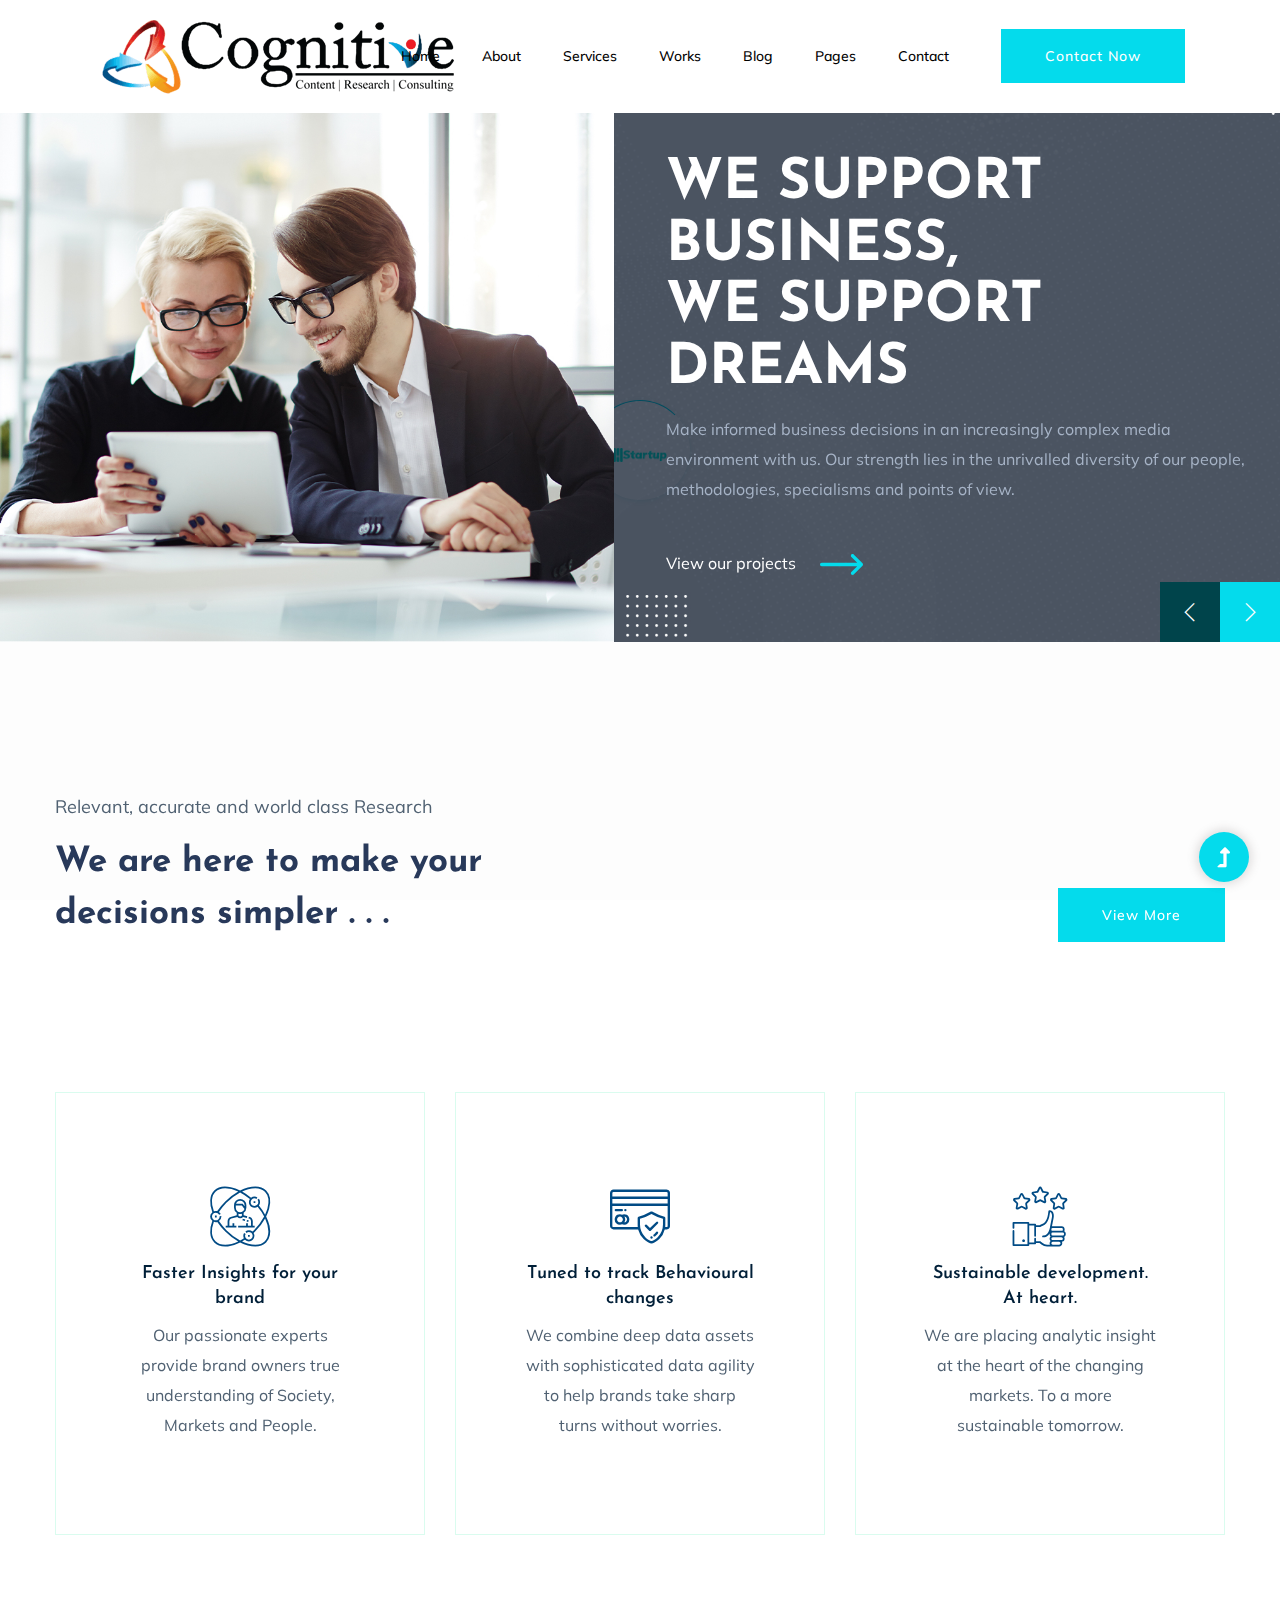
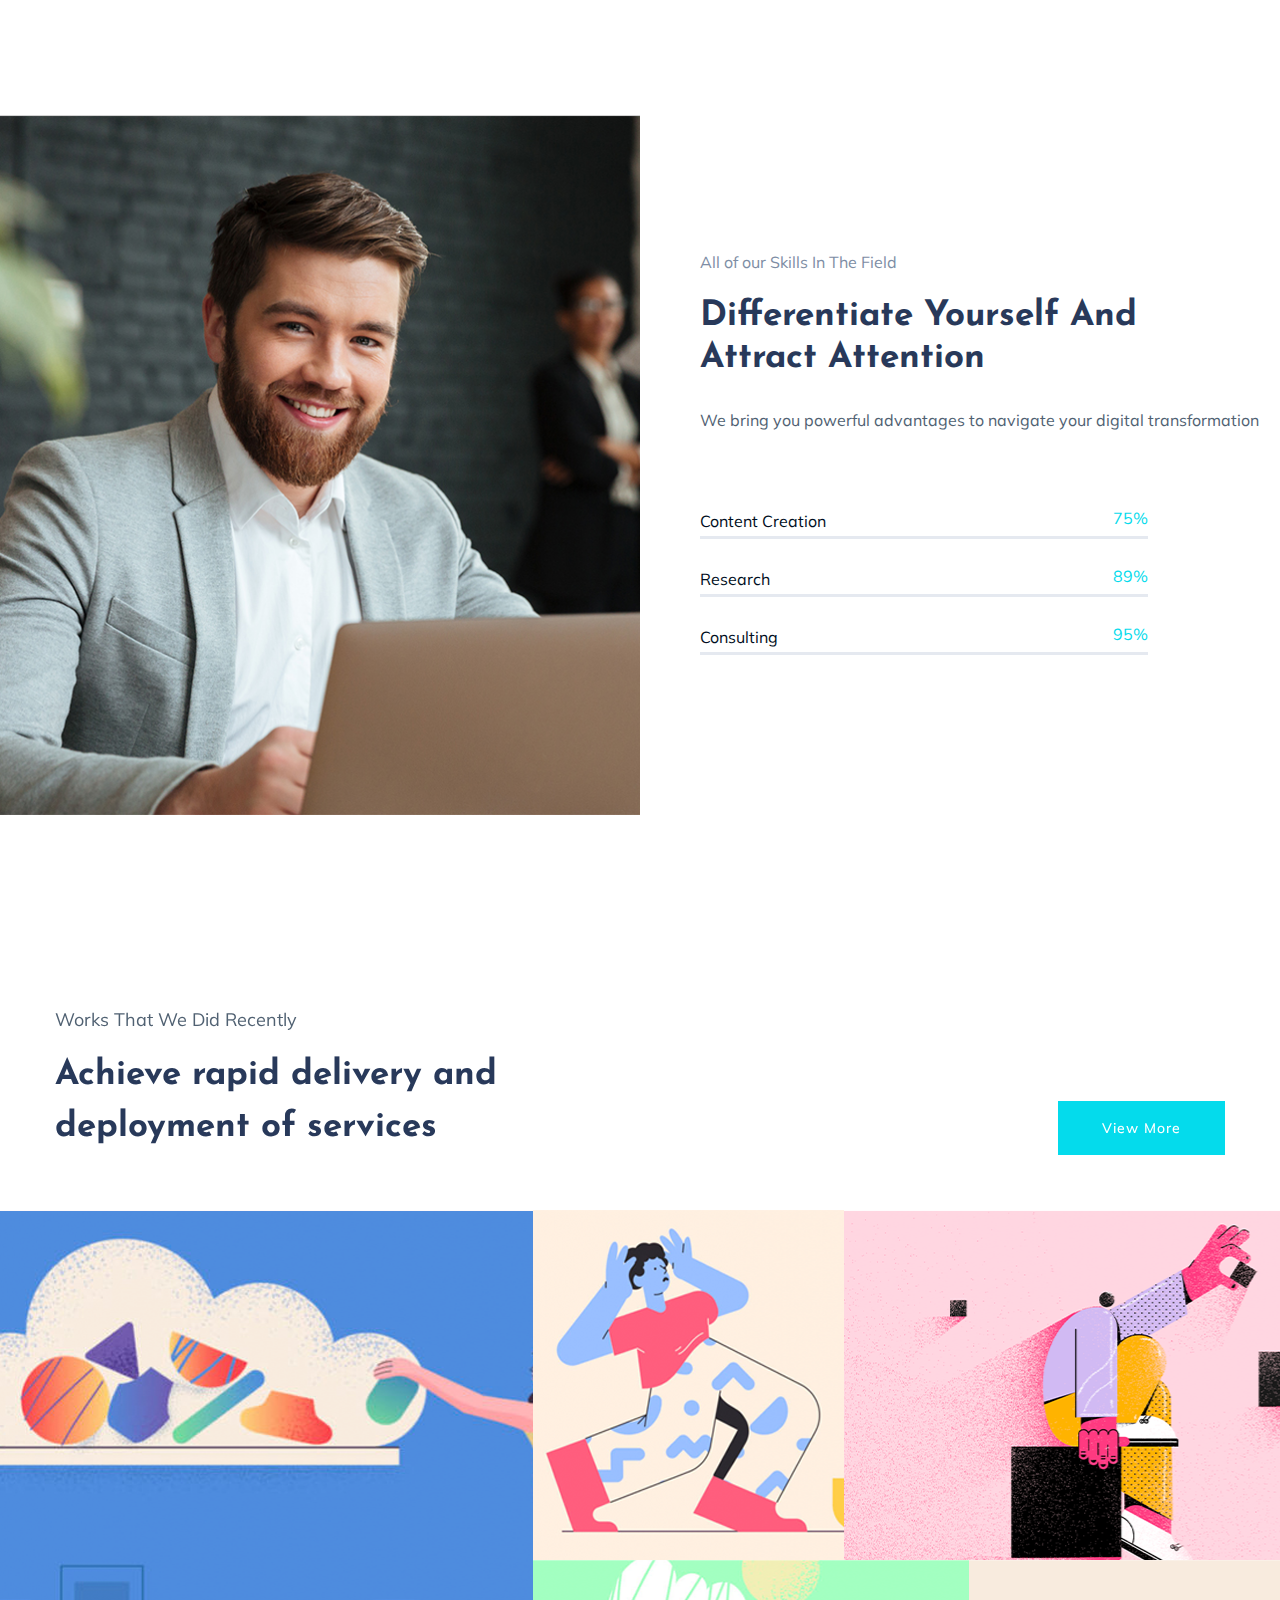
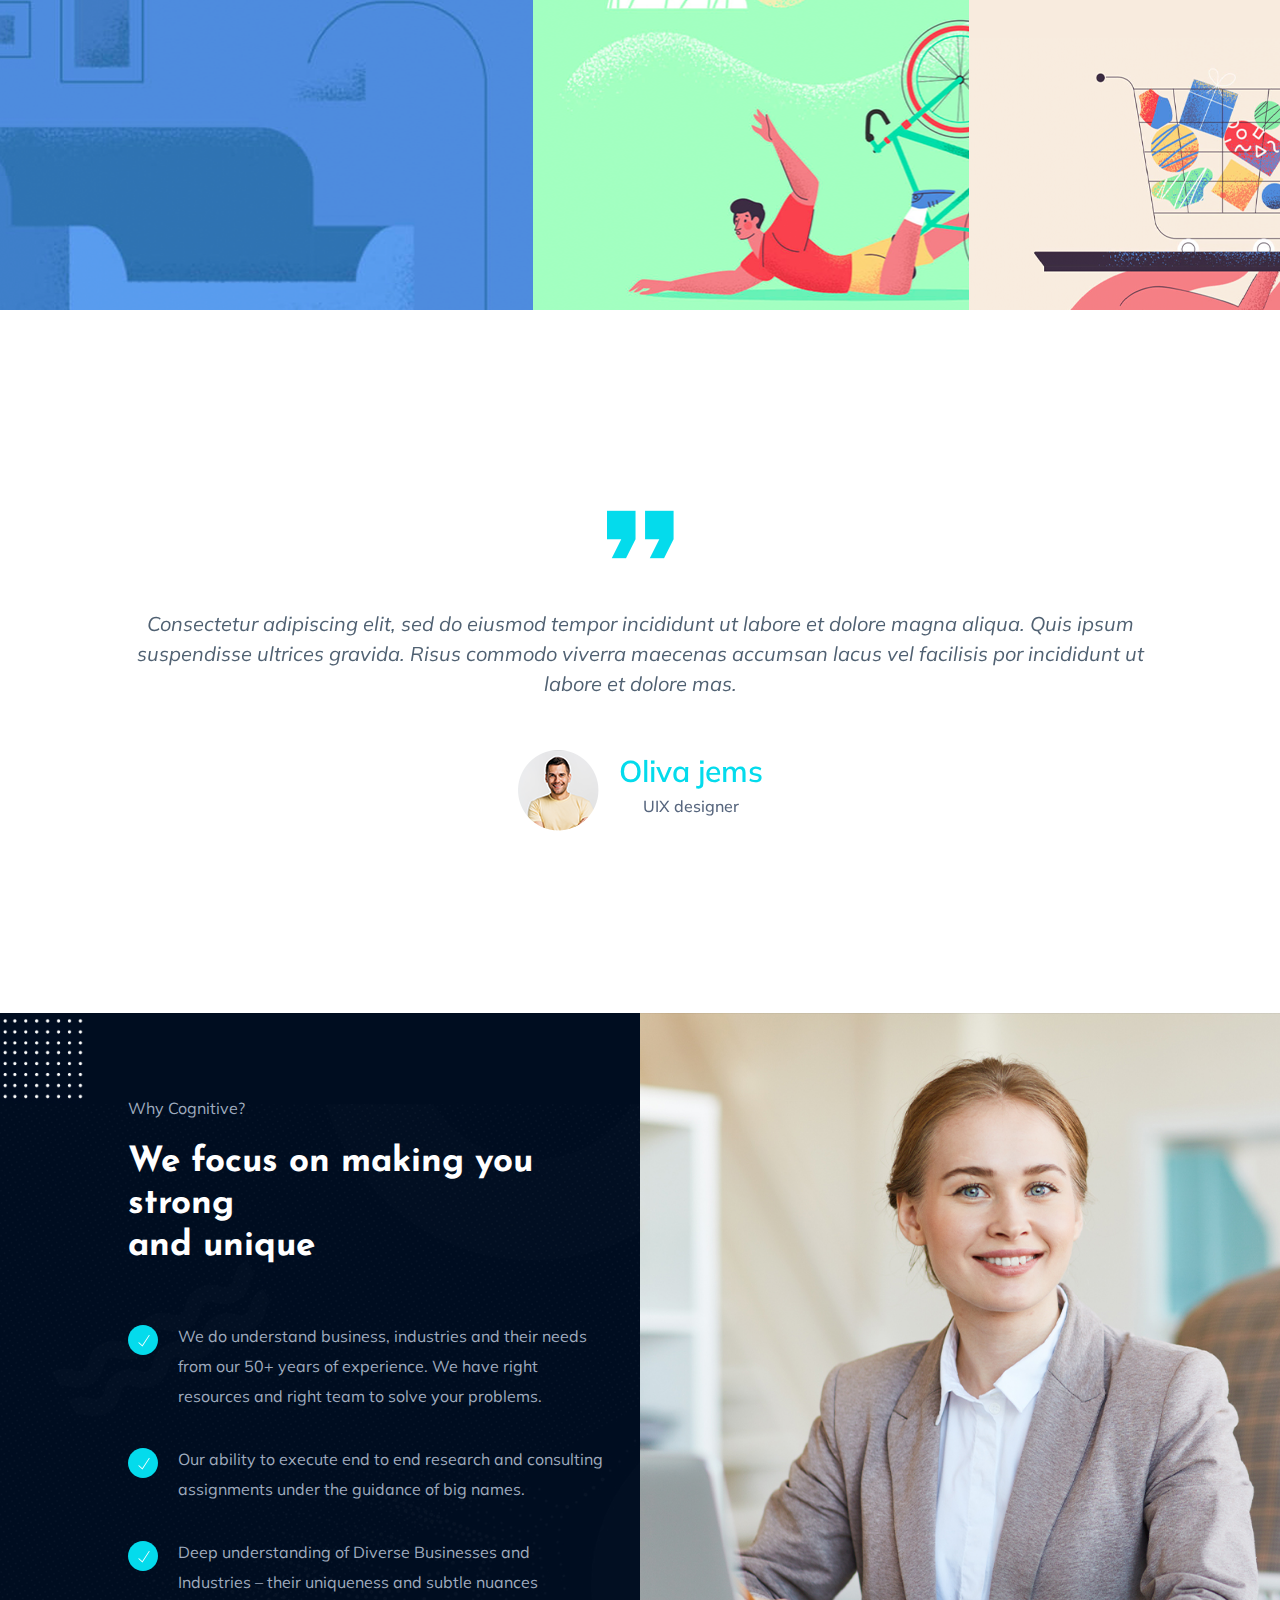
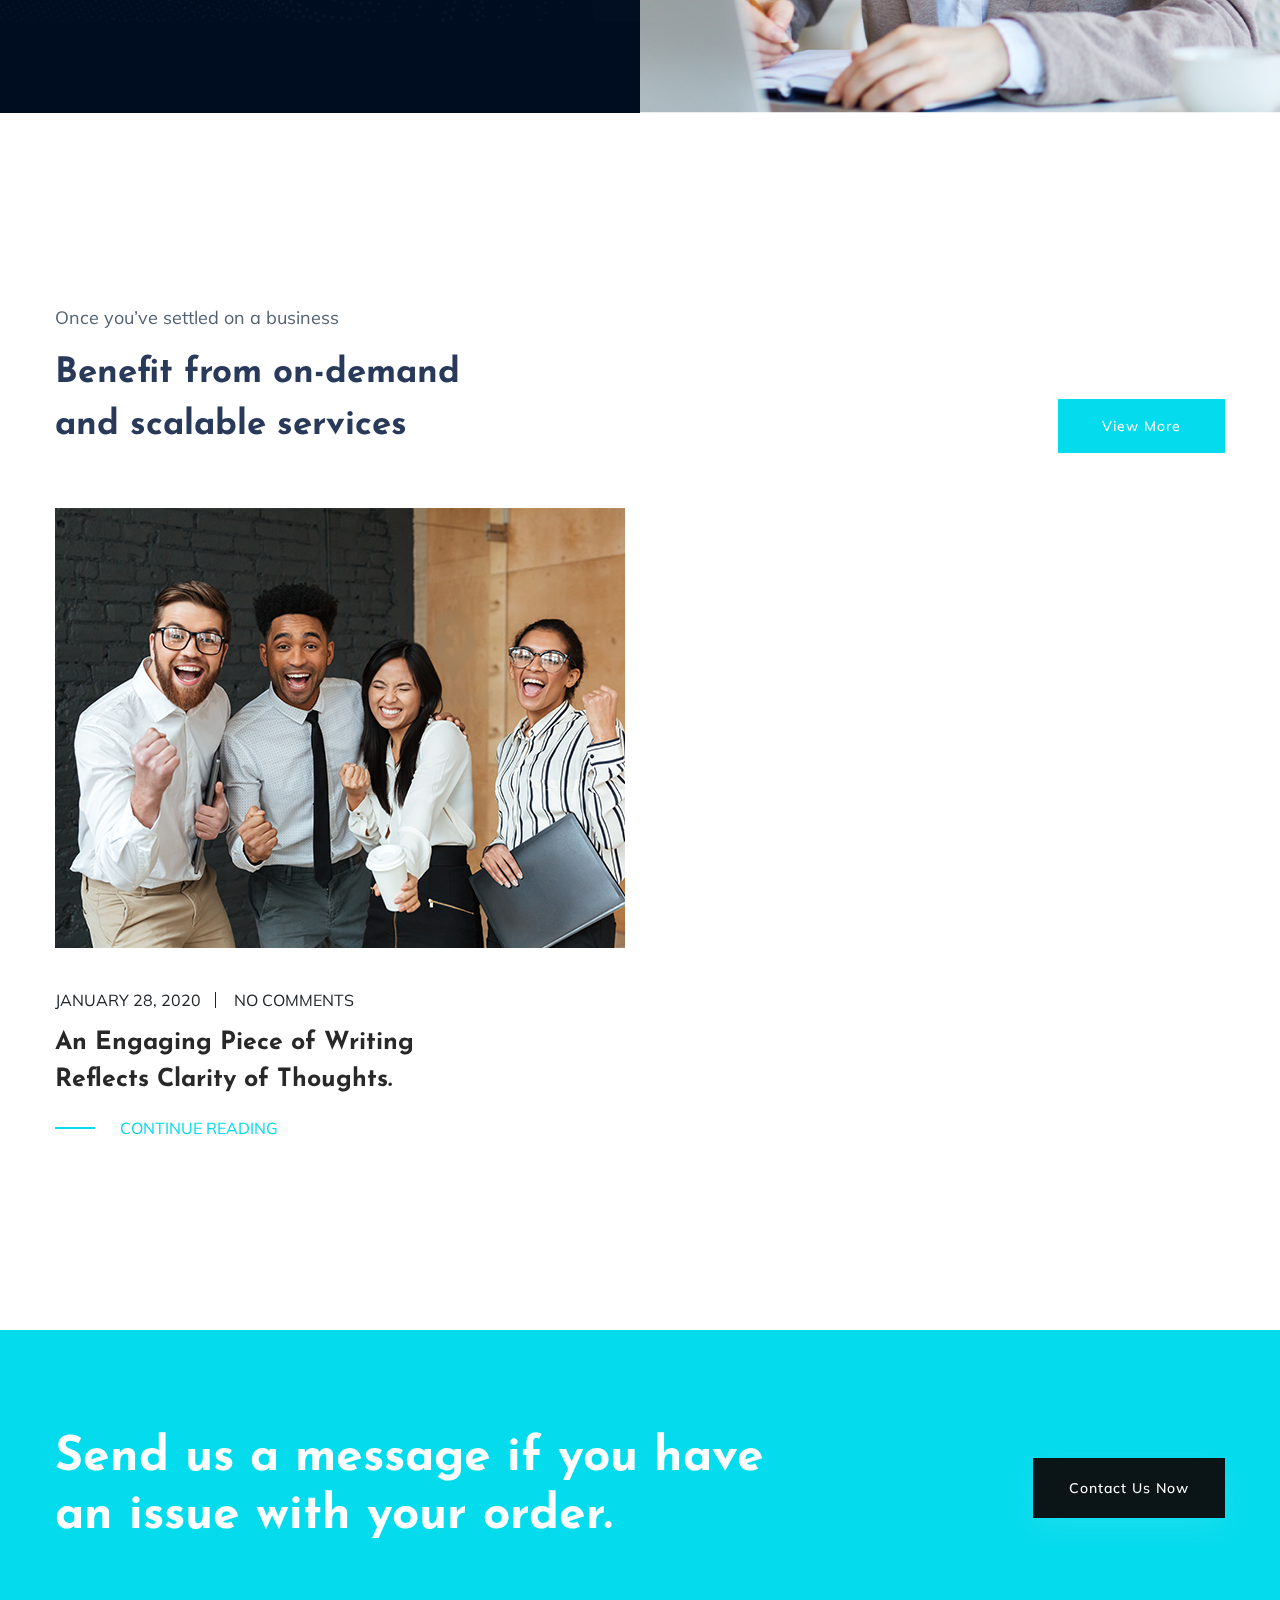
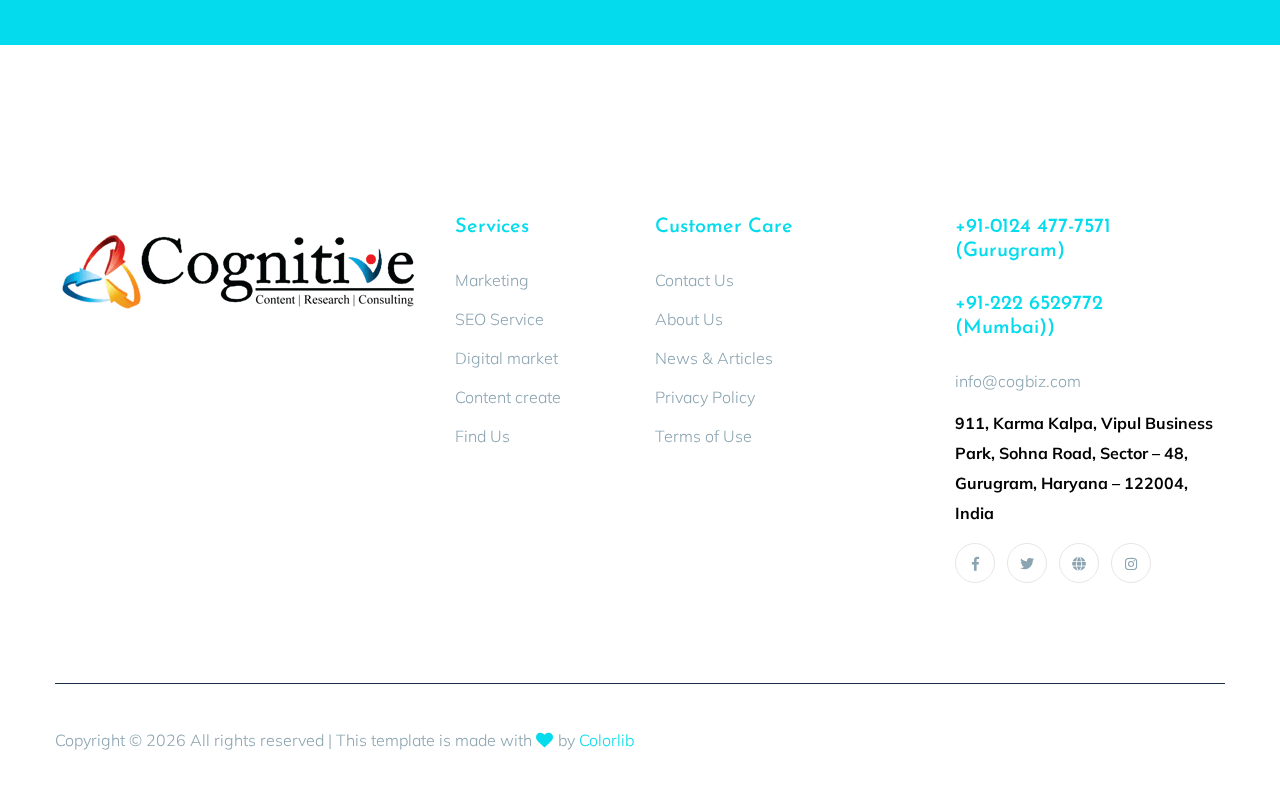
<file: index.html>
<!DOCTYPE html>
<html class="no-js" lang="zxx">
  <head>
    <meta charset="utf-8" />
    <meta http-equiv="x-ua-compatible" content="ie=edge" />
    <title>Cognitive</title>
    <meta name="description" content="" />
    <meta name="viewport" content="width=device-width, initial-scale=1" />
    <link rel="manifest" href="site.webmanifest" />
    <link
      rel="shortcut icon"
      type="image/x-icon"
      href="assets/img/cognitive-favicon.png"
    />

    <!-- CSS here -->
    <link rel="stylesheet" href="assets/css/bootstrap.min.css" />
    <link rel="stylesheet" href="assets/css/owl.carousel.min.css" />
    <link rel="stylesheet" href="assets/css/slicknav.css" />
    <link rel="stylesheet" href="assets/css/flaticon.css" />
    <link rel="stylesheet" href="assets/css/animate.min.css" />
    <link rel="stylesheet" href="assets/css/magnific-popup.css" />
    <link rel="stylesheet" href="assets/css/fontawesome-all.min.css" />
    <link rel="stylesheet" href="assets/css/themify-icons.css" />
    <link rel="stylesheet" href="assets/css/slick.css" />
    <link rel="stylesheet" href="assets/css/nice-select.css" />
    <link rel="stylesheet" href="assets/css/style.css" />
  </head>

  <body>
    <!-- Preloader Start -->
    <div id="preloader-active">
      <div class="preloader d-flex align-items-center justify-content-center">
        <div class="preloader-inner position-relative">
          <div class="preloader-circle"></div>
          <div class="preloader-img pere-text">
            <img src="assets/img/logo/loder.jpg" alt="" />
          </div>
        </div>
      </div>
    </div>
    <!-- Preloader Start -->
    <header>
      <!-- Header Start -->
      <div
        style="background-color: white; color: black"
        class="header-area header_area header-transparent"
      >
        <div class="main-header">
          <div class="header-bottom header-sticky">
            <div class="container-fluid">
              <div class="row align-items-center">
                <!-- Logo -->
                <div class="col-xl-2 col-lg-1 col-md-1">
                  <div class="logo">
                    <a href="index.html"
                      ><img src="assets/img/logo/logo.png" alt=""
                    /></a>
                  </div>
                </div>
                <div style="color: black" class="col-xl-8 col-lg-8 col-md-8">
                  <!-- Main-menu -->
                  <div class="main-menu f-right d-none d-lg-block">
                    <nav>
                      <ul id="navigation" style="color: black">
                        <li>
                          <a href="index.html">Home</a>
                        </li>
                        <li><a href="about.html">About</a></li>
                        <li><a href="services.html">Services</a></li>
                        <li><a href="work.html">Works</a></li>
                        <li>
                          <a href="blog.html">Blog</a>
                          <ul class="submenu">
                            <li><a href="blog.html">Blog</a></li>
                            <li><a href="single-blog.html">Blog Details</a></li>
                          </ul>
                        </li>
                        <li>
                          <a href="#">Pages</a>
                          <ul class="submenu">
                            <li><a href="elements.html">Element</a></li>
                          </ul>
                        </li>
                        <li><a href="contact.html">Contact</a></li>
                      </ul>
                    </nav>
                  </div>
                </div>
                <div class="col-xl-2 col-lg-3 col-md-3">
                  <div class="header-right-btn f-right d-none d-lg-block">
                    <a href="#" class="btn header-btn">Contact Now</a>
                  </div>
                </div>
                <!-- Mobile Menu -->
                <div class="col-12">
                  <div class="mobile_menu d-block d-lg-none"></div>
                </div>
              </div>
            </div>
          </div>
        </div>
      </div>
      <!-- Header End -->
    </header>
    <main>
      <!-- slider Area Start-->
      <div
        class="slider-area slider-height"
        data-background="assets/img/hero/h1_hero.jpg"
      >
        <div class="slider-active">
          <!-- Single Slider -->
          <div class="single-slider">
            <div class="slider-cap-wrapper">
              <div class="hero__img">
                <img
                  src="assets/img/hero/hero_img.jpg"
                  alt=""
                  data-animation="fadeInRight"
                  data-transition-duration="5s"
                />
              </div>
              <div class="hero__caption">
                <h1 data-animation="fadeInLeft" data-delay=".4s">
                  WE SUPPORT BUSINESS, <br />WE SUPPORT DREAMS
                </h1>
                <p data-animation="fadeInLeft" data-delay=".6s">
                  Make informed business decisions in an increasingly complex
                  media environment with us. Our strength lies in the unrivalled
                  diversity of our people, methodologies, specialisms and points
                  of view.
                </p>
                <!-- Hero Btn -->
                <a
                  href="#"
                  class="hero-btn"
                  data-animation="fadeInLeft"
                  data-delay=".9s"
                >
                  View our projects
                  <!-- Arrow SVG icon -->
                  <svg
                    version="1.1"
                    id="Capa_1"
                    xmlns="http://www.w3.org/2000/svg"
                    xmlns:xlink="http://www.w3.org/1999/xlink"
                    x="0px"
                    y="0px"
                    viewBox="0 0 512 512"
                    style="enable-background: new 0 0 512 512"
                    xml:space="preserve"
                  >
                    <path
                      d="M506.134,241.843c-0.006-0.006-0.011-0.013-0.018-0.019l-104.504-104c-7.829-7.791-20.492-7.762-28.285,0.068
                                         c-7.792,7.829-7.762,20.492,0.067,28.284L443.558,236H20c-11.046,0-20,8.954-20,20c0,11.046,8.954,20,20,20h423.557
                                         l-70.162,69.824c-7.829,7.792-7.859,20.455-0.067,28.284c7.793,7.831,20.457,7.858,28.285,0.068l104.504-104
                                         c0.006-0.006,0.011-0.013,0.018-0.019C513.968,262.339,513.943,249.635,506.134,241.843z"
                    />
                  </svg>
                </a>
              </div>
            </div>
          </div>
          <!-- Single Slider -->
          <div class="single-slider">
            <div class="slider-cap-wrapper">
              <div class="hero__img">
                <img
                  src="assets/img/hero/hero_img2.jpg"
                  alt=""
                  data-animation="fadeInRight"
                  data-transition-duration="5s"
                />
              </div>
              <div class="hero__caption">
                <h1 data-animation="fadeInLeft" data-delay=".4s">
                  Backed with data<br />and Sound Research
                </h1>
                <p data-animation="fadeInLeft" data-delay=".6s">
                  We work hard to assimilate the best practices of
                  multi-disciplinary skills in churning out High Quality
                  Research
                </p>
                <!-- Hero Btn -->
                <a
                  href="#"
                  class="hero-btn"
                  data-animation="fadeInLeft"
                  data-delay=".9s"
                >
                  View our projects
                  <!-- Arrow SVG icon -->
                  <svg
                    version="1.1"
                    id="Capa_1"
                    xmlns="http://www.w3.org/2000/svg"
                    xmlns:xlink="http://www.w3.org/1999/xlink"
                    x="0px"
                    y="0px"
                    viewBox="0 0 512 512"
                    style="enable-background: new 0 0 512 512"
                    xml:space="preserve"
                  >
                    <path
                      d="M506.134,241.843c-0.006-0.006-0.011-0.013-0.018-0.019l-104.504-104c-7.829-7.791-20.492-7.762-28.285,0.068
                                         c-7.792,7.829-7.762,20.492,0.067,28.284L443.558,236H20c-11.046,0-20,8.954-20,20c0,11.046,8.954,20,20,20h423.557
                                         l-70.162,69.824c-7.829,7.792-7.859,20.455-0.067,28.284c7.793,7.831,20.457,7.858,28.285,0.068l104.504-104
                                         c0.006-0.006,0.011-0.013,0.018-0.019C513.968,262.339,513.943,249.635,506.134,241.843z"
                    />
                  </svg>
                </a>
              </div>
            </div>
          </div>
        </div>
      </div>
      <!-- slider Area End-->
      <!-- Want To Work Start -->
      <div class="wantToWork-area w-padding">
        <div class="container">
          <div class="row align-items-end">
            <div class="col-xl-5 col-lg-7 col-md-8">
              <div class="wantToWork-caption">
                <p>Relevant, accurate and world class Research</p>
                <h2>We are here to make your decisions simpler . . .</h2>
              </div>
            </div>
            <div class="col-xl-7 col-lg-5 col-md-4">
              <div class="wantToWork-btn f-right">
                <a href="#" class="btn btn-ans">view more</a>
              </div>
            </div>
          </div>
        </div>
      </div>
      <!-- Want To Work End -->
      <!-- Our Services Start -->
      <div class="our-services pt-50 pb-150">
        <div class="container">
          <div class="row">
            <div class="col-lg-4 col-md-6 col-sm-6">
              <div class="single-services text-center mb-30">
                <div class="services-ion">
                  <span class="flaticon-experience"></span>
                </div>
                <div class="services-cap">
                  <h5>Faster Insights for your brand</h5>
                  <p>
                    Our passionate experts provide brand owners true
                    understanding of Society, Markets and People.
                  </p>
                </div>
              </div>
            </div>
            <div class="col-lg-4 col-md-6 col-sm-6">
              <div class="single-services text-center mb-30">
                <div class="services-ion">
                  <span class="flaticon-pay"></span>
                </div>
                <div class="services-cap">
                  <h5>Tuned to track Behavioural changes</h5>
                  <p>
                    We combine deep data assets with sophisticated data agility
                    to help brands take sharp turns without worries.
                  </p>
                </div>
              </div>
            </div>
            <div class="col-lg-4 col-md-6 col-sm-6">
              <div class="single-services text-center mb-30">
                <div class="services-ion">
                  <span class="flaticon-good"></span>
                </div>
                <div class="services-cap">
                  <h5>
                    Sustainable development.<br />
                    At heart.
                  </h5>
                  <p>
                    We are placing analytic insight at the heart of the changing
                    markets. To a more sustainable tomorrow.
                  </p>
                </div>
              </div>
            </div>
          </div>
        </div>
      </div>
      <!-- Our Services End -->
      <!-- Visit Our Tailor Start -->
      <div class="visit-tailor-area fix">
        <!--Right Contents  -->
        <div class="tailor-offers"></div>
        <!-- left Contents -->
        <div class="tailor-details">
          <span>All of our Skills In The Field</span>
          <h3>Differentiate Yourself And <br />Attract Attention</h3>
          <p>
            We bring you powerful advantages to navigate your digital
            transformation
          </p>
          <!-- skill Start -->
          <div class="skill-ara">
            <div class="skill">
              <div class="single-skill">
                <div class="progress-count">
                  <p>Content Creation</p>
                  <span>75%</span>
                </div>
                <div class="progress">
                  <div
                    class="progress-bar wow slideInLeft"
                    data-wow-duration="1s"
                    data-wow-delay=".5s"
                    aria-valuenow="25"
                    role="progressbar"
                    style="width: 75%"
                    aria-valuemin="0"
                    aria-valuemax="100"
                  ></div>
                </div>
              </div>
              <div class="single-skill">
                <div class="progress-count">
                  <p>Research</p>
                  <span>89%</span>
                </div>
                <div class="progress">
                  <div
                    class="progress-bar wow slideInLeft"
                    data-wow-duration="1s"
                    data-wow-delay=".7s"
                    role="progressbar"
                    style="width: 89%"
                    aria-valuenow="25"
                    aria-valuemin="0"
                    aria-valuemax="100"
                  ></div>
                </div>
              </div>
              <div class="single-skill">
                <div class="progress-count">
                  <p>Consulting</p>
                  <span>95%</span>
                </div>
                <div class="progress">
                  <div
                    class="progress-bar wow slideInLeft"
                    data-wow-duration="1s"
                    data-wow-delay=".6s"
                    role="progressbar"
                    style="width: 95%"
                    aria-valuenow="25"
                    aria-valuemin="0"
                    aria-valuemax="100"
                  ></div>
                </div>
              </div>
            </div>
          </div>
          <!-- skill End -->
        </div>
      </div>
      <!-- Visit Our Tailor End -->
      <!-- Want To Work Start -->
      <div class="wantToWork-area w-padding3">
        <div class="container">
          <div class="row align-items-end">
            <div class="col-xl-5 col-lg-7 col-md-8">
              <div class="wantToWork-caption">
                <p>Works That We Did Recently</p>
                <h2>Achieve rapid delivery and deployment of services</h2>
              </div>
            </div>
            <div class="col-xl-7 col-lg-5 col-md-4">
              <div class="wantToWork-btn f-right">
                <a href="#" class="btn btn-ans">view more</a>
              </div>
            </div>
          </div>
        </div>
      </div>
      <!-- Want To Work End -->
      <!-- Project Gallery Start -->
      <div class="project-gallery-area">
        <div class="container-full p-0">
          <div class="row no-gutters">
            <!-- Big img -->
            <div class="col-lg-5 col-md-4">
              <div class="portfolio-wrapper">
                <div
                  class="portfolio-thumb big-img"
                  style="
                    background-image: url(assets/img/gallery/project_list1.png);
                  "
                ></div>
                <!-- Popup img Link -->
                <div class="portfolio-content">
                  <a
                    href="assets/img/gallery/project_list1.png"
                    class="img-pop-up"
                    >View Project</a
                  >
                </div>
              </div>
            </div>
            <!-- Small Img -->
            <div class="col-lg-7 col-md-8">
              <div class="row no-gutters">
                <div class="col-lg-5 col-md-6 col-sm-6">
                  <div class="portfolio-wrapper">
                    <div
                      class="portfolio-thumb small-img"
                      style="
                        background-image: url(assets/img/gallery/project_list2.png);
                      "
                    ></div>
                    <!-- Popup img Link -->
                    <div class="portfolio-content">
                      <a
                        href="assets/img/gallery/project_list2.png"
                        class="img-pop-up"
                        >View Project</a
                      >
                    </div>
                  </div>
                </div>
                <div class="col-lg-7 col-md-6 col-sm-6">
                  <div class="portfolio-wrapper">
                    <div
                      class="portfolio-thumb small-img"
                      style="
                        background-image: url(assets/img/gallery/project_list3.png);
                      "
                    ></div>
                    <!-- Popup img Link -->
                    <div class="portfolio-content">
                      <a
                        href="assets/img/gallery/project_list3.png"
                        class="img-pop-up"
                        >View Project</a
                      >
                    </div>
                  </div>
                </div>
              </div>
              <div class="row no-gutters">
                <div class="col-lg-7 col-md-6 col-sm-6">
                  <div class="portfolio-wrapper">
                    <div
                      class="portfolio-thumb small-img"
                      style="
                        background-image: url(assets/img/gallery/project_list4.png);
                      "
                    ></div>
                    <!-- Popup img Link -->
                    <div class="portfolio-content">
                      <a
                        href="assets/img/gallery/project_list4.png"
                        class="img-pop-up"
                        >View Project</a
                      >
                    </div>
                  </div>
                </div>
                <div class="col-lg-5 col-md-6 col-sm-6">
                  <div class="portfolio-wrapper">
                    <div
                      class="portfolio-thumb small-img"
                      style="
                        background-image: url(assets/img/gallery/project_list5.png);
                      "
                    ></div>
                    <!-- Popup img Link -->
                    <div class="portfolio-content">
                      <a
                        href="assets/img/gallery/project_list5.png"
                        class="img-pop-up"
                        >View Project</a
                      >
                    </div>
                  </div>
                </div>
              </div>
            </div>
          </div>
        </div>
      </div>
      <!-- Project Gallery End -->
      <!-- Testimonial Start -->
      <div class="testimonial-area testimonial-padding">
        <div class="container">
          <div class="row d-flex justify-content-center">
            <div class="col-xl-11 col-lg-11 col-md-9">
              <div class="h1-testimonial-active">
                <!-- Single Testimonial -->
                <div class="single-testimonial text-center">
                  <!-- Testimonial Content -->
                  <div class="testimonial-caption">
                    <div class="testimonial-top-cap">
                      <img src="assets/img/icon/testimonial.png" alt="" />
                      <p>
                        Consectetur adipiscing elit, sed do eiusmod tempor
                        incididunt ut labore et dolore magna aliqua. Quis ipsum
                        suspendisse ultrices gravida. Risus commodo viverra
                        maecenas accumsan lacus vel facilisis por incididunt ut
                        labore et dolore mas.
                      </p>
                    </div>
                    <!-- founder -->
                    <div
                      class="testimonial-founder d-flex align-items-center justify-content-center"
                    >
                      <div class="founder-img">
                        <img
                          src="assets/img/testmonial/Homepage_testi.png"
                          alt=""
                        />
                      </div>
                      <div class="founder-text">
                        <span>Oliva jems</span>
                        <p>UIX designer</p>
                      </div>
                    </div>
                  </div>
                </div>
                <!-- Single Testimonial -->
                <div class="single-testimonial text-center">
                  <!-- Testimonial Content -->
                  <div class="testimonial-caption">
                    <div class="testimonial-top-cap">
                      <img src="assets/img/icon/testimonial.png" alt="" />
                      <p>
                        Consectetur adipiscing elit, sed do eiusmod tempor
                        incididunt ut labore et dolore magna aliqua. Quis ipsum
                        suspendisse ultrices gravida. Risus commodo viverra
                        maecenas accumsan lacus vel facilisis por incididunt ut
                        labore et dolore mas.
                      </p>
                    </div>
                    <!-- founder -->
                    <div
                      class="testimonial-founder d-flex align-items-center justify-content-center"
                    >
                      <div class="founder-img">
                        <img
                          src="assets/img/testmonial/Homepage_testi.png"
                          alt=""
                        />
                      </div>
                      <div class="founder-text">
                        <span>Oliva jems</span>
                        <p>UIX designer</p>
                      </div>
                    </div>
                  </div>
                </div>
              </div>
            </div>
          </div>
        </div>
      </div>
      <!-- Testimonial End -->
      <!--All startups Start -->
      <div class="all-starups-area fix">
        <!-- left Contents -->
        <div class="starups">
          <div class="starups-details">
            <span>Why Cognitive?</span>
            <h3>
              We focus on making you strong<br />
              and unique
            </h3>
            <!-- Details -->
            <div class="starups-list">
              <ul>
                <li>
                  <svg
                    xmlns="http://www.w3.org/2000/svg"
                    xmlns:xlink="http://www.w3.org/1999/xlink"
                    width="30px"
                    height="30px"
                  >
                    <path
                      fill-rule="evenodd"
                      fill="rgb(4, 219, 236)"
                      d="M15.000,0.000 C23.284,0.000 30.000,6.716 30.000,15.000 C30.000,23.284 23.284,30.000 15.000,30.000 C6.716,30.000 -0.000,23.284 -0.000,15.000 C-0.000,6.716 6.716,0.000 15.000,0.000 Z"
                    />
                    <text
                      kerning="auto"
                      font-family="themify"
                      fill="rgb(255, 255, 255)"
                      font-size="14px"
                      x="9px"
                      y="22.0320000000002px"
                    >
                      &#58956;
                    </text>
                  </svg>
                </li>
                <li>
                  <p>
                    We do understand business, industries and their needs from
                    our 50+ years of experience. We have right resources and
                    right team to solve your problems.
                  </p>
                </li>
              </ul>
              <ul>
                <li>
                  <svg
                    xmlns="http://www.w3.org/2000/svg"
                    xmlns:xlink="http://www.w3.org/1999/xlink"
                    width="30px"
                    height="30px"
                  >
                    <path
                      fill-rule="evenodd"
                      fill="rgb(4, 219, 236)"
                      d="M15.000,0.000 C23.284,0.000 30.000,6.716 30.000,15.000 C30.000,23.284 23.284,30.000 15.000,30.000 C6.716,30.000 -0.000,23.284 -0.000,15.000 C-0.000,6.716 6.716,0.000 15.000,0.000 Z"
                    />
                    <text
                      kerning="auto"
                      font-family="themify"
                      fill="rgb(255, 255, 255)"
                      font-size="14px"
                      x="9px"
                      y="22.0320000000002px"
                    >
                      &#58956;
                    </text>
                  </svg>
                </li>
                <li>
                  <p>
                    Our ability to execute end to end research and consulting
                    assignments under the guidance of big names.
                  </p>
                </li>
              </ul>
              <ul>
                <li>
                  <svg
                    xmlns="http://www.w3.org/2000/svg"
                    xmlns:xlink="http://www.w3.org/1999/xlink"
                    width="30px"
                    height="30px"
                  >
                    <path
                      fill-rule="evenodd"
                      fill="rgb(4, 219, 236)"
                      d="M15.000,0.000 C23.284,0.000 30.000,6.716 30.000,15.000 C30.000,23.284 23.284,30.000 15.000,30.000 C6.716,30.000 -0.000,23.284 -0.000,15.000 C-0.000,6.716 6.716,0.000 15.000,0.000 Z"
                    />
                    <text
                      kerning="auto"
                      font-family="themify"
                      fill="rgb(255, 255, 255)"
                      font-size="14px"
                      x="9px"
                      y="22.0320000000002px"
                    >
                      &#58956;
                    </text>
                  </svg>
                </li>
                <li>
                  <p>
                    Deep understanding of Diverse Businesses and Industries –
                    their uniqueness and subtle nuances
                  </p>
                </li>
              </ul>
            </div>
          </div>
        </div>
        <!--Right Contents  -->
        <div class="starups-img"></div>
      </div>
      <!--All startups End -->
      <!-- Want To Work Start -->
      <div class="wantToWork-area w-padding3">
        <div class="container">
          <div class="row align-items-end">
            <div class="col-xl-5 col-lg-7 col-md-8">
              <div class="wantToWork-caption">
                <p>Once you’ve settled on a business</p>
                <h2>Benefit from on-demand and scalable services</h2>
              </div>
            </div>
            <div class="col-xl-7 col-lg-5 col-md-4">
              <div class="wantToWork-btn f-right">
                <a href="#" class="btn btn-ans">view more</a>
              </div>
            </div>
          </div>
        </div>
      </div>
      <!-- Want To Work End -->
      <!-- David Droga start -->
      <div class="david-droga-area pb-160">
        <div class="container">
          <div class="row">
            <div class="col-xl-6 col-lg-6 col-md-6">
              <!-- single-david -->
              <div class="single-david mb-30">
                <div class="david-img">
                  <img src="assets/img/gallery/david.png" alt="" />
                </div>
                <div class="david-captoin">
                  <ul class="david-info">
                    <li>january 28, 2020</li>
                    <li>No Comments</li>
                  </ul>
                  <h2>
                    <a href="single-blog.html"
                      >An Engaging Piece of Writing Reflects Clarity of
                      Thoughts.</a
                    >
                  </h2>
                  <span>Continue Reading</span>
                </div>
              </div>
            </div>
          </div>
        </div>
      </div>
      <!-- David Droga End -->
      <!-- Want To Work Start -->
      <div class="wantToWork-area wantToWork-area2 w-padding2">
        <div class="container">
          <div class="row align-items-center justify-content-between">
            <div class="col-xl-8 col-lg-8 col-md-8">
              <div class="wantToWork-caption wantToWork-caption2">
                <h2>Send us a message if you have an issue with your order.</h2>
              </div>
            </div>
            <div class="col-xl-4 col-lg-4 col-md-4">
              <a href="#" class="btn btn-black f-right">contact us now</a>
            </div>
          </div>
        </div>
      </div>
      <!-- Want To Work End -->
    </main>
    <footer>
      <!-- Footer Start-->
      <div class="footer-area">
        <div class="container">
          <div class="footer-top footer-padding">
            <div class="row justify-content-between">
              <div class="col-xl-4 col-lg-4 col-md-4 col-sm-6">
                <div class="single-footer-caption mb-50">
                  <div class="single-footer-caption mb-30">
                    <!-- logo -->
                    <div class="footer-logo">
                      <a href="index.html"
                        ><img src="assets/img/logo/logo2_footer.png" alt=""
                      /></a>
                    </div>
                  </div>
                </div>
              </div>
              <div class="col-xl-2 col-lg-2 col-md-4 col-sm-6">
                <div class="single-footer-caption mb-50">
                  <div class="footer-tittle">
                    <h4>Services</h4>
                    <ul>
                      <li><a href="#">Marketing</a></li>
                      <li><a href="#"> SEO Service</a></li>
                      <li><a href="#">Digital market</a></li>
                      <li><a href="#">Content create</a></li>
                      <li><a href="#">Find Us</a></li>
                    </ul>
                  </div>
                </div>
              </div>
              <div class="col-xl-3 col-lg-3 col-md-4 col-sm-6">
                <div class="single-footer-caption mb-50">
                  <div class="footer-tittle">
                    <h4>Customer Care</h4>
                    <ul style="color: white">
                      <li><a href="#">Contact Us</a></li>
                      <li><a href="#">About Us</a></li>
                      <li><a href="#">News & Articles</a></li>
                      <li><a href="#">Privacy Policy</a></li>
                      <li><a href="#"> Terms of Use</a></li>
                    </ul>
                  </div>
                </div>
              </div>
              <div class="col-xl-3 col-lg-3 col-md-4 col-sm-6">
                <div class="single-footer-caption mb-50">
                  <div class="footer-tittle">
                    <h4>+91-0124 477-7571 (Gurugram)</h4>
                    <h4>+91-222 6529772 <br />(Mumbai))</h4>
                    <ul>
                      <li><a href="#">info@cogbiz.com</a></li>
                    </ul>
                    <p>
                      <b style="color: black">
                        911, Karma Kalpa, Vipul Business Park, Sohna Road,
                        Sector – 48, Gurugram, Haryana – 122004, India
                      </b>
                    </p>
                  </div>
                  <!-- footer social -->
                  <div class="footer-social">
                    <a href="#"><i class="fab fa-facebook-f"></i></a>
                    <a href="#"><i class="fab fa-twitter"></i></a>
                    <a href="#"><i class="fas fa-globe"></i></a>
                    <a href="#"><i class="fab fa-instagram"></i></a>
                  </div>
                </div>
              </div>
            </div>
          </div>
          <div class="footer-bottom">
            <div class="row">
              <div class="col-xl-12">
                <div class="footer-copy-right">
                  <p>
                    <!-- Link back to Colorlib can't be removed. Template is licensed under CC BY 3.0. -->
                    Copyright &copy;
                    <script>
                      document.write(new Date().getFullYear());
                    </script>
                    All rights reserved | This template is made with
                    <i class="fa fa-heart" aria-hidden="true"></i> by
                    <a href="https://colorlib.com" target="_blank">Colorlib</a>
                    <!-- Link back to Colorlib can't be removed. Template is licensed under CC BY 3.0. -->
                  </p>
                </div>
              </div>
            </div>
          </div>
        </div>
      </div>
      <!-- Footer End-->
    </footer>
    <!-- Scroll Up -->
    <div id="back-top">
      <a title="Go to Top" href="#"> <i class="fas fa-level-up-alt"></i></a>
    </div>

    <!-- JS here -->
    <!-- All JS Custom Plugins Link Here here -->
    <script src="./assets/js/vendor/modernizr-3.5.0.min.js"></script>
    <!-- Jquery, Popper, Bootstrap -->
    <script src="./assets/js/vendor/jquery-1.12.4.min.js"></script>
    <script src="./assets/js/popper.min.js"></script>
    <script src="./assets/js/bootstrap.min.js"></script>
    <!-- Jquery Mobile Menu -->
    <script src="./assets/js/jquery.slicknav.min.js"></script>

    <!-- Jquery Slick , Owl-Carousel Plugins -->
    <script src="./assets/js/owl.carousel.min.js"></script>
    <script src="./assets/js/slick.min.js"></script>
    <!-- One Page, Animated-HeadLin -->
    <script src="./assets/js/wow.min.js"></script>
    <script src="./assets/js/animated.headline.js"></script>
    <script src="./assets/js/jquery.magnific-popup.js"></script>

    <!-- Nice-select, sticky -->
    <script src="./assets/js/jquery.nice-select.min.js"></script>
    <script src="./assets/js/jquery.sticky.js"></script>

    <!-- contact js -->
    <script src="./assets/js/contact.js"></script>
    <script src="./assets/js/jquery.form.js"></script>
    <script src="./assets/js/jquery.validate.min.js"></script>
    <script src="./assets/js/mail-script.js"></script>
    <script src="./assets/js/jquery.ajaxchimp.min.js"></script>

    <!-- Jquery Plugins, main Jquery -->
    <script src="./assets/js/plugins.js"></script>
    <script src="./assets/js/main.js"></script>
  </body>
</html>
</file>
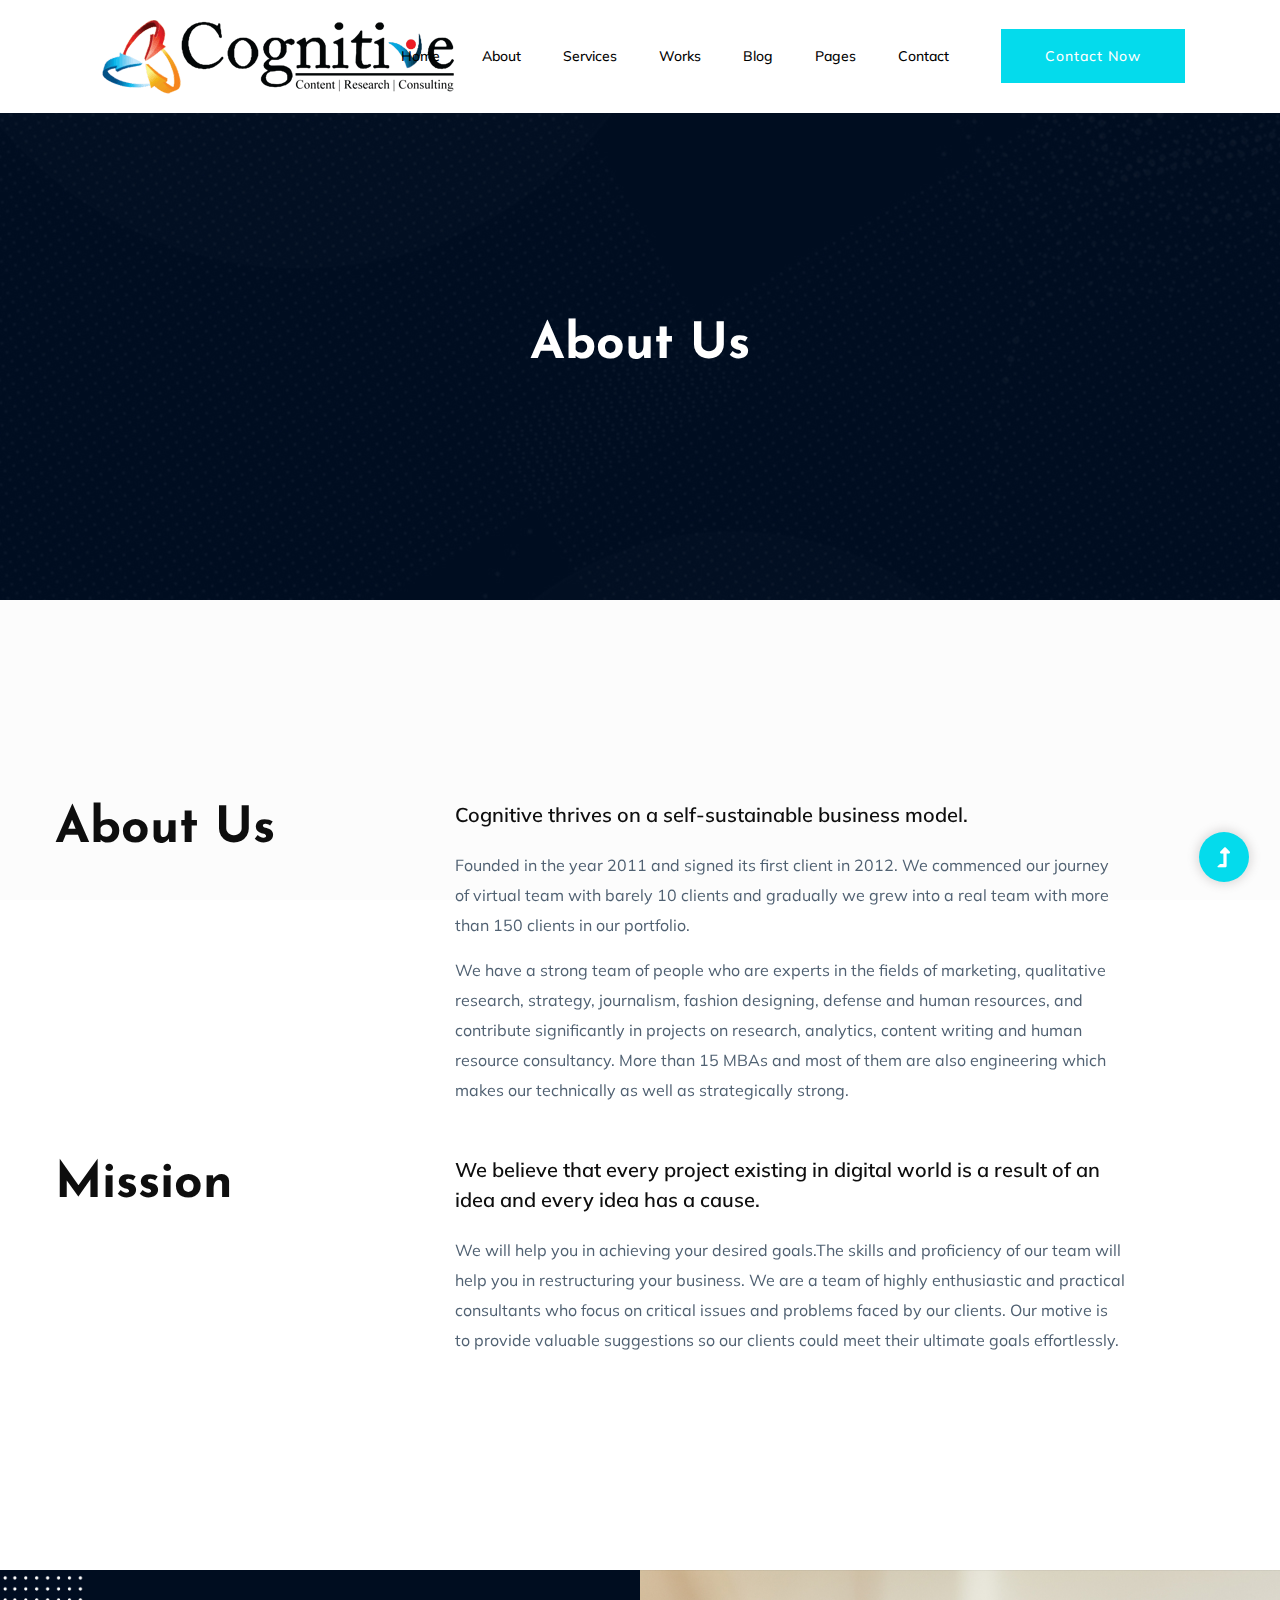
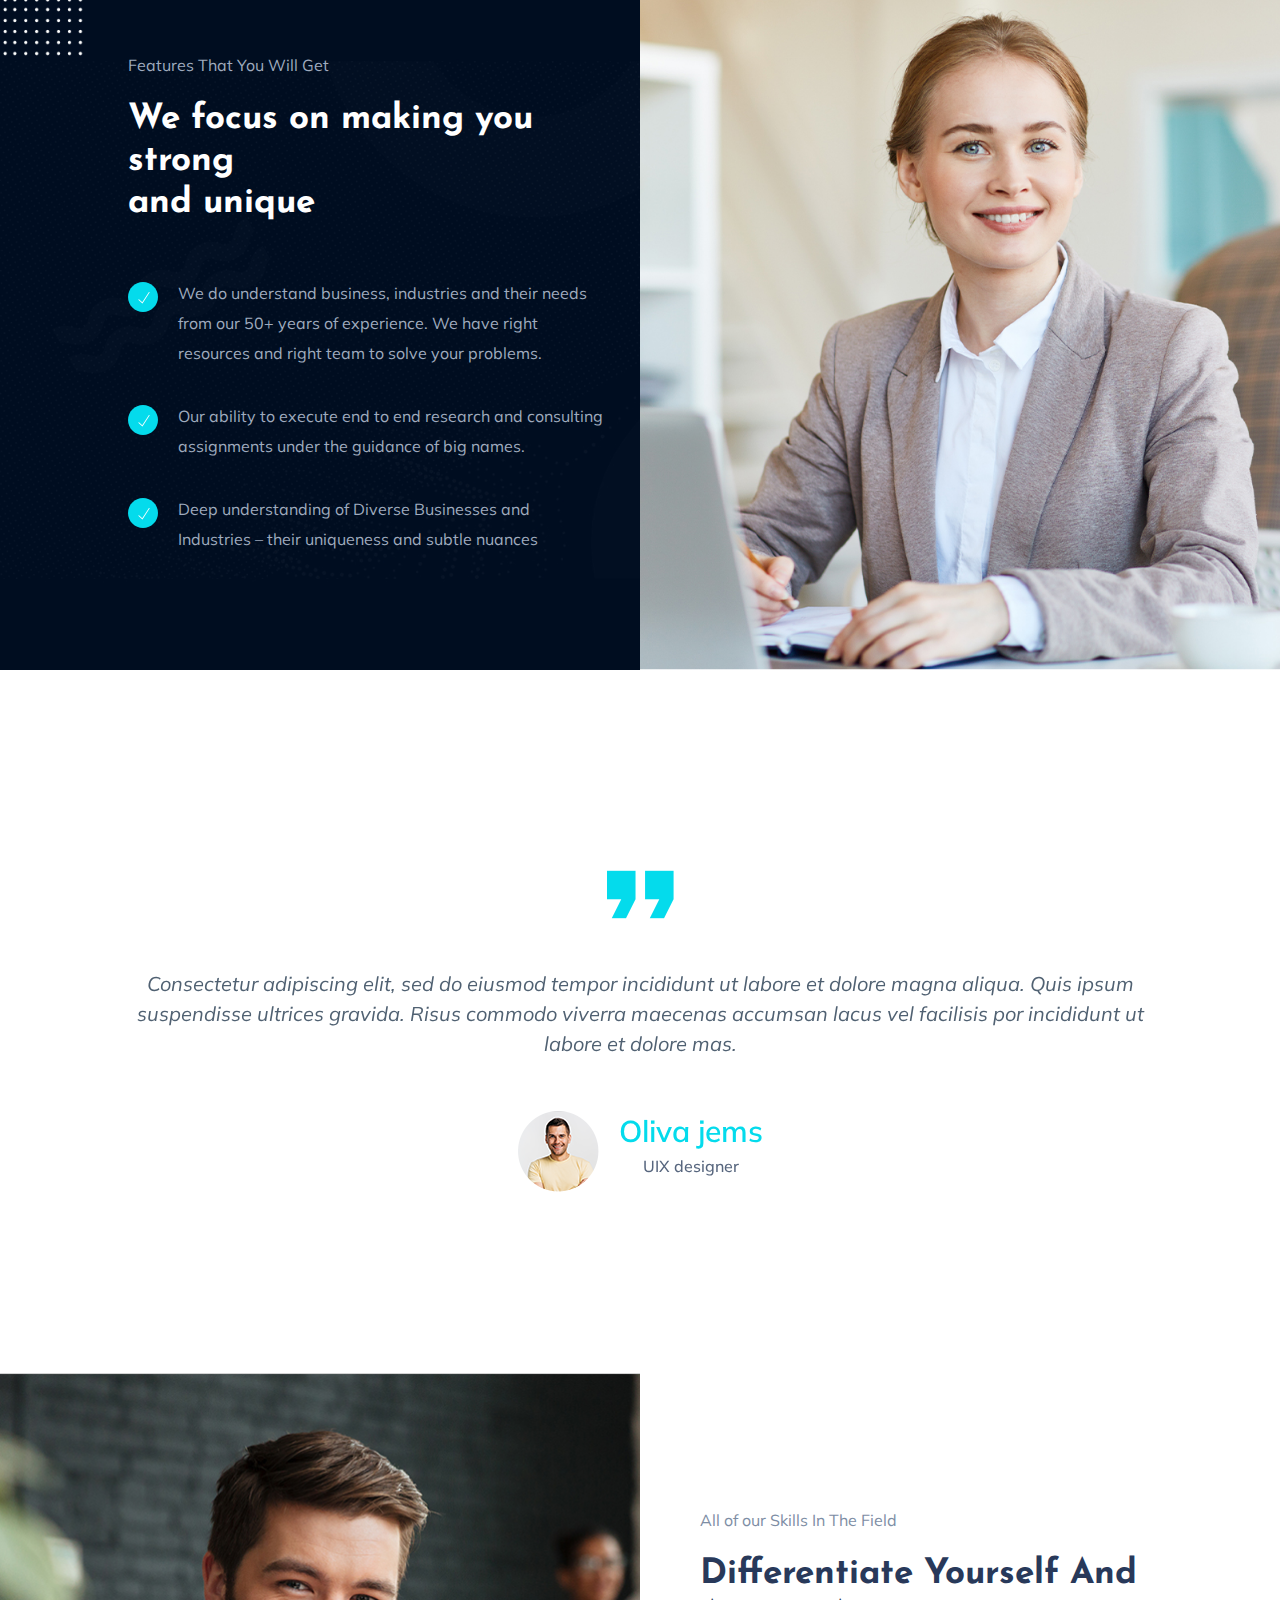
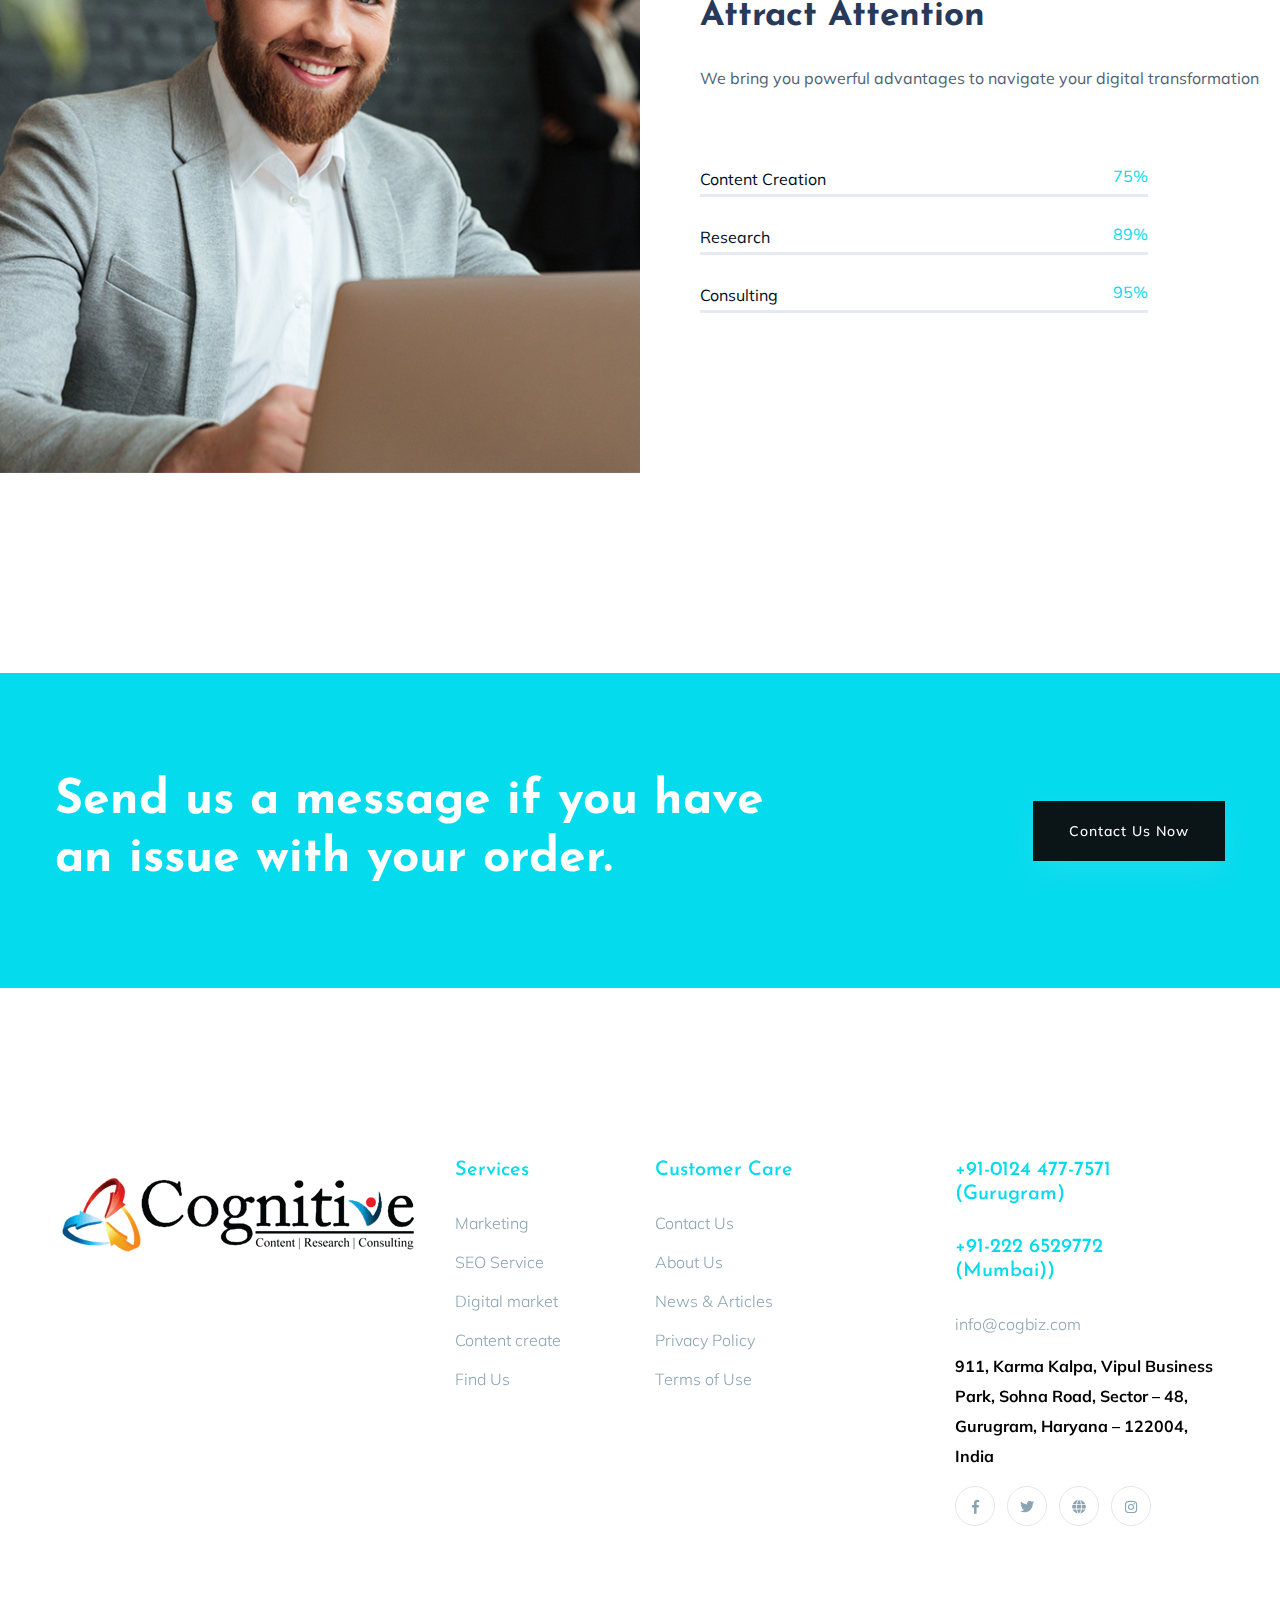
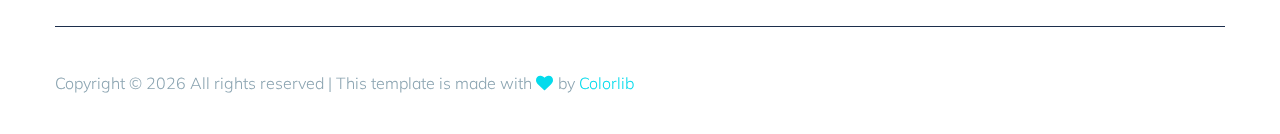
<file: about.html>
<!DOCTYPE html>
<html class="no-js" lang="zxx">
  <head>
    <meta charset="utf-8" />
    <meta http-equiv="x-ua-compatible" content="ie=edge" />
    <title>About</title>
    <meta name="description" content="" />
    <meta name="viewport" content="width=device-width, initial-scale=1" />
    <link rel="manifest" href="site.webmanifest" />
    <link
      rel="shortcut icon"
      type="image/x-icon"
      href="assets/img/cognitive-favicon.png"
    />

    <!-- CSS here -->
    <link rel="stylesheet" href="assets/css/bootstrap.min.css" />
    <link rel="stylesheet" href="assets/css/owl.carousel.min.css" />
    <link rel="stylesheet" href="assets/css/slicknav.css" />
    <link rel="stylesheet" href="assets/css/flaticon.css" />
    <link rel="stylesheet" href="assets/css/animate.min.css" />
    <link rel="stylesheet" href="assets/css/magnific-popup.css" />
    <link rel="stylesheet" href="assets/css/fontawesome-all.min.css" />
    <link rel="stylesheet" href="assets/css/themify-icons.css" />
    <link rel="stylesheet" href="assets/css/slick.css" />
    <link rel="stylesheet" href="assets/css/nice-select.css" />
    <link rel="stylesheet" href="assets/css/style.css" />
  </head>

  <body>
    <!-- Preloader Start -->
    <div id="preloader-active">
      <div class="preloader d-flex align-items-center justify-content-center">
        <div class="preloader-inner position-relative">
          <div class="preloader-circle"></div>
          <div class="preloader-img pere-text">
            <img src="assets/img/logo/loder.jpg" alt="" />
          </div>
        </div>
      </div>
    </div>
    <!-- Preloader Start -->
    <header>
      <!-- Header Start -->
      <div
        style="background-color: white"
        class="header-area header_area header-transparent"
      >
        <div class="main-header">
          <div class="header-bottom header-sticky">
            <div class="container-fluid">
              <div class="row align-items-center">
                <!-- Logo -->
                <div class="col-xl-2 col-lg-1 col-md-1">
                  <div class="logo">
                    <a href="index.html"
                      ><img src="assets/img/logo/logo.png" alt=""
                    /></a>
                  </div>
                </div>
                <div class="col-xl-8 col-lg-8 col-md-8">
                  <!-- Main-menu -->
                  <div class="main-menu f-right d-none d-lg-block">
                    <nav>
                      <ul id="navigation">
                        <li><a href="index.html">Home</a></li>
                        <li><a href="about.html">About</a></li>
                        <li><a href="services.html">Services</a></li>
                        <li><a href="work.html">Works</a></li>
                        <li>
                          <a href="blog.html">Blog</a>
                          <ul class="submenu">
                            <li><a href="blog.html">Blog</a></li>
                            <li><a href="single-blog.html">Blog Details</a></li>
                          </ul>
                        </li>
                        <li>
                          <a href="#">Pages</a>
                          <ul class="submenu">
                            <li><a href="elements.html">Element</a></li>
                          </ul>
                        </li>
                        <li><a href="contact.html">Contact</a></li>
                      </ul>
                    </nav>
                  </div>
                </div>
                <div class="col-xl-2 col-lg-3 col-md-3">
                  <div class="header-right-btn f-right d-none d-lg-block">
                    <a href="#" class="btn header-btn">Contact Now</a>
                  </div>
                </div>
                <!-- Mobile Menu -->
                <div class="col-12">
                  <div class="mobile_menu d-block d-lg-none"></div>
                </div>
              </div>
            </div>
          </div>
        </div>
      </div>
      <!-- Header End -->
    </header>
    <main>
      <!-- Hero Area Start -->
      <div
        class="hero-area hero-height2 d-flex align-items-center"
        data-background="assets/img/hero/h2_hero.jpg"
      >
        <div class="container">
          <div class="row">
            <div class="col-xl-12">
              <div class="hero-cap text-center pt-100">
                <h2>About us</h2>
              </div>
            </div>
          </div>
        </div>
      </div>
      <!-- Hero Area End -->
      <!-- About Details Start -->
      <div class="about-details-area section-padding2">
        <div class="container">
          <div class="row">
            <div class="col-lg-4">
              <div class="about-tittle">
                <h2>About Us</h2>
              </div>
            </div>
            <div class="col-lg-7">
              <div class="about-details mb-50">
                <p class="pear1">
                  Cognitive thrives on a self-sustainable business model.
                </p>
                <p class="pear2">
                  Founded in the year 2011 and signed its first client in 2012.
                  We commenced our journey of virtual team with barely 10
                  clients and gradually we grew into a real team with more than
                  150 clients in our portfolio.
                </p>
                <p>
                  We have a strong team of people who are experts in the ﬁelds
                  of marketing, qualitative research, strategy, journalism,
                  fashion designing, defense and human resources, and contribute
                  signiﬁcantly in projects on research, analytics, content
                  writing and human resource consultancy. More than 15 MBAs and
                  most of them are also engineering which makes our technically
                  as well as strategically strong.
                </p>
              </div>
            </div>
            <div class="col-lg-4">
              <div class="about-tittle">
                <h2>Mission</h2>
              </div>
            </div>
            <div class="col-lg-7">
              <div class="about-details">
                <p class="pear1">
                  We believe that every project existing in digital world is a
                  result of an idea and every idea has a cause.
                </p>
                <p class="pear2">
                  We will help you in achieving your desired goals.The skills
                  and proficiency of our team will help you in restructuring
                  your business. We are a team of highly enthusiastic and
                  practical consultants who focus on critical issues and
                  problems faced by our clients. Our motive is to provide
                  valuable suggestions so our clients could meet their ultimate
                  goals effortlessly.
                </p>
              </div>
            </div>
          </div>
        </div>
      </div>
      <!-- About Details End -->
      <!--All startups Start -->
      <div class="all-starups-area fix">
        <!-- left Contents -->
        <div class="starups">
          <div class="starups-details">
            <span>Features That You Will Get</span>
            <h3>We focus on making you strong<br />and unique</h3>
            <!-- Details -->
            <div class="starups-list">
              <ul>
                <li>
                  <svg
                    xmlns="http://www.w3.org/2000/svg"
                    xmlns:xlink="http://www.w3.org/1999/xlink"
                    width="30px"
                    height="30px"
                  >
                    <path
                      fill-rule="evenodd"
                      fill="rgb(4, 219, 236)"
                      d="M15.000,0.000 C23.284,0.000 30.000,6.716 30.000,15.000 C30.000,23.284 23.284,30.000 15.000,30.000 C6.716,30.000 -0.000,23.284 -0.000,15.000 C-0.000,6.716 6.716,0.000 15.000,0.000 Z"
                    />
                    <text
                      kerning="auto"
                      font-family="themify"
                      fill="rgb(255, 255, 255)"
                      font-size="14px"
                      x="9px"
                      y="22.0320000000002px"
                    >
                      &#58956;
                    </text>
                  </svg>
                </li>
                <li>
                  <p>
                    We do understand business, industries and their needs from
                    our 50+ years of experience. We have right resources and
                    right team to solve your problems.
                  </p>
                </li>
              </ul>
              <ul>
                <li>
                  <svg
                    xmlns="http://www.w3.org/2000/svg"
                    xmlns:xlink="http://www.w3.org/1999/xlink"
                    width="30px"
                    height="30px"
                  >
                    <path
                      fill-rule="evenodd"
                      fill="rgb(4, 219, 236)"
                      d="M15.000,0.000 C23.284,0.000 30.000,6.716 30.000,15.000 C30.000,23.284 23.284,30.000 15.000,30.000 C6.716,30.000 -0.000,23.284 -0.000,15.000 C-0.000,6.716 6.716,0.000 15.000,0.000 Z"
                    />
                    <text
                      kerning="auto"
                      font-family="themify"
                      fill="rgb(255, 255, 255)"
                      font-size="14px"
                      x="9px"
                      y="22.0320000000002px"
                    >
                      &#58956;
                    </text>
                  </svg>
                </li>
                <li>
                  <p>
                    Our ability to execute end to end research and consulting
                    assignments under the guidance of big names.
                  </p>
                </li>
              </ul>
              <ul>
                <li>
                  <svg
                    xmlns="http://www.w3.org/2000/svg"
                    xmlns:xlink="http://www.w3.org/1999/xlink"
                    width="30px"
                    height="30px"
                  >
                    <path
                      fill-rule="evenodd"
                      fill="rgb(4, 219, 236)"
                      d="M15.000,0.000 C23.284,0.000 30.000,6.716 30.000,15.000 C30.000,23.284 23.284,30.000 15.000,30.000 C6.716,30.000 -0.000,23.284 -0.000,15.000 C-0.000,6.716 6.716,0.000 15.000,0.000 Z"
                    />
                    <text
                      kerning="auto"
                      font-family="themify"
                      fill="rgb(255, 255, 255)"
                      font-size="14px"
                      x="9px"
                      y="22.0320000000002px"
                    >
                      &#58956;
                    </text>
                  </svg>
                </li>
                <li>
                  <p>
                    Deep understanding of Diverse Businesses and Industries –
                    their uniqueness and subtle nuances
                  </p>
                </li>
              </ul>
            </div>
          </div>
        </div>
        <!--Right Contents  -->
        <div class="starups-img"></div>
      </div>
      <!--All startups End -->
      <!-- Testimonial Start -->
      <div class="testimonial-area testimonial-padding">
        <div class="container">
          <div class="row d-flex justify-content-center">
            <div class="col-xl-11 col-lg-11 col-md-9">
              <div class="h1-testimonial-active">
                <!-- Single Testimonial -->
                <div class="single-testimonial text-center">
                  <!-- Testimonial Content -->
                  <div class="testimonial-caption">
                    <div class="testimonial-top-cap">
                      <img src="assets/img/icon/testimonial.png" alt="" />
                      <p>
                        Consectetur adipiscing elit, sed do eiusmod tempor
                        incididunt ut labore et dolore magna aliqua. Quis ipsum
                        suspendisse ultrices gravida. Risus commodo viverra
                        maecenas accumsan lacus vel facilisis por incididunt ut
                        labore et dolore mas.
                      </p>
                    </div>
                    <!-- founder -->
                    <div
                      class="testimonial-founder d-flex align-items-center justify-content-center"
                    >
                      <div class="founder-img">
                        <img
                          src="assets/img/testmonial/Homepage_testi.png"
                          alt=""
                        />
                      </div>
                      <div class="founder-text">
                        <span>Oliva jems</span>
                        <p>UIX designer</p>
                      </div>
                    </div>
                  </div>
                </div>
                <!-- Single Testimonial -->
                <div class="single-testimonial text-center">
                  <!-- Testimonial Content -->
                  <div class="testimonial-caption">
                    <div class="testimonial-top-cap">
                      <img src="assets/img/icon/testimonial.png" alt="" />
                      <p>
                        Consectetur adipiscing elit, sed do eiusmod tempor
                        incididunt ut labore et dolore magna aliqua. Quis ipsum
                        suspendisse ultrices gravida. Risus commodo viverra
                        maecenas accumsan lacus vel facilisis por incididunt ut
                        labore et dolore mas.
                      </p>
                    </div>
                    <!-- founder -->
                    <div
                      class="testimonial-founder d-flex align-items-center justify-content-center"
                    >
                      <div class="founder-img">
                        <img
                          src="assets/img/testmonial/Homepage_testi.png"
                          alt=""
                        />
                      </div>
                      <div class="founder-text">
                        <span>Oliva jems</span>
                        <p>UIX designer</p>
                      </div>
                    </div>
                  </div>
                </div>
              </div>
            </div>
          </div>
        </div>
      </div>
      <!-- Testimonial End -->
      <!-- Visit Our Tailor Start -->
      <div class="visit-tailor-area fix visit-pt-200">
        <!--Right Contents  -->
        <div class="tailor-offers"></div>
        <!-- left Contents -->
        <div class="tailor-details">
          <span>All of our Skills In The Field</span>
          <h3>Differentiate Yourself And <br />Attract Attention</h3>
          <p>
            We bring you powerful advantages to navigate your digital
            transformation
          </p>
          <!-- skill Start -->
          <div class="skill-ara">
            <div class="skill">
              <div class="single-skill">
                <div class="progress-count">
                  <p>Content Creation</p>
                  <span>75%</span>
                </div>
                <div class="progress">
                  <div
                    class="progress-bar wow slideInLeft"
                    data-wow-duration="1s"
                    data-wow-delay=".5s"
                    aria-valuenow="25"
                    role="progressbar"
                    style="width: 75%"
                    aria-valuemin="0"
                    aria-valuemax="100"
                  ></div>
                </div>
              </div>
              <div class="single-skill">
                <div class="progress-count">
                  <p>Research</p>
                  <span>89%</span>
                </div>
                <div class="progress">
                  <div
                    class="progress-bar wow slideInLeft"
                    data-wow-duration="1s"
                    data-wow-delay=".7s"
                    role="progressbar"
                    style="width: 89%"
                    aria-valuenow="25"
                    aria-valuemin="0"
                    aria-valuemax="100"
                  ></div>
                </div>
              </div>
              <div class="single-skill">
                <div class="progress-count">
                  <p>Consulting</p>
                  <span>95%</span>
                </div>
                <div class="progress">
                  <div
                    class="progress-bar wow slideInLeft"
                    data-wow-duration="1s"
                    data-wow-delay=".6s"
                    role="progressbar"
                    style="width: 95%"
                    aria-valuenow="25"
                    aria-valuemin="0"
                    aria-valuemax="100"
                  ></div>
                </div>
              </div>
            </div>
          </div>
          <!-- skill End -->
        </div>
      </div>
      <!-- Visit Our Tailor End -->

      <!-- Want To Work Start -->
      <div class="wantToWork-area wantToWork-area2 w-padding2">
        <div class="container">
          <div class="row align-items-center justify-content-between">
            <div class="col-xl-8 col-lg-8 col-md-8">
              <div class="wantToWork-caption wantToWork-caption2">
                <h2>Send us a message if you have an issue with your order.</h2>
              </div>
            </div>
            <div class="col-xl-4 col-lg-4 col-md-4">
              <a href="#" class="btn btn-black f-right">contact us now</a>
            </div>
          </div>
        </div>
      </div>
      <!-- Want To Work End -->
    </main>
    <footer>
      <!-- Footer Start-->
      <div class="footer-area">
        <div class="container">
          <div class="footer-top footer-padding">
            <div class="row justify-content-between">
              <div class="col-xl-4 col-lg-4 col-md-4 col-sm-6">
                <div class="single-footer-caption mb-50">
                  <div class="single-footer-caption mb-30">
                    <!-- logo -->
                    <div class="footer-logo">
                      <a href="index.html"
                        ><img src="assets/img/logo/logo2_footer.png" alt=""
                      /></a>
                    </div>
                  </div>
                </div>
              </div>
              <div class="col-xl-2 col-lg-2 col-md-4 col-sm-6">
                <div class="single-footer-caption mb-50">
                  <div class="footer-tittle">
                    <h4>Services</h4>
                    <ul>
                      <li><a href="#">Marketing</a></li>
                      <li><a href="#"> SEO Service</a></li>
                      <li><a href="#">Digital market</a></li>
                      <li><a href="#">Content create</a></li>
                      <li><a href="#">Find Us</a></li>
                    </ul>
                  </div>
                </div>
              </div>
              <div class="col-xl-3 col-lg-3 col-md-4 col-sm-6">
                <div class="single-footer-caption mb-50">
                  <div class="footer-tittle">
                    <h4>Customer Care</h4>
                    <ul>
                      <li><a href="#">Contact Us</a></li>
                      <li><a href="#">About Us</a></li>
                      <li><a href="#">News & Articles</a></li>
                      <li><a href="#">Privacy Policy</a></li>
                      <li><a href="#"> Terms of Use</a></li>
                    </ul>
                  </div>
                </div>
              </div>
              <div class="col-xl-3 col-lg-3 col-md-4 col-sm-6">
                <div class="single-footer-caption mb-50">
                  <div class="footer-tittle">
                    <h4>+91-0124 477-7571 (Gurugram)</h4>
                    <h4>+91-222 6529772 <br />(Mumbai))</h4>
                    <ul>
                      <li><a href="#">info@cogbiz.com</a></li>
                    </ul>
                    <p>
                      <b style="color: black">
                        911, Karma Kalpa, Vipul Business Park, Sohna Road,
                        Sector – 48, Gurugram, Haryana – 122004, India
                      </b>
                    </p>
                  </div>
                  <!-- footer social -->
                  <div class="footer-social">
                    <a href="#"><i class="fab fa-facebook-f"></i></a>
                    <a href="#"><i class="fab fa-twitter"></i></a>
                    <a href="#"><i class="fas fa-globe"></i></a>
                    <a href="#"><i class="fab fa-instagram"></i></a>
                  </div>
                </div>
              </div>
            </div>
          </div>
          <div class="footer-bottom">
            <div class="row">
              <div class="col-xl-12">
                <div class="footer-copy-right">
                  <p>
                    <!-- Link back to Colorlib can't be removed. Template is licensed under CC BY 3.0. -->
                    Copyright &copy;
                    <script>
                      document.write(new Date().getFullYear());
                    </script>
                    All rights reserved | This template is made with
                    <i class="fa fa-heart" aria-hidden="true"></i> by
                    <a href="https://colorlib.com" target="_blank">Colorlib</a>
                    <!-- Link back to Colorlib can't be removed. Template is licensed under CC BY 3.0. -->
                  </p>
                </div>
              </div>
            </div>
          </div>
        </div>
      </div>
      <!-- Footer End-->
    </footer>
    <!-- Scroll Up -->
    <div id="back-top">
      <a title="Go to Top" href="#"> <i class="fas fa-level-up-alt"></i></a>
    </div>

    <!-- JS here -->
    <!-- All JS Custom Plugins Link Here here -->
    <script src="./assets/js/vendor/modernizr-3.5.0.min.js"></script>
    <!-- Jquery, Popper, Bootstrap -->
    <script src="./assets/js/vendor/jquery-1.12.4.min.js"></script>
    <script src="./assets/js/popper.min.js"></script>
    <script src="./assets/js/bootstrap.min.js"></script>
    <!-- Jquery Mobile Menu -->
    <script src="./assets/js/jquery.slicknav.min.js"></script>

    <!-- Jquery Slick , Owl-Carousel Plugins -->
    <script src="./assets/js/owl.carousel.min.js"></script>
    <script src="./assets/js/slick.min.js"></script>
    <!-- One Page, Animated-HeadLin -->
    <script src="./assets/js/wow.min.js"></script>
    <script src="./assets/js/animated.headline.js"></script>
    <script src="./assets/js/jquery.magnific-popup.js"></script>

    <!-- Nice-select, sticky -->
    <script src="./assets/js/jquery.nice-select.min.js"></script>
    <script src="./assets/js/jquery.sticky.js"></script>

    <!-- contact js -->
    <script src="./assets/js/contact.js"></script>
    <script src="./assets/js/jquery.form.js"></script>
    <script src="./assets/js/jquery.validate.min.js"></script>
    <script src="./assets/js/mail-script.js"></script>
    <script src="./assets/js/jquery.ajaxchimp.min.js"></script>

    <!-- Jquery Plugins, main Jquery -->
    <script src="./assets/js/plugins.js"></script>
    <script src="./assets/js/main.js"></script>
  </body>
</html>
</file>
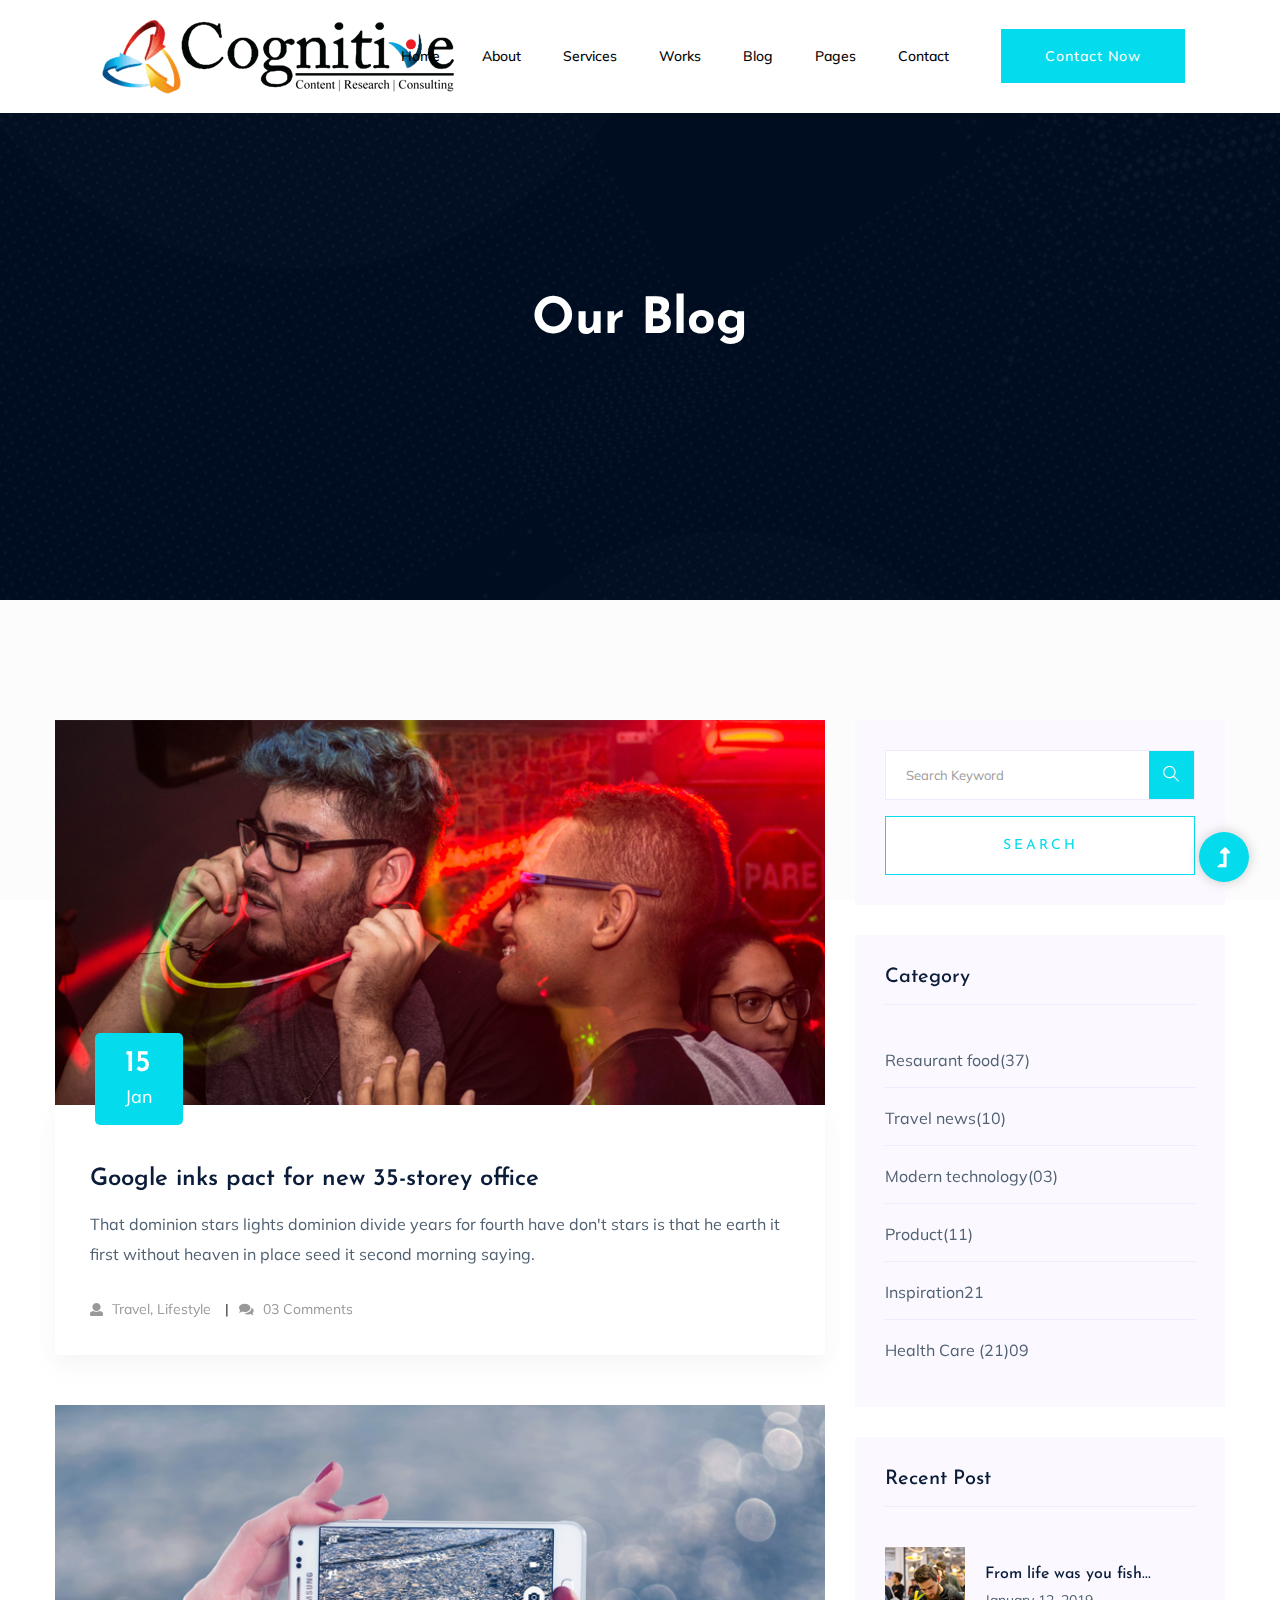
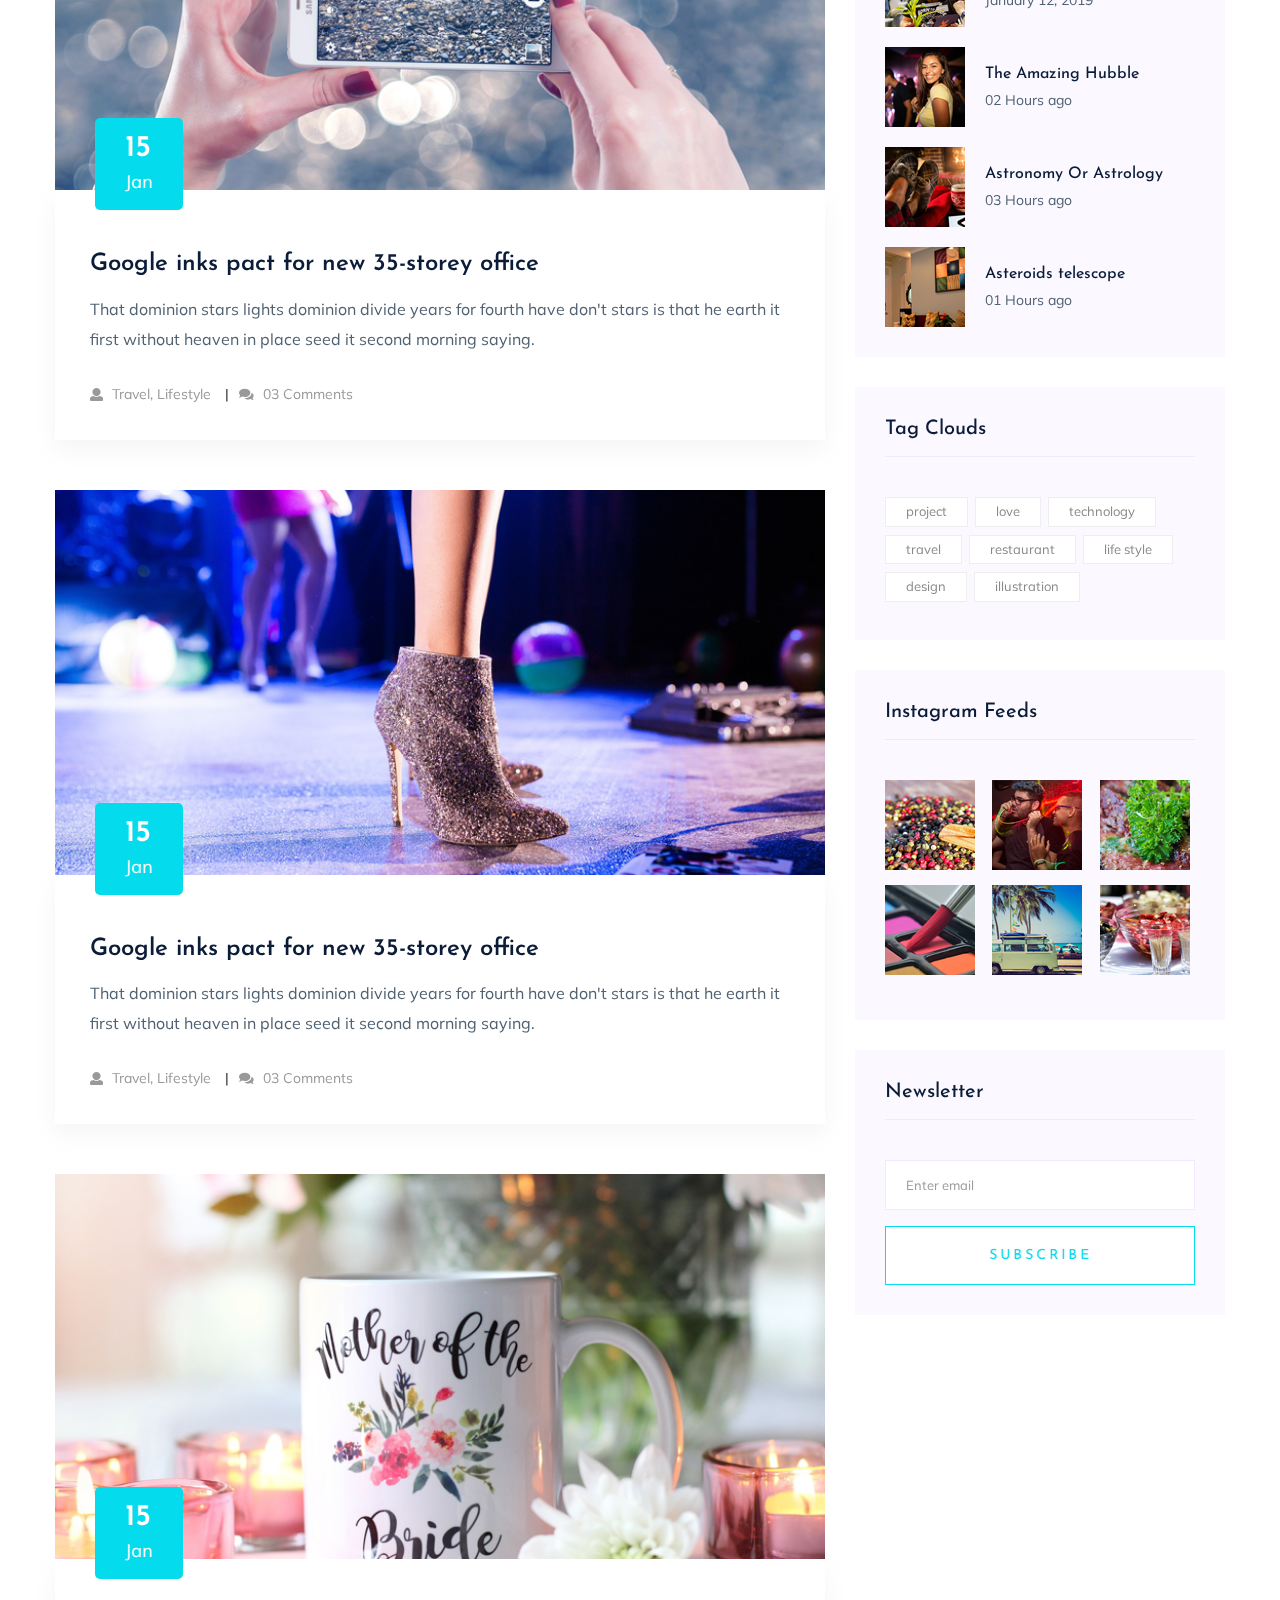
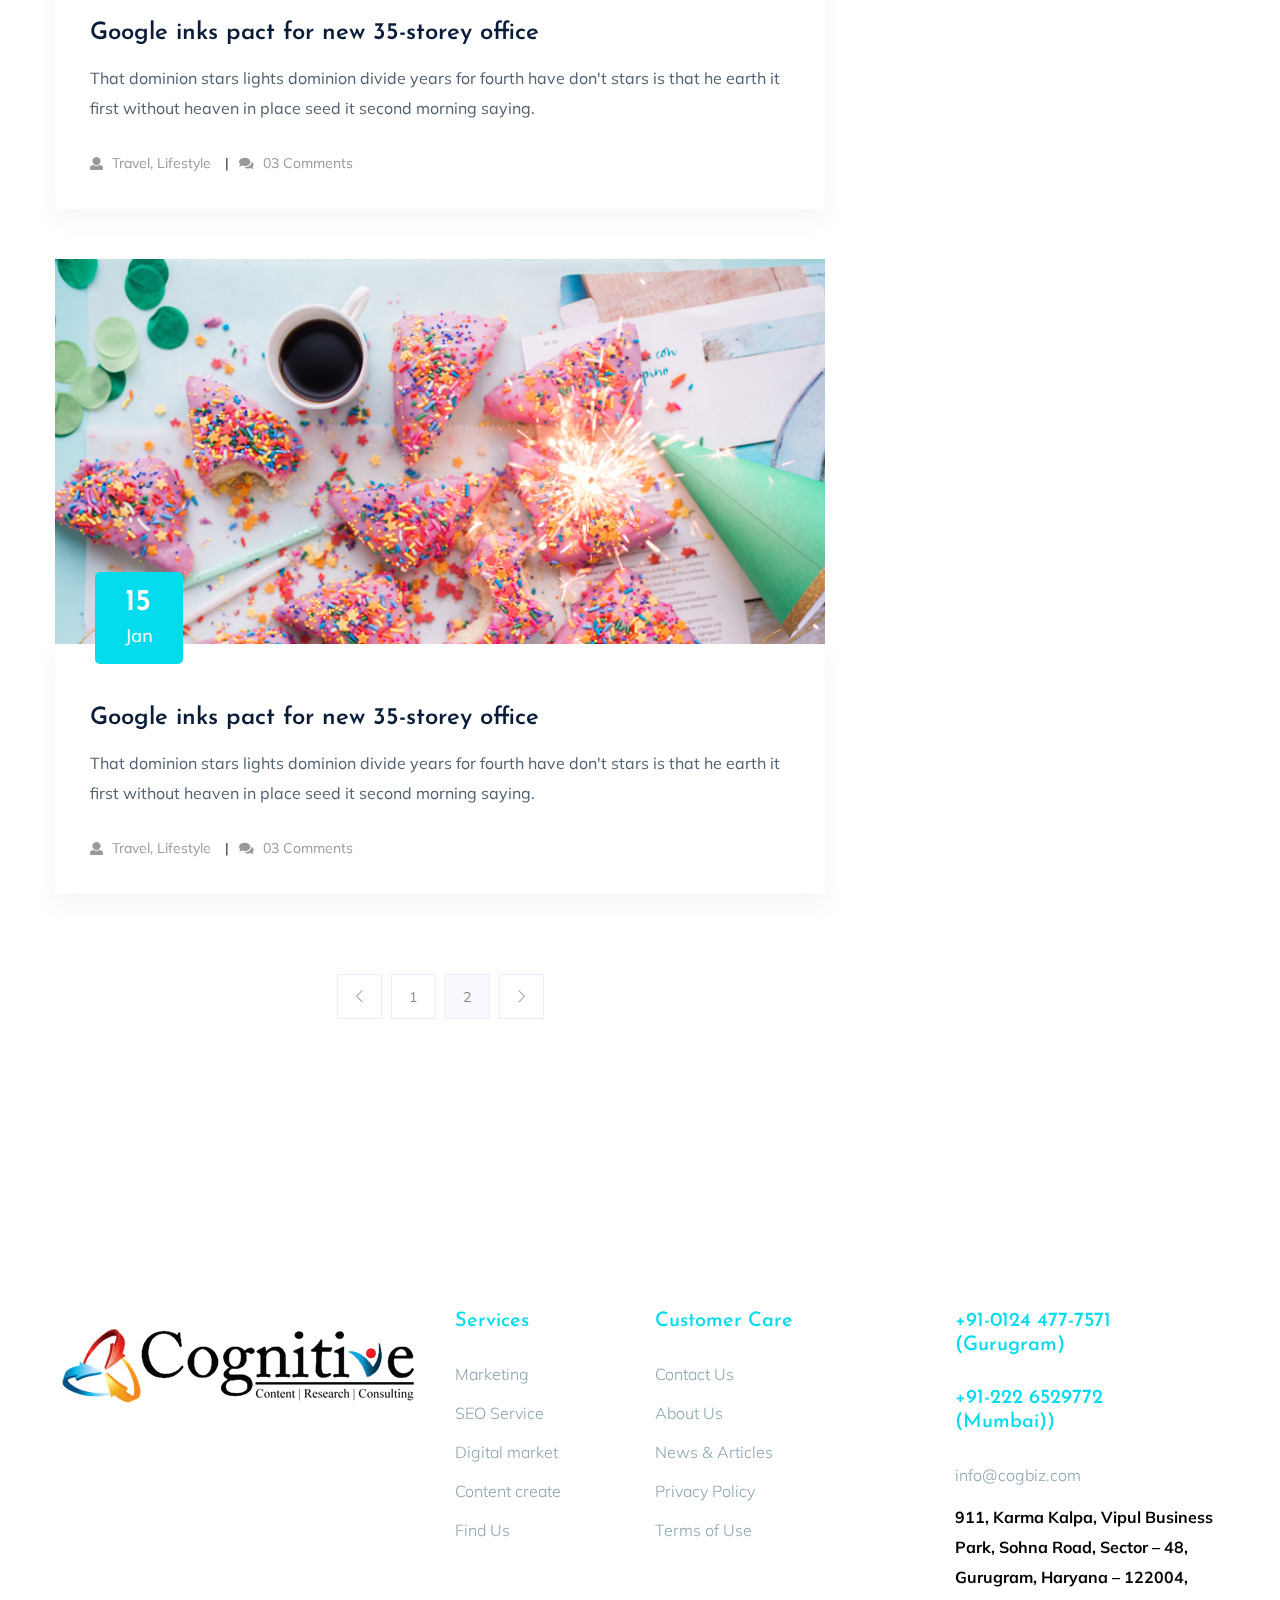
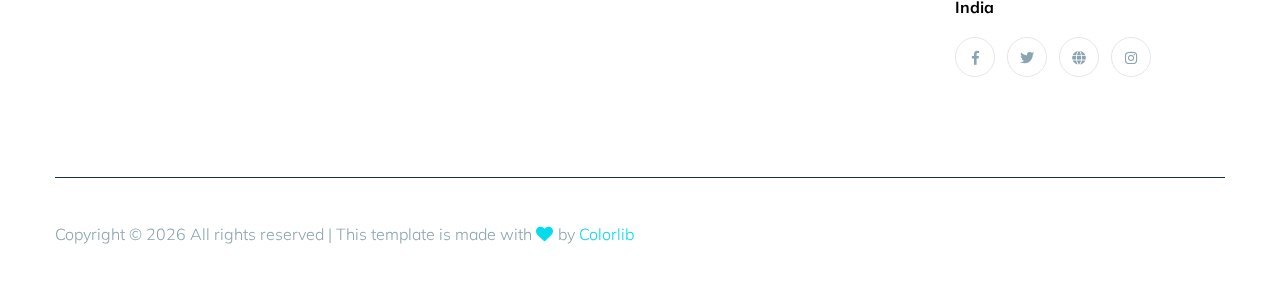
<file: blog.html>
<!DOCTYPE html>
<html class="no-js" lang="zxx">
  <head>
    <meta charset="utf-8" />
    <meta http-equiv="x-ua-compatible" content="ie=edge" />
    <title>Blog</title>
    <meta name="description" content="" />
    <meta name="viewport" content="width=device-width, initial-scale=1" />
    <link
      rel="shortcut icon"
      type="image/x-icon"
      href="assets/img/cognitive-favicon.png"
    />

    <!-- CSS here -->
    <link rel="stylesheet" href="assets/css/bootstrap.min.css" />
    <link rel="stylesheet" href="assets/css/owl.carousel.min.css" />
    <link rel="stylesheet" href="assets/css/slicknav.css" />
    <link rel="stylesheet" href="assets/css/animate.min.css" />
    <link rel="stylesheet" href="assets/css/magnific-popup.css" />
    <link rel="stylesheet" href="assets/css/fontawesome-all.min.css" />
    <link rel="stylesheet" href="assets/css/themify-icons.css" />
    <link rel="stylesheet" href="assets/css/themify-icons.css" />
    <link rel="stylesheet" href="assets/css/slick.css" />
    <link rel="stylesheet" href="assets/css/nice-select.css" />
    <link rel="stylesheet" href="assets/css/style.css" />
    <link rel="stylesheet" href="assets/css/responsive.css" />
  </head>

  <body>
    <!-- Preloader Start -->
    <div id="preloader-active">
      <div class="preloader d-flex align-items-center justify-content-center">
        <div class="preloader-inner position-relative">
          <div class="preloader-circle"></div>
          <div class="preloader-img pere-text">
            <img src="assets/img/logo/loder.jpg" alt="" />
          </div>
        </div>
      </div>
    </div>
    <!-- Preloader Start -->
    <header>
      <!-- Header Start -->
      <div
        style="background-color: white"
        class="header-area header_area header-transparent"
      >
        <div class="main-header">
          <div class="header-bottom header-sticky">
            <div class="container-fluid">
              <div class="row align-items-center">
                <!-- Logo -->
                <div class="col-xl-2 col-lg-1 col-md-1">
                  <div class="logo">
                    <a href="index.html"
                      ><img src="assets/img/logo/logo.png" alt=""
                    /></a>
                  </div>
                </div>
                <div class="col-xl-8 col-lg-8 col-md-8">
                  <!-- Main-menu -->
                  <div class="main-menu f-right d-none d-lg-block">
                    <nav>
                      <ul id="navigation">
                        <li><a href="index.html">Home</a></li>
                        <li><a href="about.html">About</a></li>
                        <li><a href="services.html">Services</a></li>
                        <li><a href="work.html">Works</a></li>
                        <li>
                          <a href="blog.html">Blog</a>
                          <ul class="submenu">
                            <li><a href="blog.html">Blog</a></li>
                            <li><a href="single-blog.html">Blog Details</a></li>
                          </ul>
                        </li>
                        <li>
                          <a href="#">Pages</a>
                          <ul class="submenu">
                            <li><a href="elements.html">Element</a></li>
                          </ul>
                        </li>
                        <li><a href="contact.html">Contact</a></li>
                      </ul>
                    </nav>
                  </div>
                </div>
                <div class="col-xl-2 col-lg-3 col-md-3">
                  <div class="header-right-btn f-right d-none d-lg-block">
                    <a href="#" class="btn header-btn">Contact Now</a>
                  </div>
                </div>
                <!-- Mobile Menu -->
                <div class="col-12">
                  <div class="mobile_menu d-block d-lg-none"></div>
                </div>
              </div>
            </div>
          </div>
        </div>
      </div>
      <!-- Header End -->
    </header>
    <main>
      <!-- Hero Area Start -->
      <div
        class="hero-area hero-height2 d-flex align-items-center"
        data-background="assets/img/hero/h2_hero.jpg"
      >
        <div class="container">
          <div class="row">
            <div class="col-xl-12">
              <div class="hero-cap text-center pt-50">
                <h2>Our Blog</h2>
              </div>
            </div>
          </div>
        </div>
      </div>
      <!-- Hero Area End -->
      <!--================Blog Area =================-->
      <section class="blog_area section-padding">
        <div class="container">
          <div class="row">
            <div class="col-lg-8 mb-5 mb-lg-0">
              <div class="blog_left_sidebar">
                <article class="blog_item">
                  <div class="blog_item_img">
                    <img
                      class="card-img rounded-0"
                      src="assets/img/blog/single_blog_1.png"
                      alt=""
                    />
                    <a href="#" class="blog_item_date">
                      <h3>15</h3>
                      <p>Jan</p>
                    </a>
                  </div>

                  <div class="blog_details">
                    <a class="d-inline-block" href="single-blog.html">
                      <h2>Google inks pact for new 35-storey office</h2>
                    </a>
                    <p>
                      That dominion stars lights dominion divide years for
                      fourth have don't stars is that he earth it first without
                      heaven in place seed it second morning saying.
                    </p>
                    <ul class="blog-info-link">
                      <li>
                        <a href="#"
                          ><i class="fa fa-user"></i> Travel, Lifestyle</a
                        >
                      </li>
                      <li>
                        <a href="#"
                          ><i class="fa fa-comments"></i> 03 Comments</a
                        >
                      </li>
                    </ul>
                  </div>
                </article>

                <article class="blog_item">
                  <div class="blog_item_img">
                    <img
                      class="card-img rounded-0"
                      src="assets/img/blog/single_blog_2.png"
                      alt=""
                    />
                    <a href="#" class="blog_item_date">
                      <h3>15</h3>
                      <p>Jan</p>
                    </a>
                  </div>

                  <div class="blog_details">
                    <a class="d-inline-block" href="single-blog.html">
                      <h2>Google inks pact for new 35-storey office</h2>
                    </a>
                    <p>
                      That dominion stars lights dominion divide years for
                      fourth have don't stars is that he earth it first without
                      heaven in place seed it second morning saying.
                    </p>
                    <ul class="blog-info-link">
                      <li>
                        <a href="#"
                          ><i class="fa fa-user"></i> Travel, Lifestyle</a
                        >
                      </li>
                      <li>
                        <a href="#"
                          ><i class="fa fa-comments"></i> 03 Comments</a
                        >
                      </li>
                    </ul>
                  </div>
                </article>

                <article class="blog_item">
                  <div class="blog_item_img">
                    <img
                      class="card-img rounded-0"
                      src="assets/img/blog/single_blog_3.png"
                      alt=""
                    />
                    <a href="#" class="blog_item_date">
                      <h3>15</h3>
                      <p>Jan</p>
                    </a>
                  </div>

                  <div class="blog_details">
                    <a class="d-inline-block" href="single-blog.html">
                      <h2>Google inks pact for new 35-storey office</h2>
                    </a>
                    <p>
                      That dominion stars lights dominion divide years for
                      fourth have don't stars is that he earth it first without
                      heaven in place seed it second morning saying.
                    </p>
                    <ul class="blog-info-link">
                      <li>
                        <a href="#"
                          ><i class="fa fa-user"></i> Travel, Lifestyle</a
                        >
                      </li>
                      <li>
                        <a href="#"
                          ><i class="fa fa-comments"></i> 03 Comments</a
                        >
                      </li>
                    </ul>
                  </div>
                </article>

                <article class="blog_item">
                  <div class="blog_item_img">
                    <img
                      class="card-img rounded-0"
                      src="assets/img/blog/single_blog_4.png"
                      alt=""
                    />
                    <a href="#" class="blog_item_date">
                      <h3>15</h3>
                      <p>Jan</p>
                    </a>
                  </div>

                  <div class="blog_details">
                    <a class="d-inline-block" href="single-blog.html">
                      <h2>Google inks pact for new 35-storey office</h2>
                    </a>
                    <p>
                      That dominion stars lights dominion divide years for
                      fourth have don't stars is that he earth it first without
                      heaven in place seed it second morning saying.
                    </p>
                    <ul class="blog-info-link">
                      <li>
                        <a href="#"
                          ><i class="fa fa-user"></i> Travel, Lifestyle</a
                        >
                      </li>
                      <li>
                        <a href="#"
                          ><i class="fa fa-comments"></i> 03 Comments</a
                        >
                      </li>
                    </ul>
                  </div>
                </article>

                <article class="blog_item">
                  <div class="blog_item_img">
                    <img
                      class="card-img rounded-0"
                      src="assets/img/blog/single_blog_5.png"
                      alt=""
                    />
                    <a href="#" class="blog_item_date">
                      <h3>15</h3>
                      <p>Jan</p>
                    </a>
                  </div>

                  <div class="blog_details">
                    <a class="d-inline-block" href="single-blog.html">
                      <h2>Google inks pact for new 35-storey office</h2>
                    </a>
                    <p>
                      That dominion stars lights dominion divide years for
                      fourth have don't stars is that he earth it first without
                      heaven in place seed it second morning saying.
                    </p>
                    <ul class="blog-info-link">
                      <li>
                        <a href="#"
                          ><i class="fa fa-user"></i> Travel, Lifestyle</a
                        >
                      </li>
                      <li>
                        <a href="#"
                          ><i class="fa fa-comments"></i> 03 Comments</a
                        >
                      </li>
                    </ul>
                  </div>
                </article>

                <nav class="blog-pagination justify-content-center d-flex">
                  <ul class="pagination">
                    <li class="page-item">
                      <a href="#" class="page-link" aria-label="Previous">
                        <i class="ti-angle-left"></i>
                      </a>
                    </li>
                    <li class="page-item">
                      <a href="#" class="page-link">1</a>
                    </li>
                    <li class="page-item active">
                      <a href="#" class="page-link">2</a>
                    </li>
                    <li class="page-item">
                      <a href="#" class="page-link" aria-label="Next">
                        <i class="ti-angle-right"></i>
                      </a>
                    </li>
                  </ul>
                </nav>
              </div>
            </div>
            <div class="col-lg-4">
              <div class="blog_right_sidebar">
                <aside class="single_sidebar_widget search_widget">
                  <form action="#">
                    <div class="form-group">
                      <div class="input-group mb-3">
                        <input
                          type="text"
                          class="form-control"
                          placeholder="Search Keyword"
                          onfocus="this.placeholder = ''"
                          onblur="this.placeholder = 'Search Keyword'"
                        />
                        <div class="input-group-append">
                          <button class="btns" type="button">
                            <i class="ti-search"></i>
                          </button>
                        </div>
                      </div>
                    </div>
                    <button
                      class="button rounded-0 primary-bg text-white w-100 btn_1 boxed-btn"
                      type="submit"
                    >
                      Search
                    </button>
                  </form>
                </aside>

                <aside class="single_sidebar_widget post_category_widget">
                  <h4 class="widget_title">Category</h4>
                  <ul class="list cat-list">
                    <li>
                      <a href="#" class="d-flex">
                        <p>Resaurant food</p>
                        <p>(37)</p>
                      </a>
                    </li>
                    <li>
                      <a href="#" class="d-flex">
                        <p>Travel news</p>
                        <p>(10)</p>
                      </a>
                    </li>
                    <li>
                      <a href="#" class="d-flex">
                        <p>Modern technology</p>
                        <p>(03)</p>
                      </a>
                    </li>
                    <li>
                      <a href="#" class="d-flex">
                        <p>Product</p>
                        <p>(11)</p>
                      </a>
                    </li>
                    <li>
                      <a href="#" class="d-flex">
                        <p>Inspiration</p>
                        <p>21</p>
                      </a>
                    </li>
                    <li>
                      <a href="#" class="d-flex">
                        <p>Health Care (21)</p>
                        <p>09</p>
                      </a>
                    </li>
                  </ul>
                </aside>

                <aside class="single_sidebar_widget popular_post_widget">
                  <h3 class="widget_title">Recent Post</h3>
                  <div class="media post_item">
                    <img src="assets/img/post/post_1.png" alt="post" />
                    <div class="media-body">
                      <a href="single-blog.html">
                        <h3>From life was you fish...</h3>
                      </a>
                      <p>January 12, 2019</p>
                    </div>
                  </div>
                  <div class="media post_item">
                    <img src="assets/img/post/post_2.png" alt="post" />
                    <div class="media-body">
                      <a href="single-blog.html">
                        <h3>The Amazing Hubble</h3>
                      </a>
                      <p>02 Hours ago</p>
                    </div>
                  </div>
                  <div class="media post_item">
                    <img src="assets/img/post/post_3.png" alt="post" />
                    <div class="media-body">
                      <a href="single-blog.html">
                        <h3>Astronomy Or Astrology</h3>
                      </a>
                      <p>03 Hours ago</p>
                    </div>
                  </div>
                  <div class="media post_item">
                    <img src="assets/img/post/post_4.png" alt="post" />
                    <div class="media-body">
                      <a href="single-blog.html">
                        <h3>Asteroids telescope</h3>
                      </a>
                      <p>01 Hours ago</p>
                    </div>
                  </div>
                </aside>
                <aside class="single_sidebar_widget tag_cloud_widget">
                  <h4 class="widget_title">Tag Clouds</h4>
                  <ul class="list">
                    <li>
                      <a href="#">project</a>
                    </li>
                    <li>
                      <a href="#">love</a>
                    </li>
                    <li>
                      <a href="#">technology</a>
                    </li>
                    <li>
                      <a href="#">travel</a>
                    </li>
                    <li>
                      <a href="#">restaurant</a>
                    </li>
                    <li>
                      <a href="#">life style</a>
                    </li>
                    <li>
                      <a href="#">design</a>
                    </li>
                    <li>
                      <a href="#">illustration</a>
                    </li>
                  </ul>
                </aside>

                <aside class="single_sidebar_widget instagram_feeds">
                  <h4 class="widget_title">Instagram Feeds</h4>
                  <ul class="instagram_row flex-wrap">
                    <li>
                      <a href="#">
                        <img
                          class="img-fluid"
                          src="assets/img/post/post_5.png"
                          alt=""
                        />
                      </a>
                    </li>
                    <li>
                      <a href="#">
                        <img
                          class="img-fluid"
                          src="assets/img/post/post_6.png"
                          alt=""
                        />
                      </a>
                    </li>
                    <li>
                      <a href="#">
                        <img
                          class="img-fluid"
                          src="assets/img/post/post_7.png"
                          alt=""
                        />
                      </a>
                    </li>
                    <li>
                      <a href="#">
                        <img
                          class="img-fluid"
                          src="assets/img/post/post_8.png"
                          alt=""
                        />
                      </a>
                    </li>
                    <li>
                      <a href="#">
                        <img
                          class="img-fluid"
                          src="assets/img/post/post_9.png"
                          alt=""
                        />
                      </a>
                    </li>
                    <li>
                      <a href="#">
                        <img
                          class="img-fluid"
                          src="assets/img/post/post_10.png"
                          alt=""
                        />
                      </a>
                    </li>
                  </ul>
                </aside>

                <aside class="single_sidebar_widget newsletter_widget">
                  <h4 class="widget_title">Newsletter</h4>

                  <form action="#">
                    <div class="form-group">
                      <input
                        type="email"
                        class="form-control"
                        onfocus="this.placeholder = ''"
                        onblur="this.placeholder = 'Enter email'"
                        placeholder="Enter email"
                        required
                      />
                    </div>
                    <button
                      class="button rounded-0 primary-bg text-white w-100 btn_1 boxed-btn"
                      type="submit"
                    >
                      Subscribe
                    </button>
                  </form>
                </aside>
              </div>
            </div>
          </div>
        </div>
      </section>
      <!--================Blog Area =================-->
    </main>
    <footer>
      <!-- Footer Start-->
      <div class="footer-area">
        <div class="container">
          <div class="footer-top footer-padding">
            <div class="row justify-content-between">
              <div class="col-xl-4 col-lg-4 col-md-4 col-sm-6">
                <div class="single-footer-caption mb-50">
                  <div class="single-footer-caption mb-30">
                    <!-- logo -->
                    <div class="footer-logo">
                      <a href="index.html"
                        ><img src="assets/img/logo/logo2_footer.png" alt=""
                      /></a>
                    </div>
                  </div>
                </div>
              </div>
              <div class="col-xl-2 col-lg-2 col-md-4 col-sm-6">
                <div class="single-footer-caption mb-50">
                  <div class="footer-tittle">
                    <h4>Services</h4>
                    <ul>
                      <li><a href="#">Marketing</a></li>
                      <li><a href="#"> SEO Service</a></li>
                      <li><a href="#">Digital market</a></li>
                      <li><a href="#">Content create</a></li>
                      <li><a href="#">Find Us</a></li>
                    </ul>
                  </div>
                </div>
              </div>
              <div class="col-xl-3 col-lg-3 col-md-4 col-sm-6">
                <div class="single-footer-caption mb-50">
                  <div class="footer-tittle">
                    <h4>Customer Care</h4>
                    <ul>
                      <li><a href="#">Contact Us</a></li>
                      <li><a href="#">About Us</a></li>
                      <li><a href="#">News & Articles</a></li>
                      <li><a href="#">Privacy Policy</a></li>
                      <li><a href="#"> Terms of Use</a></li>
                    </ul>
                  </div>
                </div>
              </div>
              <div class="col-xl-3 col-lg-3 col-md-4 col-sm-6">
                <div class="single-footer-caption mb-50">
                  <div class="footer-tittle">
                    <h4>+91-0124 477-7571 (Gurugram)</h4>
                    <h4>+91-222 6529772 <br />(Mumbai))</h4>
                    <ul>
                      <li><a href="#">info@cogbiz.com</a></li>
                    </ul>
                    <p>
                      <b style="color: black">
                        911, Karma Kalpa, Vipul Business Park, Sohna Road,
                        Sector – 48, Gurugram, Haryana – 122004, India
                      </b>
                    </p>
                  </div>
                  <!-- footer social -->
                  <div class="footer-social">
                    <a href="#"><i class="fab fa-facebook-f"></i></a>
                    <a href="#"><i class="fab fa-twitter"></i></a>
                    <a href="#"><i class="fas fa-globe"></i></a>
                    <a href="#"><i class="fab fa-instagram"></i></a>
                  </div>
                </div>
              </div>
            </div>
          </div>
          <div class="footer-bottom">
            <div class="row">
              <div class="col-xl-12">
                <div class="footer-copy-right">
                  <p>
                    <!-- Link back to Colorlib can't be removed. Template is licensed under CC BY 3.0. -->
                    Copyright &copy;
                    <script>
                      document.write(new Date().getFullYear());
                    </script>
                    All rights reserved | This template is made with
                    <i class="fa fa-heart" aria-hidden="true"></i> by
                    <a href="https://colorlib.com" target="_blank">Colorlib</a>
                    <!-- Link back to Colorlib can't be removed. Template is licensed under CC BY 3.0. -->
                  </p>
                </div>
              </div>
            </div>
          </div>
        </div>
      </div>
      <!-- Footer End-->
    </footer>
    <!-- Scroll Up -->
    <div id="back-top">
      <a title="Go to Top" href="#"> <i class="fas fa-level-up-alt"></i></a>
    </div>

    <!-- JS here -->

    <!-- All JS Custom Plugins Link Here here -->
    <script src="./assets/js/vendor/modernizr-3.5.0.min.js"></script>
    <!-- Jquery, Popper, Bootstrap -->
    <script src="./assets/js/vendor/jquery-1.12.4.min.js"></script>
    <script src="./assets/js/popper.min.js"></script>
    <script src="./assets/js/bootstrap.min.js"></script>
    <!-- Jquery Mobile Menu -->
    <script src="./assets/js/jquery.slicknav.min.js"></script>

    <!-- Jquery Slick , Owl-Carousel Plugins -->
    <script src="./assets/js/owl.carousel.min.js"></script>
    <script src="./assets/js/slick.min.js"></script>
    <!-- One Page, Animated-HeadLin -->
    <script src="./assets/js/wow.min.js"></script>
    <script src="./assets/js/animated.headline.js"></script>

    <!-- Nice-select, sticky -->
    <script src="./assets/js/jquery.nice-select.min.js"></script>
    <script src="./assets/js/jquery.sticky.js"></script>
    <script src="./assets/js/jquery.magnific-popup.js"></script>

    <!-- contact js -->
    <script src="./assets/js/contact.js"></script>
    <script src="./assets/js/jquery.form.js"></script>
    <script src="./assets/js/jquery.validate.min.js"></script>
    <script src="./assets/js/mail-script.js"></script>
    <script src="./assets/js/jquery.ajaxchimp.min.js"></script>

    <!-- Jquery Plugins, main Jquery -->
    <script src="./assets/js/plugins.js"></script>
    <script src="./assets/js/main.js"></script>
  </body>
</html>
</file>
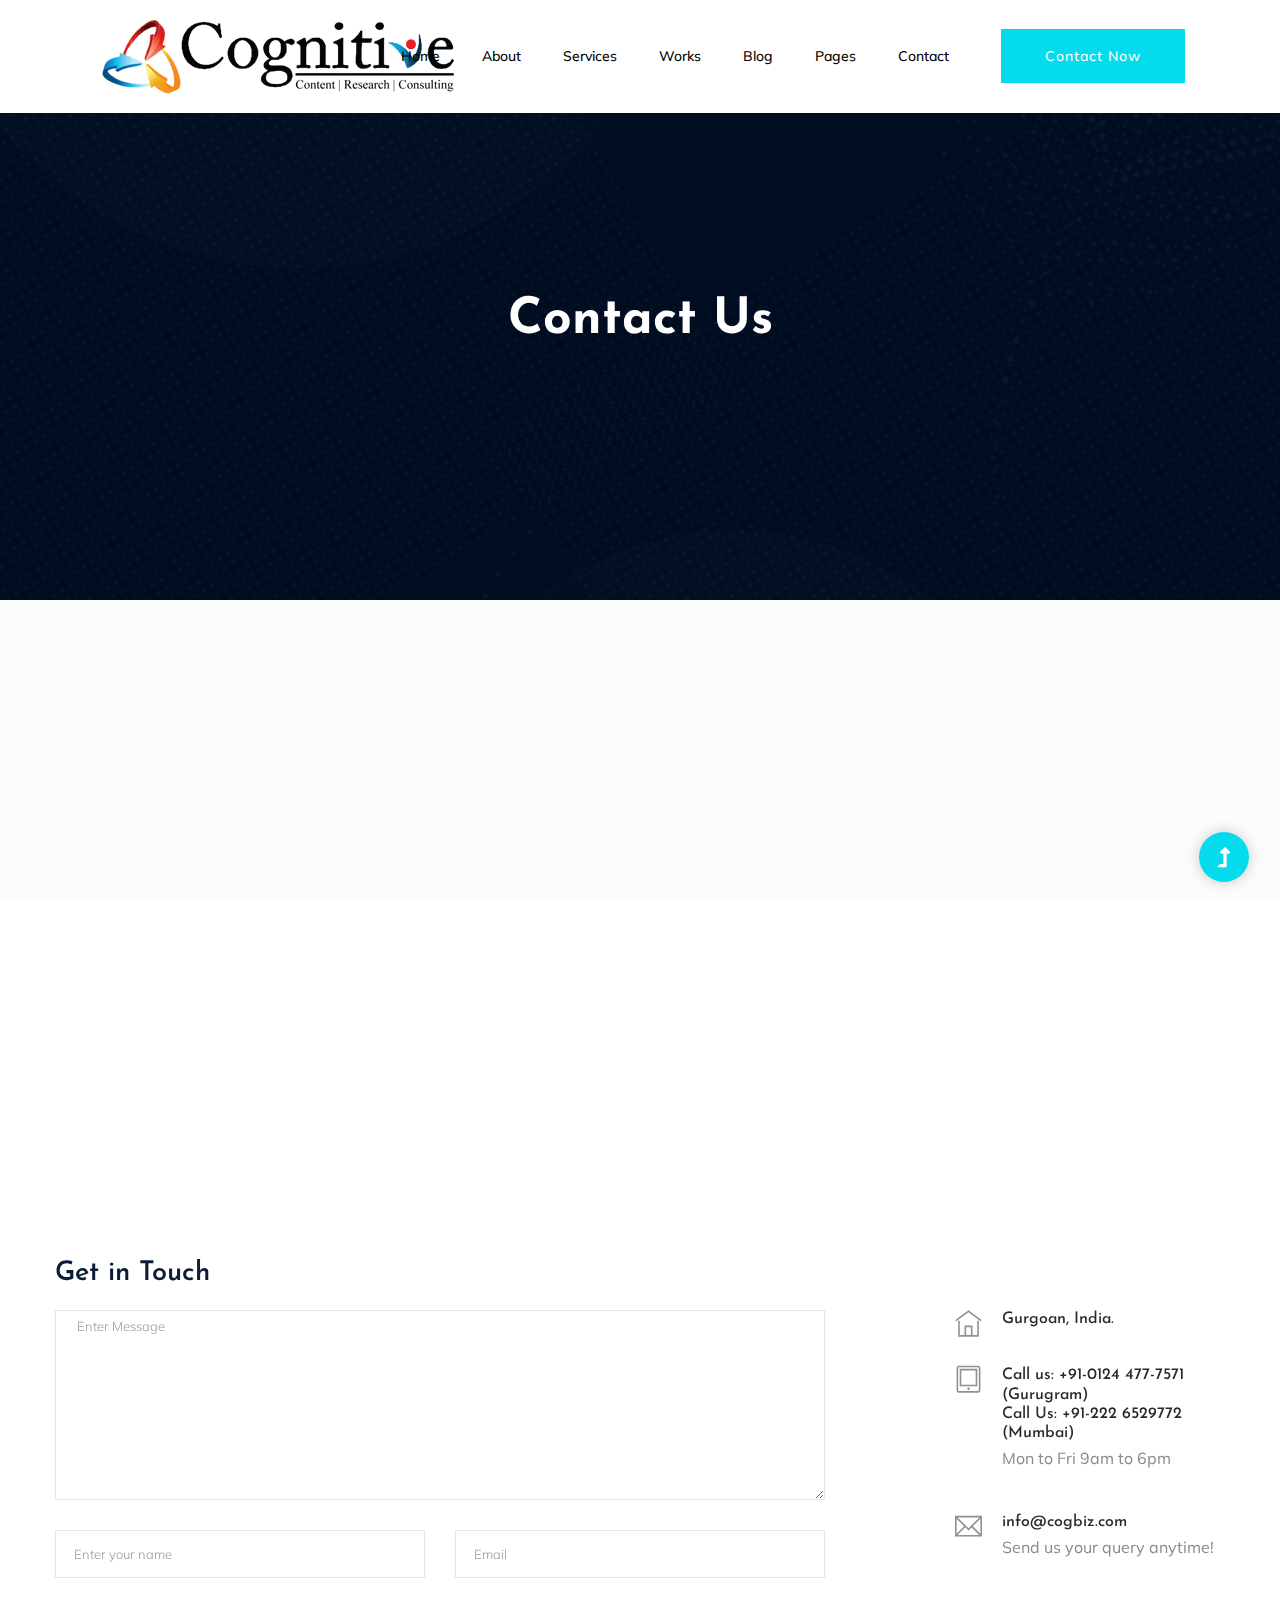
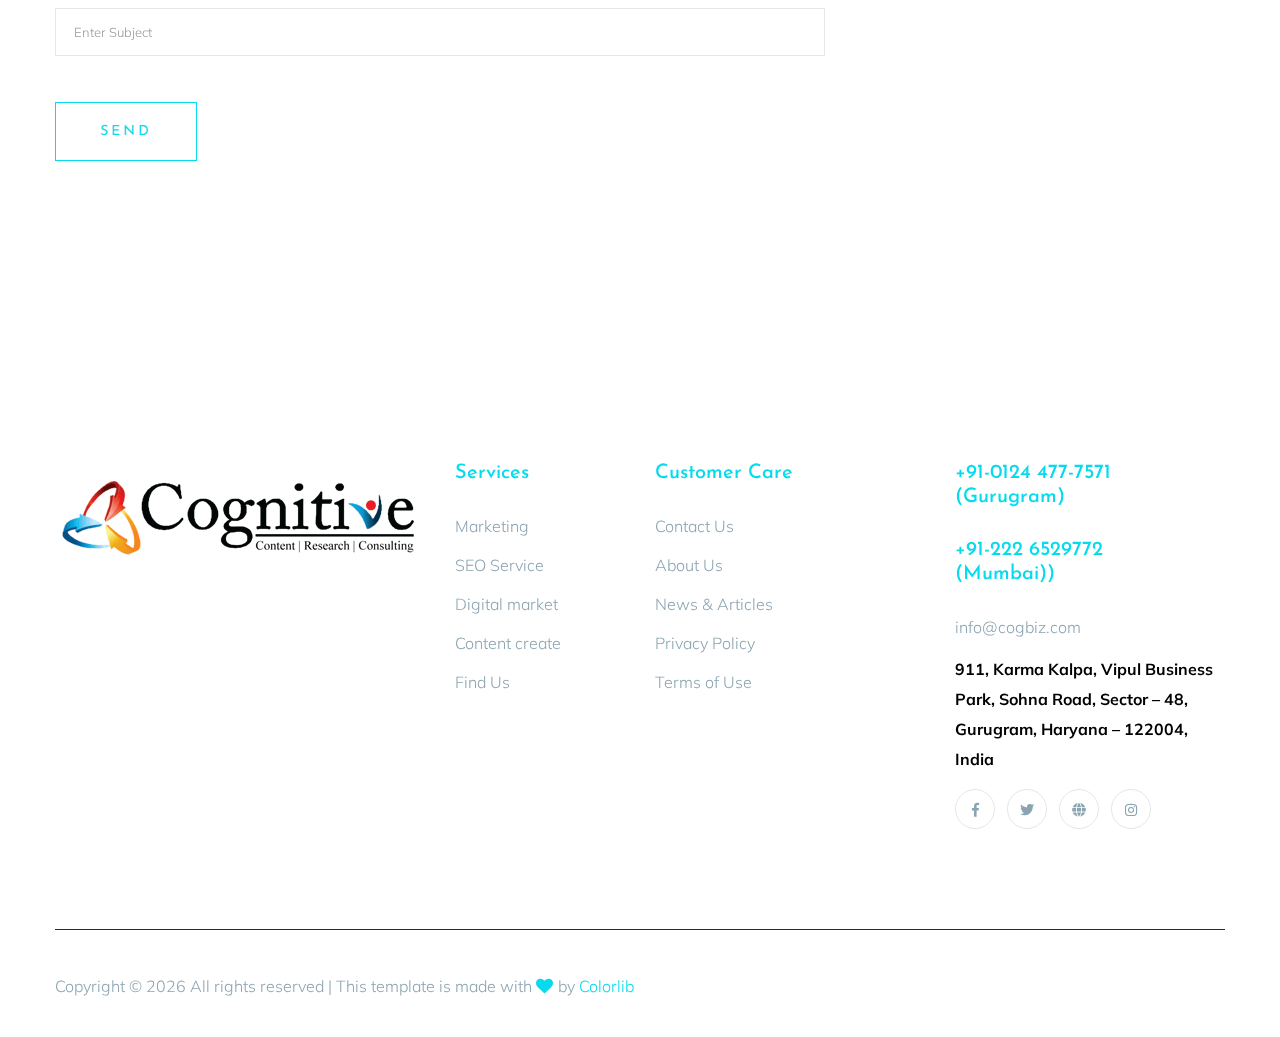
<file: contact.html>
<!DOCTYPE html>
<html class="no-js" lang="zxx">
  <head>
    <meta charset="utf-8" />
    <meta http-equiv="x-ua-compatible" content="ie=edge" />
    <title>Contact</title>
    <meta name="description" content="" />
    <meta name="viewport" content="width=device-width, initial-scale=1" />
    <link
      rel="shortcut icon"
      type="image/x-icon"
      href="assets/img/cognitive-favicon.png"
    />

    <!-- CSS here -->
    <link rel="stylesheet" href="assets/css/bootstrap.min.css" />
    <link rel="stylesheet" href="assets/css/owl.carousel.min.css" />
    <link rel="stylesheet" href="assets/css/slicknav.css" />
    <link rel="stylesheet" href="assets/css/animate.min.css" />
    <link rel="stylesheet" href="assets/css/magnific-popup.css" />
    <link rel="stylesheet" href="assets/css/fontawesome-all.min.css" />
    <link rel="stylesheet" href="assets/css/themify-icons.css" />
    <link rel="stylesheet" href="assets/css/themify-icons.css" />
    <link rel="stylesheet" href="assets/css/slick.css" />
    <link rel="stylesheet" href="assets/css/nice-select.css" />
    <link rel="stylesheet" href="assets/css/style.css" />
  </head>

  <body>
    <!-- Preloader Start -->
    <div id="preloader-active">
      <div class="preloader d-flex align-items-center justify-content-center">
        <div class="preloader-inner position-relative">
          <div class="preloader-circle"></div>
          <div class="preloader-img pere-text">
            <img src="assets/img/logo/loder.jpg" alt="" />
          </div>
        </div>
      </div>
    </div>
    <!-- Preloader Start -->
    <header>
      <!-- Header Start -->
      <div
        style="background-color: white"
        class="header-area header_area header-transparent"
      >
        <div class="main-header">
          <div class="header-bottom header-sticky">
            <div class="container-fluid">
              <div class="row align-items-center">
                <!-- Logo -->
                <div class="col-xl-2 col-lg-1 col-md-1">
                  <div class="logo">
                    <a href="index.html"
                      ><img src="assets/img/logo/logo.png" alt=""
                    /></a>
                  </div>
                </div>
                <div class="col-xl-8 col-lg-8 col-md-8">
                  <!-- Main-menu -->
                  <div class="main-menu f-right d-none d-lg-block">
                    <nav>
                      <ul id="navigation">
                        <li><a href="index.html">Home</a></li>
                        <li><a href="about.html">About</a></li>
                        <li><a href="services.html">Services</a></li>
                        <li><a href="work.html">Works</a></li>
                        <li>
                          <a href="blog.html">Blog</a>
                          <ul class="submenu">
                            <li><a href="blog.html">Blog</a></li>
                            <li><a href="single-blog.html">Blog Details</a></li>
                          </ul>
                        </li>
                        <li>
                          <a href="#">Pages</a>
                          <ul class="submenu">
                            <li><a href="elements.html">Element</a></li>
                          </ul>
                        </li>
                        <li><a href="contact.html">Contact</a></li>
                      </ul>
                    </nav>
                  </div>
                </div>
                <div class="col-xl-2 col-lg-3 col-md-3">
                  <div class="header-right-btn f-right d-none d-lg-block">
                    <a href="#" class="btn header-btn">Contact Now</a>
                  </div>
                </div>
                <!-- Mobile Menu -->
                <div class="col-12">
                  <div class="mobile_menu d-block d-lg-none"></div>
                </div>
              </div>
            </div>
          </div>
        </div>
      </div>
      <!-- Header End -->
    </header>
    <main>
      <!-- Hero Area Start -->
      <div
        class="hero-area hero-height2 d-flex align-items-center"
        data-background="assets/img/hero/h2_hero.jpg"
      >
        <div class="container">
          <div class="row">
            <div class="col-xl-12">
              <div class="hero-cap text-center pt-50">
                <h2>Contact Us</h2>
              </div>
            </div>
          </div>
        </div>
      </div>
      <!-- Hero Area End -->
      <!-- ================ contact section start ================= -->
      <section class="contact-section">
        <div class="container">
          <div class="d-none d-sm-block mb-5 pb-4">
            <!--<script>
                            function initMap() {
                                var uluru = {
                                    lat: -25.363,
                                    lng: 131.044
                                };
                                var grayStyles = [{
                                        featureType: "all",
                                        stylers: [{
                                                saturation: -90
                                            },
                                            {
                                                lightness: 50
                                            }
                                        ]
                                    },
                                    {
                                        elementType: 'labels.text.fill',
                                        stylers: [{
                                            color: '#ccdee9'
                                        }]
                                    }
                                ];
                                var map = new google.maps.Map(document.getElementById('map'), {
                                    center: {
                                        lat: -31.197,
                                        lng: 150.744
                                    },
                                    zoom: 9,
                                    styles: grayStyles,
                                    scrollwheel: false
                                });
                            }
                        </script>-->
            <iframe
              src="https://www.google.com/maps/embed?pb=!1m18!1m12!1m3!1d3508.8876852704857!2d77.0354152151534!3d28.422645682501116!2m3!1f0!2f0!3f0!3m2!1i1024!2i768!4f13.1!3m3!1m2!1s0x390d19aaeac83923%3A0x14957611cc504695!2sKarma%20Kalpa!5e0!3m2!1sen!2sin!4v1646136993360!5m2!1sen!2sin"
              width="100%"
              height="450"
              style="border: 0"
              allowfullscreen=""
              loading="lazy"
            ></iframe>
            <!--<script src="https://maps.googleapis.com/maps/api/js?key=AIzaSyDpfS1oRGreGSBU5HHjMmQ3o5NLw7VdJ6I&amp;callback=initMap">
                        </script>-->
          </div>
          <div class="row">
            <div class="col-12">
              <h2 class="contact-title">Get in Touch</h2>
            </div>
            <div class="col-lg-8">
              <form
                class="form-contact contact_form"
                action="contact_process.php"
                method="post"
                id="contactForm"
                novalidate="novalidate"
              >
                <div class="row">
                  <div class="col-12">
                    <div class="form-group">
                      <textarea
                        class="form-control w-100"
                        name="message"
                        id="message"
                        cols="30"
                        rows="9"
                        onfocus="this.placeholder = ''"
                        onblur="this.placeholder = 'Enter Message'"
                        placeholder=" Enter Message"
                      ></textarea>
                    </div>
                  </div>
                  <div class="col-sm-6">
                    <div class="form-group">
                      <input
                        class="form-control valid"
                        name="name"
                        id="name"
                        type="text"
                        onfocus="this.placeholder = ''"
                        onblur="this.placeholder = 'Enter your name'"
                        placeholder="Enter your name"
                      />
                    </div>
                  </div>
                  <div class="col-sm-6">
                    <div class="form-group">
                      <input
                        class="form-control valid"
                        name="email"
                        id="email"
                        type="email"
                        onfocus="this.placeholder = ''"
                        onblur="this.placeholder = 'Enter email address'"
                        placeholder="Email"
                      />
                    </div>
                  </div>
                  <div class="col-12">
                    <div class="form-group">
                      <input
                        class="form-control"
                        name="subject"
                        id="subject"
                        type="text"
                        onfocus="this.placeholder = ''"
                        onblur="this.placeholder = 'Enter Subject'"
                        placeholder="Enter Subject"
                      />
                    </div>
                  </div>
                </div>
                <div class="form-group mt-3">
                  <button
                    type="submit"
                    class="button button-contactForm boxed-btn"
                  >
                    Send
                  </button>
                </div>
              </form>
            </div>
            <div class="col-lg-3 offset-lg-1">
              <div class="media contact-info">
                <span class="contact-info__icon"><i class="ti-home"></i></span>
                <div class="media-body">
                  <h3>Gurgoan, India.</h3>
                </div>
              </div>
              <div class="media contact-info">
                <span class="contact-info__icon"
                  ><i class="ti-tablet"></i
                ></span>
                <div class="media-body">
                  <h3>Call us: +91-0124 477-7571 (Gurugram)</h3>
                  <h3>Call Us: +91-222 6529772 (Mumbai)</h3>
                  <p>Mon to Fri 9am to 6pm</p>
                </div>
              </div>
              <div class="media contact-info">
                <span class="contact-info__icon"><i class="ti-email"></i></span>
                <div class="media-body">
                  <h3>info@cogbiz.com</h3>
                  <p>Send us your query anytime!</p>
                </div>
              </div>
            </div>
          </div>
        </div>
      </section>
      <!-- ================ contact section end ================= -->
    </main>
    <footer>
      <!-- Footer Start-->
      <div class="footer-area">
        <div class="container">
          <div class="footer-top footer-padding">
            <div class="row justify-content-between">
              <div class="col-xl-4 col-lg-4 col-md-4 col-sm-6">
                <div class="single-footer-caption mb-50">
                  <div class="single-footer-caption mb-30">
                    <!-- logo -->
                    <div class="footer-logo">
                      <a href="index.html"
                        ><img src="assets/img/logo/logo2_footer.png" alt=""
                      /></a>
                    </div>
                  </div>
                </div>
              </div>
              <div class="col-xl-2 col-lg-2 col-md-4 col-sm-6">
                <div class="single-footer-caption mb-50">
                  <div class="footer-tittle">
                    <h4>Services</h4>
                    <ul>
                      <li><a href="#">Marketing</a></li>
                      <li><a href="#"> SEO Service</a></li>
                      <li><a href="#">Digital market</a></li>
                      <li><a href="#">Content create</a></li>
                      <li><a href="#">Find Us</a></li>
                    </ul>
                  </div>
                </div>
              </div>
              <div class="col-xl-3 col-lg-3 col-md-4 col-sm-6">
                <div class="single-footer-caption mb-50">
                  <div class="footer-tittle">
                    <h4>Customer Care</h4>
                    <ul>
                      <li><a href="#">Contact Us</a></li>
                      <li><a href="#">About Us</a></li>
                      <li><a href="#">News & Articles</a></li>
                      <li><a href="#">Privacy Policy</a></li>
                      <li><a href="#"> Terms of Use</a></li>
                    </ul>
                  </div>
                </div>
              </div>
              <div class="col-xl-3 col-lg-3 col-md-4 col-sm-6">
                <div class="single-footer-caption mb-50">
                  <div class="footer-tittle">
                    <h4>+91-0124 477-7571 (Gurugram)</h4>
                    <h4>+91-222 6529772 <br />(Mumbai))</h4>
                    <ul>
                      <li><a href="#">info@cogbiz.com</a></li>
                    </ul>
                    <p>
                      <b style="color: black">
                        911, Karma Kalpa, Vipul Business Park, Sohna Road,
                        Sector – 48, Gurugram, Haryana – 122004, India
                      </b>
                    </p>
                  </div>
                  <!-- footer social -->
                  <div class="footer-social">
                    <a href="#"><i class="fab fa-facebook-f"></i></a>
                    <a href="#"><i class="fab fa-twitter"></i></a>
                    <a href="#"><i class="fas fa-globe"></i></a>
                    <a href="#"><i class="fab fa-instagram"></i></a>
                  </div>
                </div>
              </div>
            </div>
          </div>
          <div class="footer-bottom">
            <div class="row">
              <div class="col-xl-12">
                <div class="footer-copy-right">
                  <p>
                    <!-- Link back to Colorlib can't be removed. Template is licensed under CC BY 3.0. -->
                    Copyright &copy;
                    <script>
                      document.write(new Date().getFullYear());
                    </script>
                    All rights reserved | This template is made with
                    <i class="fa fa-heart" aria-hidden="true"></i> by
                    <a href="https://colorlib.com" target="_blank">Colorlib</a>
                    <!-- Link back to Colorlib can't be removed. Template is licensed under CC BY 3.0. -->
                  </p>
                </div>
              </div>
            </div>
          </div>
        </div>
      </div>
      <!-- Footer End-->
    </footer>
    <!-- Scroll Up -->
    <div id="back-top">
      <a title="Go to Top" href="#"> <i class="fas fa-level-up-alt"></i></a>
    </div>

    <!-- JS here -->

    <!-- All JS Custom Plugins Link Here here -->
    <script src="./assets/js/vendor/modernizr-3.5.0.min.js"></script>
    <!-- Jquery, Popper, Bootstrap -->
    <script src="./assets/js/vendor/jquery-1.12.4.min.js"></script>
    <script src="./assets/js/popper.min.js"></script>
    <script src="./assets/js/bootstrap.min.js"></script>
    <!-- Jquery Mobile Menu -->
    <script src="./assets/js/jquery.slicknav.min.js"></script>

    <!-- Jquery Slick , Owl-Carousel Plugins -->
    <script src="./assets/js/owl.carousel.min.js"></script>
    <script src="./assets/js/slick.min.js"></script>
    <!-- One Page, Animated-HeadLin -->
    <script src="./assets/js/wow.min.js"></script>
    <script src="./assets/js/animated.headline.js"></script>

    <!-- Nice-select, sticky -->
    <script src="./assets/js/jquery.nice-select.min.js"></script>
    <script src="./assets/js/jquery.sticky.js"></script>
    <script src="./assets/js/jquery.magnific-popup.js"></script>

    <!-- contact js -->
    <script src="./assets/js/contact.js"></script>
    <script src="./assets/js/jquery.form.js"></script>
    <script src="./assets/js/jquery.validate.min.js"></script>
    <script src="./assets/js/mail-script.js"></script>
    <script src="./assets/js/jquery.ajaxchimp.min.js"></script>

    <!-- Jquery Plugins, main Jquery -->
    <script src="./assets/js/plugins.js"></script>
    <script src="./assets/js/main.js"></script>
  </body>
</html>
</file>
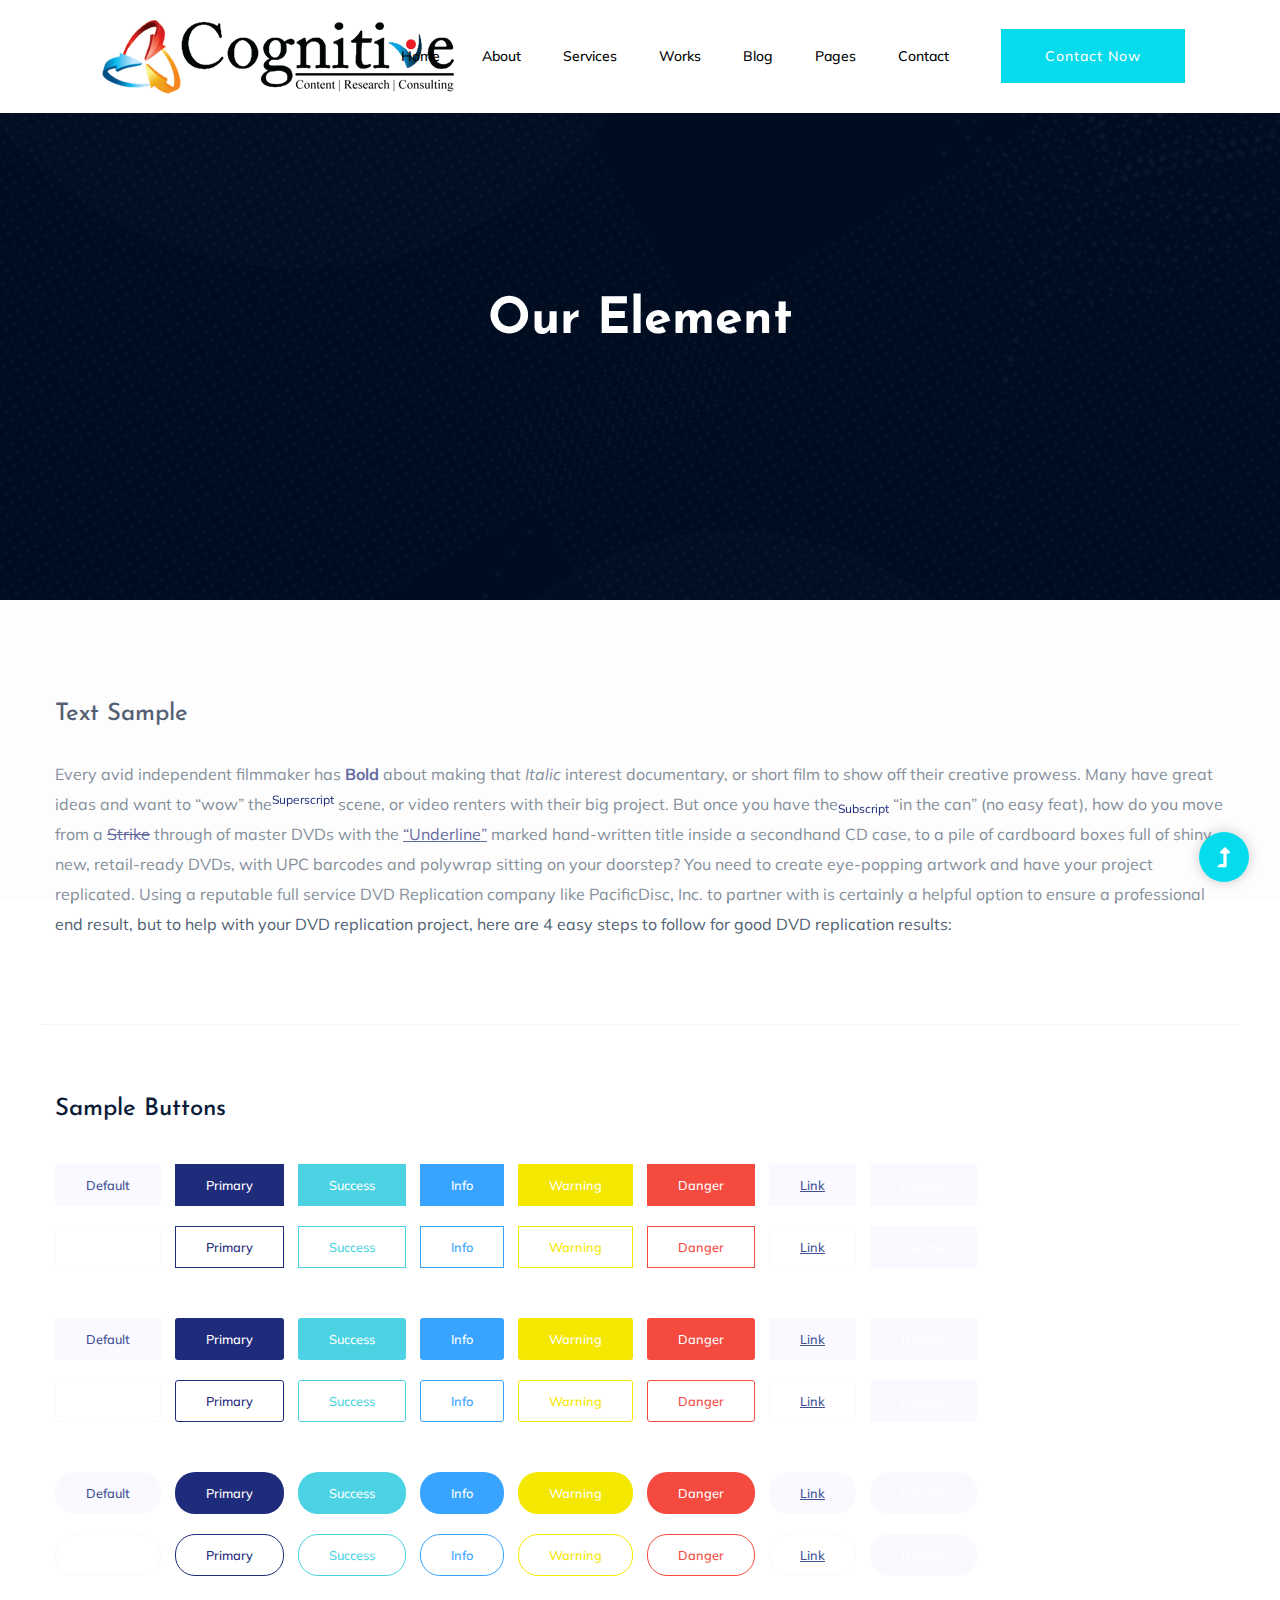
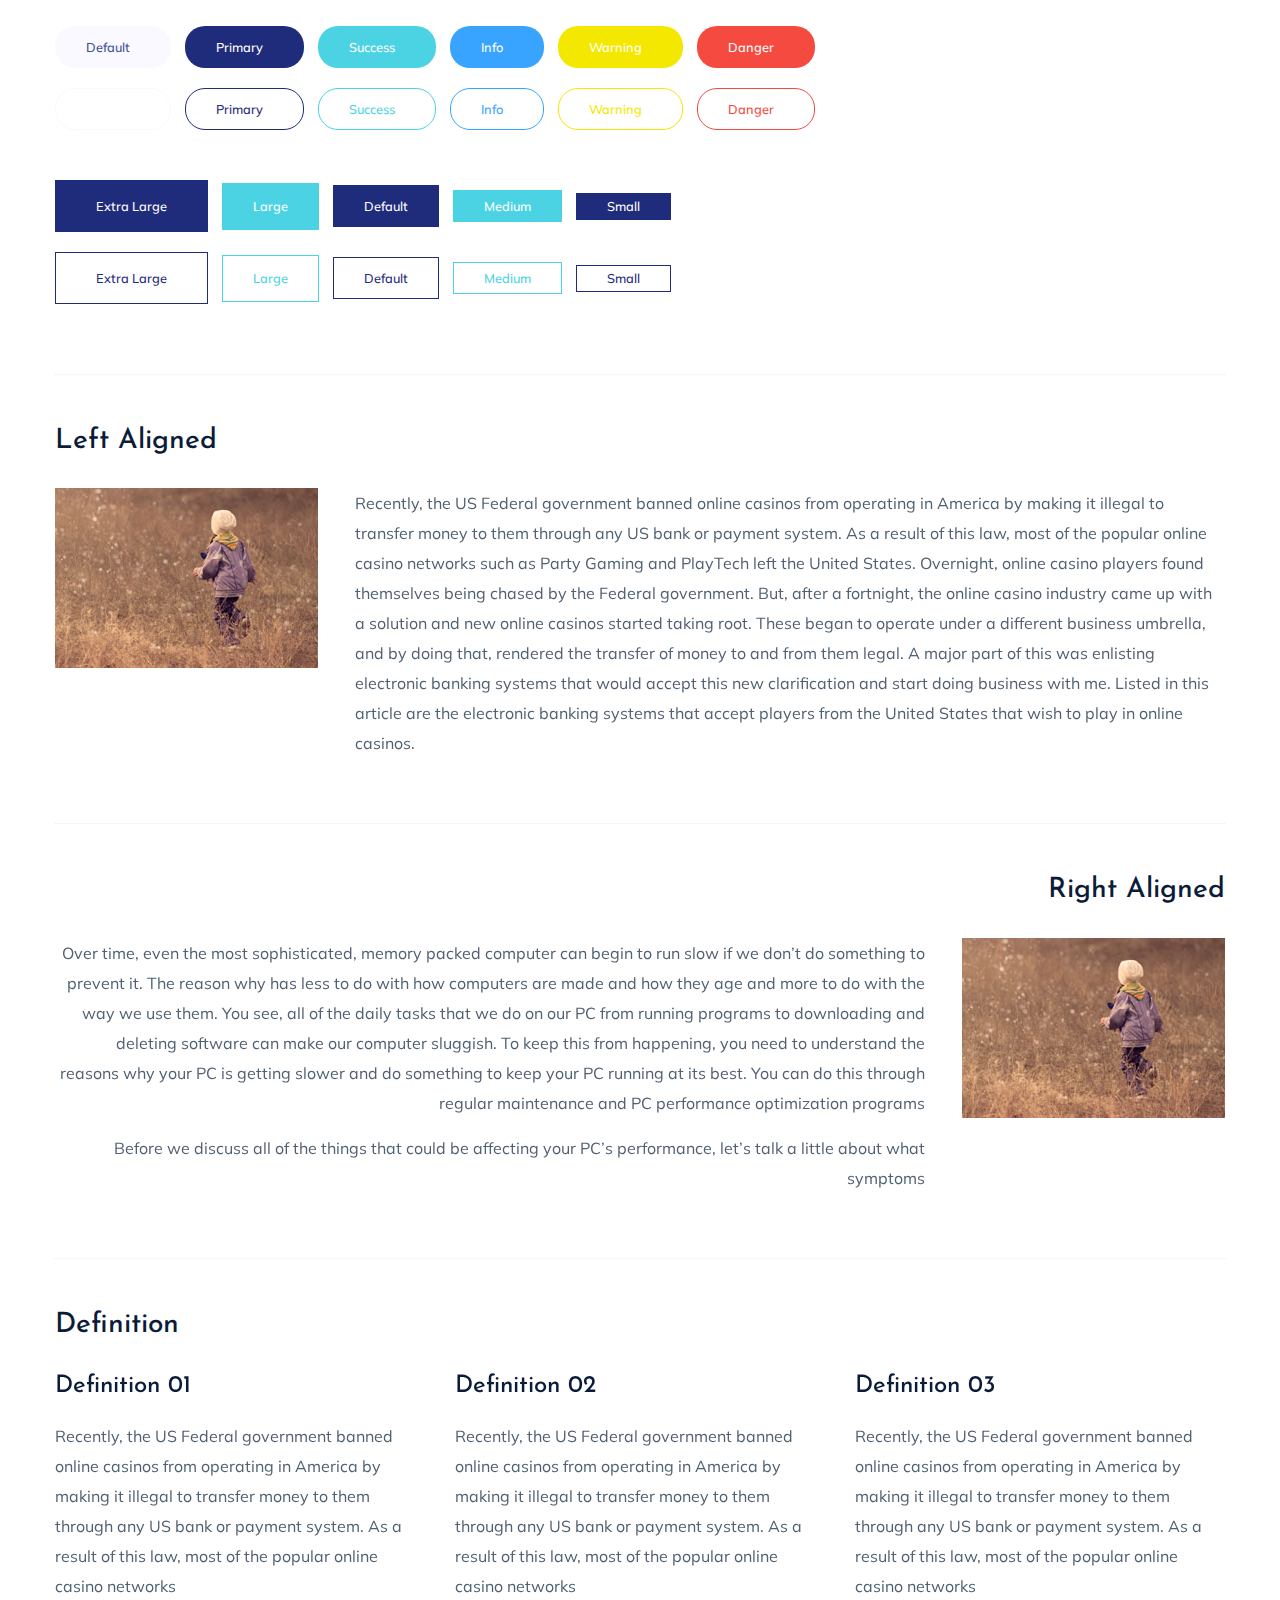
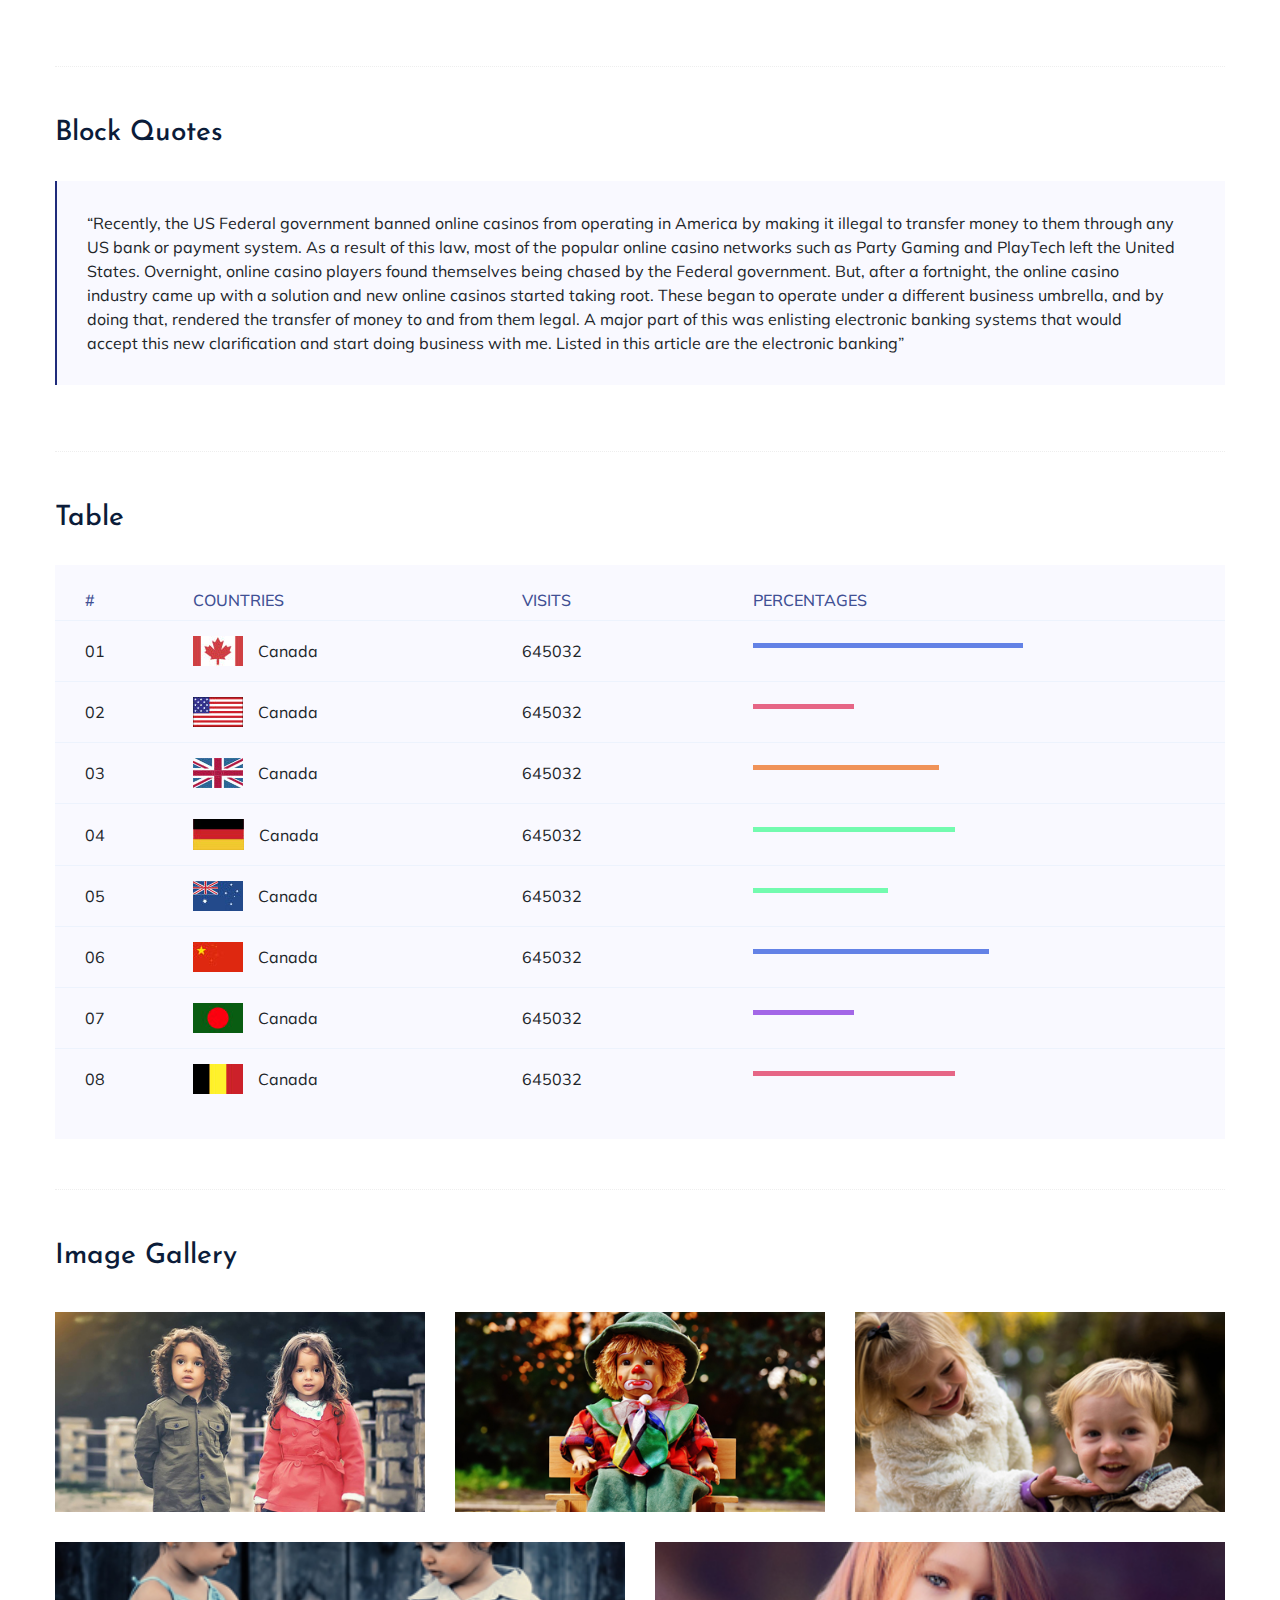
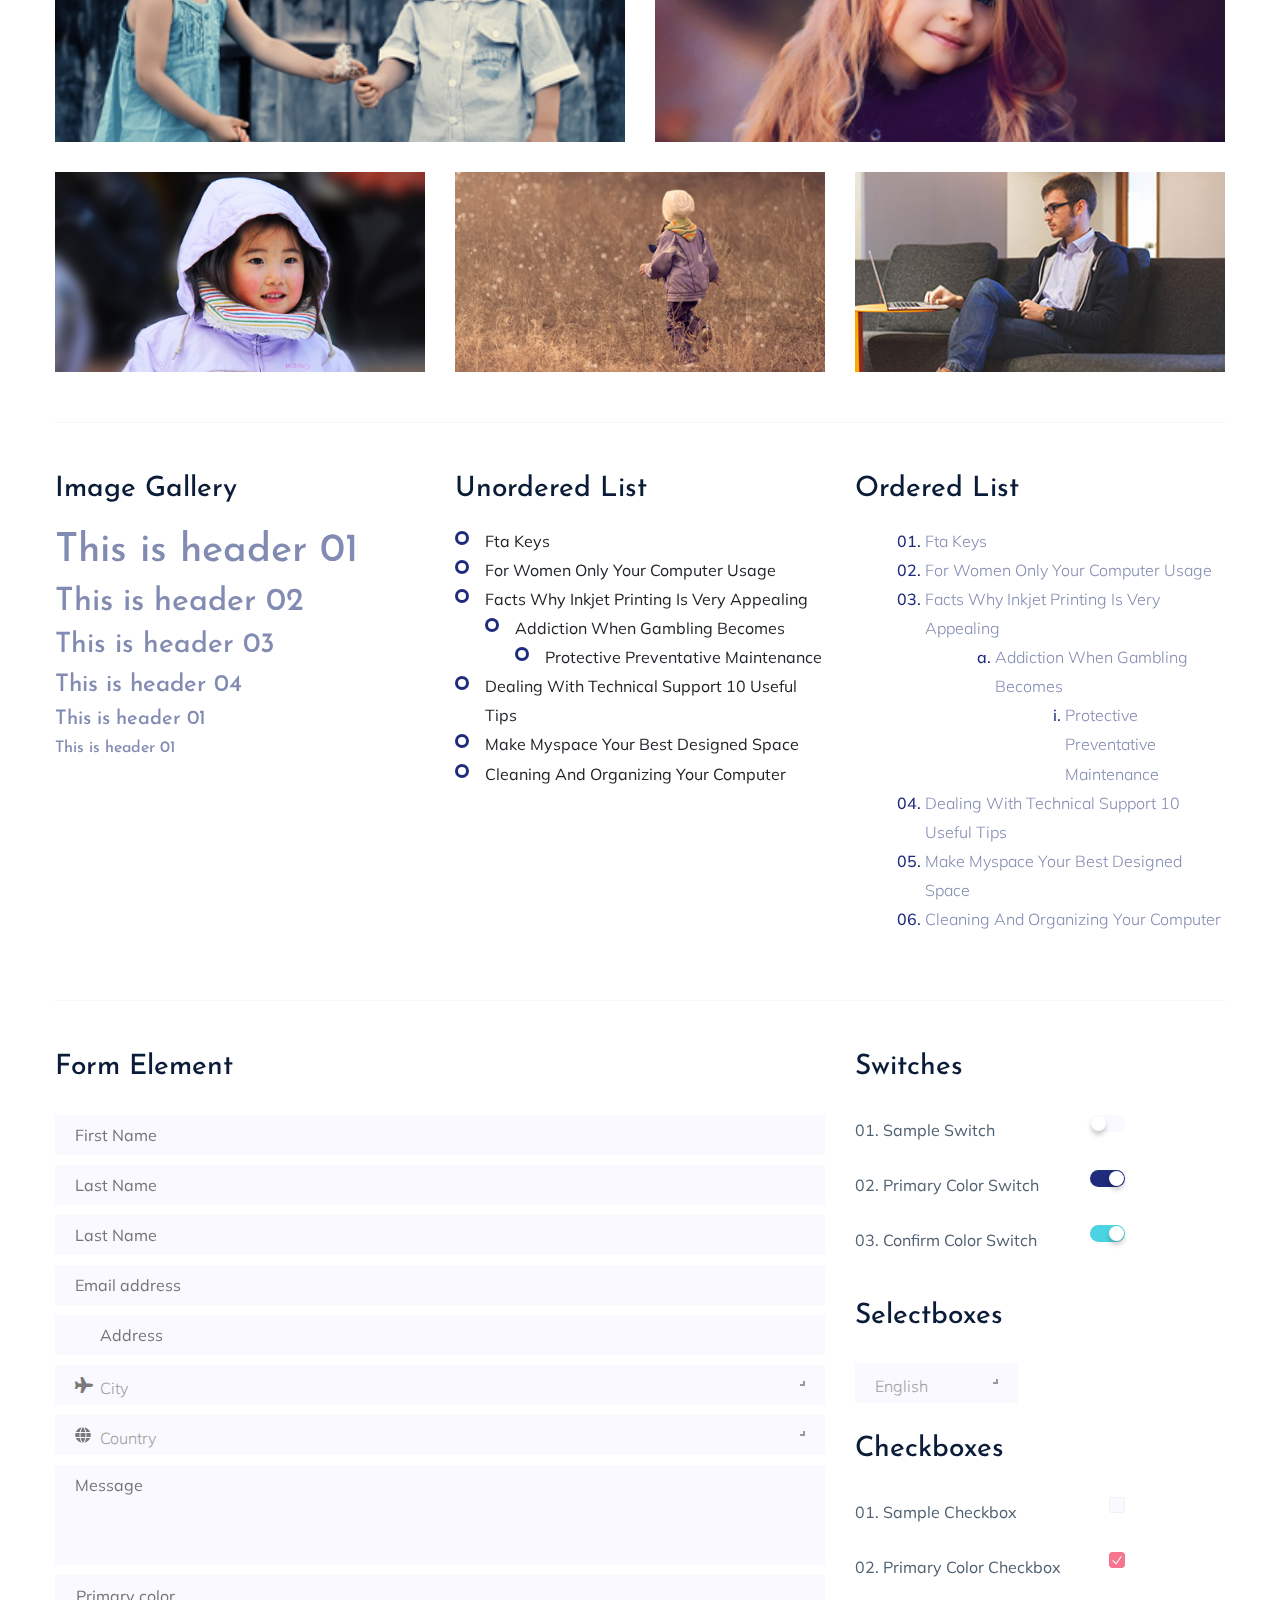
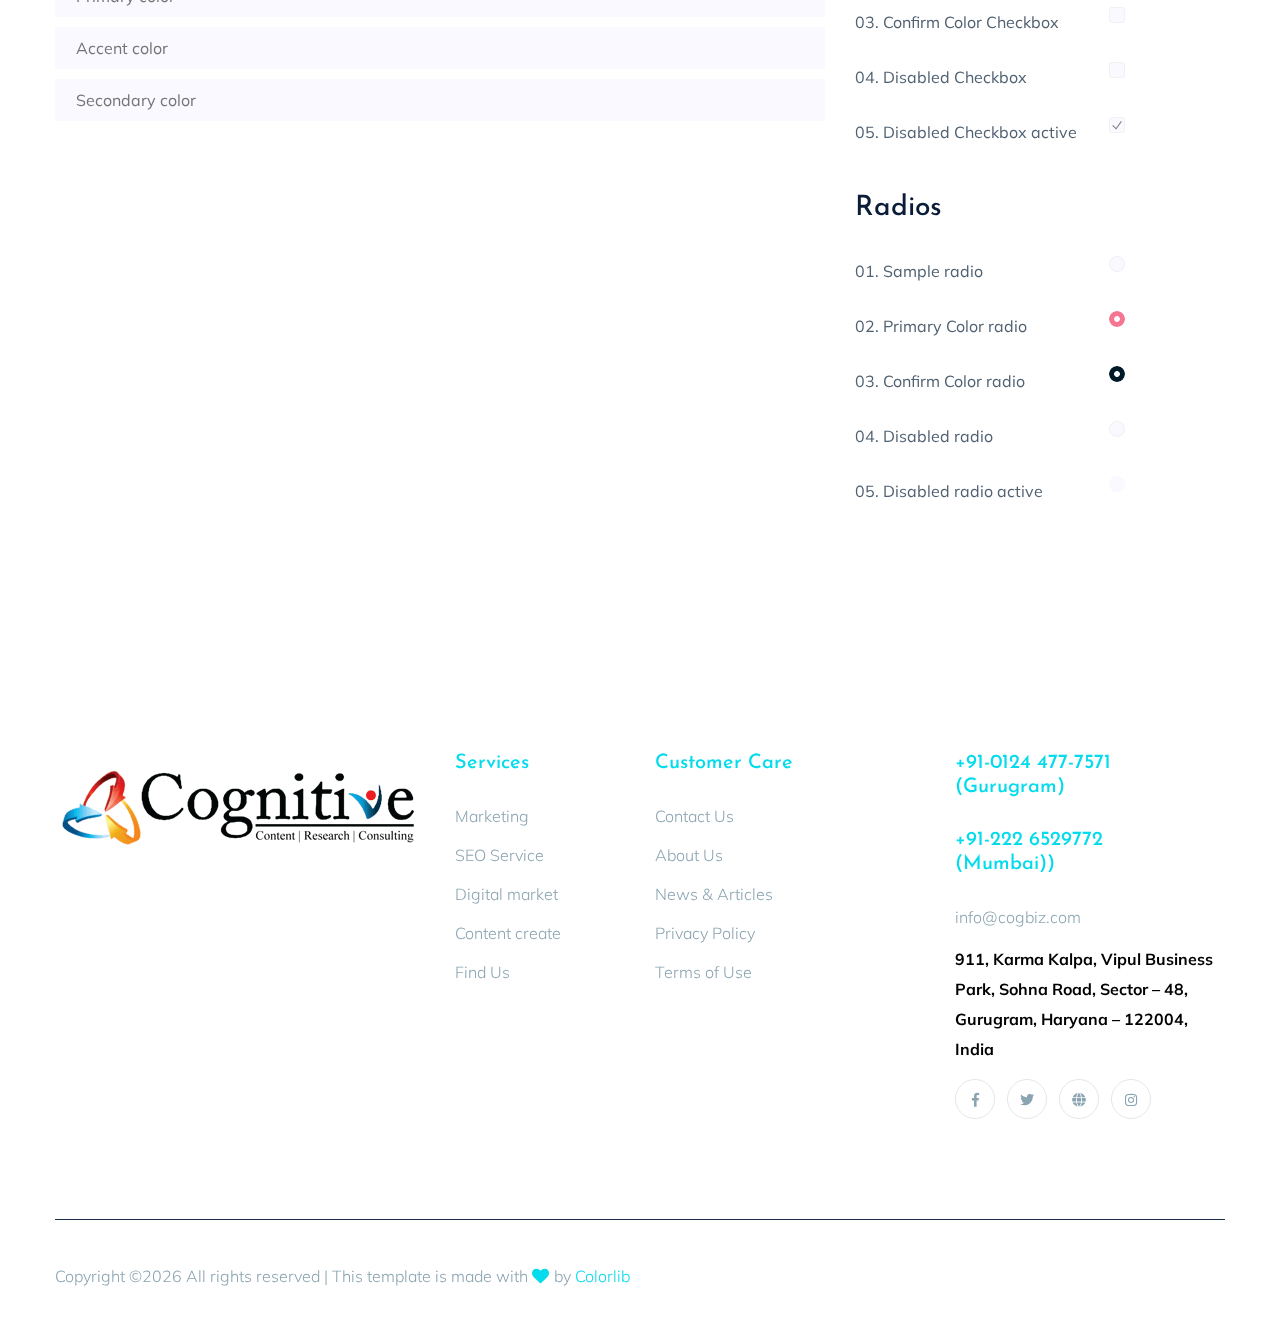
<file: elements.html>
<!doctype html>
<html class="no-js" lang="zxx">

<head>
	<meta charset="utf-8">
	<meta http-equiv="x-ua-compatible" content="ie=edge">
	<title>Elements </title>
	<meta name="description" content="">
	<meta name="viewport" content="width=device-width, initial-scale=1">
	<link rel="shortcut icon" type="image/x-icon" href="assets/img/cognitive-favicon.png">

 <!-- CSS here -->
		<link rel="stylesheet" href="assets/css/bootstrap.min.css">
		<link rel="stylesheet" href="assets/css/owl.carousel.min.css">
		<link rel="stylesheet" href="assets/css/slicknav.css">
		<link rel="stylesheet" href="assets/css/animate.min.css">
		<link rel="stylesheet" href="assets/css/magnific-popup.css">
		<link rel="stylesheet" href="assets/css/fontawesome-all.min.css">
		<link rel="stylesheet" href="assets/css/themify-icons.css">
		<link rel="stylesheet" href="assets/css/slick.css">
		<link rel="stylesheet" href="assets/css/nice-select.css">
		<link rel="stylesheet" href="assets/css/style.css">
</head>

<body>
    <!-- Preloader Start -->
    <div id="preloader-active">
        <div class="preloader d-flex align-items-center justify-content-center">
            <div class="preloader-inner position-relative">
                <div class="preloader-circle"></div>
                <div class="preloader-img pere-text">
                    <img src="assets/img/logo/loder.jpg" alt="">
                </div>
            </div>
        </div>
    </div>
    <!-- Preloader Start -->
    <header>
	<!-- Header Start -->
    <div style="background-color: white" class="header-area header_area header-transparent">
            <div class="main-header">
            <div class="header-bottom  header-sticky">
                    <div class="container-fluid">
                        <div class="row align-items-center">
                            <!-- Logo -->
                            <div class="col-xl-2 col-lg-1 col-md-1">
                                <div class="logo">
                                <a href="index.html"><img src="assets/img/logo/logo.png" alt=""></a>
                                </div>
                            </div>
                            <div class="col-xl-8 col-lg-8 col-md-8">
                                <!-- Main-menu -->
                                <div class="main-menu f-right d-none d-lg-block">
                                    <nav> 
                                        <ul id="navigation">                                                                                                                                     
                                            <li><a href="index.html">Home</a></li>
                                            <li><a href="about.html">About</a></li>
                                            <li><a href="services.html">Services</a></li>
                                            <li><a href="work.html">Works</a></li>
                                            <li><a href="blog.html">Blog</a>
                                                <ul class="submenu">
                                                    <li><a href="blog.html">Blog</a></li>
                                                    <li><a href="single-blog.html">Blog Details</a></li>
                                                </ul>
                                            </li>
                                            <li><a href="#">Pages</a>
                                                <ul class="submenu">
                                                    <li><a href="elements.html">Element</a></li>
                                                </ul>
                                            </li>
                                            <li><a href="contact.html">Contact</a></li>
                                        </ul>
                                    </nav>
                                </div>
                            </div>             
                            <div class="col-xl-2 col-lg-3 col-md-3">
                                <div class="header-right-btn f-right d-none d-lg-block">
                                    <a href="#" class="btn header-btn">Contact Now</a>
                                </div>
                            </div>
                            <!-- Mobile Menu -->
                            <div class="col-12">
                                <div class="mobile_menu d-block d-lg-none"></div>
                            </div>
                        </div>
                    </div>
            </div>
            </div>
    </div>
	<!-- Header End -->
    </header>
	<main>
		 <!-- Hero Area Start -->
		 <div class="hero-area hero-height2 d-flex align-items-center" data-background="assets/img/hero/h2_hero.jpg">
            <div class="container">
                <div class="row">
                    <div class="col-xl-12">
                        <div class="hero-cap text-center pt-50">
                            <h2>Our Element</h2>
                        </div>
                    </div>
                </div>
            </div>
        </div>
        <!-- Hero Area End -->
		<!-- Start Sample Area -->
		<section class="sample-text-area">
			<div class="container box_1170">
				<h3 class="text-heading">Text Sample</h3>
				<p class="sample-text">
					Every avid independent filmmaker has <b>Bold</b> about making that <i>Italic</i> interest documentary,
					or short
					film to show off their creative prowess. Many have great ideas and want to “wow”
					the<sup>Superscript</sup> scene,
					or video renters with their big project. But once you have the<sub>Subscript</sub> “in the can” (no easy
					feat), how
					do you move from a <del>Strike</del> through of master DVDs with the <u>“Underline”</u> marked
					hand-written title
					inside a secondhand CD case, to a pile of cardboard boxes full of shiny new, retail-ready DVDs, with UPC
					barcodes
					and polywrap sitting on your doorstep? You need to create eye-popping artwork and have your project
					replicated.
					Using a reputable full service DVD Replication company like PacificDisc, Inc. to partner with is
					certainly a
					helpful option to ensure a professional end result, but to help with your DVD replication project, here
					are 4 easy
					steps to follow for good DVD replication results:
	
				</p>
			</div>
		</section>
		<!-- End Sample Area -->
		<!-- Start Button -->
		<section class="button-area">
			<div class="container box_1170 border-top-generic">
				<h3 class="text-heading">Sample Buttons</h3>
				<div class="button-group-area">
					<a href="#" class="genric-btn default">Default</a>
					<a href="#" class="genric-btn primary">Primary</a>
					<a href="#" class="genric-btn success">Success</a>
					<a href="#" class="genric-btn info">Info</a>
					<a href="#" class="genric-btn warning">Warning</a>
					<a href="#" class="genric-btn danger">Danger</a>
					<a href="#" class="genric-btn link">Link</a>
					<a href="#" class="genric-btn disable">Disable</a>
				</div>
				<div class="button-group-area mt-10">
					<a href="#" class="genric-btn default-border">Default</a>
					<a href="#" class="genric-btn primary-border">Primary</a>
					<a href="#" class="genric-btn success-border">Success</a>
					<a href="#" class="genric-btn info-border">Info</a>
					<a href="#" class="genric-btn warning-border">Warning</a>
					<a href="#" class="genric-btn danger-border">Danger</a>
					<a href="#" class="genric-btn link-border">Link</a>
					<a href="#" class="genric-btn disable">Disable</a>
				</div>
				<div class="button-group-area mt-40">
					<a href="#" class="genric-btn default radius">Default</a>
					<a href="#" class="genric-btn primary radius">Primary</a>
					<a href="#" class="genric-btn success radius">Success</a>
					<a href="#" class="genric-btn info radius">Info</a>
					<a href="#" class="genric-btn warning radius">Warning</a>
					<a href="#" class="genric-btn danger radius">Danger</a>
					<a href="#" class="genric-btn link radius">Link</a>
					<a href="#" class="genric-btn disable radius">Disable</a>
				</div>
				<div class="button-group-area mt-10">
					<a href="#" class="genric-btn default-border radius">Default</a>
					<a href="#" class="genric-btn primary-border radius">Primary</a>
					<a href="#" class="genric-btn success-border radius">Success</a>
					<a href="#" class="genric-btn info-border radius">Info</a>
					<a href="#" class="genric-btn warning-border radius">Warning</a>
					<a href="#" class="genric-btn danger-border radius">Danger</a>
					<a href="#" class="genric-btn link-border radius">Link</a>
					<a href="#" class="genric-btn disable radius">Disable</a>
				</div>
				<div class="button-group-area mt-40">
					<a href="#" class="genric-btn default circle">Default</a>
					<a href="#" class="genric-btn primary circle">Primary</a>
					<a href="#" class="genric-btn success circle">Success</a>
					<a href="#" class="genric-btn info circle">Info</a>
					<a href="#" class="genric-btn warning circle">Warning</a>
					<a href="#" class="genric-btn danger circle">Danger</a>
					<a href="#" class="genric-btn link circle">Link</a>
					<a href="#" class="genric-btn disable circle">Disable</a>
				</div>
				<div class="button-group-area mt-10">
					<a href="#" class="genric-btn default-border circle">Default</a>
					<a href="#" class="genric-btn primary-border circle">Primary</a>
					<a href="#" class="genric-btn success-border circle">Success</a>
					<a href="#" class="genric-btn info-border circle">Info</a>
					<a href="#" class="genric-btn warning-border circle">Warning</a>
					<a href="#" class="genric-btn danger-border circle">Danger</a>
					<a href="#" class="genric-btn link-border circle">Link</a>
					<a href="#" class="genric-btn disable circle">Disable</a>
				</div>
				<div class="button-group-area mt-40">
					<a href="#" class="genric-btn default circle arrow">Default<span class="lnr lnr-arrow-right"></span></a>
					<a href="#" class="genric-btn primary circle arrow">Primary<span class="lnr lnr-arrow-right"></span></a>
					<a href="#" class="genric-btn success circle arrow">Success<span class="lnr lnr-arrow-right"></span></a>
					<a href="#" class="genric-btn info circle arrow">Info<span class="lnr lnr-arrow-right"></span></a>
					<a href="#" class="genric-btn warning circle arrow">Warning<span class="lnr lnr-arrow-right"></span></a>
					<a href="#" class="genric-btn danger circle arrow">Danger<span class="lnr lnr-arrow-right"></span></a>
				</div>
				<div class="button-group-area mt-10">
					<a href="#" class="genric-btn default-border circle arrow">Default<span
							class="lnr lnr-arrow-right"></span></a>
					<a href="#" class="genric-btn primary-border circle arrow">Primary<span
							class="lnr lnr-arrow-right"></span></a>
					<a href="#" class="genric-btn success-border circle arrow">Success<span
							class="lnr lnr-arrow-right"></span></a>
					<a href="#" class="genric-btn info-border circle arrow">Info<span
							class="lnr lnr-arrow-right"></span></a>
					<a href="#" class="genric-btn warning-border circle arrow">Warning<span
							class="lnr lnr-arrow-right"></span></a>
					<a href="#" class="genric-btn danger-border circle arrow">Danger<span
							class="lnr lnr-arrow-right"></span></a>
				</div>
				<div class="button-group-area mt-40">
					<a href="#" class="genric-btn primary e-large">Extra Large</a>
					<a href="#" class="genric-btn success large">Large</a>
					<a href="#" class="genric-btn primary">Default</a>
					<a href="#" class="genric-btn success medium">Medium</a>
					<a href="#" class="genric-btn primary small">Small</a>
				</div>
				<div class="button-group-area mt-10">
					<a href="#" class="genric-btn primary-border e-large">Extra Large</a>
					<a href="#" class="genric-btn success-border large">Large</a>
					<a href="#" class="genric-btn primary-border">Default</a>
					<a href="#" class="genric-btn success-border medium">Medium</a>
					<a href="#" class="genric-btn primary-border small">Small</a>
				</div>
			</div>
		</section>
		<!-- End Button -->
		<!-- Start Align Area -->
		<div class="whole-wrap">
			<div class="container box_1170">
				<div class="section-top-border">
					<h3 class="mb-30">Left Aligned</h3>
					<div class="row">
						<div class="col-md-3">
							<img src="assets/img/elements/d.jpg" alt="" class="img-fluid">
						</div>
						<div class="col-md-9 mt-sm-20">
							<p>Recently, the US Federal government banned online casinos from operating in America by making
								it illegal to
								transfer money to them through any US bank or payment system. As a result of this law, most
								of the popular
								online casino networks such as Party Gaming and PlayTech left the United States. Overnight,
								online casino
								players found themselves being chased by the Federal government. But, after a fortnight, the
								online casino
								industry came up with a solution and new online casinos started taking root. These began to
								operate under a
								different business umbrella, and by doing that, rendered the transfer of money to and from
								them legal. A major
								part of this was enlisting electronic banking systems that would accept this new
								clarification and start doing
								business with me. Listed in this article are the electronic banking systems that accept
								players from the United
								States that wish to play in online casinos.</p>
						</div>
					</div>
				</div>
				<div class="section-top-border text-right">
					<h3 class="mb-30">Right Aligned</h3>
					<div class="row">
						<div class="col-md-9">
							<p class="text-right">Over time, even the most sophisticated, memory packed computer can begin
								to run slow if we
								don’t do something to prevent it. The reason why has less to do with how computers are made
								and how they age and
								more to do with the way we use them. You see, all of the daily tasks that we do on our PC
								from running programs
								to downloading and deleting software can make our computer sluggish. To keep this from
								happening, you need to
								understand the reasons why your PC is getting slower and do something to keep your PC
								running at its best. You
								can do this through regular maintenance and PC performance optimization programs</p>
							<p class="text-right">Before we discuss all of the things that could be affecting your PC’s
								performance, let’s
								talk a little about what symptoms</p>
						</div>
						<div class="col-md-3">
							<img src="assets/img/elements/d.jpg" alt="" class="img-fluid">
						</div>
					</div>
				</div>
				<div class="section-top-border">
					<h3 class="mb-30">Definition</h3>
					<div class="row">
						<div class="col-md-4">
							<div class="single-defination">
								<h4 class="mb-20">Definition 01</h4>
								<p>Recently, the US Federal government banned online casinos from operating in America by
									making it illegal to
									transfer money to them through any US bank or payment system. As a result of this law,
									most of the popular
									online casino networks</p>
							</div>
						</div>
						<div class="col-md-4">
							<div class="single-defination">
								<h4 class="mb-20">Definition 02</h4>
								<p>Recently, the US Federal government banned online casinos from operating in America by
									making it illegal to
									transfer money to them through any US bank or payment system. As a result of this law,
									most of the popular
									online casino networks</p>
							</div>
						</div>
						<div class="col-md-4">
							<div class="single-defination">
								<h4 class="mb-20">Definition 03</h4>
								<p>Recently, the US Federal government banned online casinos from operating in America by
									making it illegal to
									transfer money to them through any US bank or payment system. As a result of this law,
									most of the popular
									online casino networks</p>
							</div>
						</div>
					</div>
				</div>
				<div class="section-top-border">
					<h3 class="mb-30">Block Quotes</h3>
					<div class="row">
						<div class="col-lg-12">
							<blockquote class="generic-blockquote">
								“Recently, the US Federal government banned online casinos from operating in America by
								making it illegal to
								transfer money to them through any US bank or payment system. As a result of this law, most
								of the popular
								online casino networks such as Party Gaming and PlayTech left the United States. Overnight,
								online casino
								players found themselves being chased by the Federal government. But, after a fortnight, the
								online casino
								industry came up with a solution and new online casinos started taking root. These began to
								operate under a
								different business umbrella, and by doing that, rendered the transfer of money to and from
								them legal. A major
								part of this was enlisting electronic banking systems that would accept this new
								clarification and start doing
								business with me. Listed in this article are the electronic banking”
							</blockquote>
						</div>
					</div>
				</div>
				<div class="section-top-border">
					<h3 class="mb-30">Table</h3>
					<div class="progress-table-wrap">
						<div class="progress-table">
							<div class="table-head">
								<div class="serial">#</div>
								<div class="country">Countries</div>
								<div class="visit">Visits</div>
								<div class="percentage">Percentages</div>
							</div>
							<div class="table-row">
								<div class="serial">01</div>
								<div class="country"> <img src="assets/img/elements/f1.jpg" alt="flag">Canada</div>
								<div class="visit">645032</div>
								<div class="percentage">
									<div class="progress">
										<div class="progress-bar color-1" role="progressbar" style="width: 80%"
											aria-valuenow="80" aria-valuemin="0" aria-valuemax="100"></div>
									</div>
								</div>
							</div>
							<div class="table-row">
								<div class="serial">02</div>
								<div class="country"> <img src="assets/img/elements/f2.jpg" alt="flag">Canada</div>
								<div class="visit">645032</div>
								<div class="percentage">
									<div class="progress">
										<div class="progress-bar color-2" role="progressbar" style="width: 30%"
											aria-valuenow="30" aria-valuemin="0" aria-valuemax="100"></div>
									</div>
								</div>
							</div>
							<div class="table-row">
								<div class="serial">03</div>
								<div class="country"> <img src="assets/img/elements/f3.jpg" alt="flag">Canada</div>
								<div class="visit">645032</div>
								<div class="percentage">
									<div class="progress">
										<div class="progress-bar color-3" role="progressbar" style="width: 55%"
											aria-valuenow="55" aria-valuemin="0" aria-valuemax="100"></div>
									</div>
								</div>
							</div>
							<div class="table-row">
								<div class="serial">04</div>
								<div class="country"> <img src="assets/img/elements/f4.jpg" alt="flag">Canada</div>
								<div class="visit">645032</div>
								<div class="percentage">
									<div class="progress">
										<div class="progress-bar color-4" role="progressbar" style="width: 60%"
											aria-valuenow="60" aria-valuemin="0" aria-valuemax="100"></div>
									</div>
								</div>
							</div>
							<div class="table-row">
								<div class="serial">05</div>
								<div class="country"> <img src="assets/img/elements/f5.jpg" alt="flag">Canada</div>
								<div class="visit">645032</div>
								<div class="percentage">
									<div class="progress">
										<div class="progress-bar color-5" role="progressbar" style="width: 40%"
											aria-valuenow="40" aria-valuemin="0" aria-valuemax="100"></div>
									</div>
								</div>
							</div>
							<div class="table-row">
								<div class="serial">06</div>
								<div class="country"> <img src="assets/img/elements/f6.jpg" alt="flag">Canada</div>
								<div class="visit">645032</div>
								<div class="percentage">
									<div class="progress">
										<div class="progress-bar color-6" role="progressbar" style="width: 70%"
											aria-valuenow="70" aria-valuemin="0" aria-valuemax="100"></div>
									</div>
								</div>
							</div>
							<div class="table-row">
								<div class="serial">07</div>
								<div class="country"> <img src="assets/img/elements/f7.jpg" alt="flag">Canada</div>
								<div class="visit">645032</div>
								<div class="percentage">
									<div class="progress">
										<div class="progress-bar color-7" role="progressbar" style="width: 30%"
											aria-valuenow="30" aria-valuemin="0" aria-valuemax="100"></div>
									</div>
								</div>
							</div>
							<div class="table-row">
								<div class="serial">08</div>
								<div class="country"> <img src="assets/img/elements/f8.jpg" alt="flag">Canada</div>
								<div class="visit">645032</div>
								<div class="percentage">
									<div class="progress">
										<div class="progress-bar color-8" role="progressbar" style="width: 60%"
											aria-valuenow="60" aria-valuemin="0" aria-valuemax="100"></div>
									</div>
								</div>
							</div>
						</div>
					</div>
				</div>
				<div class="section-top-border">
					<h3>Image Gallery</h3>
					<div class="row gallery-item">
						<div class="col-md-4">
							<a href="assets/img/elements/g1.jpg" class="img-pop-up">
								<div class="single-gallery-image" style="background: url(assets/img/elements/g1.jpg);"></div>
							</a>
						</div>
						<div class="col-md-4">
							<a href="assets/img/elements/g2.jpg" class="img-pop-up">
								<div class="single-gallery-image" style="background: url(assets/img/elements/g2.jpg);"></div>
							</a>
						</div>
						<div class="col-md-4">
							<a href="assets/img/elements/g3.jpg" class="img-pop-up">
								<div class="single-gallery-image" style="background: url(assets/img/elements/g3.jpg);"></div>
							</a>
						</div>
						<div class="col-md-6">
							<a href="assets/img/elements/g4.jpg" class="img-pop-up">
								<div class="single-gallery-image" style="background: url(assets/img/elements/g4.jpg);"></div>
							</a>
						</div>
						<div class="col-md-6">
							<a href="assets/img/elements/g5.jpg" class="img-pop-up">
								<div class="single-gallery-image" style="background: url(assets/img/elements/g5.jpg);"></div>
							</a>
						</div>
						<div class="col-md-4">
							<a href="assets/img/elements/g6.jpg" class="img-pop-up">
								<div class="single-gallery-image" style="background: url(assets/img/elements/g6.jpg);"></div>
							</a>
						</div>
						<div class="col-md-4">
							<a href="assets/img/elements/g7.jpg" class="img-pop-up">
								<div class="single-gallery-image" style="background: url(assets/img/elements/g7.jpg);"></div>
							</a>
						</div>
						<div class="col-md-4">
							<a href="assets/img/elements/g8.jpg" class="img-pop-up">
								<div class="single-gallery-image" style="background: url(assets/img/elements/g8.jpg);"></div>
							</a>
						</div>
					</div>
				</div>
				<div class="section-top-border">
					<div class="row">
						<div class="col-md-4">
							<h3 class="mb-20">Image Gallery</h3>
							<div class="typography">
								<h1>This is header 01</h1>
								<h2>This is header 02</h2>
								<h3>This is header 03</h3>
								<h4>This is header 04</h4>
								<h5>This is header 01</h5>
								<h6>This is header 01</h6>
							</div>
						</div>
						<div class="col-md-4 mt-sm-30">
							<h3 class="mb-20">Unordered List</h3>
							<div class="">
								<ul class="unordered-list">
									<li>Fta Keys</li>
									<li>For Women Only Your Computer Usage</li>
									<li>Facts Why Inkjet Printing Is Very Appealing
										<ul>
											<li>Addiction When Gambling Becomes
												<ul>
													<li>Protective Preventative Maintenance</li>
												</ul>
											</li>
										</ul>
									</li>
									<li>Dealing With Technical Support 10 Useful Tips</li>
									<li>Make Myspace Your Best Designed Space</li>
									<li>Cleaning And Organizing Your Computer</li>
								</ul>
							</div>
						</div>
						<div class="col-md-4 mt-sm-30">
							<h3 class="mb-20">Ordered List</h3>
							<div class="">
								<ol class="ordered-list">
									<li><span>Fta Keys</span></li>
									<li><span>For Women Only Your Computer Usage</span></li>
									<li><span>Facts Why Inkjet Printing Is Very Appealing</span>
										<ol class="ordered-list-alpha">
											<li><span>Addiction When Gambling Becomes</span>
												<ol class="ordered-list-roman">
													<li><span>Protective Preventative Maintenance</span></li>
												</ol>
											</li>
										</ol>
									</li>
									<li><span>Dealing With Technical Support 10 Useful Tips</span></li>
									<li><span>Make Myspace Your Best Designed Space</span></li>
									<li><span>Cleaning And Organizing Your Computer</span></li>
								</ol>
							</div>
						</div>
					</div>
				</div>
				<div class="section-top-border">
					<div class="row">
						<div class="col-lg-8 col-md-8">
							<h3 class="mb-30">Form Element</h3>
							<form action="#">
								<div class="mt-10">
									<input type="text" name="first_name" placeholder="First Name"
										onfocus="this.placeholder = ''" onblur="this.placeholder = 'First Name'" required
										class="single-input">
								</div>
								<div class="mt-10">
									<input type="text" name="last_name" placeholder="Last Name"
										onfocus="this.placeholder = ''" onblur="this.placeholder = 'Last Name'" required
										class="single-input">
								</div>
								<div class="mt-10">
									<input type="text" name="last_name" placeholder="Last Name"
										onfocus="this.placeholder = ''" onblur="this.placeholder = 'Last Name'" required
										class="single-input">
								</div>
								<div class="mt-10">
									<input type="email" name="EMAIL" placeholder="Email address"
										onfocus="this.placeholder = ''" onblur="this.placeholder = 'Email address'" required
										class="single-input">
								</div>
								<div class="input-group-icon mt-10">
									<div class="icon"><i class="fa fa-thumb-tack" aria-hidden="true"></i></div>
									<input type="text" name="address" placeholder="Address" onfocus="this.placeholder = ''"
										onblur="this.placeholder = 'Address'" required class="single-input">
								</div>
								<div class="input-group-icon mt-10">
									<div class="icon"><i class="fa fa-plane" aria-hidden="true"></i></div>
									<div class="form-select" id="default-select"">
												<select>
													<option value=" 1">City</option>
										<option value="1">Dhaka</option>
										<option value="1">Dilli</option>
										<option value="1">Newyork</option>
										<option value="1">Islamabad</option>
										</select>
									</div>
								</div>
								<div class="input-group-icon mt-10">
									<div class="icon"><i class="fa fa-globe" aria-hidden="true"></i></div>
									<div class="form-select" id="default-select"">
												<select>
													<option value=" 1">Country</option>
										<option value="1">Bangladesh</option>
										<option value="1">India</option>
										<option value="1">England</option>
										<option value="1">Srilanka</option>
										</select>
									</div>
								</div>
	
								<div class="mt-10">
									<textarea class="single-textarea" placeholder="Message" onfocus="this.placeholder = ''"
										onblur="this.placeholder = 'Message'" required></textarea>
								</div>
								<div class="mt-10">
									<input type="text" name="first_name" placeholder="Primary color"
										onfocus="this.placeholder = ''" onblur="this.placeholder = 'Primary color'" required
										class="single-input-primary">
								</div>
								<div class="mt-10">
									<input type="text" name="first_name" placeholder="Accent color"
										onfocus="this.placeholder = ''" onblur="this.placeholder = 'Accent color'" required
										class="single-input-accent">
								</div>
								<div class="mt-10">
									<input type="text" name="first_name" placeholder="Secondary color"
										onfocus="this.placeholder = ''" onblur="this.placeholder = 'Secondary color'"
										required class="single-input-secondary">
								</div>
							</form>
						</div>
						<div class="col-lg-3 col-md-4 mt-sm-30">
							<div class="single-element-widget">
								<h3 class="mb-30">Switches</h3>
								<div class="switch-wrap d-flex justify-content-between">
									<p>01. Sample Switch</p>
									<div class="primary-switch">
										<input type="checkbox" id="default-switch">
										<label for="default-switch"></label>
									</div>
								</div>
								<div class="switch-wrap d-flex justify-content-between">
									<p>02. Primary Color Switch</p>
									<div class="primary-switch">
										<input type="checkbox" id="primary-switch" checked>
										<label for="primary-switch"></label>
									</div>
								</div>
								<div class="switch-wrap d-flex justify-content-between">
									<p>03. Confirm Color Switch</p>
									<div class="confirm-switch">
										<input type="checkbox" id="confirm-switch" checked>
										<label for="confirm-switch"></label>
									</div>
								</div>
							</div>
							<div class="single-element-widget mt-30">
								<h3 class="mb-30">Selectboxes</h3>
								<div class="default-select" id="default-select"">
											<select>
												<option value=" 1">English</option>
									<option value="1">Spanish</option>
									<option value="1">Arabic</option>
									<option value="1">Portuguise</option>
									<option value="1">Bengali</option>
									</select>
								</div>
							</div>
							<div class="single-element-widget mt-30">
								<h3 class="mb-30">Checkboxes</h3>
								<div class="switch-wrap d-flex justify-content-between">
									<p>01. Sample Checkbox</p>
									<div class="primary-checkbox">
										<input type="checkbox" id="default-checkbox">
										<label for="default-checkbox"></label>
									</div>
								</div>
								<div class="switch-wrap d-flex justify-content-between">
									<p>02. Primary Color Checkbox</p>
									<div class="primary-checkbox">
										<input type="checkbox" id="primary-checkbox" checked>
										<label for="primary-checkbox"></label>
									</div>
								</div>
								<div class="switch-wrap d-flex justify-content-between">
									<p>03. Confirm Color Checkbox</p>
									<div class="confirm-checkbox">
										<input type="checkbox" id="confirm-checkbox">
										<label for="confirm-checkbox"></label>
									</div>
								</div>
								<div class="switch-wrap d-flex justify-content-between">
									<p>04. Disabled Checkbox</p>
									<div class="disabled-checkbox">
										<input type="checkbox" id="disabled-checkbox" disabled>
										<label for="disabled-checkbox"></label>
									</div>
								</div>
								<div class="switch-wrap d-flex justify-content-between">
									<p>05. Disabled Checkbox active</p>
									<div class="disabled-checkbox">
										<input type="checkbox" id="disabled-checkbox-active" checked disabled>
										<label for="disabled-checkbox-active"></label>
									</div>
								</div>
							</div>
							<div class="single-element-widget mt-30">
								<h3 class="mb-30">Radios</h3>
								<div class="switch-wrap d-flex justify-content-between">
									<p>01. Sample radio</p>
									<div class="primary-radio">
										<input type="checkbox" id="default-radio">
										<label for="default-radio"></label>
									</div>
								</div>
								<div class="switch-wrap d-flex justify-content-between">
									<p>02. Primary Color radio</p>
									<div class="primary-radio">
										<input type="checkbox" id="primary-radio" checked>
										<label for="primary-radio"></label>
									</div>
								</div>
								<div class="switch-wrap d-flex justify-content-between">
									<p>03. Confirm Color radio</p>
									<div class="confirm-radio">
										<input type="checkbox" id="confirm-radio" checked>
										<label for="confirm-radio"></label>
									</div>
								</div>
								<div class="switch-wrap d-flex justify-content-between">
									<p>04. Disabled radio</p>
									<div class="disabled-radio">
										<input type="checkbox" id="disabled-radio" disabled>
										<label for="disabled-radio"></label>
									</div>
								</div>
								<div class="switch-wrap d-flex justify-content-between">
									<p>05. Disabled radio active</p>
									<div class="disabled-radio">
										<input type="checkbox" id="disabled-radio-active" checked disabled>
										<label for="disabled-radio-active"></label>
									</div>
								</div>
							</div>
						</div>
					</div>
				</div>
			</div>
		</div>
		<!-- End Align Area -->
	</main>
    <footer>
        <!-- Footer Start-->
        <div class="footer-area">
            <div class="container">
               <div class="footer-top footer-padding">
                    <div class="row justify-content-between">
                        <div class="col-xl-4 col-lg-4 col-md-4 col-sm-6">
                            <div class="single-footer-caption mb-50">
                                <div class="single-footer-caption mb-30">
                                    <!-- logo -->
                                    <div class="footer-logo">
                                        <a href="index.html"><img src="assets/img/logo/logo2_footer.png" alt=""></a>
                                    </div>
                                </div>
                            </div>
                        </div>
                        <div class="col-xl-2 col-lg-2 col-md-4 col-sm-6">
                            <div class="single-footer-caption mb-50">
                                <div class="footer-tittle">
                                    <h4>Services</h4>
                                    <ul>
                                        <li><a href="#">Marketing</a></li>
                                        <li><a href="#"> SEO Service</a></li>
                                        <li><a href="#">Digital market</a></li>
                                        <li><a href="#">Content create</a></li>
                                        <li><a href="#">Find Us</a></li>
                                    </ul>
                                </div>
                            </div>
                        </div>
                        <div class="col-xl-3 col-lg-3 col-md-4 col-sm-6">
                            <div class="single-footer-caption mb-50">
                                <div class="footer-tittle">
                                    <h4>Customer Care</h4>
                                    <ul>
                                        <li><a href="#">Contact Us</a></li>
                                        <li><a href="#">About Us</a></li>
                                        <li><a href="#">News & Articles</a></li>
                                        <li><a href="#">Privacy Policy</a></li>
                                        <li><a href="#"> Terms of Use</a></li>
                                    </ul>
                                </div>
                            </div>
                        </div>
                        <div class="col-xl-3 col-lg-3 col-md-4 col-sm-6">
                            <div class="single-footer-caption mb-50">
                                <div class="footer-tittle">
                                    <h4>+91-0124 477-7571 (Gurugram)</h4>
                    <h4>+91-222 6529772 <br />(Mumbai))</h4>
                    <ul>
                      <li><a href="#">info@cogbiz.com</a></li>
                    </ul>
                    <p>
                      <b style="color: black">
                        911, Karma Kalpa, Vipul Business Park, Sohna Road,
                        Sector – 48, Gurugram, Haryana – 122004, India
                      </b>
                    </p>
                                </div>
                                <!-- footer social -->
                                <div class="footer-social">
                                    <a href="#"><i class="fab fa-facebook-f"></i></a>
                                    <a href="#"><i class="fab fa-twitter"></i></a>
                                    <a href="#"><i class="fas fa-globe"></i></a>
                                    <a href="#"><i class="fab fa-instagram"></i></a>
                                </div>
                            </div>
                        </div>
                    </div>
               </div>
                <div class="footer-bottom">
                    <div class="row">
                        <div class="col-xl-12 ">
                            <div class="footer-copy-right">
                                <p><!-- Link back to Colorlib can't be removed. Template is licensed under CC BY 3.0. -->
  Copyright &copy;<script>document.write(new Date().getFullYear());</script> All rights reserved | This template is made with <i class="fa fa-heart" aria-hidden="true"></i> by <a href="https://colorlib.com" target="_blank">Colorlib</a>
  <!-- Link back to Colorlib can't be removed. Template is licensed under CC BY 3.0. --></p>
                            </div>
                        </div>
                    </div>
               </div>
            </div>
        </div>
        <!-- Footer End-->
    </footer>
    <!-- Scroll Up -->
    <div id="back-top" >
        <a title="Go to Top" href="#"> <i class="fas fa-level-up-alt"></i></a>
    </div>

<!-- JS here -->
	
		<!-- All JS Custom Plugins Link Here here -->
        <script src="./assets/js/vendor/modernizr-3.5.0.min.js"></script>
		<!-- Jquery, Popper, Bootstrap -->
		<script src="./assets/js/vendor/jquery-1.12.4.min.js"></script>
        <script src="./assets/js/popper.min.js"></script>
        <script src="./assets/js/bootstrap.min.js"></script>
	    <!-- Jquery Mobile Menu -->
        <script src="./assets/js/jquery.slicknav.min.js"></script>

		<!-- Jquery Slick , Owl-Carousel Plugins -->
        <script src="./assets/js/owl.carousel.min.js"></script>
        <script src="./assets/js/slick.min.js"></script>
		<!-- One Page, Animated-HeadLin -->
        <script src="./assets/js/wow.min.js"></script>
		<script src="./assets/js/animated.headline.js"></script>
		<script src="./assets/js/jquery.magnific-popup.js"></script>
		
		<!-- Nice-select, sticky -->
        <script src="./assets/js/jquery.nice-select.min.js"></script>
		<script src="./assets/js/jquery.sticky.js"></script>
        
        <!-- contact js -->
        <script src="./assets/js/contact.js"></script>
        <script src="./assets/js/jquery.form.js"></script>
        <script src="./assets/js/jquery.validate.min.js"></script>
        <script src="./assets/js/mail-script.js"></script>
        <script src="./assets/js/jquery.ajaxchimp.min.js"></script>
        
		<!-- Jquery Plugins, main Jquery -->	
        <script src="./assets/js/plugins.js"></script>
		<script src="./assets/js/main.js"></script>
		
</body>
</html>
</file>
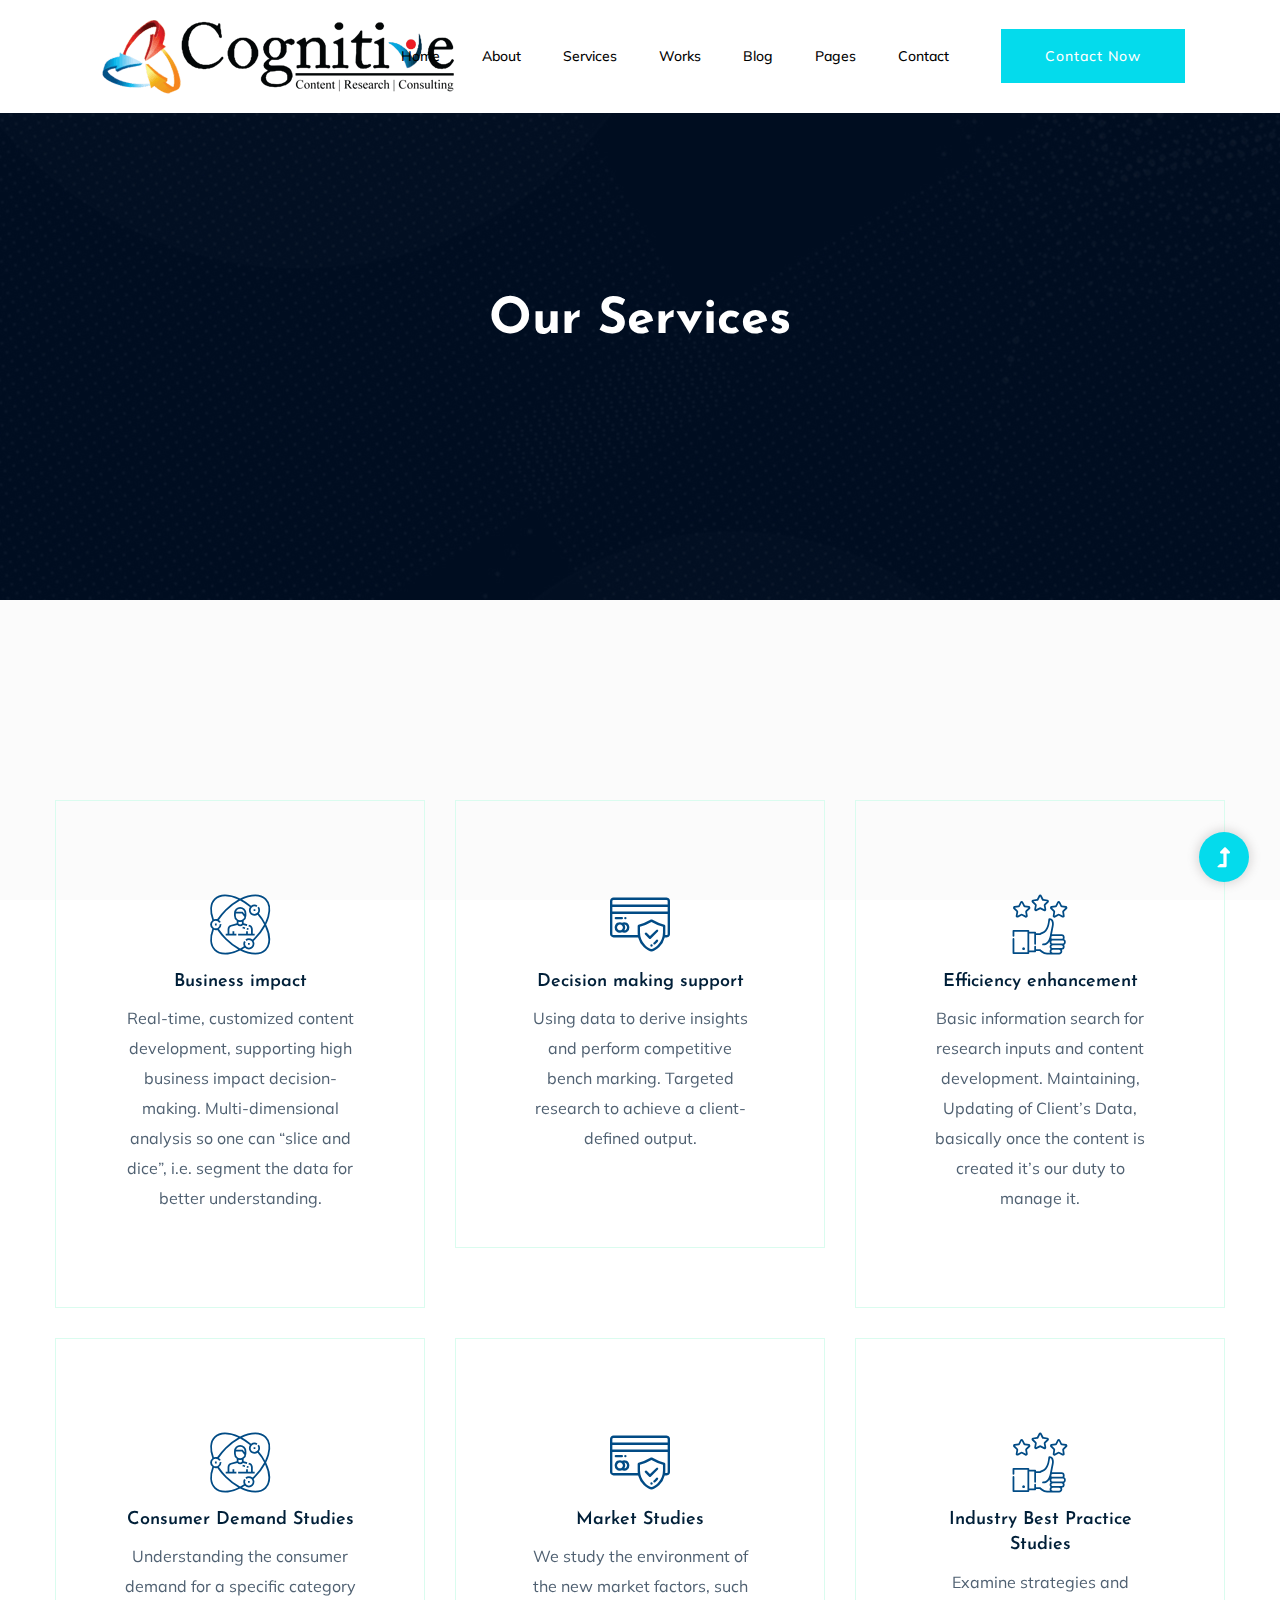
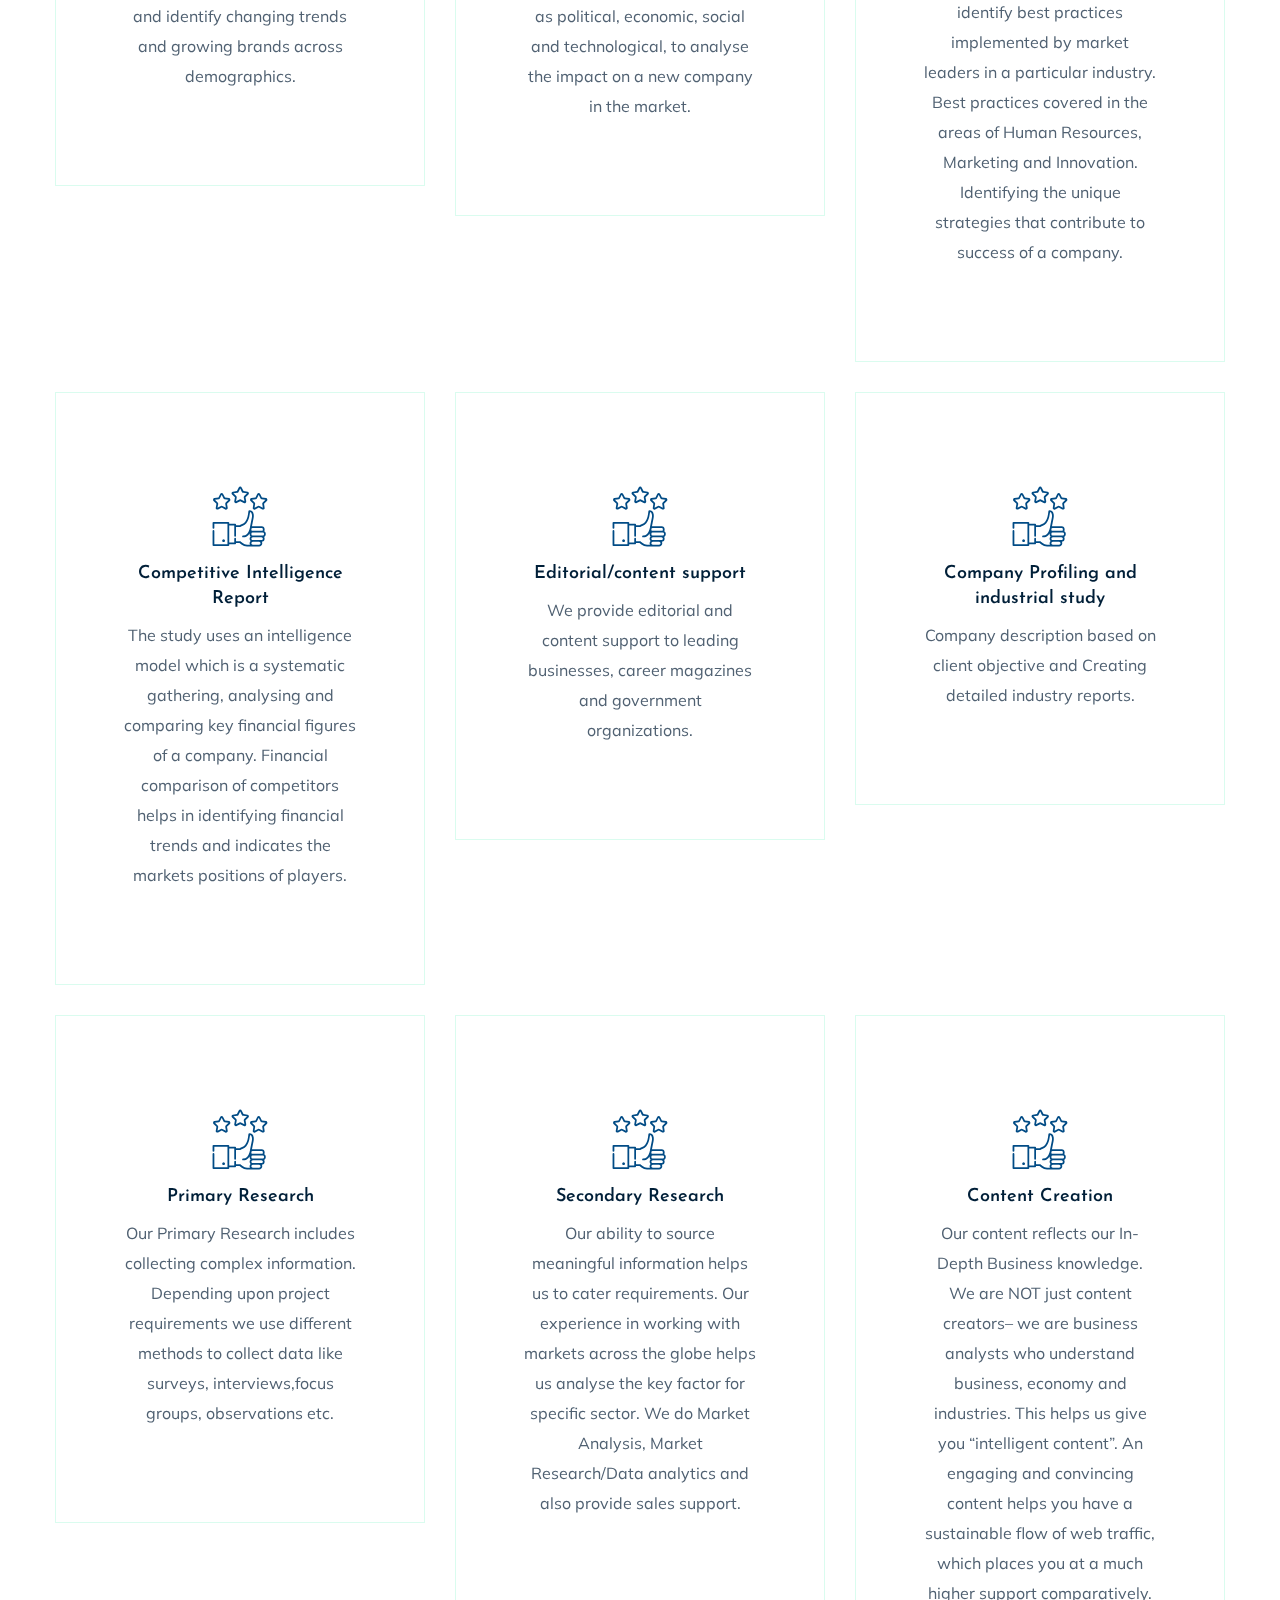
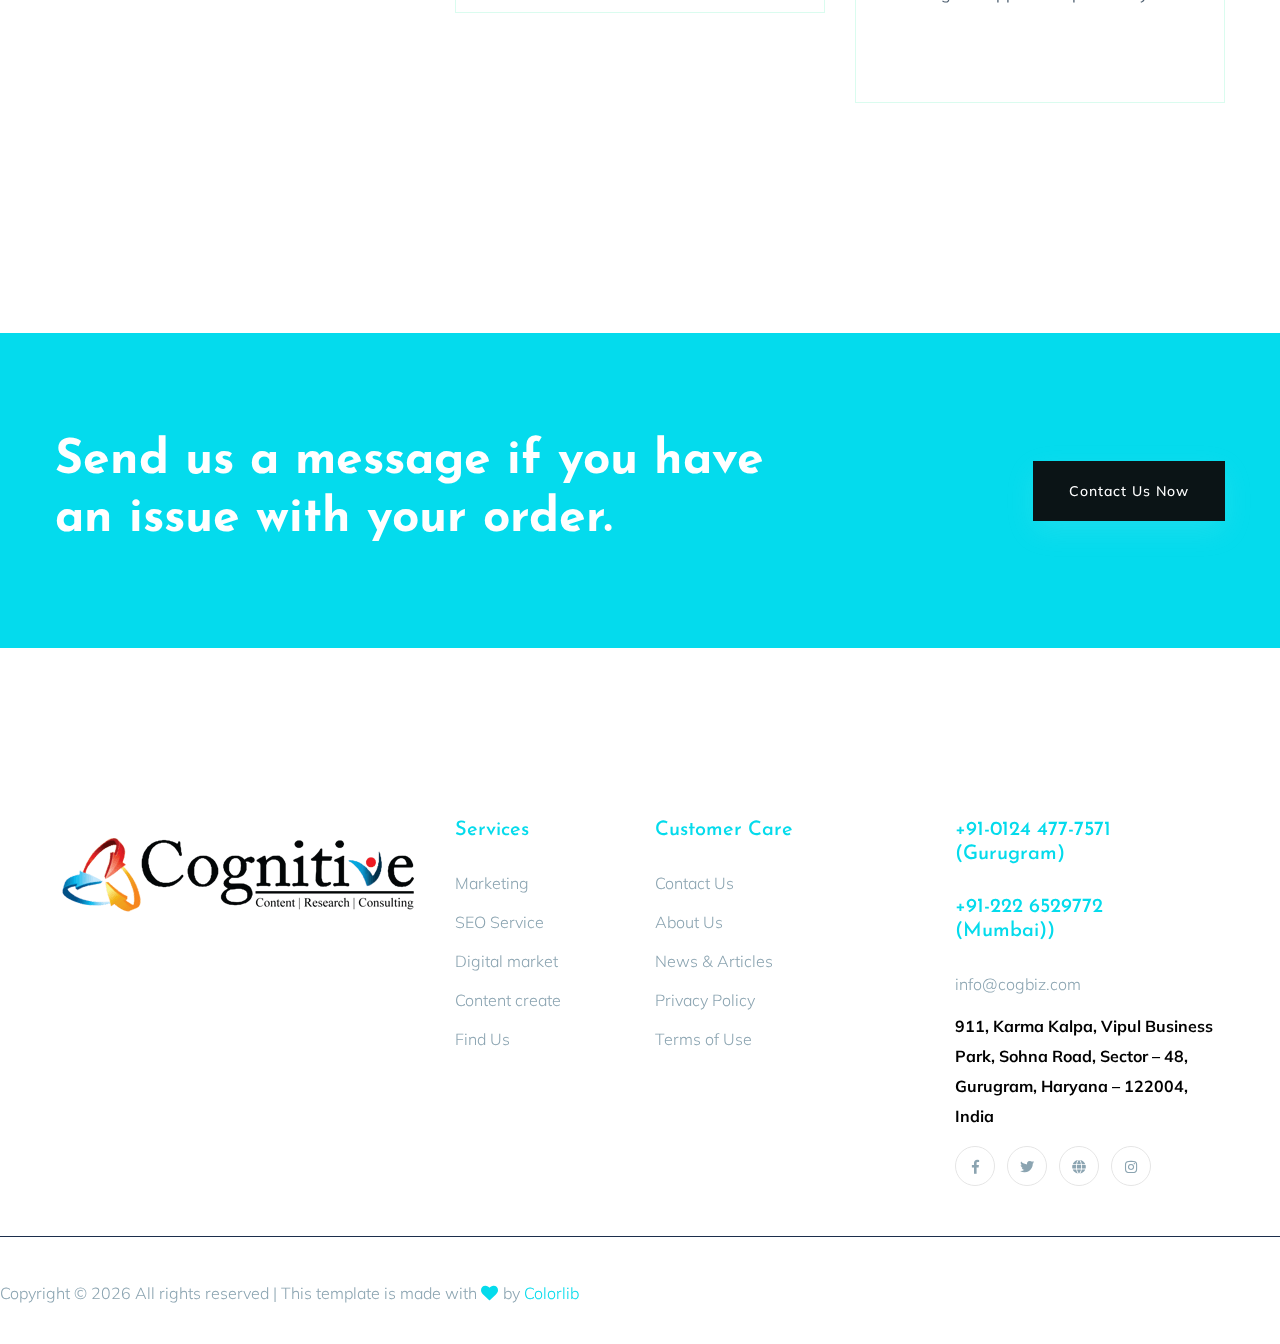
<file: services.html>
<!DOCTYPE html>
<html class="no-js" lang="zxx">
  <head>
    <meta charset="utf-8" />
    <meta http-equiv="x-ua-compatible" content="ie=edge" />
    <title>Services</title>
    <meta name="description" content="" />
    <meta name="viewport" content="width=device-width, initial-scale=1" />
    <link rel="manifest" href="site.webmanifest" />
    <link
      rel="shortcut icon"
      type="image/x-icon"
      href="assets/img/cognitive-favicon.png"
    />

    <!-- CSS here -->
    <link rel="stylesheet" href="assets/css/bootstrap.min.css" />
    <link rel="stylesheet" href="assets/css/owl.carousel.min.css" />
    <link rel="stylesheet" href="assets/css/slicknav.css" />
    <link rel="stylesheet" href="assets/css/flaticon.css" />
    <link rel="stylesheet" href="assets/css/animate.min.css" />
    <link rel="stylesheet" href="assets/css/magnific-popup.css" />
    <link rel="stylesheet" href="assets/css/fontawesome-all.min.css" />
    <link rel="stylesheet" href="assets/css/themify-icons.css" />
    <link rel="stylesheet" href="assets/css/slick.css" />
    <link rel="stylesheet" href="assets/css/nice-select.css" />
    <link rel="stylesheet" href="assets/css/style.css" />
  </head>

  <body>
    <!-- Preloader Start -->
    <div id="preloader-active">
      <div class="preloader d-flex align-items-center justify-content-center">
        <div class="preloader-inner position-relative">
          <div class="preloader-circle"></div>
          <div class="preloader-img pere-text">
            <img src="assets/img/logo/loder.jpg" alt="" />
          </div>
        </div>
      </div>
    </div>
    <!-- Preloader Start -->
    <header>
      <!-- Header Start -->
      <div
        style="background-color: white"
        class="header-area header_area header-transparent"
      >
        <div class="main-header">
          <div class="header-bottom header-sticky">
            <div class="container-fluid">
              <div class="row align-items-center">
                <!-- Logo -->
                <div class="col-xl-2 col-lg-1 col-md-1">
                  <div class="logo">
                    <a href="index.html"
                      ><img src="assets/img/logo/logo.png" alt=""
                    /></a>
                  </div>
                </div>
                <div class="col-xl-8 col-lg-8 col-md-8">
                  <!-- Main-menu -->
                  <div class="main-menu f-right d-none d-lg-block">
                    <nav>
                      <ul id="navigation">
                        <li><a href="index.html">Home</a></li>
                        <li><a href="about.html">About</a></li>
                        <li><a href="services.html">Services</a></li>
                        <li><a href="work.html">Works</a></li>
                        <li>
                          <a href="blog.html">Blog</a>
                          <ul class="submenu">
                            <li><a href="blog.html">Blog</a></li>
                            <li><a href="single-blog.html">Blog Details</a></li>
                          </ul>
                        </li>
                        <li>
                          <a href="#">Pages</a>
                          <ul class="submenu">
                            <li><a href="elements.html">Element</a></li>
                          </ul>
                        </li>
                        <li><a href="contact.html">Contact</a></li>
                      </ul>
                    </nav>
                  </div>
                </div>
                <div class="col-xl-2 col-lg-3 col-md-3">
                  <div class="header-right-btn f-right d-none d-lg-block">
                    <a href="#" class="btn header-btn">Contact Now</a>
                  </div>
                </div>
                <!-- Mobile Menu -->
                <div class="col-12">
                  <div class="mobile_menu d-block d-lg-none"></div>
                </div>
              </div>
            </div>
          </div>
        </div>
      </div>
      <!-- Header End -->
    </header>
    <main>
      <!-- Hero Area Start -->
      <div
        class="hero-area hero-height2 d-flex align-items-center"
        data-background="assets/img/hero/h2_hero.jpg"
      >
        <div class="container">
          <div class="row">
            <div class="col-xl-12">
              <div class="hero-cap text-center pt-50">
                <h2>Our Services</h2>
              </div>
            </div>
          </div>
        </div>
      </div>
      <!-- Hero Area End -->
      <!-- Our Services Start -->
      <div class="our-services section-padding2">
        <div class="container">
          <div class="row">
            <div class="col-lg-4 col-md-6 col-sm-6">
              <div class="single-services text-center mb-30">
                <div class="services-ion">
                  <span class="flaticon-experience"></span>
                </div>
                <div class="services-cap">
                  <h5>Business impact</h5>
                  <p>
                    Real-time, customized content development, supporting high
                    business impact decision-making. Multi-dimensional analysis
                    so one can “slice and dice”, i.e. segment the data for
                    better understanding.
                  </p>
                </div>
              </div>
            </div>
            <div class="col-lg-4 col-md-6 col-sm-6">
              <div class="single-services text-center mb-30">
                <div class="services-ion">
                  <span class="flaticon-pay"></span>
                </div>
                <div class="services-cap">
                  <h5>Decision making support</h5>
                  <p>
                    Using data to derive insights and perform competitive bench
                    marking. Targeted research to achieve a client-defined
                    output.
                  </p>
                </div>
              </div>
            </div>
            <div class="col-lg-4 col-md-6 col-sm-6">
              <div class="single-services text-center mb-30">
                <div class="services-ion">
                  <span class="flaticon-good"></span>
                </div>
                <div class="services-cap">
                  <h5>Efficiency enhancement</h5>
                  <p>
                    Basic information search for research inputs and content
                    development. Maintaining, Updating of Client’s Data,
                    basically once the content is created it’s our duty to
                    manage it.
                  </p>
                </div>
              </div>
            </div>
            <div class="col-lg-4 col-md-6 col-sm-6">
              <div class="single-services text-center mb-30">
                <div class="services-ion">
                  <span class="flaticon-experience"></span>
                </div>
                <div class="services-cap">
                  <h5>Consumer Demand Studies</h5>
                  <p>
                    Understanding the consumer demand for a speciﬁc category and
                    identify changing trends and growing brands across
                    demographics.
                  </p>
                </div>
              </div>
            </div>
            <div class="col-lg-4 col-md-6 col-sm-6">
              <div class="single-services text-center mb-30">
                <div class="services-ion">
                  <span class="flaticon-pay"></span>
                </div>
                <div class="services-cap">
                  <h5>Market Studies</h5>
                  <p>
                    We study the environment of the new market factors, such as
                    political, economic, social and technological, to analyse
                    the impact on a new company in the market.
                  </p>
                </div>
              </div>
            </div>
            <div class="col-lg-4 col-md-6 col-sm-6">
              <div class="single-services text-center mb-30">
                <div class="services-ion">
                  <span class="flaticon-good"></span>
                </div>
                <div class="services-cap">
                  <h5>Industry Best Practice Studies</h5>
                  <p>
                    Examine strategies and identify best practices implemented
                    by market leaders in a particular industry. Best practices
                    covered in the areas of Human Resources, Marketing and
                    Innovation. Identifying the unique strategies that
                    contribute to success of a company.
                  </p>
                </div>
              </div>
            </div>
            <div class="col-lg-4 col-md-6 col-sm-6">
              <div class="single-services text-center mb-30">
                <div class="services-ion">
                  <span class="flaticon-good"></span>
                </div>
                <div class="services-cap">
                  <h5>Competitive Intelligence Report</h5>
                  <p>
                    The study uses an intelligence model which is a systematic
                    gathering, analysing and comparing key ﬁnancial ﬁgures of a
                    company. Financial comparison of competitors helps in
                    identifying financial trends and indicates the markets
                    positions of players.
                  </p>
                </div>
              </div>
            </div>
            <div class="col-lg-4 col-md-6 col-sm-6">
              <div class="single-services text-center mb-30">
                <div class="services-ion">
                  <span class="flaticon-good"></span>
                </div>
                <div class="services-cap">
                  <h5>Editorial/content support</h5>
                  <p>
                    We provide editorial and content support to leading
                    businesses, career magazines and government organizations.
                  </p>
                </div>
              </div>
            </div>
            <div class="col-lg-4 col-md-6 col-sm-6">
              <div class="single-services text-center mb-30">
                <div class="services-ion">
                  <span class="flaticon-good"></span>
                </div>
                <div class="services-cap">
                  <h5>Company Proﬁling and industrial study</h5>
                  <p>
                    Company description based on client objective and Creating
                    detailed industry reports.
                  </p>
                </div>
              </div>
            </div>
            <div class="col-lg-4 col-md-6 col-sm-6">
              <div class="single-services text-center mb-30">
                <div class="services-ion">
                  <span class="flaticon-good"></span>
                </div>
                <div class="services-cap">
                  <h5>Primary Research</h5>
                  <p>
                    Our Primary Research includes collecting complex
                    information. Depending upon project requirements we use
                    different methods to collect data like surveys,
                    interviews,focus groups, observations etc.
                  </p>
                </div>
              </div>
            </div>
            <div class="col-lg-4 col-md-6 col-sm-6">
              <div class="single-services text-center mb-30">
                <div class="services-ion">
                  <span class="flaticon-good"></span>
                </div>
                <div class="services-cap">
                  <h5>Secondary Research</h5>
                  <p>
                    Our ability to source meaningful information helps us to
                    cater requirements. Our experience in working with markets
                    across the globe helps us analyse the key factor for
                    specific sector. We do Market Analysis, Market Research/Data
                    analytics and also provide sales support.
                  </p>
                </div>
              </div>
            </div>
            <div class="col-lg-4 col-md-6 col-sm-6">
              <div class="single-services text-center mb-30">
                <div class="services-ion">
                  <span class="flaticon-good"></span>
                </div>
                <div class="services-cap">
                  <h5>Content Creation</h5>
                  <p>
                    Our content reflects our In-Depth Business knowledge. We are
                    NOT just content creators– we are business analysts who
                    understand business, economy and industries. This helps us
                    give you “intelligent content”. An engaging and convincing
                    content helps you have a sustainable flow of web traffic,
                    which places you at a much higher support comparatively.
                  </p>
                </div>
              </div>
            </div>
          </div>
        </div>
      </div>
      <!-- Our Services End -->
      <!-- Want To Work Start -->
      <div class="wantToWork-area wantToWork-area2 w-padding2">
        <div class="container">
          <div class="row align-items-center justify-content-between">
            <div class="col-xl-8 col-lg-8 col-md-8">
              <div class="wantToWork-caption wantToWork-caption2">
                <h2>Send us a message if you have an issue with your order.</h2>
              </div>
            </div>
            <div class="col-xl-4 col-lg-4 col-md-4">
              <a href="#" class="btn btn-black f-right">contact us now</a>
            </div>
          </div>
        </div>
      </div>
      <!-- Want To Work End -->
    </main>
    <footer>
      <!-- Footer Start-->
      <div class="footer-area">
        <div class="container">
          <div class="footer-top footer-padding">
            <div class="row justify-content-between">
              <div class="col-xl-4 col-lg-4 col-md-4 col-sm-6">
                <div class="single-footer-caption mb-50">
                  <div class="single-footer-caption mb-30">
                    <!-- logo -->
                    <div class="footer-logo">
                      <a href="index.html"
                        ><img src="assets/img/logo/logo2_footer.png" alt=""
                      /></a>
                    </div>
                  </div>
                </div>
              </div>
              <div class="col-xl-2 col-lg-2 col-md-4 col-sm-6">
                <div class="single-footer-caption mb-50">
                  <div class="footer-tittle">
                    <h4>Services</h4>
                    <ul>
                      <li><a href="#">Marketing</a></li>
                      <li><a href="#"> SEO Service</a></li>
                      <li><a href="#">Digital market</a></li>
                      <li><a href="#">Content create</a></li>
                      <li><a href="#">Find Us</a></li>
                    </ul>
                  </div>
                </div>
              </div>
              <div class="col-xl-3 col-lg-3 col-md-4 col-sm-6">
                <div class="single-footer-caption mb-50">
                  <div class="footer-tittle">
                    <h4>Customer Care</h4>
                    <ul>
                      <li><a href="#">Contact Us</a></li>
                      <li><a href="#">About Us</a></li>
                      <li><a href="#">News & Articles</a></li>
                      <li><a href="#">Privacy Policy</a></li>
                      <li><a href="#"> Terms of Use</a></li>
                    </ul>
                  </div>
                </div>
              </div>
              <div class="col-xl-3 col-lg-3 col-md-4 col-sm-6">
                <div class="footer-tittle">
                  <h4>+91-0124 477-7571 (Gurugram)</h4>
                    <h4>+91-222 6529772 <br />(Mumbai))</h4>
                    <ul>
                      <li><a href="#">info@cogbiz.com</a></li>
                    </ul>
                    <p>
                      <b style="color: black">
                        911, Karma Kalpa, Vipul Business Park, Sohna Road,
                        Sector – 48, Gurugram, Haryana – 122004, India
                      </b>
                    </p>
                  </div>
                  <!-- footer social -->
                  <div class="footer-social">
                    <a href="#"><i class="fab fa-facebook-f"></i></a>
                    <a href="#"><i class="fab fa-twitter"></i></a>
                    <a href="#"><i class="fas fa-globe"></i></a>
                    <a href="#"><i class="fab fa-instagram"></i></a>
                  </div>
                </div>
              </div>
            </div>
          </div>
          <div class="footer-bottom">
            <div class="row">
              <div class="col-xl-12">
                <div class="footer-copy-right">
                  <p>
                    <!-- Link back to Colorlib can't be removed. Template is licensed under CC BY 3.0. -->
                    Copyright &copy;
                    <script>
                      document.write(new Date().getFullYear());
                    </script>
                    All rights reserved | This template is made with
                    <i class="fa fa-heart" aria-hidden="true"></i> by
                    <a href="https://colorlib.com" target="_blank">Colorlib</a>
                    <!-- Link back to Colorlib can't be removed. Template is licensed under CC BY 3.0. -->
                  </p>
                </div>
              </div>
            </div>
          </div>
        </div>
      </div>
      <!-- Footer End-->
    </footer>
    <!-- Scroll Up -->
    <div id="back-top">
      <a title="Go to Top" href="#"> <i class="fas fa-level-up-alt"></i></a>
    </div>

    <!-- JS here -->
    <!-- All JS Custom Plugins Link Here here -->
    <script src="./assets/js/vendor/modernizr-3.5.0.min.js"></script>
    <!-- Jquery, Popper, Bootstrap -->
    <script src="./assets/js/vendor/jquery-1.12.4.min.js"></script>
    <script src="./assets/js/popper.min.js"></script>
    <script src="./assets/js/bootstrap.min.js"></script>
    <!-- Jquery Mobile Menu -->
    <script src="./assets/js/jquery.slicknav.min.js"></script>

    <!-- Jquery Slick , Owl-Carousel Plugins -->
    <script src="./assets/js/owl.carousel.min.js"></script>
    <script src="./assets/js/slick.min.js"></script>
    <!-- One Page, Animated-HeadLin -->
    <script src="./assets/js/wow.min.js"></script>
    <script src="./assets/js/animated.headline.js"></script>
    <script src="./assets/js/jquery.magnific-popup.js"></script>

    <!-- Nice-select, sticky -->
    <script src="./assets/js/jquery.nice-select.min.js"></script>
    <script src="./assets/js/jquery.sticky.js"></script>

    <!-- contact js -->
    <script src="./assets/js/contact.js"></script>
    <script src="./assets/js/jquery.form.js"></script>
    <script src="./assets/js/jquery.validate.min.js"></script>
    <script src="./assets/js/mail-script.js"></script>
    <script src="./assets/js/jquery.ajaxchimp.min.js"></script>

    <!-- Jquery Plugins, main Jquery -->
    <script src="./assets/js/plugins.js"></script>
    <script src="./assets/js/main.js"></script>
  </body>
</html>
</file>
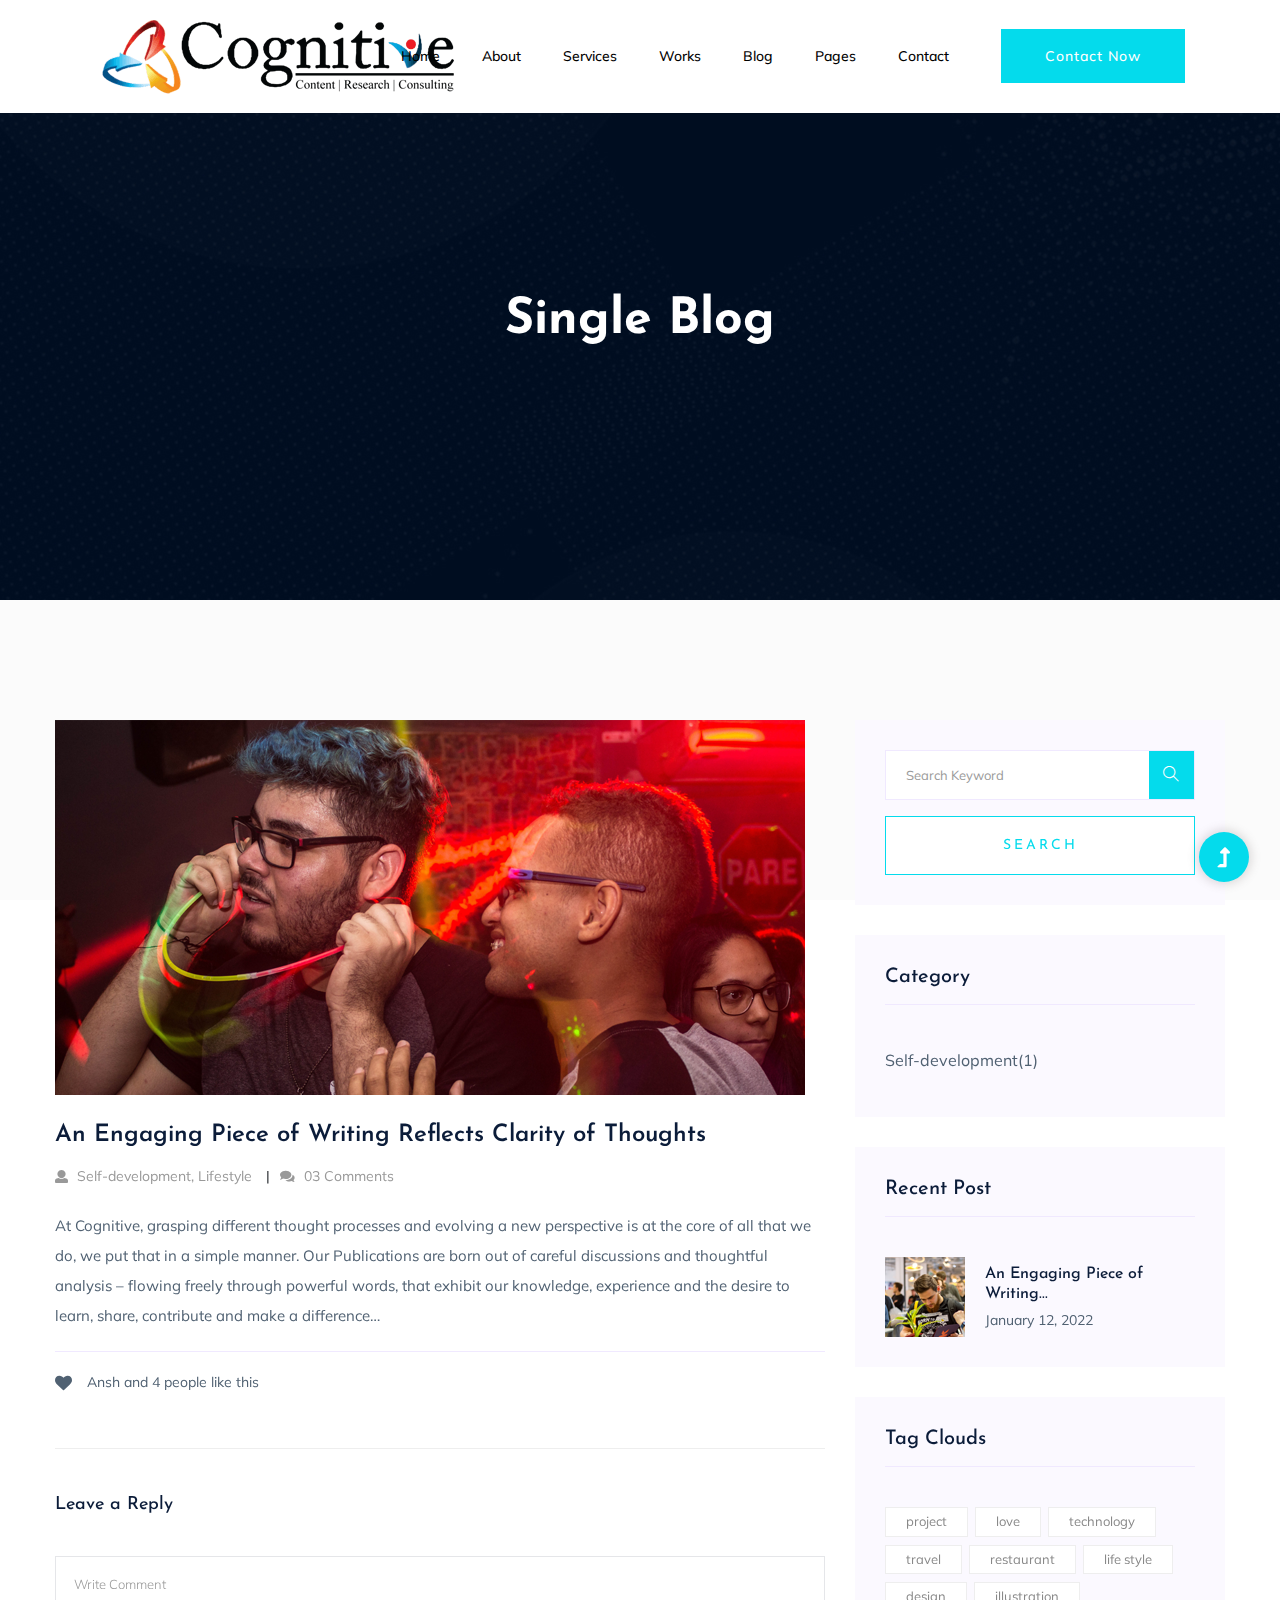
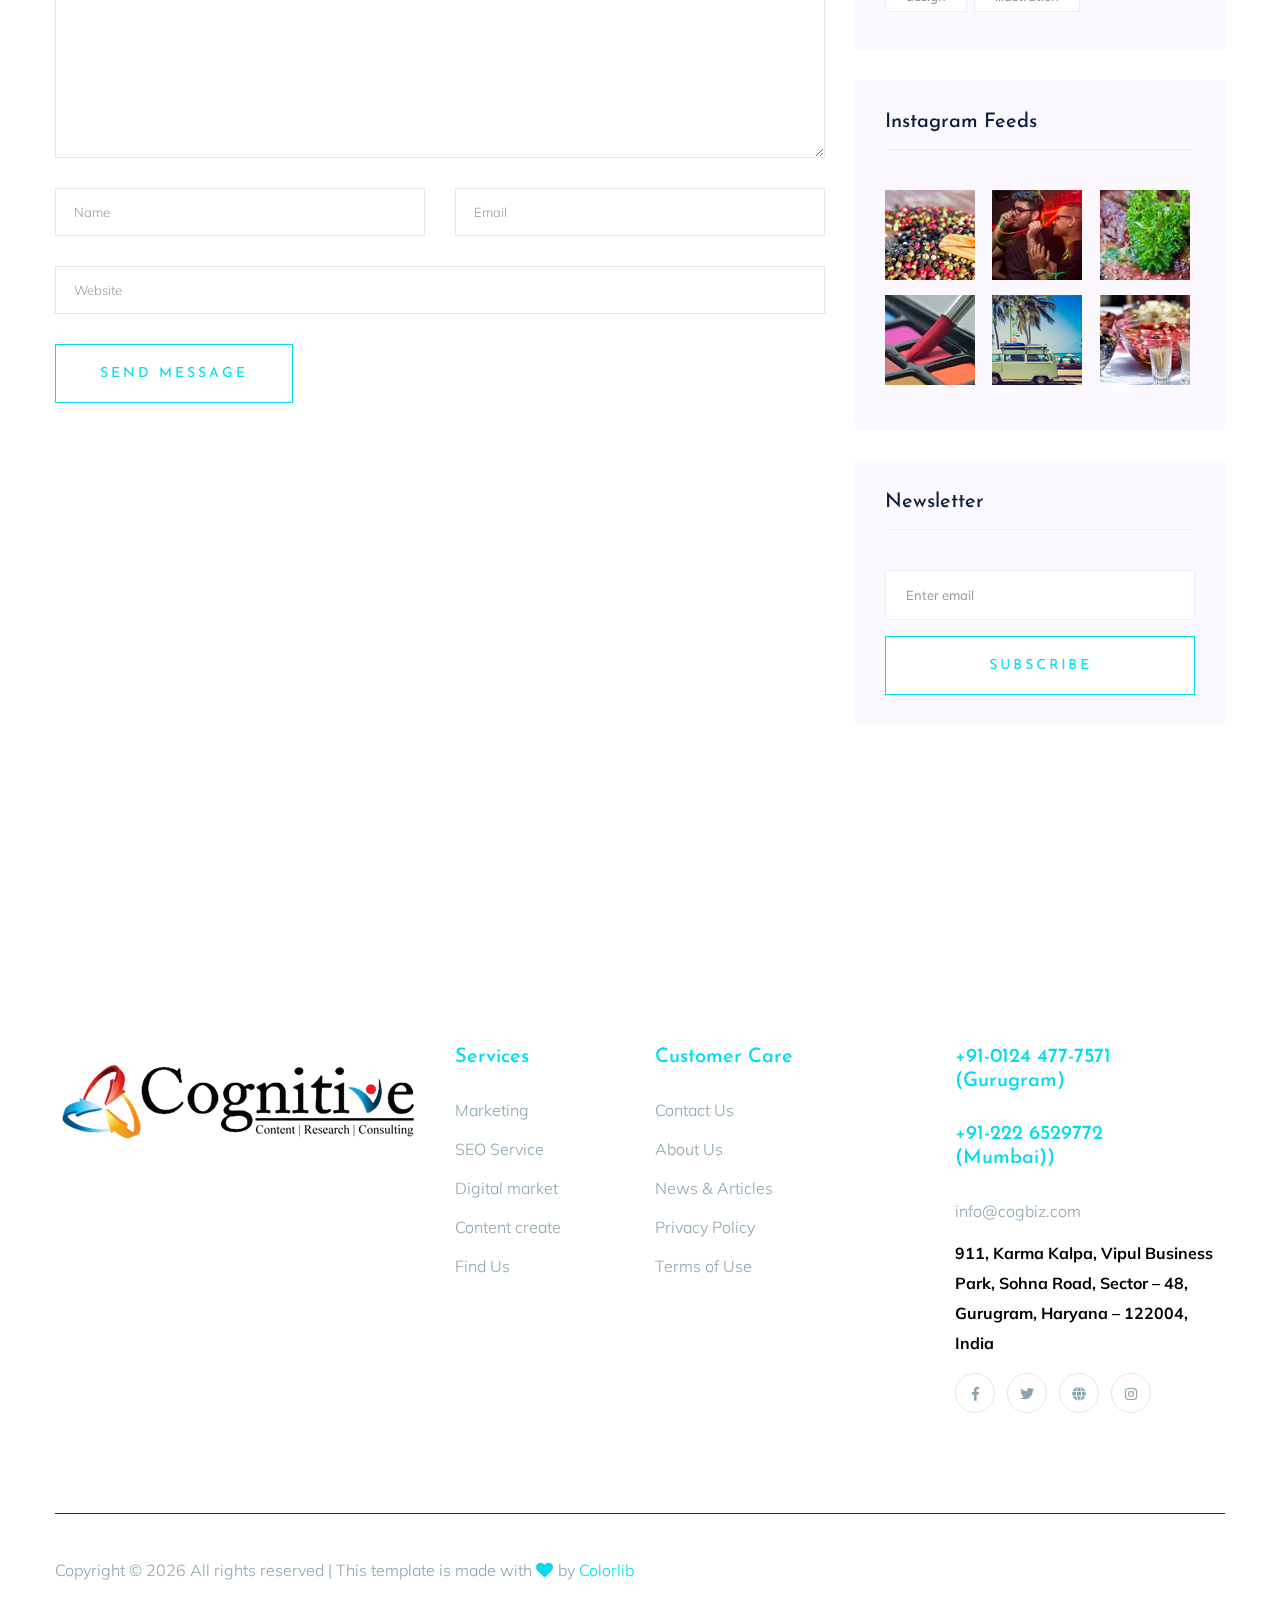
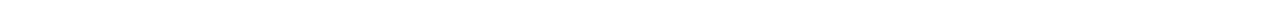
<file: single-blog.html>
<!DOCTYPE html>
<html class="no-js" lang="zxx">
  <head>
    <meta charset="utf-8" />
    <meta http-equiv="x-ua-compatible" content="ie=edge" />
    <title>Blog</title>
    <meta name="description" content="" />
    <meta name="viewport" content="width=device-width, initial-scale=1" />
    <link
      rel="shortcut icon"
      type="image/x-icon"
      href="assets/img/cognitive-favicon.png"
    />

    <!-- CSS here -->
    <link rel="stylesheet" href="assets/css/bootstrap.min.css" />
    <link rel="stylesheet" href="assets/css/owl.carousel.min.css" />
    <link rel="stylesheet" href="assets/css/slicknav.css" />
    <link rel="stylesheet" href="assets/css/animate.min.css" />
    <link rel="stylesheet" href="assets/css/magnific-popup.css" />
    <link rel="stylesheet" href="assets/css/fontawesome-all.min.css" />
    <link rel="stylesheet" href="assets/css/themify-icons.css" />
    <link rel="stylesheet" href="assets/css/slick.css" />
    <link rel="stylesheet" href="assets/css/nice-select.css" />
    <link rel="stylesheet" href="assets/css/style.css" />
  </head>

  <body>
    <!-- Preloader Start -->
    <div id="preloader-active">
      <div class="preloader d-flex align-items-center justify-content-center">
        <div class="preloader-inner position-relative">
          <div class="preloader-circle"></div>
          <div class="preloader-img pere-text">
            <img src="assets/img/logo/loder.jpg" alt="" />
          </div>
        </div>
      </div>
    </div>
    <!-- Preloader Start-->
    <header>
      <!-- Header Start -->
      <div
        style="background-color: white"
        class="header-area header_area header-transparent"
      >
        <div class="main-header">
          <div class="header-bottom header-sticky">
            <div class="container-fluid">
              <div class="row align-items-center">
                <!-- Logo -->
                <div class="col-xl-2 col-lg-1 col-md-1">
                  <div class="logo">
                    <a href="index.html"
                      ><img src="assets/img/logo/logo.png" alt=""
                    /></a>
                  </div>
                </div>
                <div class="col-xl-8 col-lg-8 col-md-8">
                  <!-- Main-menu -->
                  <div class="main-menu f-right d-none d-lg-block">
                    <nav>
                      <ul id="navigation">
                        <li><a href="index.html">Home</a></li>
                        <li><a href="about.html">About</a></li>
                        <li><a href="services.html">Services</a></li>
                        <li><a href="work.html">Works</a></li>
                        <li>
                          <a href="blog.html">Blog</a>
                          <ul class="submenu">
                            <li><a href="blog.html">Blog</a></li>
                            <li><a href="single-blog.html">Blog Details</a></li>
                          </ul>
                        </li>
                        <li>
                          <a href="#">Pages</a>
                          <ul class="submenu">
                            <li><a href="elements.html">Element</a></li>
                          </ul>
                        </li>
                        <li><a href="contact.html">Contact</a></li>
                      </ul>
                    </nav>
                  </div>
                </div>
                <div class="col-xl-2 col-lg-3 col-md-3">
                  <div class="header-right-btn f-right d-none d-lg-block">
                    <a href="#" class="btn header-btn">Contact Now</a>
                  </div>
                </div>
                <!-- Mobile Menu -->
                <div class="col-12">
                  <div class="mobile_menu d-block d-lg-none"></div>
                </div>
              </div>
            </div>
          </div>
        </div>
      </div>
      <!-- Header End -->
    </header>
    <main>
      <!-- Hero Area Start -->
      <div
        class="hero-area hero-height2 d-flex align-items-center"
        data-background="assets/img/hero/h2_hero.jpg"
      >
        <div class="container">
          <div class="row">
            <div class="col-xl-12">
              <div class="hero-cap text-center pt-50">
                <h2>Single Blog</h2>
              </div>
            </div>
          </div>
        </div>
      </div>
      <!-- Hero Area End -->
      <!--================Blog Area =================-->
      <section class="blog_area single-post-area section-padding">
        <div class="container">
          <div class="row">
            <div class="col-lg-8 posts-list">
              <div class="single-post">
                <div class="feature-img">
                  <img
                    class="img-fluid"
                    src="assets/img/blog/single_blog_1.png"
                    alt=""
                  />
                </div>
                <div class="blog_details">
                  <h2>
                    An Engaging Piece of Writing Reflects Clarity of Thoughts
                  </h2>
                  <ul class="blog-info-link mt-3 mb-4">
                    <li>
                      <a href="#"
                        ><i class="fa fa-user"></i> Self-development,
                        Lifestyle</a
                      >
                    </li>
                    <li>
                      <a href="#"><i class="fa fa-comments"></i> 03 Comments</a>
                    </li>
                  </ul>
                  <p class="excert">
                    At Cognitive, grasping different thought processes and
                    evolving a new perspective is at the core of all that we do,
                    we put that in a simple manner. Our Publications are born
                    out of careful discussions and thoughtful analysis – flowing
                    freely through powerful words, that exhibit our knowledge,
                    experience and the desire to learn, share, contribute and
                    make a difference…
                  </p>
                </div>
              </div>
              <div class="navigation-top">
                <div class="d-sm-flex justify-content-between text-center">
                  <p class="like-info">
                    <span class="align-middle"
                      ><i class="fa fa-heart"></i
                    ></span>
                    Ansh and 4 people like this
                  </p>
                  <div class="col-sm-4 text-center my-2 my-sm-0">
                    <!-- <p class="comment-count"><span class="align-middle"><i class="fa fa-comment"></i></span> 06 Comments</p> -->
                  </div>
                  <ul class="social-icons">
                    <li>
                      <a href="#"><i class="fa fa-facebook-f"></i></a>
                    </li>
                    <li>
                      <a href="#"><i class="fa fa-twitter"></i></a>
                    </li>
                    <li>
                      <a href="#"><i class="fa fa-dribbble"></i></a>
                    </li>
                    <li>
                      <a href="#"><i class="fa fa-behance"></i></a>
                    </li>
                  </ul>
                </div>
                <!--<div class="navigation-area">
                  <div class="row">
                    <div
                      class="col-lg-6 col-md-6 col-12 nav-left flex-row d-flex justify-content-start align-items-center"
                    >
                      <div class="thumb">
                        <a href="#">
                          <img
                            class="img-fluid"
                            src="assets/img/post/preview.png"
                            alt=""
                          />
                        </a>
                      </div>
                      <div class="arrow">
                        <a href="#">
                          <span class="lnr text-white ti-arrow-left"></span>
                        </a>
                      </div>
                      <!--<div class="detials">
                        <p>Prev Post</p>
                        <a href="#">
                          <h4>Space The Final Frontier</h4>
                        </a>
                      </div>
                    </div>
                    <div
                      class="col-lg-6 col-md-6 col-12 nav-right flex-row d-flex justify-content-end align-items-center"
                    >
                      <div class="detials">
                        <p>Next Post</p>
                        <a href="#">
                          <h4>Telescopes 101</h4>
                        </a>
                      </div>
                      <div class="arrow">
                        <a href="#">
                          <span class="lnr text-white ti-arrow-right"></span>
                        </a>
                      </div>
                      <div class="thumb">
                        <a href="#">
                          <img
                            class="img-fluid"
                            src="assets/img/post/next.png"
                            alt=""
                          />
                        </a>
                      </div>
                    </div>
                  </div>
                </div>-->
              </div>
              <!--<div class="blog-author">
                <div class="media align-items-center">
                  <img src="assets/img/blog/author.png" alt="" />
                  <div class="media-body">
                    <a href="#">
                      <h4>Harvard milan</h4>
                    </a>
                    <p>
                      Second divided from form fish beast made. Every of seas
                      all gathered use saying you're, he our dominion twon
                      Second divided from
                    </p>
                  </div>
                </div>
              </div>
              <div class="comments-area">
                <h4>05 Comments</h4>
                <div class="comment-list">
                  <div class="single-comment justify-content-between d-flex">
                    <div class="user justify-content-between d-flex">
                      <div class="thumb">
                        <img src="assets/img/comment/comment_1.png" alt="" />
                      </div>
                      <div class="desc">
                        <p class="comment">
                          Multiply sea night grass fourth day sea lesser rule
                          open subdue female fill which them Blessed, give fill
                          lesser bearing multiply sea night grass fourth day sea
                          lesser
                        </p>
                        <div class="d-flex justify-content-between">
                          <div class="d-flex align-items-center">
                            <h5>
                              <a href="#">Emilly Blunt</a>
                            </h5>
                            <p class="date">December 4, 2017 at 3:12 pm</p>
                          </div>
                          <div class="reply-btn">
                            <a href="#" class="btn-reply text-uppercase"
                              >reply</a
                            >
                          </div>
                        </div>
                      </div>
                    </div>
                  </div>
                </div>
                <div class="comment-list">
                  <div class="single-comment justify-content-between d-flex">
                    <div class="user justify-content-between d-flex">
                      <div class="thumb">
                        <img src="assets/img/comment/comment_2.png" alt="" />
                      </div>
                      <div class="desc">
                        <p class="comment">
                          Multiply sea night grass fourth day sea lesser rule
                          open subdue female fill which them Blessed, give fill
                          lesser bearing multiply sea night grass fourth day sea
                          lesser
                        </p>
                        <div class="d-flex justify-content-between">
                          <div class="d-flex align-items-center">
                            <h5>
                              <a href="#">Emilly Blunt</a>
                            </h5>
                            <p class="date">December 4, 2017 at 3:12 pm</p>
                          </div>
                          <div class="reply-btn">
                            <a href="#" class="btn-reply text-uppercase"
                              >reply</a
                            >
                          </div>
                        </div>
                      </div>
                    </div>
                  </div>
                </div>
                <div class="comment-list">
                  <div class="single-comment justify-content-between d-flex">
                    <div class="user justify-content-between d-flex">
                      <div class="thumb">
                        <img src="assets/img/comment/comment_3.png" alt="" />
                      </div>
                      <div class="desc">
                        <p class="comment">
                          Multiply sea night grass fourth day sea lesser rule
                          open subdue female fill which them Blessed, give fill
                          lesser bearing multiply sea night grass fourth day sea
                          lesser
                        </p>
                        <div class="d-flex justify-content-between">
                          <div class="d-flex align-items-center">
                            <h5>
                              <a href="#">Emilly Blunt</a>
                            </h5>
                            <p class="date">December 4, 2017 at 3:12 pm</p>
                          </div>
                          <div class="reply-btn">
                            <a href="#" class="btn-reply text-uppercase"
                              >reply</a
                            >
                          </div>
                        </div>
                      </div>
                    </div>
                  </div>
                </div>
              </div>-->
              <div class="comment-form">
                <h4>Leave a Reply</h4>
                <form
                  class="form-contact comment_form"
                  action="#"
                  id="commentForm"
                >
                  <div class="row">
                    <div class="col-12">
                      <div class="form-group">
                        <textarea
                          class="form-control w-100"
                          name="comment"
                          id="comment"
                          cols="30"
                          rows="9"
                          placeholder="Write Comment"
                        ></textarea>
                      </div>
                    </div>
                    <div class="col-sm-6">
                      <div class="form-group">
                        <input
                          class="form-control"
                          name="name"
                          id="name"
                          type="text"
                          placeholder="Name"
                        />
                      </div>
                    </div>
                    <div class="col-sm-6">
                      <div class="form-group">
                        <input
                          class="form-control"
                          name="email"
                          id="email"
                          type="email"
                          placeholder="Email"
                        />
                      </div>
                    </div>
                    <div class="col-12">
                      <div class="form-group">
                        <input
                          class="form-control"
                          name="website"
                          id="website"
                          type="text"
                          placeholder="Website"
                        />
                      </div>
                    </div>
                  </div>
                  <div class="form-group">
                    <button
                      type="submit"
                      class="button button-contactForm btn_1 boxed-btn"
                    >
                      Send Message
                    </button>
                  </div>
                </form>
              </div>
            </div>
            <div class="col-lg-4">
              <div class="blog_right_sidebar">
                <aside class="single_sidebar_widget search_widget">
                  <form action="#">
                    <div class="form-group">
                      <div class="input-group mb-3">
                        <input
                          type="text"
                          class="form-control"
                          placeholder="Search Keyword"
                          onfocus="this.placeholder = ''"
                          onblur="this.placeholder = 'Search Keyword'"
                        />
                        <div class="input-group-append">
                          <button class="btns" type="button">
                            <i class="ti-search"></i>
                          </button>
                        </div>
                      </div>
                    </div>
                    <button
                      class="button rounded-0 primary-bg text-white w-100 btn_1 boxed-btn"
                      type="submit"
                    >
                      Search
                    </button>
                  </form>
                </aside>
                <aside class="single_sidebar_widget post_category_widget">
                  <h4 class="widget_title">Category</h4>
                  <ul class="list cat-list">
                    <li>
                      <a href="#" class="d-flex">
                        <p>Self-development</p>
                        <p>(1)</p>
                      </a>
                    </li>
                    <!--<li>
                      <a href="#" class="d-flex">
                        <p>Travel news</p>
                        <p>(10)</p>
                      </a>
                    </li>
                    <li>
                      <a href="#" class="d-flex">
                        <p>Modern technology</p>
                        <p>(03)</p>
                      </a>
                    </li>
                    <li>
                      <a href="#" class="d-flex">
                        <p>Product</p>
                        <p>(11)</p>
                      </a>
                    </li>
                    <li>
                      <a href="#" class="d-flex">
                        <p>Inspiration</p>
                        <p>(21)</p>
                      </a>
                    </li>
                    <li>
                      <a href="#" class="d-flex">
                        <p>Health Care</p>
                        <p>(21)</p>
                      </a>
                    </li>-->
                  </ul>
                </aside>
                <aside class="single_sidebar_widget popular_post_widget">
                  <h3 class="widget_title">Recent Post</h3>
                  <div class="media post_item">
                    <img src="assets/img/post/post_1.png" alt="post" />
                    <div class="media-body">
                      <a href="single-blog.html">
                        <h3>An Engaging Piece of Writing...</h3>
                      </a>
                      <p>January 12, 2022</p>
                    </div>
                  </div>
                  <!--<div class="media post_item">
                    <img src="assets/img/post/post_2.png" alt="post" />
                    <div class="media-body">
                      <a href="single-blog.html">
                        <h3>The Amazing Hubble</h3>
                      </a>
                      <p>02 Hours ago</p>
                    </div>
                  </div>
                  <div class="media post_item">
                    <img src="assets/img/post/post_3.png" alt="post" />
                    <div class="media-body">
                      <a href="single-blog.html">
                        <h3>Astronomy Or Astrology</h3>
                      </a>
                      <p>03 Hours ago</p>
                    </div>
                  </div>
                  <div class="media post_item">
                    <img src="assets/img/post/post_4.png" alt="post" />
                    <div class="media-body">
                      <a href="single-blog.html">
                        <h3>Asteroids telescope</h3>
                      </a>
                      <p>01 Hours ago</p>
                    </div>
                  </div>-->
                </aside>
                <aside class="single_sidebar_widget tag_cloud_widget">
                  <h4 class="widget_title">Tag Clouds</h4>
                  <ul class="list">
                    <li>
                      <a href="#">project</a>
                    </li>
                    <li>
                      <a href="#">love</a>
                    </li>
                    <li>
                      <a href="#">technology</a>
                    </li>
                    <li>
                      <a href="#">travel</a>
                    </li>
                    <li>
                      <a href="#">restaurant</a>
                    </li>
                    <li>
                      <a href="#">life style</a>
                    </li>
                    <li>
                      <a href="#">design</a>
                    </li>
                    <li>
                      <a href="#">illustration</a>
                    </li>
                  </ul>
                </aside>
                <aside class="single_sidebar_widget instagram_feeds">
                  <h4 class="widget_title">Instagram Feeds</h4>
                  <ul class="instagram_row flex-wrap">
                    <li>
                      <a href="#">
                        <img
                          class="img-fluid"
                          src="assets/img/post/post_5.png"
                          alt=""
                        />
                      </a>
                    </li>
                    <li>
                      <a href="#">
                        <img
                          class="img-fluid"
                          src="assets/img/post/post_6.png"
                          alt=""
                        />
                      </a>
                    </li>
                    <li>
                      <a href="#">
                        <img
                          class="img-fluid"
                          src="assets/img/post/post_7.png"
                          alt=""
                        />
                      </a>
                    </li>
                    <li>
                      <a href="#">
                        <img
                          class="img-fluid"
                          src="assets/img/post/post_8.png"
                          alt=""
                        />
                      </a>
                    </li>
                    <li>
                      <a href="#">
                        <img
                          class="img-fluid"
                          src="assets/img/post/post_9.png"
                          alt=""
                        />
                      </a>
                    </li>
                    <li>
                      <a href="#">
                        <img
                          class="img-fluid"
                          src="assets/img/post/post_10.png"
                          alt=""
                        />
                      </a>
                    </li>
                  </ul>
                </aside>
                <aside class="single_sidebar_widget newsletter_widget">
                  <h4 class="widget_title">Newsletter</h4>
                  <form action="#">
                    <div class="form-group">
                      <input
                        type="email"
                        class="form-control"
                        onfocus="this.placeholder = ''"
                        onblur="this.placeholder = 'Enter email'"
                        placeholder="Enter email"
                        required
                      />
                    </div>
                    <button
                      class="button rounded-0 primary-bg text-white w-100 btn_1 boxed-btn"
                      type="submit"
                    >
                      Subscribe
                    </button>
                  </form>
                </aside>
              </div>
            </div>
          </div>
        </div>
      </section>
      <!--================ Blog Area end =================-->
    </main>
    <footer>
      <!-- Footer Start-->
      <div class="footer-area">
        <div class="container">
          <div class="footer-top footer-padding">
            <div class="row justify-content-between">
              <div class="col-xl-4 col-lg-4 col-md-4 col-sm-6">
                <div class="single-footer-caption mb-50">
                  <div class="single-footer-caption mb-30">
                    <!-- logo -->
                    <div class="footer-logo">
                      <a href="index.html"
                        ><img src="assets/img/logo/logo2_footer.png" alt=""
                      /></a>
                    </div>
                  </div>
                </div>
              </div>
              <div class="col-xl-2 col-lg-2 col-md-4 col-sm-6">
                <div class="single-footer-caption mb-50">
                  <div class="footer-tittle">
                    <h4>Services</h4>
                    <ul>
                      <li><a href="#">Marketing</a></li>
                      <li><a href="#"> SEO Service</a></li>
                      <li><a href="#">Digital market</a></li>
                      <li><a href="#">Content create</a></li>
                      <li><a href="#">Find Us</a></li>
                    </ul>
                  </div>
                </div>
              </div>
              <div class="col-xl-3 col-lg-3 col-md-4 col-sm-6">
                <div class="single-footer-caption mb-50">
                  <div class="footer-tittle">
                    <h4>Customer Care</h4>
                    <ul>
                      <li><a href="#">Contact Us</a></li>
                      <li><a href="#">About Us</a></li>
                      <li><a href="#">News & Articles</a></li>
                      <li><a href="#">Privacy Policy</a></li>
                      <li><a href="#"> Terms of Use</a></li>
                    </ul>
                  </div>
                </div>
              </div>
              <div class="col-xl-3 col-lg-3 col-md-4 col-sm-6">
                <div class="single-footer-caption mb-50">
                  <div class="footer-tittle">
                    <h4>+91-0124 477-7571 (Gurugram)</h4>
                    <h4>+91-222 6529772 <br />(Mumbai))</h4>
                    <ul>
                      <li><a href="#">info@cogbiz.com</a></li>
                    </ul>
                    <p>
                      <b style="color: black">
                        911, Karma Kalpa, Vipul Business Park, Sohna Road,
                        Sector – 48, Gurugram, Haryana – 122004, India
                      </b>
                    </p>
                  </div>
                  <!-- footer social -->
                  <div class="footer-social">
                    <a href="#"><i class="fab fa-facebook-f"></i></a>
                    <a href="#"><i class="fab fa-twitter"></i></a>
                    <a href="#"><i class="fas fa-globe"></i></a>
                    <a href="#"><i class="fab fa-instagram"></i></a>
                  </div>
                </div>
              </div>
            </div>
          </div>
          <div class="footer-bottom">
            <div class="row">
              <div class="col-xl-12">
                <div class="footer-copy-right">
                  <p>
                    <!-- Link back to Colorlib can't be removed. Template is licensed under CC BY 3.0. -->
                    Copyright &copy;
                    <script>
                      document.write(new Date().getFullYear());
                    </script>
                    All rights reserved | This template is made with
                    <i class="fa fa-heart" aria-hidden="true"></i> by
                    <a href="https://colorlib.com" target="_blank">Colorlib</a>
                    <!-- Link back to Colorlib can't be removed. Template is licensed under CC BY 3.0. -->
                  </p>
                </div>
              </div>
            </div>
          </div>
        </div>
      </div>
      <!-- Footer End-->
    </footer>
    <!-- Scroll Up -->
    <div id="back-top">
      <a title="Go to Top" href="#"> <i class="fas fa-level-up-alt"></i></a>
    </div>

    <!-- JS here -->
    <!-- All JS Custom Plugins Link Here here -->
    <script src="./assets/js/vendor/modernizr-3.5.0.min.js"></script>
    <!-- Jquery, Popper, Bootstrap -->
    <script src="./assets/js/vendor/jquery-1.12.4.min.js"></script>
    <script src="./assets/js/popper.min.js"></script>
    <script src="./assets/js/bootstrap.min.js"></script>
    <!-- Jquery Mobile Menu -->
    <script src="./assets/js/jquery.slicknav.min.js"></script>

    <!-- Jquery Slick , Owl-Carousel Plugins -->
    <script src="./assets/js/owl.carousel.min.js"></script>
    <script src="./assets/js/slick.min.js"></script>

    <!-- One Page, Animated-HeadLin -->
    <script src="./assets/js/wow.min.js"></script>
    <script src="./assets/js/animated.headline.js"></script>
    <script src="./assets/js/jquery.magnific-popup.js"></script>

    <!-- Nice-select, sticky -->
    <script src="./assets/js/jquery.nice-select.min.js"></script>
    <script src="./assets/js/jquery.sticky.js"></script>

    <!-- contact js -->
    <script src="./assets/js/contact.js"></script>
    <script src="./assets/js/jquery.form.js"></script>
    <script src="./assets/js/jquery.validate.min.js"></script>
    <script src="./assets/js/mail-script.js"></script>
    <script src="./assets/js/jquery.ajaxchimp.min.js"></script>

    <!-- Jquery Plugins, main Jquery -->
    <script src="./assets/js/plugins.js"></script>
    <script src="./assets/js/main.js"></script>
  </body>
</html>
</file>
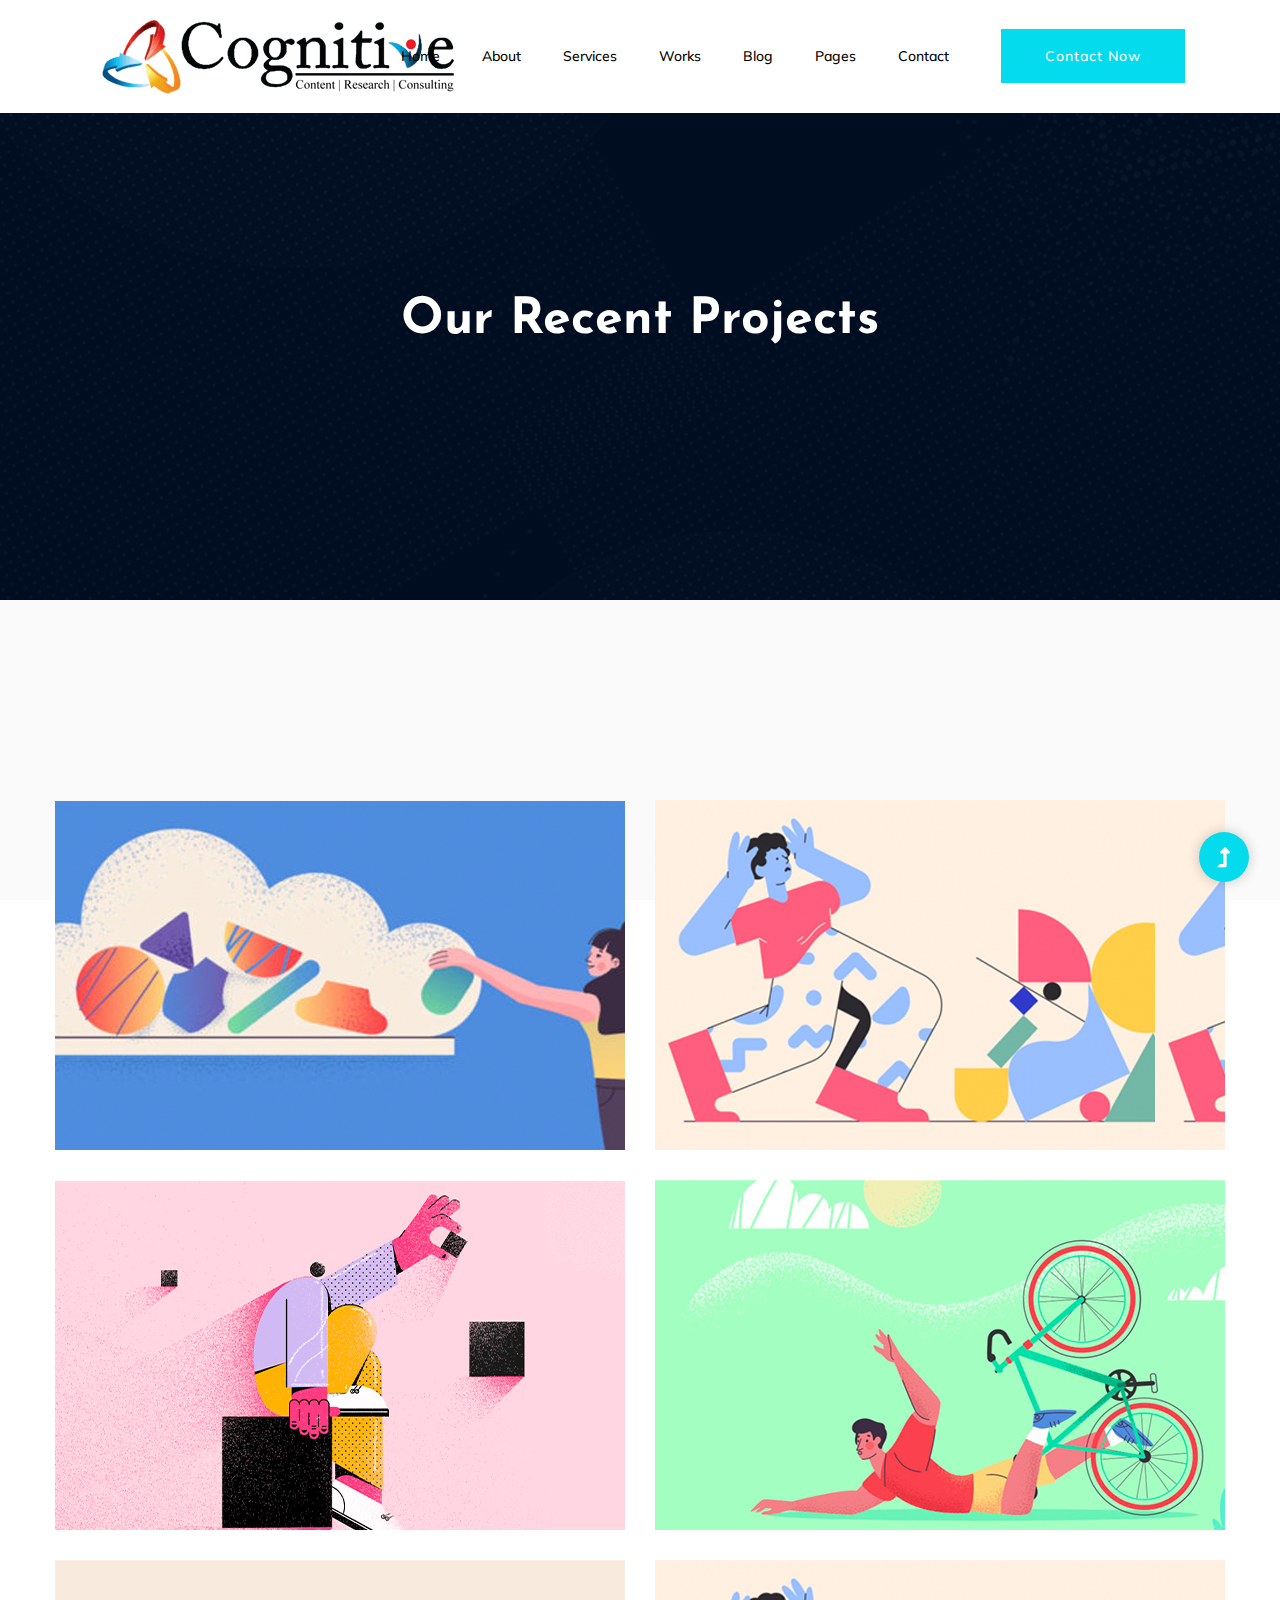
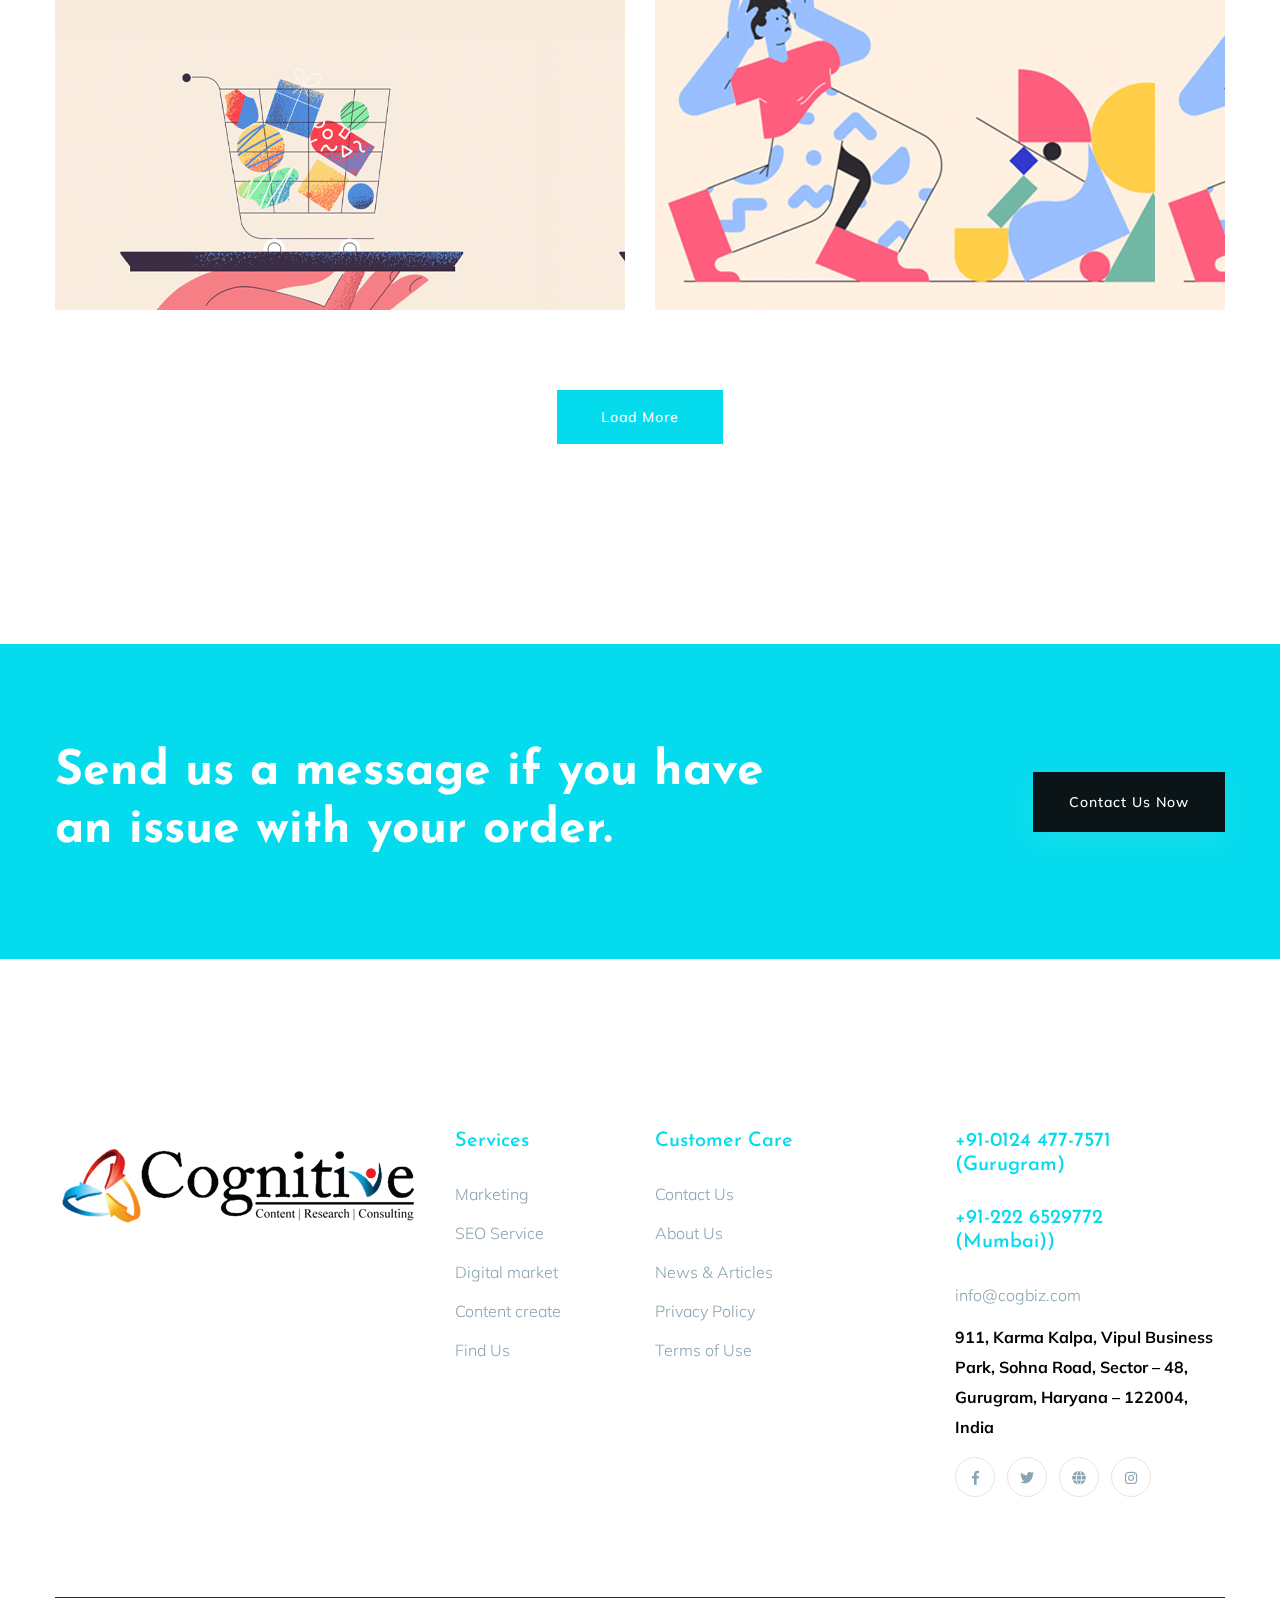
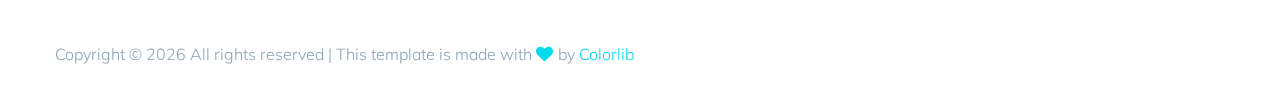
<file: work.html>
<!DOCTYPE html>
<html class="no-js" lang="zxx">
  <head>
    <meta charset="utf-8" />
    <meta http-equiv="x-ua-compatible" content="ie=edge" />
    <title>Work</title>
    <meta name="description" content="" />
    <meta name="viewport" content="width=device-width, initial-scale=1" />
    <link rel="manifest" href="site.webmanifest" />
    <link
      rel="shortcut icon"
      type="image/x-icon"
      href="assets/img/cognitive-favicon.png"
    />

    <!-- CSS here -->
    <link rel="stylesheet" href="assets/css/bootstrap.min.css" />
    <link rel="stylesheet" href="assets/css/owl.carousel.min.css" />
    <link rel="stylesheet" href="assets/css/slicknav.css" />
    <link rel="stylesheet" href="assets/css/flaticon.css" />
    <link rel="stylesheet" href="assets/css/animate.min.css" />
    <link rel="stylesheet" href="assets/css/magnific-popup.css" />
    <link rel="stylesheet" href="assets/css/fontawesome-all.min.css" />
    <link rel="stylesheet" href="assets/css/themify-icons.css" />
    <link rel="stylesheet" href="assets/css/slick.css" />
    <link rel="stylesheet" href="assets/css/nice-select.css" />
    <link rel="stylesheet" href="assets/css/style.css" />
  </head>

  <body>
    <!-- Preloader Start -->
    <div id="preloader-active">
      <div class="preloader d-flex align-items-center justify-content-center">
        <div class="preloader-inner position-relative">
          <div class="preloader-circle"></div>
          <div class="preloader-img pere-text">
            <img src="assets/img/logo/loder.jpg" alt="" />
          </div>
        </div>
      </div>
    </div>
    <!-- Preloader Start -->
    <header>
      <!-- Header Start -->
      <div
        style="background-color: white"
        class="header-area header_area header-transparent"
      >
        <div class="main-header">
          <div class="header-bottom header-sticky">
            <div class="container-fluid">
              <div class="row align-items-center">
                <!-- Logo -->
                <div class="col-xl-2 col-lg-1 col-md-1">
                  <div class="logo">
                    <a href="index.html"
                      ><img src="assets/img/logo/logo.png" alt=""
                    /></a>
                  </div>
                </div>
                <div class="col-xl-8 col-lg-8 col-md-8">
                  <!-- Main-menu -->
                  <div class="main-menu f-right d-none d-lg-block">
                    <nav>
                      <ul id="navigation">
                        <li><a href="index.html">Home</a></li>
                        <li><a href="about.html">About</a></li>
                        <li><a href="services.html">Services</a></li>
                        <li><a href="work.html">Works</a></li>
                        <li>
                          <a href="blog.html">Blog</a>
                          <ul class="submenu">
                            <li><a href="blog.html">Blog</a></li>
                            <li><a href="single-blog.html">Blog Details</a></li>
                          </ul>
                        </li>
                        <li>
                          <a href="#">Pages</a>
                          <ul class="submenu">
                            <li><a href="elements.html">Element</a></li>
                          </ul>
                        </li>
                        <li><a href="contact.html">Contact</a></li>
                      </ul>
                    </nav>
                  </div>
                </div>
                <div class="col-xl-2 col-lg-3 col-md-3">
                  <div class="header-right-btn f-right d-none d-lg-block">
                    <a href="#" class="btn header-btn">Contact Now</a>
                  </div>
                </div>
                <!-- Mobile Menu -->
                <div class="col-12">
                  <div class="mobile_menu d-block d-lg-none"></div>
                </div>
              </div>
            </div>
          </div>
        </div>
      </div>
      <!-- Header End -->
    </header>
    <main>
      <!-- Hero Area Start -->
      <div
        class="hero-area hero-height2 d-flex align-items-center"
        data-background="assets/img/hero/h2_hero.jpg"
      >
        <div class="container">
          <div class="row">
            <div class="col-xl-12">
              <div class="hero-cap text-center pt-50">
                <h2>Our Recent Projects</h2>
              </div>
            </div>
          </div>
        </div>
      </div>
      <!-- Hero Area End -->
      <!-- Project Gallery Start -->
      <div class="project-gallery-area section-padding2">
        <div class="container">
          <div class="row">
            <div class="col-lg-6 col-md-6 col-sm-6">
              <div class="portfolio-wrapper mb-30">
                <div
                  class="portfolio-thumb small-img"
                  style="
                    background-image: url(assets/img/gallery/project_list1.png);
                  "
                ></div>
                <!-- Popup img Link -->
                <div class="portfolio-content">
                  <a
                    href="assets/img/gallery/project_list1.png"
                    class="img-pop-up"
                    >View Project</a
                  >
                </div>
              </div>
            </div>
            <div class="col-lg-6 col-md-6 col-sm-6">
              <div class="portfolio-wrapper mb-30">
                <div
                  class="portfolio-thumb small-img"
                  style="
                    background-image: url(assets/img/gallery/project_list2.png);
                  "
                ></div>
                <!-- Popup img Link -->
                <div class="portfolio-content">
                  <a
                    href="assets/img/gallery/project_list2.png"
                    class="img-pop-up"
                    >View Project</a
                  >
                </div>
              </div>
            </div>
            <div class="col-lg-6 col-md-6 col-sm-6">
              <div class="portfolio-wrapper mb-30">
                <div
                  class="portfolio-thumb small-img"
                  style="
                    background-image: url(assets/img/gallery/project_list3.png);
                  "
                ></div>
                <!-- Popup img Link -->
                <div class="portfolio-content">
                  <a
                    href="assets/img/gallery/project_list3.png"
                    class="img-pop-up"
                    >View Project</a
                  >
                </div>
              </div>
            </div>
            <div class="col-lg-6 col-md-6 col-sm-6">
              <div class="portfolio-wrapper mb-30">
                <div
                  class="portfolio-thumb small-img"
                  style="
                    background-image: url(assets/img/gallery/project_list4.png);
                  "
                ></div>
                <!-- Popup img Link -->
                <div class="portfolio-content">
                  <a
                    href="assets/img/gallery/project_list4.png"
                    class="img-pop-up"
                    >View Project</a
                  >
                </div>
              </div>
            </div>
            <div class="col-lg-6 col-md-6 col-sm-6">
              <div class="portfolio-wrapper mb-30">
                <div
                  class="portfolio-thumb small-img"
                  style="
                    background-image: url(assets/img/gallery/project_list5.png);
                  "
                ></div>
                <!-- Popup img Link -->
                <div class="portfolio-content">
                  <a
                    href="assets/img/gallery/project_list5.png"
                    class="img-pop-up"
                    >View Project</a
                  >
                </div>
              </div>
            </div>
            <div class="col-lg-6 col-md-6 col-sm-6">
              <div class="portfolio-wrapper mb-30">
                <div
                  class="portfolio-thumb small-img"
                  style="
                    background-image: url(assets/img/gallery/project_list2.png);
                  "
                ></div>
                <!-- Popup img Link -->
                <div class="portfolio-content">
                  <a
                    href="assets/img/gallery/project_list2.png"
                    class="img-pop-up"
                    >View Project</a
                  >
                </div>
              </div>
            </div>
          </div>
          <div class="row justify-content-center">
            <div class="room-btn pt-50">
              <a href="services.html" class="btn">Load more</a>
            </div>
          </div>
        </div>
      </div>
      <!-- Project Gallery End -->

      <!-- Want To Work Start -->
      <div class="wantToWork-area wantToWork-area2 w-padding2">
        <div class="container">
          <div class="row align-items-center justify-content-between">
            <div class="col-xl-8 col-lg-8 col-md-8">
              <div class="wantToWork-caption wantToWork-caption2">
                <h2>Send us a message if you have an issue with your order.</h2>
              </div>
            </div>
            <div class="col-xl-4 col-lg-4 col-md-4">
              <a href="#" class="btn btn-black f-right">contact us now</a>
            </div>
          </div>
        </div>
      </div>
      <!-- Want To Work End -->
    </main>
    <footer>
      <!-- Footer Start-->
      <div class="footer-area">
        <div class="container">
          <div class="footer-top footer-padding">
            <div class="row justify-content-between">
              <div class="col-xl-4 col-lg-4 col-md-4 col-sm-6">
                <div class="single-footer-caption mb-50">
                  <div class="single-footer-caption mb-30">
                    <!-- logo -->
                    <div class="footer-logo">
                      <a href="index.html"
                        ><img src="assets/img/logo/logo2_footer.png" alt=""
                      /></a>
                    </div>
                  </div>
                </div>
              </div>
              <div class="col-xl-2 col-lg-2 col-md-4 col-sm-6">
                <div class="single-footer-caption mb-50">
                  <div class="footer-tittle">
                    <h4>Services</h4>
                    <ul>
                      <li><a href="#">Marketing</a></li>
                      <li><a href="#"> SEO Service</a></li>
                      <li><a href="#">Digital market</a></li>
                      <li><a href="#">Content create</a></li>
                      <li><a href="#">Find Us</a></li>
                    </ul>
                  </div>
                </div>
              </div>
              <div class="col-xl-3 col-lg-3 col-md-4 col-sm-6">
                <div class="single-footer-caption mb-50">
                  <div class="footer-tittle">
                    <h4>Customer Care</h4>
                    <ul>
                      <li><a href="#">Contact Us</a></li>
                      <li><a href="#">About Us</a></li>
                      <li><a href="#">News & Articles</a></li>
                      <li><a href="#">Privacy Policy</a></li>
                      <li><a href="#"> Terms of Use</a></li>
                    </ul>
                  </div>
                </div>
              </div>
              <div class="col-xl-3 col-lg-3 col-md-4 col-sm-6">
                <div class="single-footer-caption mb-50">
                  <div class="footer-tittle">
                    <h4>+91-0124 477-7571 (Gurugram)</h4>
                    <h4>+91-222 6529772 <br />(Mumbai))</h4>
                    <ul>
                      <li><a href="#">info@cogbiz.com</a></li>
                    </ul>
                    <p>
                      <b style="color: black">
                        911, Karma Kalpa, Vipul Business Park, Sohna Road,
                        Sector – 48, Gurugram, Haryana – 122004, India
                      </b>
                    </p>
                  </div>
                  <!-- footer social -->
                  <div class="footer-social">
                    <a href="#"><i class="fab fa-facebook-f"></i></a>
                    <a href="#"><i class="fab fa-twitter"></i></a>
                    <a href="#"><i class="fas fa-globe"></i></a>
                    <a href="#"><i class="fab fa-instagram"></i></a>
                  </div>
                </div>
              </div>
            </div>
          </div>
          <div class="footer-bottom">
            <div class="row">
              <div class="col-xl-12">
                <div class="footer-copy-right">
                  <p>
                    <!-- Link back to Colorlib can't be removed. Template is licensed under CC BY 3.0. -->
                    Copyright &copy;
                    <script>
                      document.write(new Date().getFullYear());
                    </script>
                    All rights reserved | This template is made with
                    <i class="fa fa-heart" aria-hidden="true"></i> by
                    <a href="https://colorlib.com" target="_blank">Colorlib</a>
                    <!-- Link back to Colorlib can't be removed. Template is licensed under CC BY 3.0. -->
                  </p>
                </div>
              </div>
            </div>
          </div>
        </div>
      </div>
      <!-- Footer End-->
    </footer>
    <!-- Scroll Up -->
    <div id="back-top">
      <a title="Go to Top" href="#"> <i class="fas fa-level-up-alt"></i></a>
    </div>

    <!-- JS here -->
    <!-- All JS Custom Plugins Link Here here -->
    <script src="./assets/js/vendor/modernizr-3.5.0.min.js"></script>
    <!-- Jquery, Popper, Bootstrap -->
    <script src="./assets/js/vendor/jquery-1.12.4.min.js"></script>
    <script src="./assets/js/popper.min.js"></script>
    <script src="./assets/js/bootstrap.min.js"></script>
    <!-- Jquery Mobile Menu -->
    <script src="./assets/js/jquery.slicknav.min.js"></script>

    <!-- Jquery Slick , Owl-Carousel Plugins -->
    <script src="./assets/js/owl.carousel.min.js"></script>
    <script src="./assets/js/slick.min.js"></script>
    <!-- One Page, Animated-HeadLin -->
    <script src="./assets/js/wow.min.js"></script>
    <script src="./assets/js/animated.headline.js"></script>
    <script src="./assets/js/jquery.magnific-popup.js"></script>

    <!-- Nice-select, sticky -->
    <script src="./assets/js/jquery.nice-select.min.js"></script>
    <script src="./assets/js/jquery.sticky.js"></script>

    <!-- contact js -->
    <script src="./assets/js/contact.js"></script>
    <script src="./assets/js/jquery.form.js"></script>
    <script src="./assets/js/jquery.validate.min.js"></script>
    <script src="./assets/js/mail-script.js"></script>
    <script src="./assets/js/jquery.ajaxchimp.min.js"></script>

    <!-- Jquery Plugins, main Jquery -->
    <script src="./assets/js/plugins.js"></script>
    <script src="./assets/js/main.js"></script>
  </body>
</html>
</file>
<file: assets/css/flaticon.css>
/*
  	Flaticon icon font: Flaticon
  	Creation date: 24/02/2020 10:25
  	*/

@font-face {
  font-family: "Flaticon";
  src: url("../fonts/Flaticon.eot");
  src: url("../fonts/Flaticon.eot?#iefix") format("embedded-opentype"),
       url("../fonts/Flaticon.woff2") format("woff2"),
       url("../fonts/Flaticon.woff") format("woff"),
       url("../fonts/Flaticon.ttf") format("truetype"),
       url("../fonts/Flaticon.svg#Flaticon") format("svg");
  font-weight: normal;
  font-style: normal;
}

@media screen and (-webkit-min-device-pixel-ratio:0) {
  @font-face {
    font-family: "Flaticon";
    src: url("../fonts/Flaticon.svg#Flaticon") format("svg");
  }
}

[class^="flaticon-"]:before, [class*=" flaticon-"]:before,
[class^="flaticon-"]:after, [class*=" flaticon-"]:after {   
  font-family: Flaticon;
font-style: normal;

}

.flaticon-tour:before { content: "\f100"; }
.flaticon-pay:before { content: "\f101"; }
.flaticon-experience:before { content: "\f102"; }
.flaticon-good:before { content: "\f103"; }
.flaticon-quote:before { content: "\f104"; }
.flaticon-arrow:before { content: "\f105"; }
</file>
<file: assets/css/themify-icons.css>
@font-face {
	font-family: 'themify';
	src:url('../fonts/themify.eot?-fvbane');


	src:url('../fonts/themify.eot?#iefix-fvbane') format('embedded-opentype'),
		url('../fonts/themify.woff?-fvbane') format('woff'),
		url('../fonts/themify.ttf?-fvbane') format('truetype'),
		url('../fonts/themify.svg?-fvbane#themify') format('svg');
	font-weight: normal;
	font-style: normal;
}

[class^="ti-"], [class*=" ti-"] {
	font-family: 'themify';
	speak: none;
	font-style: normal;
	font-weight: normal;
	font-variant: normal;
	text-transform: none;
	line-height: 1;

	/* Better Font Rendering =========== */
	-webkit-font-smoothing: antialiased;
	-moz-osx-font-smoothing: grayscale;
}

.ti-wand:before {
	content: "\e600";
}
.ti-volume:before {
	content: "\e601";
}
.ti-user:before {
	content: "\e602";
}
.ti-unlock:before {
	content: "\e603";
}
.ti-unlink:before {
	content: "\e604";
}
.ti-trash:before {
	content: "\e605";
}
.ti-thought:before {
	content: "\e606";
}
.ti-target:before {
	content: "\e607";
}
.ti-tag:before {
	content: "\e608";
}
.ti-tablet:before {
	content: "\e609";
}
.ti-star:before {
	content: "\e60a";
}
.ti-spray:before {
	content: "\e60b";
}
.ti-signal:before {
	content: "\e60c";
}
.ti-shopping-cart:before {
	content: "\e60d";
}
.ti-shopping-cart-full:before {
	content: "\e60e";
}
.ti-settings:before {
	content: "\e60f";
}
.ti-search:before {
	content: "\e610";
}
.ti-zoom-in:before {
	content: "\e611";
}
.ti-zoom-out:before {
	content: "\e612";
}
.ti-cut:before {
	content: "\e613";
}
.ti-ruler:before {
	content: "\e614";
}
.ti-ruler-pencil:before {
	content: "\e615";
}
.ti-ruler-alt:before {
	content: "\e616";
}
.ti-bookmark:before {
	content: "\e617";
}
.ti-bookmark-alt:before {
	content: "\e618";
}
.ti-reload:before {
	content: "\e619";
}
.ti-plus:before {
	content: "\e61a";
}
.ti-pin:before {
	content: "\e61b";
}
.ti-pencil:before {
	content: "\e61c";
}
.ti-pencil-alt:before {
	content: "\e61d";
}
.ti-paint-roller:before {
	content: "\e61e";
}
.ti-paint-bucket:before {
	content: "\e61f";
}
.ti-na:before {
	content: "\e620";
}
.ti-mobile:before {
	content: "\e621";
}
.ti-minus:before {
	content: "\e622";
}
.ti-medall:before {
	content: "\e623";
}
.ti-medall-alt:before {
	content: "\e624";
}
.ti-marker:before {
	content: "\e625";
}
.ti-marker-alt:before {
	content: "\e626";
}
.ti-arrow-up:before {
	content: "\e627";
}
.ti-arrow-right:before {
	content: "\e628";
}
.ti-arrow-left:before {
	content: "\e629";
}
.ti-arrow-down:before {
	content: "\e62a";
}
.ti-lock:before {
	content: "\e62b";
}
.ti-location-arrow:before {
	content: "\e62c";
}
.ti-link:before {
	content: "\e62d";
}
.ti-layout:before {
	content: "\e62e";
}
.ti-layers:before {
	content: "\e62f";
}
.ti-layers-alt:before {
	content: "\e630";
}
.ti-key:before {
	content: "\e631";
}
.ti-import:before {
	content: "\e632";
}
.ti-image:before {
	content: "\e633";
}
.ti-heart:before {
	content: "\e634";
}
.ti-heart-broken:before {
	content: "\e635";
}
.ti-hand-stop:before {
	content: "\e636";
}
.ti-hand-open:before {
	content: "\e637";
}
.ti-hand-drag:before {
	content: "\e638";
}
.ti-folder:before {
	content: "\e639";
}
.ti-flag:before {
	content: "\e63a";
}
.ti-flag-alt:before {
	content: "\e63b";
}
.ti-flag-alt-2:before {
	content: "\e63c";
}
.ti-eye:before {
	content: "\e63d";
}
.ti-export:before {
	content: "\e63e";
}
.ti-exchange-vertical:before {
	content: "\e63f";
}
.ti-desktop:before {
	content: "\e640";
}
.ti-cup:before {
	content: "\e641";
}
.ti-crown:before {
	content: "\e642";
}
.ti-comments:before {
	content: "\e643";
}
.ti-comment:before {
	content: "\e644";
}
.ti-comment-alt:before {
	content: "\e645";
}
.ti-close:before {
	content: "\e646";
}
.ti-clip:before {
	content: "\e647";
}
.ti-angle-up:before {
	content: "\e648";
}
.ti-angle-right:before {
	content: "\e649";
}
.ti-angle-left:before {
	content: "\e64a";
}
.ti-angle-down:before {
	content: "\e64b";
}
.ti-check:before {
	content: "\e64c";
}
.ti-check-box:before {
	content: "\e64d";
}
.ti-camera:before {
	content: "\e64e";
}
.ti-announcement:before {
	content: "\e64f";
}
.ti-brush:before {
	content: "\e650";
}
.ti-briefcase:before {
	content: "\e651";
}
.ti-bolt:before {
	content: "\e652";
}
.ti-bolt-alt:before {
	content: "\e653";
}
.ti-blackboard:before {
	content: "\e654";
}
.ti-bag:before {
	content: "\e655";
}
.ti-move:before {
	content: "\e656";
}
.ti-arrows-vertical:before {
	content: "\e657";
}
.ti-arrows-horizontal:before {
	content: "\e658";
}
.ti-fullscreen:before {
	content: "\e659";
}
.ti-arrow-top-right:before {
	content: "\e65a";
}
.ti-arrow-top-left:before {
	content: "\e65b";
}
.ti-arrow-circle-up:before {
	content: "\e65c";
}
.ti-arrow-circle-right:before {
	content: "\e65d";
}
.ti-arrow-circle-left:before {
	content: "\e65e";
}
.ti-arrow-circle-down:before {
	content: "\e65f";
}
.ti-angle-double-up:before {
	content: "\e660";
}
.ti-angle-double-right:before {
	content: "\e661";
}
.ti-angle-double-left:before {
	content: "\e662";
}
.ti-angle-double-down:before {
	content: "\e663";
}
.ti-zip:before {
	content: "\e664";
}
.ti-world:before {
	content: "\e665";
}
.ti-wheelchair:before {
	content: "\e666";
}
.ti-view-list:before {
	content: "\e667";
}
.ti-view-list-alt:before {
	content: "\e668";
}
.ti-view-grid:before {
	content: "\e669";
}
.ti-uppercase:before {
	content: "\e66a";
}
.ti-upload:before {
	content: "\e66b";
}
.ti-underline:before {
	content: "\e66c";
}
.ti-truck:before {
	content: "\e66d";
}
.ti-timer:before {
	content: "\e66e";
}
.ti-ticket:before {
	content: "\e66f";
}
.ti-thumb-up:before {
	content: "\e670";
}
.ti-thumb-down:before {
	content: "\e671";
}
.ti-text:before {
	content: "\e672";
}
.ti-stats-up:before {
	content: "\e673";
}
.ti-stats-down:before {
	content: "\e674";
}
.ti-split-v:before {
	content: "\e675";
}
.ti-split-h:before {
	content: "\e676";
}
.ti-smallcap:before {
	content: "\e677";
}
.ti-shine:before {
	content: "\e678";
}
.ti-shift-right:before {
	content: "\e679";
}
.ti-shift-left:before {
	content: "\e67a";
}
.ti-shield:before {
	content: "\e67b";
}
.ti-notepad:before {
	content: "\e67c";
}
.ti-server:before {
	content: "\e67d";
}
.ti-quote-right:before {
	content: "\e67e";
}
.ti-quote-left:before {
	content: "\e67f";
}
.ti-pulse:before {
	content: "\e680";
}
.ti-printer:before {
	content: "\e681";
}
.ti-power-off:before {
	content: "\e682";
}
.ti-plug:before {
	content: "\e683";
}
.ti-pie-chart:before {
	content: "\e684";
}
.ti-paragraph:before {
	content: "\e685";
}
.ti-panel:before {
	content: "\e686";
}
.ti-package:before {
	content: "\e687";
}
.ti-music:before {
	content: "\e688";
}
.ti-music-alt:before {
	content: "\e689";
}
.ti-mouse:before {
	content: "\e68a";
}
.ti-mouse-alt:before {
	content: "\e68b";
}
.ti-money:before {
	content: "\e68c";
}
.ti-microphone:before {
	content: "\e68d";
}
.ti-menu:before {
	content: "\e68e";
}
.ti-menu-alt:before {
	content: "\e68f";
}
.ti-map:before {
	content: "\e690";
}
.ti-map-alt:before {
	content: "\e691";
}
.ti-loop:before {
	content: "\e692";
}
.ti-location-pin:before {
	content: "\e693";
}
.ti-list:before {
	content: "\e694";
}
.ti-light-bulb:before {
	content: "\e695";
}
.ti-Italic:before {
	content: "\e696";
}
.ti-info:before {
	content: "\e697";
}
.ti-infinite:before {
	content: "\e698";
}
.ti-id-badge:before {
	content: "\e699";
}
.ti-hummer:before {
	content: "\e69a";
}
.ti-home:before {
	content: "\e69b";
}
.ti-help:before {
	content: "\e69c";
}
.ti-headphone:before {
	content: "\e69d";
}
.ti-harddrives:before {
	content: "\e69e";
}
.ti-harddrive:before {
	content: "\e69f";
}
.ti-gift:before {
	content: "\e6a0";
}
.ti-game:before {
	content: "\e6a1";
}
.ti-filter:before {
	content: "\e6a2";
}
.ti-files:before {
	content: "\e6a3";
}
.ti-file:before {
	content: "\e6a4";
}
.ti-eraser:before {
	content: "\e6a5";
}
.ti-envelope:before {
	content: "\e6a6";
}
.ti-download:before {
	content: "\e6a7";
}
.ti-direction:before {
	content: "\e6a8";
}
.ti-direction-alt:before {
	content: "\e6a9";
}
.ti-dashboard:before {
	content: "\e6aa";
}
.ti-control-stop:before {
	content: "\e6ab";
}
.ti-control-shuffle:before {
	content: "\e6ac";
}
.ti-control-play:before {
	content: "\e6ad";
}
.ti-control-pause:before {
	content: "\e6ae";
}
.ti-control-forward:before {
	content: "\e6af";
}
.ti-control-backward:before {
	content: "\e6b0";
}
.ti-cloud:before {
	content: "\e6b1";
}
.ti-cloud-up:before {
	content: "\e6b2";
}
.ti-cloud-down:before {
	content: "\e6b3";
}
.ti-clipboard:before {
	content: "\e6b4";
}
.ti-car:before {
	content: "\e6b5";
}
.ti-calendar:before {
	content: "\e6b6";
}
.ti-book:before {
	content: "\e6b7";
}
.ti-bell:before {
	content: "\e6b8";
}
.ti-basketball:before {
	content: "\e6b9";
}
.ti-bar-chart:before {
	content: "\e6ba";
}
.ti-bar-chart-alt:before {
	content: "\e6bb";
}
.ti-back-right:before {
	content: "\e6bc";
}
.ti-back-left:before {
	content: "\e6bd";
}
.ti-arrows-corner:before {
	content: "\e6be";
}
.ti-archive:before {
	content: "\e6bf";
}
.ti-anchor:before {
	content: "\e6c0";
}
.ti-align-right:before {
	content: "\e6c1";
}
.ti-align-left:before {
	content: "\e6c2";
}
.ti-align-justify:before {
	content: "\e6c3";
}
.ti-align-center:before {
	content: "\e6c4";
}
.ti-alert:before {
	content: "\e6c5";
}
.ti-alarm-clock:before {
	content: "\e6c6";
}
.ti-agenda:before {
	content: "\e6c7";
}
.ti-write:before {
	content: "\e6c8";
}
.ti-window:before {
	content: "\e6c9";
}
.ti-widgetized:before {
	content: "\e6ca";
}
.ti-widget:before {
	content: "\e6cb";
}
.ti-widget-alt:before {
	content: "\e6cc";
}
.ti-wallet:before {
	content: "\e6cd";
}
.ti-video-clapper:before {
	content: "\e6ce";
}
.ti-video-camera:before {
	content: "\e6cf";
}
.ti-vector:before {
	content: "\e6d0";
}
.ti-themify-logo:before {
	content: "\e6d1";
}
.ti-themify-favicon:before {
	content: "\e6d2";
}
.ti-themify-favicon-alt:before {
	content: "\e6d3";
}
.ti-support:before {
	content: "\e6d4";
}
.ti-stamp:before {
	content: "\e6d5";
}
.ti-split-v-alt:before {
	content: "\e6d6";
}
.ti-slice:before {
	content: "\e6d7";
}
.ti-shortcode:before {
	content: "\e6d8";
}
.ti-shift-right-alt:before {
	content: "\e6d9";
}
.ti-shift-left-alt:before {
	content: "\e6da";
}
.ti-ruler-alt-2:before {
	content: "\e6db";
}
.ti-receipt:before {
	content: "\e6dc";
}
.ti-pin2:before {
	content: "\e6dd";
}
.ti-pin-alt:before {
	content: "\e6de";
}
.ti-pencil-alt2:before {
	content: "\e6df";
}
.ti-palette:before {
	content: "\e6e0";
}
.ti-more:before {
	content: "\e6e1";
}
.ti-more-alt:before {
	content: "\e6e2";
}
.ti-microphone-alt:before {
	content: "\e6e3";
}
.ti-magnet:before {
	content: "\e6e4";
}
.ti-line-double:before {
	content: "\e6e5";
}
.ti-line-dotted:before {
	content: "\e6e6";
}
.ti-line-dashed:before {
	content: "\e6e7";
}
.ti-layout-width-full:before {
	content: "\e6e8";
}
.ti-layout-width-default:before {
	content: "\e6e9";
}
.ti-layout-width-default-alt:before {
	content: "\e6ea";
}
.ti-layout-tab:before {
	content: "\e6eb";
}
.ti-layout-tab-window:before {
	content: "\e6ec";
}
.ti-layout-tab-v:before {
	content: "\e6ed";
}
.ti-layout-tab-min:before {
	content: "\e6ee";
}
.ti-layout-slider:before {
	content: "\e6ef";
}
.ti-layout-slider-alt:before {
	content: "\e6f0";
}
.ti-layout-sidebar-right:before {
	content: "\e6f1";
}
.ti-layout-sidebar-none:before {
	content: "\e6f2";
}
.ti-layout-sidebar-left:before {
	content: "\e6f3";
}
.ti-layout-placeholder:before {
	content: "\e6f4";
}
.ti-layout-menu:before {
	content: "\e6f5";
}
.ti-layout-menu-v:before {
	content: "\e6f6";
}
.ti-layout-menu-separated:before {
	content: "\e6f7";
}
.ti-layout-menu-full:before {
	content: "\e6f8";
}
.ti-layout-media-right-alt:before {
	content: "\e6f9";
}
.ti-layout-media-right:before {
	content: "\e6fa";
}
.ti-layout-media-overlay:before {
	content: "\e6fb";
}
.ti-layout-media-overlay-alt:before {
	content: "\e6fc";
}
.ti-layout-media-overlay-alt-2:before {
	content: "\e6fd";
}
.ti-layout-media-left-alt:before {
	content: "\e6fe";
}
.ti-layout-media-left:before {
	content: "\e6ff";
}
.ti-layout-media-center-alt:before {
	content: "\e700";
}
.ti-layout-media-center:before {
	content: "\e701";
}
.ti-layout-list-thumb:before {
	content: "\e702";
}
.ti-layout-list-thumb-alt:before {
	content: "\e703";
}
.ti-layout-list-post:before {
	content: "\e704";
}
.ti-layout-list-large-image:before {
	content: "\e705";
}
.ti-layout-line-solid:before {
	content: "\e706";
}
.ti-layout-grid4:before {
	content: "\e707";
}
.ti-layout-grid3:before {
	content: "\e708";
}
.ti-layout-grid2:before {
	content: "\e709";
}
.ti-layout-grid2-thumb:before {
	content: "\e70a";
}
.ti-layout-cta-right:before {
	content: "\e70b";
}
.ti-layout-cta-left:before {
	content: "\e70c";
}
.ti-layout-cta-center:before {
	content: "\e70d";
}
.ti-layout-cta-btn-right:before {
	content: "\e70e";
}
.ti-layout-cta-btn-left:before {
	content: "\e70f";
}
.ti-layout-column4:before {
	content: "\e710";
}
.ti-layout-column3:before {
	content: "\e711";
}
.ti-layout-column2:before {
	content: "\e712";
}
.ti-layout-accordion-separated:before {
	content: "\e713";
}
.ti-layout-accordion-merged:before {
	content: "\e714";
}
.ti-layout-accordion-list:before {
	content: "\e715";
}
.ti-ink-pen:before {
	content: "\e716";
}
.ti-info-alt:before {
	content: "\e717";
}
.ti-help-alt:before {
	content: "\e718";
}
.ti-headphone-alt:before {
	content: "\e719";
}
.ti-hand-point-up:before {
	content: "\e71a";
}
.ti-hand-point-right:before {
	content: "\e71b";
}
.ti-hand-point-left:before {
	content: "\e71c";
}
.ti-hand-point-down:before {
	content: "\e71d";
}
.ti-gallery:before {
	content: "\e71e";
}
.ti-face-smile:before {
	content: "\e71f";
}
.ti-face-sad:before {
	content: "\e720";
}
.ti-credit-card:before {
	content: "\e721";
}
.ti-control-skip-forward:before {
	content: "\e722";
}
.ti-control-skip-backward:before {
	content: "\e723";
}
.ti-control-record:before {
	content: "\e724";
}
.ti-control-eject:before {
	content: "\e725";
}
.ti-comments-smiley:before {
	content: "\e726";
}
.ti-brush-alt:before {
	content: "\e727";
}
.ti-youtube:before {
	content: "\e728";
}
.ti-vimeo:before {
	content: "\e729";
}
.ti-twitter:before {
	content: "\e72a";
}
.ti-time:before {
	content: "\e72b";
}
.ti-tumblr:before {
	content: "\e72c";
}
.ti-skype:before {
	content: "\e72d";
}
.ti-share:before {
	content: "\e72e";
}
.ti-share-alt:before {
	content: "\e72f";
}
.ti-rocket:before {
	content: "\e730";
}
.ti-pinterest:before {
	content: "\e731";
}
.ti-new-window:before {
	content: "\e732";
}
.ti-microsoft:before {
	content: "\e733";
}
.ti-list-ol:before {
	content: "\e734";
}
.ti-linkedin:before {
	content: "\e735";
}
.ti-layout-sidebar-2:before {
	content: "\e736";
}
.ti-layout-grid4-alt:before {
	content: "\e737";
}
.ti-layout-grid3-alt:before {
	content: "\e738";
}
.ti-layout-grid2-alt:before {
	content: "\e739";
}
.ti-layout-column4-alt:before {
	content: "\e73a";
}
.ti-layout-column3-alt:before {
	content: "\e73b";
}
.ti-layout-column2-alt:before {
	content: "\e73c";
}
.ti-instagram:before {
	content: "\e73d";
}
.ti-google:before {
	content: "\e73e";
}
.ti-github:before {
	content: "\e73f";
}
.ti-flickr:before {
	content: "\e740";
}
.ti-facebook:before {
	content: "\e741";
}
.ti-dropbox:before {
	content: "\e742";
}
.ti-dribbble:before {
	content: "\e743";
}
.ti-apple:before {
	content: "\e744";
}
.ti-android:before {
	content: "\e745";
}
.ti-save:before {
	content: "\e746";
}
.ti-save-alt:before {
	content: "\e747";
}
.ti-yahoo:before {
	content: "\e748";
}
.ti-wordpress:before {
	content: "\e749";
}
.ti-vimeo-alt:before {
	content: "\e74a";
}
.ti-twitter-alt:before {
	content: "\e74b";
}
.ti-tumblr-alt:before {
	content: "\e74c";
}
.ti-trello:before {
	content: "\e74d";
}
.ti-stack-overflow:before {
	content: "\e74e";
}
.ti-soundcloud:before {
	content: "\e74f";
}
.ti-sharethis:before {
	content: "\e750";
}
.ti-sharethis-alt:before {
	content: "\e751";
}
.ti-reddit:before {
	content: "\e752";
}
.ti-pinterest-alt:before {
	content: "\e753";
}
.ti-microsoft-alt:before {
	content: "\e754";
}
.ti-linux:before {
	content: "\e755";
}
.ti-jsfiddle:before {
	content: "\e756";
}
.ti-joomla:before {
	content: "\e757";
}
.ti-html5:before {
	content: "\e758";
}
.ti-flickr-alt:before {
	content: "\e759";
}
.ti-email:before {
	content: "\e75a";
}
.ti-drupal:before {
	content: "\e75b";
}
.ti-dropbox-alt:before {
	content: "\e75c";
}
.ti-css3:before {
	content: "\e75d";
}
.ti-rss:before {
	content: "\e75e";
}
.ti-rss-alt:before {
	content: "\e75f";
}
</file>
<file: assets/css/nice-select.css>
.nice-select {
  -webkit-tap-highlight-color: transparent;
  color: #9d9d9d;
  background-color: #fff;
  border-radius: 5px;
	border: solid 1px #dca73a;
  box-sizing: border-box;
  clear: both;
  cursor: pointer;
  display: block;
  float: left;
  font-family: inherit;
  font-size: 16px;
  font-weight: normal;
  height: 52px;
  line-height: 47px;
  outline: none;
  padding-left: 21px;
  padding-right: 54px;
  position: relative;
  text-align: left !important;
  -webkit-transition: all 0.2s ease-in-out;
  transition: all 0.2s ease-in-out;
  -webkit-user-select: none;
     -moz-user-select: none;
      -ms-user-select: none;
          user-select: none;
  white-space: nowrap;
  width: auto; 

}
  .nice-select:hover {
    border-color: #dbdbdb; 
  
  }
  .nice-select:active, .nice-select.open, .nice-select:focus {
    border-color: #dca73a; 
  }
  .nice-select::after {
    border-bottom: 2px solid #999;
    border-right: 2px solid #999;
    content: '';
    display: block;
    height: 5px;
    margin-top: -4px;
    pointer-events: none;
    position: absolute;
    right: 22px;
    top: 50%;
    /* -webkit-transform-origin: 66% 66%;
    -ms-transform-origin: 66% 66%;
    transform-origin: 66% 66%;
    -webkit-transform: rotate(45deg);
    -ms-transform: rotate(45deg); */
    /* transform: rotate(45deg);
    -webkit-transition: all 0.15s ease-in-out; */
    transition: all 0.15s ease-in-out;
    width: 5px;
  }
  .nice-select.open:after {

    content: "\e648";
    font-family: 'themify';
    font-size: 12px;

/* 
    -webkit-transform: rotate(-135deg);
        -ms-transform: rotate(-135deg);
            transform: rotate(-135deg);  */
          }
  .nice-select.open .list {
    opacity: 1;
    pointer-events: auto;
    /* -webkit-transform: scale(1) translateY(0);
        -ms-transform: scale(1) translateY(0);
            transform: scale(1) translateY(0);  */
          }
  .nice-select.disabled {
    border-color: #ededed;
    color: #999;
    pointer-events: none; }
    .nice-select.disabled:after {
      border-color: #cccccc; }
  .nice-select.wide {
    width: 100%; }
    .nice-select.wide .list {
      left: 0 !important;
      right: 0 !important; }
  .nice-select.right {
    float: right; }
    .nice-select.right .list {
      left: auto;
      right: 0; }
  .nice-select.small {
    font-size: 12px;
    height: 36px;
    line-height: 34px; }
    .nice-select.small:after {
      height: 4px;
      width: 4px; }
    .nice-select.small .option {
      line-height: 34px;
      min-height: 34px; }
      .nice-select .list {
        background-color: #fff;
        border-radius: 5px;
        box-shadow: 0 0 0 1px rgba(68, 68, 68, 0.11);
        box-sizing: border-box;
        margin-top: 4px;
        opacity: 0;
        overflow: hidden;
        padding: 0;
        pointer-events: none;
        position: absolute;
        top: 100%;
        left: 0;
        -webkit-transform-origin: 50% 0;
        -ms-transform-origin: 50% 0;
        transform-origin: 50% 0;
        -webkit-transform: scale(0) translateY(01);
        -ms-transform: scale(0) translateY(01);
        transform: scale(0) translateY(01);
        -webkit-transition: all 0.2s cubic-bezier(0.5, 0, 0, 1.25), opacity 0.15s ease-out;
        transition: all 0.2s cubic-bezier(0.5, 0, 0, 1.25), opacity 0.15s ease-out;
        z-index: 9;
      }
    .nice-select .list:hover .option:not(:hover) {
      background-color: transparent !important; }
  .nice-select .option {
    cursor: pointer;
    font-weight: 400;
    line-height: 40px;
    list-style: none;
    min-height: 40px;
    outline: none;
    padding-left: 18px;
    padding-right: 29px;
    text-align: left;
    -webkit-transition: all 0.2s;
    transition: all 0.2s; }
    .nice-select .option:hover, .nice-select .option.focus, .nice-select .option.selected.focus {
      background-color: #f6f6f6; }
    .nice-select .option.selected {
      font-weight: bold; }
    .nice-select .option.disabled {
      background-color: transparent;
      color: #999;
      cursor: default; }

.no-csspointerevents .nice-select .list {
  display: none; }

.no-csspointerevents .nice-select.open .list {
  display: block; }
</file>
<file: assets/css/style.css>
@import url("https://fonts.googleapis.com/css?family=Josefin+Sans:200,300,400,500,600,700|Muli:200,300,400,500,600,700,800,900&display=swap");
.white-bg {
  background: #ffffff;
}
.gray-bg {
  background: #f5f5f5;
}
.gray-bg {
  background: #f7f7fd;
}
.white-bg {
  background: #fff;
}
.black-bg {
  background: #16161a;
}
.theme-bg {
  background: #04dbec;
}
.brand-bg {
  background: #f1f4fa;
}
.testimonial-bg {
  background: #f9fafc;
}
.white-color {
  color: #fff;
}
.black-color {
  color: #16161a;
}
.theme-color {
  color: #04dbec;
}
.boxed-btn {
  background: #fff;
  color: #04dbec !important;
  display: inline-block;
  padding: 18px 44px;
  font-family: "Josefin Sans", sans-serif;
  font-size: 14px;
  font-weight: 400;
  border: 0;
  border: 1px solid #04dbec;
  letter-spacing: 3px;
  text-align: center;
  color: #04dbec;
  text-transform: uppercase;
  cursor: pointer;
}
.boxed-btn:hover {
  background: #04dbec;
  color: #fff !important;
  border: 1px solid #04dbec;
}
.boxed-btn:focus {
  outline: none;
}
.boxed-btn.large-width {
  width: 220px;
}
[data-overlay] {
  position: relative;
  background-size: cover;
  background-repeat: no-repeat;
  background-position: center center;
}
[data-overlay]::before {
  position: absolute;
  left: 0;
  top: 0;
  right: 0;
  bottom: 0;
  content: "";
}
[data-opacity="1"]::before {
  opacity: 0.1;
}
[data-opacity="2"]::before {
  opacity: 0.2;
}
[data-opacity="3"]::before {
  opacity: 0.3;
}
[data-opacity="4"]::before {
  opacity: 0.4;
}
[data-opacity="5"]::before {
  opacity: 0.5;
}
[data-opacity="6"]::before {
  opacity: 0.6;
}
[data-opacity="7"]::before {
  opacity: 0.7;
}
[data-opacity="8"]::before {
  opacity: 0.8;
}
[data-opacity="9"]::before {
  opacity: 0.9;
}
body {
  font-family: "Muli", sans-serif;
  font-weight: normal;
  font-style: normal;
}
h1,
h2,
h3,
h4,
h5,
h6 {
  font-family: "Josefin Sans", sans-serif;
  color: #0b1c39;
  margin-top: 0px;
  font-style: normal;
  font-weight: 500;
  text-transform: normal;
}
p {
  font-family: "Muli", sans-serif;
  color: #506172;
  font-size: 16px;
  line-height: 30px;
  margin-bottom: 15px;
  font-weight: normal;
}
.bg-img-1 {
  background-image: url(../img/slider/slider-img-1.jpg);
}
.bg-img-2 {
  background-image: url(../img/background-img/bg-img-2.jpg);
}
.cta-bg-1 {
  background-image: url(../img/background-img/bg-img-3.jpg);
}
.img {
  max-width: 100%;
  -webkit-transition: all 0.3s ease-out 0s;
  -moz-transition: all 0.3s ease-out 0s;
  -ms-transition: all 0.3s ease-out 0s;
  -o-transition: all 0.3s ease-out 0s;
  transition: all 0.3s ease-out 0s;
}
.f-left {
  float: left;
}
.f-right {
  float: right;
}
.fix {
  overflow: hidden;
}
.clear {
  clear: both;
}
a,
.button {
  -webkit-transition: all 0.3s ease-out 0s;
  -moz-transition: all 0.3s ease-out 0s;
  -ms-transition: all 0.3s ease-out 0s;
  -o-transition: all 0.3s ease-out 0s;
  transition: all 0.3s ease-out 0s;
}
a:focus,
.button:focus {
  text-decoration: none;
  outline: none;
}
a {
  color: #635c5c;
}
a:hover {
  color: #fff;
}
a:focus,
a:hover,
.portfolio-cat a:hover,
.footer -menu li a:hover {
  text-decoration: none;
}
a,
button {
  color: #fff;
  outline: medium none;
}
button:focus,
input:focus,
input:focus,
textarea,
textarea:focus {
  outline: 0;
}
.uppercase {
  text-transform: uppercase;
}
input:focus::-moz-placeholder {
  opacity: 0;
  -webkit-transition: 0.4s;
  -o-transition: 0.4s;
  transition: 0.4s;
}
.capitalize {
  text-transform: capitalize;
}
h1 a,
h2 a,
h3 a,
h4 a,
h5 a,
h6 a {
  color: inherit;
}
ul {
  margin: 0px;
  padding: 0px;
}
li {
  list-style: none;
}
hr {
  border-bottom: 1px solid #eceff8;
  border-top: 0 none;
  margin: 30px 0;
  padding: 0;
}
.theme-overlay {
  position: relative;
}
.theme-overlay::before {
  background: #1696e7 none repeat scroll 0 0;
  content: "";
  height: 100%;
  left: 0;
  opacity: 0.6;
  position: absolute;
  top: 0;
  width: 100%;
}
.overlay {
  position: relative;
  z-index: 0;
}
.overlay::before {
  position: absolute;
  content: "";
  top: 0;
  left: 0;
  width: 100%;
  height: 100%;
  z-index: -1;
}
.overlay2 {
  position: relative;
  z-index: 0;
}
.overlay2::before {
  position: absolute;
  content: "";
  background-color: #2e2200;
  top: 0;
  left: 0;
  width: 100%;
  height: 100%;
  z-index: -1;
  opacity: 0.5;
}
.section-padding {
  padding-top: 120px;
  padding-bottom: 120px;
}
.separator {
  border-top: 1px solid #f2f2f2;
}
.mb-90 {
  margin-bottom: 90px;
}
@media (max-width: 767px) {
  .mb-90 {
    margin-bottom: 30px;
  }
}
@media (min-width: 768px) and (max-width: 991px) {
  .mb-90 {
    margin-bottom: 45px;
  }
}
.owl-carousel .owl-nav div {
  background: rgba(255, 255, 255, 0.8) none repeat scroll 0 0;
  height: 40px;
  left: 20px;
  line-height: 40px;
  font-size: 22px;
  color: #646464;
  opacity: 1;
  visibility: visible;
  position: absolute;
  text-align: center;
  top: 50%;
  transform: translateY(-50%);
  transition: all 0.3s ease 0s;
  width: 40px;
}
.owl-carousel .owl-nav div.owl-next {
  left: auto;
  right: -30px;
}
.owl-carousel .owl-nav div.owl-next i {
  position: relative;
  right: 0;
  top: 1px;
}
.owl-carousel .owl-nav div.owl-prev i {
  position: relative;
  right: 1px;
  top: 0px;
}
.owl-carousel:hover .owl-nav div {
  opacity: 1;
  visibility: visible;
}
.owl-carousel:hover .owl-nav div:hover {
  color: #fff;
  background: #ff3500;
}
.btn {
  background: #04dbec;
  -moz-user-select: none;
  text-transform: capitalize;
  color: #fff;
  cursor: pointer;
  display: inline-block;
  font-size: 14px;
  font-weight: 500;
  letter-spacing: 1px;
  line-height: 0;
  margin-bottom: 0;
  padding: 27px 44px;
  margin: 10px;
  cursor: pointer;
  transition: color 0.4s linear;
  position: relative;
  z-index: 1;
  border: 0;
  overflow: hidden;
  margin: 0;
  border-radius: 0px;
}
.btn::before {
  content: "";
  position: absolute;
  left: 0;
  top: 0;
  width: 101%;
  height: 101%;
  background: #07cad8;
  z-index: 1;
  border-radius: 5px;
  transition: transform 0.5s;
  transition-timing-function: ease;
  transform-origin: 0 0;
  transition-timing-function: cubic-bezier(0.5, 1.6, 0.4, 0.7);
  transform: scaleX(0);
  border-radius: 0;
}
.btn:hover::before {
  transform: scaleX(1);
  color: #fff !important;
  z-index: -1;
}
.btn2 {
  padding: 55px 94px;
  cursor: pointer;
}
@media only screen and (min-width: 1200px) and (max-width: 1300px) {
  .btn2 {
    padding: 55px 70px;
  }
}
.btn-black {
  background: #0b1416;
  padding: 30px 36px;
  box-shadow: 0px 10px 30px 0px rgba(249, 248, 249, 0.1);
}
.btn.focus,
.btn:focus {
  outline: 0;
  box-shadow: none;
}
.border-btn {
  border: 2px solid #04dbec;
  color: #04dbec;
  font: "Josefin Sans", sans-serif;
  background: none;
  border-radius: 5px;
  -moz-user-select: none;
  padding: 28px 50px;
  margin: 10px;
  text-transform: uppercase;
  cursor: pointer;
  display: inline-block;
  font-size: 14px;
  font-weight: 500;
  letter-spacing: 1px;
  margin-bottom: 0;
  position: relative;
  transition: color 0.4s linear;
  position: relative;
  overflow: hidden;
  margin: 0;
}
.border-btn::before {
  border: 2px solid transparent;
  content: "";
  position: absolute;
  left: 0;
  top: 0;
  width: 100%;
  height: 100%;
  background: #04dbec;
  z-index: -1;
  transition: transform 0.5s;
  transition-timing-function: ease;
  transform-origin: 0 0;
  transition-timing-function: cubic-bezier(0.5, 1.6, 0.4, 0.7);
  transform: scaleY(0);
  border-radius: 0;
}
.border-btn:hover::before {
  transform: scaleY(1);
  order: 2px solid transparent;
}
.send-btn {
  background: #04dbec;
  color: #fff;
  font-size: 14px;
  width: 100%;
  height: 55px;
  border: none;
  border-radius: 5px;
  cursor: pointer;
  transition: color 0.4s linear;
  position: relative;
  overflow: hidden;
  z-index: 1;
}
.send-btn::before {
  border: 2px solid transparent;
  content: "";
  position: absolute;
  left: 0;
  top: 0;
  width: 100%;
  height: 100%;
  background: #e6373d;
  color: #04dbec;
  z-index: -1;
  transition: transform 0.5s;
  transition-timing-function: ease;
  transform-origin: 0 0;
  transition-timing-function: cubic-bezier(0.5, 1.6, 0.4, 0.7);
  transform: scaleX(0);
}
.send-btn:hover::before {
  transform: scaleY(1);
  order: 2px solid transparent;
  color: red;
}
.breadcrumb > .active {
  color: #888;
}
#scrollUp,
#back-top {
  background: #04dbec;
  height: 50px;
  width: 50px;
  right: 31px;
  bottom: 18px;
  position: fixed;
  color: #fff;
  font-size: 20px;
  text-align: center;
  border-radius: 50%;
  line-height: 48px;
  border: 2px solid transparent;
  box-shadow: 0 0 10px 3px rgba(108, 98, 98, 0.2);
}
@media (max-width: 575px) {
  #scrollUp,
  #back-top {
    right: 16px;
  }
}
#scrollUp:hover {
  color: #fff;
}
.sticky-bar {
  left: 0;
  margin: auto;
  position: fixed;
  top: 0;
  width: 100%;
  -webkit-box-shadow: 0 10px 15px rgba(25, 25, 25, 0.1);
  box-shadow: 0 10px 15px rgba(25, 25, 25, 0.1);
  z-index: 9999;
  -webkit-animation: 300ms ease-in-out 0s normal none 1 running fadeInDown;
  animation: 300ms ease-in-out 0s normal none 1 running fadeInDown;
  -webkit-box-shadow: 0 10px 15px rgba(25, 25, 25, 0.1);
  background: #fff;
}
.mt-5 {
  margin-top: 5px;
}
.mt-10 {
  margin-top: 10px;
}
.mt-15 {
  margin-top: 15px;
}
.mt-20 {
  margin-top: 20px;
}
.mt-25 {
  margin-top: 25px;
}
.mt-30 {
  margin-top: 30px;
}
.mt-35 {
  margin-top: 35px;
}
.mt-40 {
  margin-top: 40px;
}
.mt-45 {
  margin-top: 45px;
}
.mt-50 {
  margin-top: 50px;
}
.mt-55 {
  margin-top: 55px;
}
.mt-60 {
  margin-top: 60px;
}
.mt-65 {
  margin-top: 65px;
}
.mt-70 {
  margin-top: 70px;
}
.mt-75 {
  margin-top: 75px;
}
.mt-80 {
  margin-top: 80px;
}
.mt-85 {
  margin-top: 85px;
}
.mt-90 {
  margin-top: 90px;
}
.mt-95 {
  margin-top: 95px;
}
.mt-100 {
  margin-top: 100px;
}
.mt-105 {
  margin-top: 105px;
}
.mt-110 {
  margin-top: 110px;
}
.mt-115 {
  margin-top: 115px;
}
.mt-120 {
  margin-top: 120px;
}
.mt-125 {
  margin-top: 125px;
}
.mt-130 {
  margin-top: 130px;
}
.mt-135 {
  margin-top: 135px;
}
.mt-140 {
  margin-top: 140px;
}
.mt-145 {
  margin-top: 145px;
}
.mt-150 {
  margin-top: 150px;
}
.mt-155 {
  margin-top: 155px;
}
.mt-160 {
  margin-top: 160px;
}
.mt-165 {
  margin-top: 165px;
}
.mt-170 {
  margin-top: 170px;
}
.mt-175 {
  margin-top: 175px;
}
.mt-180 {
  margin-top: 180px;
}
.mt-185 {
  margin-top: 185px;
}
.mt-190 {
  margin-top: 190px;
}
.mt-195 {
  margin-top: 195px;
}
.mt-200 {
  margin-top: 200px;
}
.mb-5 {
  margin-bottom: 5px;
}
.mb-10 {
  margin-bottom: 10px;
}
.mb-15 {
  margin-bottom: 15px;
}
.mb-20 {
  margin-bottom: 20px;
}
.mb-25 {
  margin-bottom: 25px;
}
.mb-30 {
  margin-bottom: 30px;
}
.mb-35 {
  margin-bottom: 35px;
}
.mb-40 {
  margin-bottom: 40px;
}
.mb-45 {
  margin-bottom: 45px;
}
.mb-50 {
  margin-bottom: 50px;
}
.mb-55 {
  margin-bottom: 55px;
}
.mb-60 {
  margin-bottom: 60px;
}
.mb-65 {
  margin-bottom: 65px;
}
.mb-70 {
  margin-bottom: 70px;
}
.mb-75 {
  margin-bottom: 75px;
}
.mb-80 {
  margin-bottom: 80px;
}
.mb-85 {
  margin-bottom: 85px;
}
.mb-90 {
  margin-bottom: 90px;
}
.mb-95 {
  margin-bottom: 95px;
}
.mb-100 {
  margin-bottom: 100px;
}
.mb-105 {
  margin-bottom: 105px;
}
.mb-110 {
  margin-bottom: 110px;
}
.mb-115 {
  margin-bottom: 115px;
}
.mb-120 {
  margin-bottom: 120px;
}
.mb-125 {
  margin-bottom: 125px;
}
.mb-130 {
  margin-bottom: 130px;
}
.mb-135 {
  margin-bottom: 135px;
}
.mb-140 {
  margin-bottom: 140px;
}
.mb-145 {
  margin-bottom: 145px;
}
.mb-150 {
  margin-bottom: 150px;
}
.mb-155 {
  margin-bottom: 155px;
}
.mb-160 {
  margin-bottom: 160px;
}
.mb-165 {
  margin-bottom: 165px;
}
.mb-170 {
  margin-bottom: 170px;
}
.mb-175 {
  margin-bottom: 175px;
}
.mb-180 {
  margin-bottom: 180px;
}
.mb-185 {
  margin-bottom: 185px;
}
.mb-190 {
  margin-bottom: 190px;
}
.mb-195 {
  margin-bottom: 195px;
}
.mb-200 {
  margin-bottom: 200px;
}
.ml-5 {
  margin-left: 5px;
}
.ml-10 {
  margin-left: 10px;
}
.ml-15 {
  margin-left: 15px;
}
.ml-20 {
  margin-left: 20px;
}
.ml-25 {
  margin-left: 25px;
}
.ml-30 {
  margin-left: 30px;
}
.ml-35 {
  margin-left: 35px;
}
.ml-40 {
  margin-left: 40px;
}
.ml-45 {
  margin-left: 45px;
}
.ml-50 {
  margin-left: 50px;
}
.ml-55 {
  margin-left: 55px;
}
.ml-60 {
  margin-left: 60px;
}
.ml-65 {
  margin-left: 65px;
}
.ml-70 {
  margin-left: 70px;
}
.ml-75 {
  margin-left: 75px;
}
.ml-80 {
  margin-left: 80px;
}
.ml-85 {
  margin-left: 85px;
}
.ml-90 {
  margin-left: 90px;
}
.ml-95 {
  margin-left: 95px;
}
.ml-100 {
  margin-left: 100px;
}
.ml-105 {
  margin-left: 105px;
}
.ml-110 {
  margin-left: 110px;
}
.ml-115 {
  margin-left: 115px;
}
.ml-120 {
  margin-left: 120px;
}
.ml-125 {
  margin-left: 125px;
}
.ml-130 {
  margin-left: 130px;
}
.ml-135 {
  margin-left: 135px;
}
.ml-140 {
  margin-left: 140px;
}
.ml-145 {
  margin-left: 145px;
}
.ml-150 {
  margin-left: 150px;
}
.ml-155 {
  margin-left: 155px;
}
.ml-160 {
  margin-left: 160px;
}
.ml-165 {
  margin-left: 165px;
}
.ml-170 {
  margin-left: 170px;
}
.ml-175 {
  margin-left: 175px;
}
.ml-180 {
  margin-left: 180px;
}
.ml-185 {
  margin-left: 185px;
}
.ml-190 {
  margin-left: 190px;
}
.ml-195 {
  margin-left: 195px;
}
.ml-200 {
  margin-left: 200px;
}
.mr-5 {
  margin-right: 5px;
}
.mr-10 {
  margin-right: 10px;
}
.mr-15 {
  margin-right: 15px;
}
.mr-20 {
  margin-right: 20px;
}
.mr-25 {
  margin-right: 25px;
}
.mr-30 {
  margin-right: 30px;
}
.mr-35 {
  margin-right: 35px;
}
.mr-40 {
  margin-right: 40px;
}
.mr-45 {
  margin-right: 45px;
}
.mr-50 {
  margin-right: 50px;
}
.mr-55 {
  margin-right: 55px;
}
.mr-60 {
  margin-right: 60px;
}
.mr-65 {
  margin-right: 65px;
}
.mr-70 {
  margin-right: 70px;
}
.mr-75 {
  margin-right: 75px;
}
.mr-80 {
  margin-right: 80px;
}
.mr-85 {
  margin-right: 85px;
}
.mr-90 {
  margin-right: 90px;
}
.mr-95 {
  margin-right: 95px;
}
.mr-100 {
  margin-right: 100px;
}
.mr-105 {
  margin-right: 105px;
}
.mr-110 {
  margin-right: 110px;
}
.mr-115 {
  margin-right: 115px;
}
.mr-120 {
  margin-right: 120px;
}
.mr-125 {
  margin-right: 125px;
}
.mr-130 {
  margin-right: 130px;
}
.mr-135 {
  margin-right: 135px;
}
.mr-140 {
  margin-right: 140px;
}
.mr-145 {
  margin-right: 145px;
}
.mr-150 {
  margin-right: 150px;
}
.mr-155 {
  margin-right: 155px;
}
.mr-160 {
  margin-right: 160px;
}
.mr-165 {
  margin-right: 165px;
}
.mr-170 {
  margin-right: 170px;
}
.mr-175 {
  margin-right: 175px;
}
.mr-180 {
  margin-right: 180px;
}
.mr-185 {
  margin-right: 185px;
}
.mr-190 {
  margin-right: 190px;
}
.mr-195 {
  margin-right: 195px;
}
.mr-200 {
  margin-right: 200px;
}
.pt-5 {
  padding-top: 5px;
}
.pt-10 {
  padding-top: 10px;
}
.pt-15 {
  padding-top: 15px;
}
.pt-20 {
  padding-top: 20px;
}
.pt-25 {
  padding-top: 25px;
}
.pt-30 {
  padding-top: 30px;
}
.pt-35 {
  padding-top: 35px;
}
.pt-40 {
  padding-top: 40px;
}
.pt-45 {
  padding-top: 45px;
}
.pt-50 {
  padding-top: 50px;
}
.pt-55 {
  padding-top: 55px;
}
.pt-60 {
  padding-top: 60px;
}
.pt-65 {
  padding-top: 65px;
}
.pt-70 {
  padding-top: 70px;
}
.pt-75 {
  padding-top: 75px;
}
.pt-80 {
  padding-top: 80px;
}
.pt-85 {
  padding-top: 85px;
}
.pt-90 {
  padding-top: 90px;
}
.pt-95 {
  padding-top: 95px;
}
.pt-100 {
  padding-top: 100px;
}
.pt-105 {
  padding-top: 105px;
}
.pt-110 {
  padding-top: 110px;
}
.pt-115 {
  padding-top: 115px;
}
.pt-120 {
  padding-top: 120px;
}
.pt-125 {
  padding-top: 125px;
}
.pt-130 {
  padding-top: 130px;
}
.pt-135 {
  padding-top: 135px;
}
.pt-140 {
  padding-top: 140px;
}
.pt-145 {
  padding-top: 145px;
}
.pt-150 {
  padding-top: 150px;
}
.pt-155 {
  padding-top: 155px;
}
.pt-160 {
  padding-top: 160px;
}
.pt-165 {
  padding-top: 165px;
}
.pt-170 {
  padding-top: 170px;
}
.pt-175 {
  padding-top: 175px;
}
.pt-180 {
  padding-top: 180px;
}
.pt-185 {
  padding-top: 185px;
}
.pt-190 {
  padding-top: 190px;
}
.pt-195 {
  padding-top: 195px;
}
.pt-200 {
  padding-top: 200px;
}
.pt-260 {
  padding-top: 260px;
}
.pb-5 {
  padding-bottom: 5px;
}
.pb-10 {
  padding-bottom: 10px;
}
.pb-15 {
  padding-bottom: 15px;
}
.pb-20 {
  padding-bottom: 20px;
}
.pb-25 {
  padding-bottom: 25px;
}
.pb-30 {
  padding-bottom: 30px;
}
.pb-35 {
  padding-bottom: 35px;
}
.pb-40 {
  padding-bottom: 40px;
}
.pb-45 {
  padding-bottom: 45px;
}
.pb-50 {
  padding-bottom: 50px;
}
.pb-55 {
  padding-bottom: 55px;
}
.pb-60 {
  padding-bottom: 60px;
}
.pb-65 {
  padding-bottom: 65px;
}
.pb-70 {
  padding-bottom: 70px;
}
.pb-75 {
  padding-bottom: 75px;
}
.pb-80 {
  padding-bottom: 80px;
}
.pb-85 {
  padding-bottom: 85px;
}
.pb-90 {
  padding-bottom: 90px;
}
.pb-95 {
  padding-bottom: 95px;
}
.pb-100 {
  padding-bottom: 100px;
}
.pb-105 {
  padding-bottom: 105px;
}
.pb-110 {
  padding-bottom: 110px;
}
.pb-115 {
  padding-bottom: 115px;
}
.pb-120 {
  padding-bottom: 120px;
}
.pb-125 {
  padding-bottom: 125px;
}
.pb-130 {
  padding-bottom: 130px;
}
.pb-135 {
  padding-bottom: 135px;
}
.pb-140 {
  padding-bottom: 140px;
}
.pb-145 {
  padding-bottom: 145px;
}
.pb-150 {
  padding-bottom: 150px;
}
.pb-155 {
  padding-bottom: 155px;
}
.pb-160 {
  padding-bottom: 160px;
}
.pb-165 {
  padding-bottom: 165px;
}
.pb-170 {
  padding-bottom: 170px;
}
.pb-175 {
  padding-bottom: 175px;
}
.pb-180 {
  padding-bottom: 180px;
}
.pb-185 {
  padding-bottom: 185px;
}
.pb-190 {
  padding-bottom: 190px;
}
.pb-195 {
  padding-bottom: 195px;
}
.pb-200 {
  padding-bottom: 200px;
}
.pl-5 {
  padding-left: 5px;
}
.pl-10 {
  padding-left: 10px;
}
.pl-15 {
  padding-left: 15px;
}
.pl-20 {
  padding-left: 20px;
}
.pl-25 {
  padding-left: 25px;
}
.pl-30 {
  padding-left: 30px;
}
.pl-35 {
  padding-left: 35px;
}
.pl-40 {
  padding-left: 40px;
}
.pl-45 {
  padding-left: 45px;
}
.pl-50 {
  padding-left: 50px;
}
.pl-55 {
  padding-left: 55px;
}
.pl-60 {
  padding-left: 60px;
}
.pl-65 {
  padding-left: 65px;
}
.pl-70 {
  padding-left: 70px;
}
.pl-75 {
  padding-left: 75px;
}
.pl-80 {
  padding-left: 80px;
}
.pl-85 {
  padding-left: 85px;
}
.pl-90 {
  padding-left: 90px;
}
.pl-95 {
  padding-left: 95px;
}
.pl-100 {
  padding-left: 100px;
}
.pl-105 {
  padding-left: 105px;
}
.pl-110 {
  padding-left: 110px;
}
.pl-115 {
  padding-left: 115px;
}
.pl-120 {
  padding-left: 120px;
}
.pl-125 {
  padding-left: 125px;
}
.pl-130 {
  padding-left: 130px;
}
.pl-135 {
  padding-left: 135px;
}
.pl-140 {
  padding-left: 140px;
}
.pl-145 {
  padding-left: 145px;
}
.pl-150 {
  padding-left: 150px;
}
.pl-155 {
  padding-left: 155px;
}
.pl-160 {
  padding-left: 160px;
}
.pl-165 {
  padding-left: 165px;
}
.pl-170 {
  padding-left: 170px;
}
.pl-175 {
  padding-left: 175px;
}
.pl-180 {
  padding-left: 180px;
}
.pl-185 {
  padding-left: 185px;
}
.pl-190 {
  padding-left: 190px;
}
.pl-195 {
  padding-left: 195px;
}
.pl-200 {
  padding-left: 200px;
}
.pr-5 {
  padding-right: 5px;
}
.pr-10 {
  padding-right: 10px;
}
.pr-15 {
  padding-right: 15px;
}
.pr-20 {
  padding-right: 20px;
}
.pr-25 {
  padding-right: 25px;
}
.pr-30 {
  padding-right: 30px;
}
.pr-35 {
  padding-right: 35px;
}
.pr-40 {
  padding-right: 40px;
}
.pr-45 {
  padding-right: 45px;
}
.pr-50 {
  padding-right: 50px;
}
.pr-55 {
  padding-right: 55px;
}
.pr-60 {
  padding-right: 60px;
}
.pr-65 {
  padding-right: 65px;
}
.pr-70 {
  padding-right: 70px;
}
.pr-75 {
  padding-right: 75px;
}
.pr-80 {
  padding-right: 80px;
}
.pr-85 {
  padding-right: 85px;
}
.pr-90 {
  padding-right: 90px;
}
.pr-95 {
  padding-right: 95px;
}
.pr-100 {
  padding-right: 100px;
}
.pr-105 {
  padding-right: 105px;
}
.pr-110 {
  padding-right: 110px;
}
.pr-115 {
  padding-right: 115px;
}
.pr-120 {
  padding-right: 120px;
}
.pr-125 {
  padding-right: 125px;
}
.pr-130 {
  padding-right: 130px;
}
.pr-135 {
  padding-right: 135px;
}
.pr-140 {
  padding-right: 140px;
}
.pr-145 {
  padding-right: 145px;
}
.pr-150 {
  padding-right: 150px;
}
.pr-155 {
  padding-right: 155px;
}
.pr-160 {
  padding-right: 160px;
}
.pr-165 {
  padding-right: 165px;
}
.pr-170 {
  padding-right: 170px;
}
.pr-175 {
  padding-right: 175px;
}
.pr-180 {
  padding-right: 180px;
}
.pr-185 {
  padding-right: 185px;
}
.pr-190 {
  padding-right: 190px;
}
.pr-195 {
  padding-right: 195px;
}
.pr-200 {
  padding-right: 200px;
}
.bounce-animate {
  animation-name: float-bob;
  animation-duration: 2s;
  animation-iteration-count: infinite;
  -moz-animation-name: float-bob;
  -moz-animation-duration: 2s;
  -moz-animation-iteration-count: infinite;
  -moz-animation-timing-function: linear;
  -ms-animation-name: float-bob;
  -ms-animation-duration: 2s;
  -ms-animation-iteration-count: infinite;
  -ms-animation-timing-function: linear;
  -o-animation-name: float-bob;
  -o-animation-duration: 2s;
  -o-animation-iteration-count: infinite;
  -o-animation-timing-function: linear;
}
@-webkit-keyframes float-bob {
  0% {
    -webkit-transform: translateY(-20px);
    transform: translateY(-20px);
  }
  50% {
    -webkit-transform: translateY(-10px);
    transform: translateY(-10px);
  }
  100% {
    -webkit-transform: translateY(-20px);
    transform: translateY(-20px);
  }
}
.heartbeat {
  animation: heartbeat 1s infinite alternate;
}
@-webkit-keyframes heartbeat {
  to {
    -webkit-transform: scale(1.03);
    transform: scale(1.03);
  }
}
.rotateme {
  -webkit-animation-name: rotateme;
  animation-name: rotateme;
  -webkit-animation-duration: 30s;
  animation-duration: 30s;
  -webkit-animation-iteration-count: infinite;
  animation-iteration-count: infinite;
  -webkit-animation-timing-function: linear;
  animation-timing-function: linear;
}
@keyframes rotateme {
  from {
    -webkit-transform: rotate(0deg);
    transform: rotate(0deg);
  }
  to {
    -webkit-transform: rotate(360deg);
    transform: rotate(360deg);
  }
}
@-webkit-keyframes rotateme {
  from {
    -webkit-transform: rotate(0deg);
  }
  to {
    -webkit-transform: rotate(360deg);
  }
}
.preloader {
  background-color: #f7f7f7;
  width: 100%;
  height: 100%;
  position: fixed;
  top: 0;
  left: 0;
  right: 0;
  bottom: 0;
  z-index: 999999;
  -webkit-transition: 0.6s;
  -o-transition: 0.6s;
  transition: 0.6s;
  margin: 0 auto;
}
.preloader .preloader-circle {
  width: 100px;
  height: 100px;
  position: relative;
  border-style: solid;
  border-width: 1px;
  border-top-color: #04dbec;
  border-bottom-color: transparent;
  border-left-color: transparent;
  border-right-color: transparent;
  z-index: 10;
  border-radius: 50%;
  -webkit-box-shadow: 0 1px 5px 0 rgba(35, 181, 185, 0.15);
  box-shadow: 0 1px 5px 0 rgba(35, 181, 185, 0.15);
  background-color: #fff;
  -webkit-animation: zoom 2000ms infinite ease;
  animation: zoom 2000ms infinite ease;
  -webkit-transition: 0.6s;
  -o-transition: 0.6s;
  transition: 0.6s;
}
.preloader .preloader-circle2 {
  border-top-color: #0078ff;
}
.preloader .preloader-img {
  position: absolute;
  top: 50%;
  z-index: 200;
  left: 0;
  right: 0;
  margin: 0 auto;
  text-align: center;
  display: inline-block;
  -webkit-transform: translateY(-50%);
  -ms-transform: translateY(-50%);
  transform: translateY(-50%);
  padding-top: 6px;
  -webkit-transition: 0.6s;
  -o-transition: 0.6s;
  transition: 0.6s;
}
.preloader .preloader-img img {
  max-width: 55px;
}
.preloader .pere-text strong {
  font-weight: 800;
  color: #dca73a;
  text-transform: uppercase;
}
@-webkit-keyframes zoom {
  0% {
    -webkit-transform: rotate(0deg);
    transform: rotate(0deg);
    -webkit-transition: 0.6s;
    -o-transition: 0.6s;
    transition: 0.6s;
  }
  100% {
    -webkit-transform: rotate(360deg);
    transform: rotate(360deg);
    -webkit-transition: 0.6s;
    -o-transition: 0.6s;
    transition: 0.6s;
  }
}
@keyframes zoom {
  0% {
    -webkit-transform: rotate(0deg);
    transform: rotate(0deg);
    -webkit-transition: 0.6s;
    -o-transition: 0.6s;
    transition: 0.6s;
  }
  100% {
    -webkit-transform: rotate(360deg);
    transform: rotate(360deg);
    -webkit-transition: 0.6s;
    -o-transition: 0.6s;
    transition: 0.6s;
  }
}
.section-padding2 {
  padding-top: 200px;
  padding-bottom: 200px;
}
@media only screen and (min-width: 1200px) and (max-width: 1600px) {
  .section-padding2 {
    padding-top: 200px;
    padding-bottom: 200px;
  }
}
@media only screen and (min-width: 992px) and (max-width: 1199px) {
  .section-padding2 {
    padding-top: 200px;
    padding-bottom: 200px;
  }
}
@media only screen and (min-width: 768px) and (max-width: 991px) {
  .section-padding2 {
    padding-top: 100px;
    padding-bottom: 100px;
  }
}
@media only screen and (min-width: 576px) and (max-width: 767px) {
  .section-padding2 {
    padding-top: 70px;
    padding-bottom: 70px;
  }
}
@media (max-width: 575px) {
  .section-padding2 {
    padding-top: 70px;
    padding-bottom: 70px;
  }
}
.section-padding30 {
  padding-top: 200px;
  padding-bottom: 140px;
}
@media only screen and (min-width: 1200px) and (max-width: 1600px) {
  .section-padding30 {
    padding-top: 200px;
    padding-bottom: 140px;
  }
}
@media only screen and (min-width: 992px) and (max-width: 1199px) {
  .section-padding30 {
    padding-top: 150px;
    padding-bottom: 90px;
  }
}
@media only screen and (min-width: 768px) and (max-width: 991px) {
  .section-padding30 {
    padding-top: 100px;
    padding-bottom: 40px;
  }
}
@media only screen and (min-width: 576px) and (max-width: 767px) {
  .section-padding30 {
    padding-top: 65px;
    padding-bottom: 10px;
  }
}
@media (max-width: 575px) {
  .section-padding30 {
    padding-top: 65px;
    padding-bottom: 10px;
  }
}
.section-padding03 {
  padding-top: 200px;
  padding-bottom: 80px;
}
@media only screen and (min-width: 1200px) and (max-width: 1600px) {
  .section-padding03 {
    padding-top: 200px;
    padding-bottom: 80px;
  }
}
@media only screen and (min-width: 992px) and (max-width: 1199px) {
  .section-padding03 {
    padding-top: 100px;
    padding-bottom: 100px;
  }
}
@media only screen and (min-width: 768px) and (max-width: 991px) {
  .section-padding03 {
    padding-top: 100px;
    padding-bottom: 120px;
  }
}
@media only screen and (min-width: 576px) and (max-width: 767px) {
  .section-padding03 {
    padding-top: 100px;
    padding-bottom: 10px;
  }
}
@media (max-width: 575px) {
  .section-padding03 {
    padding-top: 70px;
    padding-bottom: 10px;
  }
}
.visit-pt-200 {
  padding-bottom: 200px;
}
@media only screen and (min-width: 1200px) and (max-width: 1600px) {
  .visit-pt-200 {
    padding-bottom: 200px;
  }
}
@media only screen and (min-width: 992px) and (max-width: 1199px) {
  .visit-pt-200 {
    padding-bottom: 100px;
  }
}
@media only screen and (min-width: 768px) and (max-width: 991px) {
  .visit-pt-200 {
    padding-bottom: 0px;
  }
}
@media only screen and (min-width: 576px) and (max-width: 767px) {
  .visit-pt-200 {
    padding-bottom: 0px;
  }
}
@media (max-width: 575px) {
  .visit-pt-200 {
    padding-bottom: 0px;
  }
}
.section-padding3 {
  padding-top: 200px;
  padding-bottom: 200px;
}
@media only screen and (min-width: 1200px) and (max-width: 1600px) {
  .section-padding3 {
    padding-top: 200px;
    padding-bottom: 200px;
  }
}
@media only screen and (min-width: 992px) and (max-width: 1199px) {
  .section-padding3 {
    padding-top: 150px;
    padding-bottom: 150px;
  }
}
@media only screen and (min-width: 768px) and (max-width: 991px) {
  .section-padding3 {
    padding-top: 50px;
    padding-bottom: 100px;
  }
}
@media only screen and (min-width: 576px) and (max-width: 767px) {
  .section-padding3 {
    padding-top: 60px;
    padding-bottom: 60px;
  }
}
@media (max-width: 575px) {
  .section-padding3 {
    padding-top: 40px;
    padding-bottom: 70px;
  }
}
.testimonial-padding {
  padding-top: 200px;
  padding-bottom: 180px;
}
@media only screen and (min-width: 1200px) and (max-width: 1600px) {
  .testimonial-padding {
    padding-top: 200px;
    padding-bottom: 180px;
  }
}
@media only screen and (min-width: 992px) and (max-width: 1199px) {
  .testimonial-padding {
    padding-top: 100px;
    padding-bottom: 100px;
  }
}
@media only screen and (min-width: 768px) and (max-width: 991px) {
  .testimonial-padding {
    padding-top: 100px;
    padding-bottom: 120px;
  }
}
@media only screen and (min-width: 576px) and (max-width: 767px) {
  .testimonial-padding {
    padding-top: 100px;
    padding-bottom: 70px;
  }
}
@media (max-width: 575px) {
  .testimonial-padding {
    padding-top: 70px;
    padding-bottom: 70px;
  }
}
.w-padding {
  padding-top: 150px;
  padding-bottom: 100px;
}
@media only screen and (min-width: 1200px) and (max-width: 1600px) {
  .w-padding {
    padding-top: 150px;
    padding-bottom: 100px;
  }
}
@media only screen and (min-width: 992px) and (max-width: 1199px) {
  .w-padding {
    padding-top: 150px;
    padding-bottom: 100px;
  }
}
@media only screen and (min-width: 768px) and (max-width: 991px) {
  .w-padding {
    padding-top: 80px;
    padding-bottom: 80px;
  }
}
@media only screen and (min-width: 576px) and (max-width: 767px) {
  .w-padding {
    padding-top: 70px;
    padding-bottom: 70px;
  }
}
@media (max-width: 575px) {
  .w-padding {
    padding-top: 70px;
    padding-bottom: 70px;
  }
}
.w-padding2 {
  padding-top: 100px;
  padding-bottom: 100px;
}
@media only screen and (min-width: 1200px) and (max-width: 1600px) {
  .w-padding2 {
    padding-top: 100px;
    padding-bottom: 100px;
  }
}
@media only screen and (min-width: 992px) and (max-width: 1199px) {
  .w-padding2 {
    padding-top: 100px;
    padding-bottom: 100px;
  }
}
@media only screen and (min-width: 768px) and (max-width: 991px) {
  .w-padding2 {
    padding-top: 80px;
    padding-bottom: 80px;
  }
}
@media only screen and (min-width: 576px) and (max-width: 767px) {
  .w-padding2 {
    padding-top: 70px;
    padding-bottom: 70px;
  }
}
@media (max-width: 575px) {
  .w-padding2 {
    padding-top: 70px;
    padding-bottom: 70px;
  }
}
.w-padding3 {
  padding-top: 190px;
  padding-bottom: 55px;
}
@media only screen and (min-width: 1200px) and (max-width: 1600px) {
  .w-padding3 {
    padding-top: 190px;
    padding-bottom: 55px;
  }
}
@media only screen and (min-width: 992px) and (max-width: 1199px) {
  .w-padding3 {
    padding-top: 190px;
    padding-bottom: 55px;
  }
}
@media only screen and (min-width: 768px) and (max-width: 991px) {
  .w-padding3 {
    padding-top: 80px;
    padding-bottom: 80px;
  }
}
@media only screen and (min-width: 576px) and (max-width: 767px) {
  .w-padding3 {
    padding-top: 70px;
    padding-bottom: 70px;
  }
}
@media (max-width: 575px) {
  .w-padding3 {
    padding-top: 70px;
    padding-bottom: 70px;
  }
}
.footer-padding {
  padding-top: 170px;
  padding-bottom: 50px;
}
@media only screen and (min-width: 1200px) and (max-width: 1600px) {
  .footer-padding {
    padding-top: 170px;
    padding-bottom: 50px;
  }
}
@media only screen and (min-width: 992px) and (max-width: 1199px) {
  .footer-padding {
    padding-top: 170px;
    padding-bottom: 50px;
  }
}
@media only screen and (min-width: 768px) and (max-width: 991px) {
  .footer-padding {
    padding-top: 100px;
    padding-bottom: 50px;
  }
}
@media only screen and (min-width: 576px) and (max-width: 767px) {
  .footer-padding {
    padding-top: 80px;
    padding-bottom: 0px;
  }
}
@media (max-width: 575px) {
  .footer-padding {
    padding-top: 80px;
    padding-bottom: 0px;
  }
}
@media (max-width: 575px) {
  .section-tittle {
    margin-bottom: 50px;
  }
}
@media only screen and (min-width: 576px) and (max-width: 767px) {
  .section-tittle {
    margin-bottom: 50px;
  }
}
.section-tittle span {
  font-size: 35px;
  margin-bottom: 22px;
  color: #c6a16e;
  display: block;
}
.section-tittle h2 {
  font-size: 60px;
  display: block;
  color: #c6a16e;
  font-weight: 600;
}
@media only screen and (min-width: 576px) and (max-width: 767px) {
  .section-tittle h2 {
    font-size: 31px;
    text-align: center;
  }
}
@media (max-width: 575px) {
  .section-tittle h2 {
    text-align: center;
    font-size: 31px;
  }
}
.section-tittle02 {
  position: relative;
  z-index: 0;
  bottom: -57px;
}
@media (max-width: 575px) {
  .section-tittle02 {
    bottom: -9px;
  }
}
@media only screen and (min-width: 576px) and (max-width: 767px) {
  .section-tittle02 {
    bottom: -16px;
  }
}
@media only screen and (min-width: 768px) and (max-width: 991px) {
  .section-tittle02 {
    bottom: -33px;
  }
}
@media only screen and (min-width: 992px) and (max-width: 1199px) {
  .section-tittle02 {
    bottom: -44px;
  }
}
.section-tittle02 h2 {
  font-size: 165px;
  font-weight: 600;
  text-transform: uppercase;
  -webkit-text-stroke: 1px #28241d;
  -webkit-text-fill-color: transparent;
  margin: 0;
  line-height: 1;
  font-family: "Muli", sans-serif;
}
@media (max-width: 575px) {
  .section-tittle02 h2 {
    font-size: 38px;
    text-align: center;
  }
}
@media only screen and (min-width: 576px) and (max-width: 767px) {
  .section-tittle02 h2 {
    font-size: 69px;
    text-align: center;
  }
}
@media only screen and (min-width: 768px) and (max-width: 991px) {
  .section-tittle02 h2 {
    font-size: 92px;
    text-align: center;
  }
}
@media only screen and (min-width: 992px) and (max-width: 1199px) {
  .section-tittle02 h2 {
    font-size: 126px;
    text-align: center;
  }
}
@media only screen and (min-width: 1200px) and (max-width: 1440px) {
  .section-tittle02 h2 {
    font-size: 123px;
  }
}
@media only screen and (min-width: 1441px) and (max-width: 1500px) {
  .section-tittle02 h2 {
    font-size: 123px;
  }
}
@media only screen and (min-width: 1501px) and (max-width: 1750px) {
  .section-tittle02 h2 {
    font-size: 127px;
  }
}
.section-tittle03 {
  bottom: 20px;
}
@media (max-width: 575px) {
  .section-tittle03 h2 {
    font-size: 62px;
  }
}
@media only screen and (min-width: 576px) and (max-width: 767px) {
  .section-tittle03 h2 {
    font-size: 111px;
  }
}
@media only screen and (min-width: 768px) and (max-width: 991px) {
  .section-tittle03 h2 {
    font-size: 146px;
  }
}
@media only screen and (min-width: 992px) and (max-width: 1199px) {
  .section-tittle03 h2 {
    font-size: 92px;
  }
}
@media only screen and (min-width: 1200px) and (max-width: 1440px) {
  .section-tittle03 h2 {
    font-size: 123px;
  }
}
@media only screen and (min-width: 1441px) and (max-width: 1500px) {
  .section-tittle03 h2 {
    font-size: 123px;
  }
}
@media only screen and (min-width: 1501px) and (max-width: 1750px) {
  .section-tittle03 h2 {
    font-size: 127px;
  }
}
.white-bg {
  background: #ffffff;
}
.gray-bg {
  background: #f5f5f5;
}
.gray-bg {
  background: #f7f7fd;
}
.white-bg {
  background: #fff;
}
.black-bg {
  background: #16161a;
}
.theme-bg {
  background: #04dbec;
}
.brand-bg {
  background: #f1f4fa;
}
.testimonial-bg {
  background: #f9fafc;
}
.white-color {
  color: #fff;
}
.black-color {
  color: #16161a;
}
.theme-color {
  color: #04dbec;
}
.header-area .header-bottom {
  padding: 0px 90px;
}
@media only screen and (min-width: 1200px) and (max-width: 1600px) {
  .header-area .header-bottom {
    padding: 0px 80px;
  }
}
@media only screen and (min-width: 992px) and (max-width: 1199px) {
  .header-area .header-bottom {
    padding: 0px 15px;
  }
}
@media only screen and (min-width: 768px) and (max-width: 991px) {
  .header-area .header-bottom {
    padding: 22px 50px;
  }
}
@media only screen and (min-width: 576px) and (max-width: 767px) {
  .header-area .header-bottom {
    padding: 22px 20px;
  }
}
@media (max-width: 575px) {
  .header-area .header-bottom {
    padding: 22px 20px;
  }
}
@media only screen and (min-width: 768px) and (max-width: 991px) {
  .header-area {
    box-shadow: 0 10px 15px rgba(25, 25, 25, 0.1);
  }
}
@media only screen and (min-width: 576px) and (max-width: 767px) {
  .header-area {
    box-shadow: 0 10px 15px rgba(25, 25, 25, 0.1);
  }
}
@media (max-width: 575px) {
  .header-area {
    box-shadow: 0 10px 15px rgba(25, 25, 25, 0.1);
  }
}
.header-area .header-top .header-info-left ul li {
  color: #fff;
  display: inline-block;
  margin-right: 56px;
  font-family: "Josefin Sans", sans-serif;
  font-size: 14px;
}
.header-area .header-top .header-info-left ul li:last-child {
  margin-right: 0px;
}
.header-area .header-top .header-info-left ul li i {
  margin-right: 8px;
}
.header-area .header-top .header-info-right .header-social li {
  display: inline-block;
}
.header-area .header-top .header-info-right .header-social li a {
  color: #fff;
  font-size: 14px;
  padding-left: 25px;
}
.header-area .header-top .header-info-right .header-social li a:hover {
  color: #04dbec;
}
.main-header {
  position: relative;
  z-index: 3;
}
@media only screen and (min-width: 1200px) and (max-width: 1600px) {
  .main-header .main-menu {
    margin-right: 30px;
  }
}
.main-header .main-menu ul li {
  display: inline-block;
  position: relative;
  z-index: 1;
}
.main-header .main-menu ul li a {
  color: black;
  font-weight: 500;
  padding: 39px 19px;
  display: block;
  font-size: 14px;
  -webkit-transition: all 0.3s ease-out 0s;
  -moz-transition: all 0.3s ease-out 0s;
  -ms-transition: all 0.3s ease-out 0s;
  -o-transition: all 0.3s ease-out 0s;
  transition: all 0.3s ease-out 0s;
  text-transform: capitalize;
}
@media only screen and (min-width: 992px) and (max-width: 1199px) {
  .main-header .main-menu ul li a {
    padding: 39px 15px;
  }
}
.main-header .main-menu ul li:hover > a {
  color: #04dbec;
}
.main-header .main-menu ul ul.submenu {
  position: absolute;
  width: 170px;
  background: #fff;
  left: 0;
  top: 120%;
  visibility: hidden;
  opacity: 0;
  box-shadow: 0 0 10px 3px rgba(0, 0, 0, 0.05);
  padding: 17px 0;
  border-top: 5px solid #04dbec;
  -webkit-transition: all 0.3s ease-out 0s;
  -moz-transition: all 0.3s ease-out 0s;
  -ms-transition: all 0.3s ease-out 0s;
  -o-transition: all 0.3s ease-out 0s;
  transition: all 0.3s ease-out 0s;
}
.main-header .main-menu ul ul.submenu > li {
  margin-left: 7px;
  display: block;
}
.main-header .main-menu ul ul.submenu > li > a {
  padding: 6px 10px !important;
  font-size: 14px;
  color: #0b1c39;
  text-transform: capitalize;
}
.main-header .main-menu ul ul.submenu > li > a:hover {
  color: #04dbec;
  background: none;
}
.header-area .header-top .header-info-right .header-social a i {
  -webkit-transition: all 0.4s ease-out 0s;
  -moz-transition: all 0.4s ease-out 0s;
  -ms-transition: all 0.4s ease-out 0s;
  -o-transition: all 0.4s ease-out 0s;
  transition: all 0.4s ease-out 0s;
  transform: rotateY(0deg);
  -webkit-transform: rotateY(0deg);
  -moz-transform: rotateY(0deg);
  -ms-transform: rotateY(0deg);
  -o-transform: rotateY(0deg);
}
.header-area .header-top .header-info-right .header-social a:hover i {
  transform: rotateY(180deg);
  -webkit-transform: rotateY(180deg);
  -moz-transform: rotateY(180deg);
  -ms-transform: rotateY(180deg);
  -o-transform: rotateY(180deg);
}
.main-header ul > li:hover > ul.submenu {
  visibility: visible;
  opacity: 1;
  top: 100%;
}
.top-bg {
  background: #002d5b;
}
.header-sticky ul li a {
  padding: 10px 19px;
}
.header-bottom.header-sticky.sticky-bar {
  background: white;
}
.header-sticky.sticky-bar .main-menu ul > li > a {
  padding: 27px 13px;
}
.slicknav_menu .slicknav_icon-bar {
  background-color: #04dbec !important;
}
.slicknav_nav {
  margin-top: 0px;
}
.header-area .slicknav_btn {
  top: -46px;
}
.slicknav_menu .slicknav_nav a:hover {
  background: transparent;
  color: #04dbec;
}
.slicknav_menu {
  background: transparent;
  margin-top: 16px !important;
}
.mobile_menu {
  position: absolute;
  right: 0px;
  width: 100%;
  z-index: 99;
}
.header-transparent {
  position: absolute;
  top: 0;
  right: 0;
  left: 0;
  z-index: 9;
}
.slider-area {
  margin-top: -1px;
  padding-top: 100px;
}
@media only screen and (min-width: 576px) and (max-width: 767px) {
  .slider-area {
    padding-top: 120px;
  }
}
@media (max-width: 575px) {
  .slider-area {
    padding-top: 120px;
  }
}
.slider-area .single-slider .slider-cap-wrapper {
  display: flex;
  justify-content: space-between;
  align-items: center;
  flex-wrap: wrap;
}
.slider-area .single-slider .slider-cap-wrapper .hero__img {
  width: 48%;
  overflow: hidden;
}
@media only screen and (min-width: 576px) and (max-width: 767px) {
  .slider-area .single-slider .slider-cap-wrapper .hero__img {
    display: none;
  }
}
@media (max-width: 575px) {
  .slider-area .single-slider .slider-cap-wrapper .hero__img {
    display: none;
  }
}
.slider-area .single-slider .slider-cap-wrapper .hero__img img {
  width: 100%;
}
.slider-area .single-slider .slider-cap-wrapper .hero__caption {
  width: 48%;
  overflow: hidden;
}
@media only screen and (min-width: 576px) and (max-width: 767px) {
  .slider-area .single-slider .slider-cap-wrapper .hero__caption {
    width: 100%;
    padding-left: 37px;
    padding-bottom: 40px;
  }
}
@media (max-width: 575px) {
  .slider-area .single-slider .slider-cap-wrapper .hero__caption {
    width: 100%;
    padding-left: 37px;
    padding-bottom: 90px;
  }
}
.slider-area .single-slider .slider-cap-wrapper .hero__caption h1 {
  font-size: 60px;
  font-weight: 700;
  margin-bottom: 14px;
  color: #ffffff;
  line-height: 1.1;
  display: block;
}
@media only screen and (min-width: 1200px) and (max-width: 1300px) {
  .slider-area .single-slider .slider-cap-wrapper .hero__caption h1 {
    font-size: 56px;
  }
}
@media only screen and (min-width: 992px) and (max-width: 1199px) {
  .slider-area .single-slider .slider-cap-wrapper .hero__caption h1 {
    font-size: 45px;
    line-height: 1.2;
  }
}
@media only screen and (min-width: 768px) and (max-width: 991px) {
  .slider-area .single-slider .slider-cap-wrapper .hero__caption h1 {
    font-size: 30px;
    line-height: 1.2;
  }
}
@media only screen and (min-width: 576px) and (max-width: 767px) {
  .slider-area .single-slider .slider-cap-wrapper .hero__caption h1 {
    font-size: 33px;
    line-height: 1.2;
    margin-bottom: 30px;
  }
}
@media (max-width: 575px) {
  .slider-area .single-slider .slider-cap-wrapper .hero__caption h1 {
    font-size: 23px;
    line-height: 1.2;
    margin-bottom: 25px;
  }
}
.slider-area .single-slider .slider-cap-wrapper .hero__caption p {
  margin-bottom: 39px;
  display: block;
  padding-right: 356px;
  color: #a6b3c6;
}
@media only screen and (min-width: 1200px) and (max-width: 1300px) {
  .slider-area .single-slider .slider-cap-wrapper .hero__caption p {
    padding-right: 35px;
  }
}
@media only screen and (min-width: 992px) and (max-width: 1199px) {
  .slider-area .single-slider .slider-cap-wrapper .hero__caption p {
    padding-right: 35px;
  }
}
@media only screen and (min-width: 768px) and (max-width: 991px) {
  .slider-area .single-slider .slider-cap-wrapper .hero__caption p {
    padding-right: 21px;
    margin-bottom: 13px;
  }
}
@media (max-width: 575px) {
  .slider-area .single-slider .slider-cap-wrapper .hero__caption p {
    font-size: 24px;
  }
}
@media only screen and (min-width: 576px) and (max-width: 767px) {
  .slider-area .single-slider .slider-cap-wrapper .hero__caption p {
    padding-right: 100px;
    margin-bottom: 24px;
    font-size: 15px;
  }
}
@media (max-width: 575px) {
  .slider-area .single-slider .slider-cap-wrapper .hero__caption p {
    padding-right: 10px;
    margin-bottom: 30px;
    font-size: 14px;
    line-height: 26px;
  }
}
.slider-area .single-slider .slider-cap-wrapper .hero__caption .hero-btn {
  font-size: 16px;
  color: #fff;
  display: block;
}
.slider-area .single-slider .slider-cap-wrapper .hero__caption .hero-btn svg {
  fill: #04dbec;
  height: 43px;
  padding-left: 20px;
}
@media only screen and (min-width: 576px) and (max-width: 767px) {
  .slider-area .single-slider .slider-cap-wrapper .hero__caption .hero-btn svg {
    height: 27px;
    padding-left: 8px;
  }
}
@media (max-width: 575px) {
  .slider-area .single-slider .slider-cap-wrapper .hero__caption .hero-btn svg {
    height: 27px;
    padding-left: 8px;
  }
}
.hero-area .hero-cap h2 {
  color: #fff;
  font-size: 50px;
  font-weight: 900;
  text-transform: capitalize;
}
@media only screen and (min-width: 576px) and (max-width: 767px) {
  .hero-area .hero-cap h2 {
    font-size: 29px;
  }
}
@media (max-width: 575px) {
  .hero-area .hero-cap h2 {
    font-size: 35px;
  }
}
.slider-height {
  background-repeat: no-repeat;
  background-position: center center;
  background-size: cover;
}
.hero-height2 {
  min-height: 600px;
  background-repeat: no-repeat;
  background-position: center center;
  background-size: cover;
  position: relative;
}
@media only screen and (min-width: 992px) and (max-width: 1199px) {
  .hero-height2 {
    min-height: 500px;
  }
}
@media only screen and (min-width: 768px) and (max-width: 991px) {
  .hero-height2 {
    min-height: 400px;
  }
}
@media only screen and (min-width: 576px) and (max-width: 767px) {
  .hero-height2 {
    min-height: 300px;
  }
}
@media (max-width: 575px) {
  .hero-height2 {
    min-height: 300px;
  }
}
.hero-overly {
  position: relative;
  z-index: 1;
}
.hero-overly::before {
  position: absolute;
  content: "";
  background-color: rgba(1, 10, 28, 0.3);
  width: 100%;
  height: 100%;
  left: 0;
  top: 0;
  bottom: 0;
  right: 0;
  z-index: -1;
  background-repeat: no-repeat;
}
.slider-active button.slick-arrow {
  position: absolute;
  right: 60px;
  bottom: 0;
  background: none;
  border: 0;
  padding: 0;
  z-index: 2;
  opacity: 1;
  visibility: visible;
  height: 60px;
  width: 60px;
  cursor: pointer;
  background: #00444b;
}
@media only screen and (min-width: 768px) and (max-width: 991px) {
  .slider-active button.slick-arrow {
    line-height: 40px;
    height: 40px;
    width: 40px;
    right: 40px;
  }
}
@media only screen and (min-width: 576px) and (max-width: 767px) {
  .slider-active button.slick-arrow {
    line-height: 40px;
    height: 40px;
    width: 40px;
    right: 40px;
  }
}
@media (max-width: 575px) {
  .slider-active button.slick-arrow {
    line-height: 40px;
    height: 40px;
    width: 40px;
    right: 40px;
  }
}
.slider-active button.slick-arrow i {
  font-size: 20px;
  line-height: 60px;
  color: #ffff;
}
@media only screen and (min-width: 768px) and (max-width: 991px) {
  .slider-active button.slick-arrow i {
    line-height: 40px;
  }
}
@media only screen and (min-width: 576px) and (max-width: 767px) {
  .slider-active button.slick-arrow i {
    line-height: 40px;
  }
}
@media (max-width: 575px) {
  .slider-active button.slick-arrow i {
    line-height: 40px;
  }
}
.slider-active button.slick-next {
  right: 0px;
  background: #04dbec;
}
.wantToWork-area {
  position: relative;
  z-index: 0;
  overflow: hidden;
}
.wantToWork-area .wantToWork-caption h2 {
  color: #28395a;
  font-size: 35px;
  font-weight: 700;
  line-height: 1.5;
  margin: 0;
}
@media only screen and (min-width: 768px) and (max-width: 991px) {
  .wantToWork-area .wantToWork-caption h2 {
    font-size: 30px;
  }
}
@media (max-width: 575px) {
  .wantToWork-area .wantToWork-caption h2 {
    font-size: 25px;
    margin-bottom: 20px;
  }
}
.wantToWork-area .wantToWork-caption p {
  font-size: 18px;
}
.wantToWork-area .wantToWork-caption.wantToWork-caption2 h2 {
  color: #fff;
  font-size: 48px;
  line-height: 1.2;
}
@media only screen and (min-width: 992px) and (max-width: 1199px) {
  .wantToWork-area .wantToWork-caption.wantToWork-caption2 h2 {
    font-size: 42px;
  }
}
@media only screen and (min-width: 768px) and (max-width: 991px) {
  .wantToWork-area .wantToWork-caption.wantToWork-caption2 h2 {
    font-size: 30px;
    margin-bottom: 20px;
  }
}
@media only screen and (min-width: 576px) and (max-width: 767px) {
  .wantToWork-area .wantToWork-caption.wantToWork-caption2 h2 {
    font-size: 35px;
    margin-bottom: 20px;
  }
}
@media (max-width: 575px) {
  .wantToWork-area .wantToWork-caption.wantToWork-caption2 h2 {
    font-size: 25px;
    margin-bottom: 20px;
  }
}
@media only screen and (min-width: 768px) and (max-width: 991px) {
  .wantToWork-area .btn-black.f-right {
    float: left;
    margin-top: 30px;
  }
}
@media only screen and (min-width: 576px) and (max-width: 767px) {
  .wantToWork-area .btn-black.f-right {
    float: left;
    margin-top: 30px;
  }
}
@media (max-width: 575px) {
  .wantToWork-area .btn-black.f-right {
    float: left;
    margin-top: 30px;
  }
}
@media only screen and (min-width: 576px) and (max-width: 767px) {
  .wantToWork-area .wantToWork-btn {
    float: left;
    margin-top: 30px;
  }
}
@media (max-width: 575px) {
  .wantToWork-area .wantToWork-btn {
    float: left;
    margin-top: 30px;
  }
}
@media only screen and (min-width: 768px) and (max-width: 991px) {
  .wantToWork-area .wantToWork-btn {
    float: left;
    margin-top: 30px;
  }
}
.wantToWork-area.wantToWork-area2 {
  background-image: url(../img/gallery/section_bg02.jpg);
  background-size: cover;
  background-repeat: no-repeat;
}
@media (max-width: 575px) {
  .our-services {
    padding-top: 0px;
    padding-bottom: 40px;
  }
}
@media only screen and (min-width: 576px) and (max-width: 767px) {
  .our-services {
    padding-top: 0px;
    padding-bottom: 40px;
  }
}
@media only screen and (min-width: 768px) and (max-width: 991px) {
  .our-services {
    padding-top: 70px;
    padding-bottom: 70px;
  }
}
@media only screen and (min-width: 992px) and (max-width: 1199px) {
  .our-services {
    padding-top: 100px;
    padding-bottom: 100px;
  }
}
.our-services .single-services {
  border: 1px solid #dafcef;
  padding: 79px 52px;
  -webkit-transition: all 0.4s ease-out 0s;
  -moz-transition: all 0.4s ease-out 0s;
  -ms-transition: all 0.4s ease-out 0s;
  -o-transition: all 0.4s ease-out 0s;
  transition: all 0.4s ease-out 0s;
}
@media (max-width: 575px) {
  .our-services .single-services {
    padding: 47px 19px;
  }
}
@media only screen and (min-width: 576px) and (max-width: 767px) {
  .our-services .single-services {
    padding: 47px 19px;
  }
}
@media only screen and (min-width: 768px) and (max-width: 991px) {
  .our-services .single-services {
    padding: 56px 32px;
  }
}
@media only screen and (min-width: 992px) and (max-width: 1199px) {
  .our-services .single-services {
    padding: 46px 23px;
  }
}
.our-services .single-services:hover {
  box-shadow: 0px 10px 30px 0px rgba(133, 66, 189, 0.1);
}
.our-services .single-services .services-ion span {
  font-size: 60px;
  margin-bottom: 13px;
  color: #014b85;
  -webkit-transition: all 0.4s ease-out 0s;
  -moz-transition: all 0.4s ease-out 0s;
  -ms-transition: all 0.4s ease-out 0s;
  -o-transition: all 0.4s ease-out 0s;
  transition: all 0.4s ease-out 0s;
}
.our-services .single-services .services-cap {
  padding: 0 16px;
}
@media only screen and (min-width: 576px) and (max-width: 767px) {
  .our-services .single-services .services-cap {
    padding: 0;
  }
}
@media only screen and (min-width: 768px) and (max-width: 991px) {
  .our-services .single-services .services-cap {
    padding: 0;
  }
}
.our-services .single-services .services-cap h5 {
  font-weight: 600;
  font-size: 18px;
  color: #001f38;
  line-height: 1.4;
}
.our-services .single-services:hover {
  border: 1px solid #04dbec;
}
.our-services .single-services:hover .services-ion span {
  color: #04dbec;
}
.section-tittle h2 {
  color: #28395a;
  font-size: 60px;
  font-weight: 600;
  line-height: 1;
  margin-bottom: 95px;
}
@media (max-width: 575px) {
  .section-tittle h2 {
    font-size: 39px;
    line-height: 1.3;
    margin-bottom: 50px;
  }
}
.section-tittle span {
  color: #ffb400;
  text-transform: uppercase;
  margin-bottom: 6px;
  display: block;
}
.section-tittle2 h2 {
  margin-bottom: 47px;
}
@media only screen and (min-width: 992px) and (max-width: 1199px) {
  .section-tittle2 h2 {
    font-size: 49px;
  }
}
@media (max-width: 575px) {
  .section-tittle2 h2 {
    font-size: 29px;
  }
}
.section-tittle2 span {
  color: #ffb400;
  text-transform: uppercase;
  margin-bottom: 6px;
  display: block;
}
.visit-tailor-area {
  display: flex;
  align-items: center;
}
@media only screen and (min-width: 768px) and (max-width: 991px) {
  .visit-tailor-area {
    display: block;
  }
}
@media (max-width: 575px) {
  .visit-tailor-area {
    display: block;
  }
}
@media only screen and (min-width: 576px) and (max-width: 767px) {
  .visit-tailor-area {
    display: block;
  }
}
.visit-tailor-area .tailor-details {
  width: 50%;
  padding: 20px 20px 20px 60px;
}
@media only screen and (min-width: 992px) and (max-width: 1199px) {
  .visit-tailor-area .tailor-details {
    padding: 20px 20px 20px 50px;
  }
}
@media only screen and (min-width: 768px) and (max-width: 991px) {
  .visit-tailor-area .tailor-details {
    width: 100%;
    padding: 50px 30px;
  }
}
@media only screen and (min-width: 576px) and (max-width: 767px) {
  .visit-tailor-area .tailor-details {
    width: 100%;
    padding: 50px 30px;
  }
}
@media (max-width: 575px) {
  .visit-tailor-area .tailor-details {
    width: 100%;
    padding: 50px 30px;
  }
}
.visit-tailor-area .tailor-details span {
  margin-bottom: 22px;
  display: block;
  color: #7d8da4;
}
.visit-tailor-area .tailor-details h3 {
  font-size: 35px;
  display: block;
  color: #28395a;
  font-weight: 700;
  margin-bottom: 25px;
}
@media only screen and (min-width: 992px) and (max-width: 1199px) {
  .visit-tailor-area .tailor-details h3 {
    font-size: 33px;
  }
}
@media only screen and (min-width: 768px) and (max-width: 991px) {
  .visit-tailor-area .tailor-details h3 {
    font-size: 40px;
  }
}
@media (max-width: 575px) {
  .visit-tailor-area .tailor-details h3 {
    font-size: 20px;
  }
}
@media only screen and (min-width: 576px) and (max-width: 767px) {
  .visit-tailor-area .tailor-details h3 {
    font-size: 37px;
  }
}
.visit-tailor-area .tailor-details p {
  margin-bottom: 71px;
}
@media (max-width: 575px) {
  .visit-tailor-area .tailor-details p {
    font-size: 15px;
    margin-bottom: 42px;
  }
}
@media only screen and (min-width: 576px) and (max-width: 767px) {
  .visit-tailor-area .tailor-details p {
    font-size: 13px;
    margin-bottom: 42px;
  }
}
.visit-tailor-area .tailor-offers {
  background-image: url(../img/gallery/visit_bg.jpg);
  background-size: 100%;
  background-size: cover;
  background-repeat: no-repeat;
  background-position: center center;
  height: 700px;
  width: 50%;
}
@media (max-width: 575px) {
  .visit-tailor-area .tailor-offers {
    width: 100%;
    height: 500px;
  }
}
@media only screen and (min-width: 576px) and (max-width: 767px) {
  .visit-tailor-area .tailor-offers {
    width: 100%;
    height: 500px;
  }
}
@media only screen and (min-width: 768px) and (max-width: 991px) {
  .visit-tailor-area .tailor-offers {
    width: 100%;
    height: 500px;
  }
}
.skill-ara .single-skill {
  margin-bottom: 25px;
  width: 48%;
}
@media only screen and (min-width: 1200px) and (max-width: 1600px) {
  .skill-ara .single-skill {
    width: 80%;
  }
}
@media only screen and (min-width: 992px) and (max-width: 1199px) {
  .skill-ara .single-skill {
    width: 90%;
  }
}
@media only screen and (min-width: 768px) and (max-width: 991px) {
  .skill-ara .single-skill {
    width: 60%;
  }
}
@media only screen and (min-width: 576px) and (max-width: 767px) {
  .skill-ara .single-skill {
    width: 60%;
  }
}
@media (max-width: 575px) {
  .skill-ara .single-skill {
    width: 100%;
  }
}
.skill-ara .single-skill .progress-count {
  display: flex;
  justify-content: space-between;
}
.skill-ara .single-skill .progress-count p {
  font-size: 16px;
  font-weight: 400;
  text-transform: capitalize;
  color: #000d21;
  margin: 0;
}
.skill-ara .single-skill .progress-count span {
  font-size: 16px;
  font-weight: 400;
  text-transform: capitalize;
  color: #04dbec;
  margin: 0;
}
.skill-ara .single-skill .progress {
  height: 3px;
  border-radius: 0;
  background: #e5e9f0;
}
.skill-ara .single-skill .progress-bar {
  background-color: #04dbec;
  width: 30px;
}
.project-gallery-area .portfolio-wrapper {
  position: relative;
}
.project-gallery-area .portfolio-wrapper .portfolio-thumb {
  position: relative;
}
.project-gallery-area .portfolio-wrapper .portfolio-thumb img {
  width: 100%;
}
.project-gallery-area .portfolio-wrapper .portfolio-thumb::before {
  position: absolute;
  background: rgba(0, 184, 198, 0.8);
  content: "";
  left: 0;
  top: 0;
  opacity: 0.85;
  width: 100%;
  height: 100%;
  opacity: 0;
  visibility: hidden;
  -webkit-transition: all 0.4s ease-out 0s;
  -moz-transition: all 0.4s ease-out 0s;
  -ms-transition: all 0.4s ease-out 0s;
  -o-transition: all 0.4s ease-out 0s;
  transition: all 0.4s ease-out 0s;
}
.project-gallery-area .portfolio-wrapper .portfolio-content {
  position: absolute;
  text-align: center;
  top: 50%;
  left: 0;
  right: 0;
  transform: translateY(-50%);
  visibility: hidden;
  opacity: 0;
  -webkit-transition: all 0.4s ease-out 0s;
  -moz-transition: all 0.4s ease-out 0s;
  -ms-transition: all 0.4s ease-out 0s;
  -o-transition: all 0.4s ease-out 0s;
  transition: all 0.4s ease-out 0s;
}
.project-gallery-area .portfolio-wrapper:hover .portfolio-thumb::before {
  opacity: 0.85;
  visibility: visible;
}
.project-gallery-area .portfolio-wrapper:hover .portfolio-content {
  opacity: 1;
  visibility: visible;
}
.big-img {
  height: 700px;
  width: 100%;
}
.small-img {
  height: 350px;
}
.testimonial-area .testimonial-caption .testimonial-top-cap img {
  margin-bottom: 50px;
  width: auto;
  display: inline-block;
}
@media only screen and (min-width: 768px) and (max-width: 991px) {
  .testimonial-area .testimonial-caption .testimonial-top-cap img {
    margin-bottom: 30px;
  }
}
@media (max-width: 575px) {
  .testimonial-area .testimonial-caption .testimonial-top-cap img {
    margin-bottom: 30px;
  }
}
.testimonial-area .testimonial-caption .testimonial-top-cap p {
  line-height: 1.5;
  padding: 0 3px;
  margin-bottom: 50px;
  font-size: 20px;
  font-style: italic;
}
@media only screen and (min-width: 992px) and (max-width: 1199px) {
  .testimonial-area .testimonial-caption .testimonial-top-cap p {
    font-size: 20px;
  }
}
@media only screen and (min-width: 768px) and (max-width: 991px) {
  .testimonial-area .testimonial-caption .testimonial-top-cap p {
    font-size: 20px;
  }
}
@media only screen and (min-width: 768px) and (max-width: 991px) {
  .testimonial-area .testimonial-caption .testimonial-top-cap p {
    font-size: 18px;
  }
}
@media (max-width: 575px) {
  .testimonial-area .testimonial-caption .testimonial-top-cap p {
    font-size: 18px;
  }
}
@media only screen and (min-width: 768px) and (max-width: 991px) {
  .testimonial-area .testimonial-caption .testimonial-top-cap p {
    margin-bottom: 30px;
  }
}
@media (max-width: 575px) {
  .testimonial-area .testimonial-caption .testimonial-top-cap p {
    margin-bottom: 30px;
  }
}
.testimonial-area .testimonial-caption .testimonial-founder .founder-text {
  margin-left: 20px;
}
.testimonial-area .testimonial-caption .testimonial-founder .founder-text span {
  color: #04dbec;
  font-size: 30px;
  font-weight: 600;
}
.testimonial-area .testimonial-caption .testimonial-founder .founder-text p {
  color: #57667e;
  font-weight: 500;
  line-height: 1.5;
}
.h1-testimonial-active button.slick-arrow {
  position: absolute;
  top: 50%;
  left: -133px;
  -webkit-transform: translateY(-50%);
  -ms-transform: translateY(-50%);
  transform: translateY(-50%);
  border: 0;
  padding: 0;
  z-index: 2;
  height: 45px;
  width: 45px;
  line-height: 15px;
  border-radius: 50%;
  cursor: pointer;
  font-size: 20px;
  -webkit-transition: all 0.3s ease-out 0s;
  -moz-transition: all 0.3s ease-out 0s;
  -ms-transition: all 0.3s ease-out 0s;
  -o-transition: all 0.3s ease-out 0s;
  transition: all 0.3s ease-out 0s;
  color: #fff;
  opacity: 0;
  visibility: hidden;
  background: #04dbec;
}
@media only screen and (min-width: 576px) and (max-width: 767px) {
  .h1-testimonial-active button.slick-arrow {
    left: -45px;
  }
}
@media only screen and (min-width: 576px) and (max-width: 767px) {
  .h1-testimonial-active button.slick-arrow {
    left: -45px;
  }
}
.h1-testimonial-active button.slick-next {
  left: auto;
  right: -133px;
}
@media only screen and (min-width: 576px) and (max-width: 767px) {
  .h1-testimonial-active button.slick-next {
    right: -45px;
  }
}
.h1-testimonial-active:hover button.slick-prev {
  left: -120px;
}
@media only screen and (min-width: 576px) and (max-width: 767px) {
  .h1-testimonial-active:hover button.slick-prev {
    left: -35px;
  }
}
.h1-testimonial-active:hover button.slick-next {
  right: -120px;
}
@media only screen and (min-width: 576px) and (max-width: 767px) {
  .h1-testimonial-active:hover button.slick-next {
    right: -37px;
  }
}
.h1-testimonial-active:hover button {
  opacity: 1;
  visibility: visible;
}
.t-bg {
  background: #021a47;
}
.slick-initialized .slick-slide {
  outline: 0;
}
.all-starups-area {
  display: flex;
  align-items: center;
}
@media only screen and (min-width: 768px) and (max-width: 991px) {
  .all-starups-area {
    display: block;
  }
}
@media (max-width: 575px) {
  .all-starups-area {
    display: block;
  }
}
@media only screen and (min-width: 576px) and (max-width: 767px) {
  .all-starups-area {
    display: block;
  }
}
.all-starups-area .starups {
  display: flex;
  align-items: center;
  width: 50%;
  padding-left: 19%;
  background-image: url(../img/gallery/section_bg03.jpg);
  background-size: cover;
  background-repeat: no-repeat;
  height: 700px;
}
@media only screen and (min-width: 1200px) and (max-width: 1600px) {
  .all-starups-area .starups {
    padding-left: 10%;
    padding-right: 35px;
  }
}
@media only screen and (min-width: 1601px) and (max-width: 1800px) {
  .all-starups-area .starups {
    padding-left: 10%;
  }
}
@media only screen and (min-width: 992px) and (max-width: 1199px) {
  .all-starups-area .starups {
    padding-left: 8%;
  }
}
@media only screen and (min-width: 576px) and (max-width: 767px) {
  .all-starups-area .starups {
    padding: 0 30px;
  }
}
@media (max-width: 575px) {
  .all-starups-area .starups {
    padding: 0 30px;
  }
}
@media only screen and (min-width: 768px) and (max-width: 991px) {
  .all-starups-area .starups {
    width: 100%;
  }
}
@media (max-width: 575px) {
  .all-starups-area .starups {
    width: 100%;
  }
}
@media only screen and (min-width: 576px) and (max-width: 767px) {
  .all-starups-area .starups {
    width: 100%;
  }
}
.all-starups-area .starups .starups-details {
  padding-right: 117px;
}
@media only screen and (min-width: 1200px) and (max-width: 1600px) {
  .all-starups-area .starups .starups-details {
    padding-right: 0px;
  }
}
@media only screen and (min-width: 992px) and (max-width: 1199px) {
  .all-starups-area .starups .starups-details {
    padding-right: 30px;
  }
}
@media only screen and (min-width: 768px) and (max-width: 991px) {
  .all-starups-area .starups .starups-details {
    padding-right: 0px;
  }
}
@media only screen and (min-width: 576px) and (max-width: 767px) {
  .all-starups-area .starups .starups-details {
    padding-right: 0px;
    margin-top: 40px;
  }
}
@media (max-width: 575px) {
  .all-starups-area .starups .starups-details {
    padding-right: 0px;
    margin-top: 40px;
  }
}
.all-starups-area .starups .starups-details span {
  margin-bottom: 22px;
  display: block;
  color: #9fabbe;
}
.all-starups-area .starups .starups-details h3 {
  font-size: 35px;
  display: block;
  color: #fff;
  font-weight: 700;
  margin-bottom: 53px;
}
@media (max-width: 575px) {
  .all-starups-area .starups .starups-details h3 {
    font-size: 21px;
  }
}
@media only screen and (min-width: 576px) and (max-width: 767px) {
  .all-starups-area .starups .starups-details h3 {
    font-size: 28px;
  }
}
@media only screen and (min-width: 992px) and (max-width: 1199px) {
  .all-starups-area .starups .starups-details h3 {
    font-size: 28px;
  }
}
@media only screen and (min-width: 768px) and (max-width: 991px) {
  .all-starups-area .starups .starups-details h3 {
    font-size: 43px;
  }
}
.all-starups-area .starups .starups-details p {
  color: #9fabbe;
}
@media (max-width: 575px) {
  .all-starups-area .starups .starups-details p {
    font-size: 15px;
  }
}
@media only screen and (min-width: 768px) and (max-width: 991px) {
  .all-starups-area .starups .starups-details p {
    font-size: 13px;
  }
}
.all-starups-area .starups .starups-details .starups-list ul {
  display: flex;
  margin-bottom: 18px;
}
.all-starups-area .starups .starups-details .starups-list ul li svg {
  position: relative;
  top: 4px;
}
.all-starups-area .starups .starups-details .starups-list ul li p {
  padding-left: 20px;
  color: #9fabbe;
}
@media only screen and (min-width: 576px) and (max-width: 767px) {
  .all-starups-area .starups .starups-details .starups-list ul li p {
    padding-left: 9px;
  }
}
@media (max-width: 575px) {
  .all-starups-area .starups .starups-details .starups-list ul li p {
    padding-left: 9px;
  }
}
.all-starups-area .starups-img {
  width: 50%;
  background-image: url(../img/gallery/startup_bg.jpg);
  background-size: 100%;
  background-size: cover;
  background-repeat: no-repeat;
  background-position: left top;
  height: 700px;
}
@media (max-width: 575px) {
  .all-starups-area .starups-img {
    width: 100%;
    height: 500px;
  }
}
@media only screen and (min-width: 576px) and (max-width: 767px) {
  .all-starups-area .starups-img {
    width: 100%;
    height: 500px;
  }
}
@media only screen and (min-width: 768px) and (max-width: 991px) {
  .all-starups-area .starups-img {
    width: 100%;
    height: 400px;
  }
}
@media only screen and (min-width: 768px) and (max-width: 991px) {
  .david-droga-area {
    padding-bottom: 70px;
  }
}
@media only screen and (min-width: 576px) and (max-width: 767px) {
  .david-droga-area {
    padding-bottom: 0px;
  }
}
@media (max-width: 575px) {
  .david-droga-area {
    padding-bottom: 0px;
  }
}
.david-droga-area .single-david .david-img {
  overflow: hidden;
}
.david-droga-area .single-david .david-img img {
  width: 100%;
  transform: scale(1);
  -webkit-transition: all 0.7s ease-out 0s;
  -moz-transition: all 0.7s ease-out 0s;
  -ms-transition: all 0.7s ease-out 0s;
  -o-transition: all 0.7s ease-out 0s;
  transition: all 0.7s ease-out 0s;
}
.david-droga-area .single-david .david-captoin {
  padding: 40px 57px 0px 0px;
}
@media only screen and (min-width: 768px) and (max-width: 991px) {
  .david-droga-area .single-david .david-captoin {
    padding: 36px 0px 7px 0px;
  }
}
@media only screen and (min-width: 576px) and (max-width: 767px) {
  .david-droga-area .single-david .david-captoin {
    padding: 36px 0px 7px 0px;
  }
}
@media (max-width: 575px) {
  .david-droga-area .single-david .david-captoin {
    padding: 36px 0px 7px 0px;
  }
}
.david-droga-area .single-david .david-captoin .david-info li {
  display: inline-block;
  margin-right: 14px;
  padding-right: 14px;
  border-right: 1px solid #222;
  line-height: 1;
  margin-bottom: 16px;
  text-transform: uppercase;
}
@media (max-width: 575px) {
  .david-droga-area .single-david .david-captoin .david-info li {
    margin-right: 1px;
    padding-right: 5px;
    padding-right: 12px;
  }
}
.david-droga-area .single-david .david-captoin .david-info li:last-child {
  margin-right: 0px;
  padding-right: 0px;
  border-right: 0;
}
.david-droga-area .single-david .david-captoin h2 a {
  color: #282828;
  font-weight: 700;
  font-size: 25px;
  line-height: 1.5;
  padding-right: 56px;
  margin-bottom: 17px;
  text-decoration: none;
  display: block;
}
@media only screen and (min-width: 992px) and (max-width: 1199px) {
  .david-droga-area .single-david .david-captoin h2 a {
    padding-right: 32px;
  }
}
@media only screen and (min-width: 768px) and (max-width: 991px) {
  .david-droga-area .single-david .david-captoin h2 a {
    padding-right: 6px;
    font-size: 23px;
  }
}
@media (max-width: 575px) {
  .david-droga-area .single-david .david-captoin h2 a {
    padding-right: 0px;
    font-size: 20px;
  }
}
.david-droga-area .single-david .david-captoin a {
  color: #282828;
  font-size: 16px;
}
.david-droga-area .single-david .david-captoin a:hover {
  color: #04dbec;
}
.david-droga-area .single-david .david-captoin span {
  color: #04dbec;
  font-size: 16px;
  font-weight: 400;
  margin-bottom: 27px;
  display: block;
  padding-left: 65px;
  position: relative;
  text-transform: uppercase;
}
.david-droga-area .single-david .david-captoin span::before {
  position: absolute;
  content: "";
  width: 40px;
  height: 2px;
  background: #04dbec;
  top: 50%;
  transform: translateY(-50%);
  left: 0;
}
.david-droga-area .single-david .david-captoin a:hover::before {
  background: #04dbec;
}
.david-img:hover .david-img img {
  transform: scale(1.1);
}
.footer-area {
  background-image: url(../img/gallery/footer_bg.jpg);
  background-size: cover;
  background-repeat: no-repeat;
  background: white;
}
.footer-area .footer-logo {
  margin-bottom: 40px;
}
.footer-area .footer-pera p {
  color: #8ba4b1;
  padding-right: 125px;
  font-size: 16px;
  margin-bottom: 50px;
  line-height: 1.8;
}
@media only screen and (min-width: 1200px) and (max-width: 1600px) {
  .footer-area .footer-pera p {
    padding-right: 138px;
  }
}
@media only screen and (min-width: 992px) and (max-width: 1199px) {
  .footer-area .footer-pera p {
    padding-right: 95px;
  }
}
@media only screen and (min-width: 768px) and (max-width: 991px) {
  .footer-area .footer-pera p {
    padding-right: 13px;
  }
}
@media only screen and (min-width: 576px) and (max-width: 767px) {
  .footer-area .footer-pera p {
    padding-right: 80px;
  }
}
@media (max-width: 575px) {
  .footer-area .footer-pera p {
    padding-right: 30px;
  }
}
.footer-area .footer-pera.footer-pera2 p {
  padding: 0;
}
.footer-area .footer-tittle h4 {
  color: #04dbec;
  font-size: 20px;
  margin-bottom: 29px;
  font-weight: 500;
  text-transform: capitalize;
}
.footer-area .footer-tittle h4 span {
  color: #fff;
}
.footer-area .footer-tittle ul li {
  color: #012f5f;
  margin-bottom: 15px;
}
.footer-area .footer-tittle ul li a {
  color: #8ba4b1;
  font-weight: 300;
}
.footer-area .footer-tittle ul li a:hover {
  color: #04dbec;
  padding-left: 5px;
}
.footer-area .footer-social a {
  color: #8ba4b1;
  width: 40px;
  height: 40px;
  border-radius: 50%;
  font-size: 14px;
  border: 1px solid #e5e5e5;
  line-height: 40px;
  display: inline-block;
  text-align: center;
  margin-right: 8px;
}
.footer-area .footer-social a i {
  display: inline-block;
}
.footer-area .footer-social a:hover {
  background: #04dbec;
  border: 1px solid transparent;
  color: #fff;
}
.footer-area .footer-bottom {
  border-top: 1px solid #1c2e4c;
  padding: 40px 0px 23px;
}
@media (max-width: 575px) {
  .footer-area .footer-bottom {
    padding: 35px 0px 20px;
  }
}
.footer-area .footer-bottom .footer-copy-right p {
  color: #8ba4b1;
  font-weight: 300;
  font-size: 16px;
  line-height: 2;
  margin-bottom: 12px;
}
.footer-area .footer-bottom .footer-copy-right p i {
  color: #04dbec;
}
.footer-area .footer-bottom .footer-copy-right p a {
  color: #04dbec;
}
.hero-caption span {
  color: #fff;
  font-size: 16px;
  display: block;
  margin-bottom: 24px;
  font-weight: 600;
  padding-left: 95px;
  position: relative;
}
.hero-caption span::before {
  position: absolute;
  content: "";
  width: 75px;
  height: 3px;
  background: #04dbec;
  left: 0;
  top: 52%;
  transform: translateY(-50%);
}
.hero-caption h2 {
  color: #fff;
  font-size: 50px;
  font-weight: 700;
}
.about-details-area .about-tittle h2 {
  color: #0e0e0e;
  font-size: 50px;
  font-weight: 900;
  text-transform: capitalize;
}
@media (max-width: 575px) {
  .about-details-area .about-tittle h2 {
    font-size: 40px;
  }
}
@media only screen and (min-width: 576px) and (max-width: 767px) {
  .about-details-area .about-tittle h2 {
    font-size: 40px;
  }
}
.about-details-area .about-details .pear1 {
  color: #0e0e0e;
  font-size: 20px;
  font-weight: 600;
  margin-bottom: 20px;
}
@media only screen and (min-width: 576px) and (max-width: 767px) {
  .about-details-area .about-details .pear1 {
    font-size: 17px;
  }
}
.latest-blog-area .area-heading {
  margin-bottom: 70px;
}
.blog_area a {
  color: "Josefin Sans", sans-serif !important;
  text-decoration: none;
  transition: 0.4s;
}
.blog_area a:hover,
.blog_area a :hover {
  background: -webkit-linear-gradient(131deg, #04dbec 0%, #04dbec 99%);
  -webkit-background-clip: text;
  -webkit-text-fill-color: transparent;
  text-decoration: none;
  transition: 0.4s;
}
.single-blog {
  overflow: hidden;
  margin-bottom: 30px;
}
.single-blog:hover {
  box-shadow: 0px 10px 20px 0px rgba(42, 34, 123, 0.1);
}
.single-blog .thumb {
  overflow: hidden;
  position: relative;
}
.single-blog .thumb:after {
  content: "";
  position: absolute;
  left: 0;
  top: 0;
  width: 100%;
  height: 100%;
  background: #000;
  opacity: 0;
  -webkit-transition: all 0.3s ease-out 0s;
  -moz-transition: all 0.3s ease-out 0s;
  -ms-transition: all 0.3s ease-out 0s;
  -o-transition: all 0.3s ease-out 0s;
  transition: all 0.3s ease-out 0s;
}
.single-blog h4 {
  border-bottom: 1px solid #dfdfdf;
  padding-bottom: 34px;
  margin-bottom: 25px;
}
.single-blog a {
  font-size: 20px;
  font-weight: 600;
}
.single-blog .date {
  color: #666666;
  text-align: left;
  display: inline-block;
  font-size: 13px;
  font-weight: 300;
}
.single-blog .tag {
  text-align: left;
  display: inline-block;
  float: left;
  font-size: 13px;
  font-weight: 300;
  margin-right: 22px;
  position: relative;
}
.single-blog .tag:after {
  content: "";
  position: absolute;
  width: 1px;
  height: 10px;
  background: #acacac;
  right: -12px;
  top: 7px;
}
@media (max-width: 1199px) {
  .single-blog .tag {
    margin-right: 8px;
  }
  .single-blog .tag:after {
    display: none;
  }
}
.single-blog .likes {
  margin-right: 16px;
}
@media (max-width: 800px) {
  .single-blog {
    margin-bottom: 30px;
  }
}
.single-blog .single-blog-content {
  padding: 30px;
}
.single-blog .single-blog-content .meta-bottom p {
  font-size: 13px;
  font-weight: 300;
}
.single-blog .single-blog-content .meta-bottom i {
  color: #fdcb9e;
  font-size: 13px;
  margin-right: 7px;
}
@media (max-width: 1199px) {
  .single-blog .single-blog-content {
    padding: 15px;
  }
}
.single-blog:hover .thumb:after {
  opacity: 0.7;
  -webkit-transition: all 0.3s ease-out 0s;
  -moz-transition: all 0.3s ease-out 0s;
  -ms-transition: all 0.3s ease-out 0s;
  -o-transition: all 0.3s ease-out 0s;
  transition: all 0.3s ease-out 0s;
}
@media (max-width: 1199px) {
  .single-blog h4 {
    transition: all 300ms linear 0s;
    border-bottom: 1px solid #dfdfdf;
    padding-bottom: 14px;
    margin-bottom: 12px;
  }
  .single-blog h4 a {
    font-size: 18px;
  }
}
.full_image.single-blog {
  position: relative;
}
.full_image.single-blog .single-blog-content {
  position: absolute;
  left: 35px;
  bottom: 0;
  opacity: 0;
  visibility: hidden;
  -webkit-transition: all 0.3s ease-out 0s;
  -moz-transition: all 0.3s ease-out 0s;
  -ms-transition: all 0.3s ease-out 0s;
  -o-transition: all 0.3s ease-out 0s;
  transition: all 0.3s ease-out 0s;
}
@media (min-width: 992px) {
  .full_image.single-blog .single-blog-content {
    bottom: 100px;
  }
}
.full_image.single-blog h4 {
  -webkit-transition: all 0.3s ease-out 0s;
  -moz-transition: all 0.3s ease-out 0s;
  -ms-transition: all 0.3s ease-out 0s;
  -o-transition: all 0.3s ease-out 0s;
  transition: all 0.3s ease-out 0s;
  border-bottom: none;
  padding-bottom: 5px;
}
.full_image.single-blog a {
  font-size: 20px;
  font-weight: 600;
}
.full_image.single-blog .date {
  color: #fff;
}
.full_image.single-blog:hover .single-blog-content {
  opacity: 1;
  visibility: visible;
  -webkit-transition: all 0.3s ease-out 0s;
  -moz-transition: all 0.3s ease-out 0s;
  -ms-transition: all 0.3s ease-out 0s;
  -o-transition: all 0.3s ease-out 0s;
  transition: all 0.3s ease-out 0s;
}
.l_blog_item .l_blog_text .date {
  margin-top: 24px;
  margin-bottom: 15px;
}
.l_blog_item .l_blog_text .date a {
  font-size: 12px;
}
.l_blog_item .l_blog_text h4 {
  font-size: 18px;
  border-bottom: 1px solid #eeeeee;
  margin-bottom: 0px;
  padding-bottom: 20px;
  -webkit-transition: all 0.3s ease-out 0s;
  -moz-transition: all 0.3s ease-out 0s;
  -ms-transition: all 0.3s ease-out 0s;
  -o-transition: all 0.3s ease-out 0s;
  transition: all 0.3s ease-out 0s;
}
.l_blog_item .l_blog_text p {
  margin-bottom: 0px;
  padding-top: 20px;
}
.causes_slider .owl-dots {
  text-align: center;
  margin-top: 80px;
}
.causes_slider .owl-dots .owl-dot {
  height: 14px;
  width: 14px;
  background: #eeeeee;
  display: inline-block;
  margin-right: 7px;
}
.causes_slider .owl-dots .owl-dot:last-child {
  margin-right: 0px;
}
.causes_item {
  background: #fff;
}
.causes_item .causes_img {
  position: relative;
}
.causes_item .causes_img .c_parcent {
  position: absolute;
  bottom: 0px;
  width: 100%;
  left: 0px;
  height: 3px;
  background: rgba(255, 255, 255, 0.5);
}
.causes_item .causes_img .c_parcent span {
  width: 70%;
  height: 3px;
  position: absolute;
  left: 0px;
  bottom: 0px;
}
.causes_item .causes_img .c_parcent span:before {
  content: "75%";
  position: absolute;
  right: -10px;
  bottom: 0px;
  color: #fff;
  padding: 0px 5px;
}
.causes_item .causes_text {
  padding: 30px 35px 40px 30px;
}
.causes_item .causes_text h4 {
  font-size: 18px;
  font-weight: 600;
  margin-bottom: 15px;
  cursor: pointer;
}
.causes_item .causes_text p {
  font-size: 14px;
  line-height: 24px;
  font-weight: 300;
  margin-bottom: 0px;
}
.causes_item .causes_bottom a {
  width: 50%;
  border: 1px solid;
  text-align: center;
  float: left;
  line-height: 50px;
  color: #fff;
  font-size: 14px;
  font-weight: 500;
}
.causes_item .causes_bottom a + a {
  border-color: #eeeeee;
  background: #fff;
  font-size: 14px;
}
.latest_blog_area {
  background: #f9f9ff;
}
.single-recent-blog-post {
  margin-bottom: 30px;
}
.single-recent-blog-post .thumb {
  overflow: hidden;
}
.single-recent-blog-post .thumb img {
  transition: all 0.7s linear;
}
.single-recent-blog-post .details {
  padding-top: 30px;
}
.single-recent-blog-post .details .sec_h4 {
  line-height: 24px;
  padding: 10px 0px 13px;
  transition: all 0.3s linear;
}
.single-recent-blog-post .date {
  font-size: 14px;
  line-height: 24px;
  font-weight: 400;
}
.single-recent-blog-post:hover img {
  transform: scale(1.23) rotate(10deg);
}
.tags .tag_btn {
  font-size: 12px;
  font-weight: 500;
  line-height: 20px;
  border: 1px solid #eeeeee;
  display: inline-block;
  padding: 1px 18px;
  text-align: center;
}
.tags .tag_btn + .tag_btn {
  margin-left: 2px;
}
.blog_categorie_area {
  padding-top: 30px;
  padding-bottom: 30px;
}
@media (min-width: 900px) {
  .blog_categorie_area {
    padding-top: 80px;
    padding-bottom: 80px;
  }
}
@media (min-width: 1100px) {
  .blog_categorie_area {
    padding-top: 120px;
    padding-bottom: 120px;
  }
}
.categories_post {
  position: relative;
  text-align: center;
  cursor: pointer;
}
.categories_post img {
  max-width: 100%;
}
.categories_post .categories_details {
  position: absolute;
  top: 20px;
  left: 20px;
  right: 20px;
  bottom: 20px;
  background: rgba(34, 34, 34, 0.75);
  color: #fff;
  transition: all 0.3s linear;
  display: flex;
  align-items: center;
  justify-content: center;
}
.categories_post .categories_details h5 {
  margin-bottom: 0px;
  font-size: 18px;
  line-height: 26px;
  text-transform: uppercase;
  color: #fff;
  position: relative;
}
.categories_post .categories_details p {
  font-weight: 300;
  font-size: 14px;
  line-height: 26px;
  margin-bottom: 0px;
}
.categories_post .categories_details .border_line {
  margin: 10px 0px;
  background: #fff;
  width: 100%;
  height: 1px;
}
.categories_post:hover .categories_details {
  background: rgba(222, 99, 32, 0.85);
}
.blog_item {
  margin-bottom: 50px;
}
.blog_details {
  padding: 30px 0 20px 10px;
  box-shadow: 0px 10px 20px 0px rgba(221, 221, 221, 0.3);
}
@media (min-width: 768px) {
  .blog_details {
    padding: 60px 30px 35px 35px;
  }
}
.blog_details p {
  margin-bottom: 30px;
}
.blog_details a {
  color: #242b5e;
}
.blog_details a:hover {
  color: #04dbec;
}
.blog_details h2 {
  font-size: 18px;
  font-weight: 600;
  margin-bottom: 8px;
}
@media (min-width: 768px) {
  .blog_details h2 {
    font-size: 24px;
    margin-bottom: 15px;
  }
}
.blog-info-link li {
  float: left;
  font-size: 14px;
}
.blog-info-link li a {
  color: #999999;
}
.blog-info-link li i,
.blog-info-link li span {
  font-size: 13px;
  margin-right: 5px;
}
.blog-info-link li::after {
  content: "|";
  padding-left: 10px;
  padding-right: 10px;
}
.blog-info-link li:last-child::after {
  display: none;
}
.blog-info-link::after {
  content: "";
  display: block;
  clear: both;
  display: table;
}
.blog_item_img {
  position: relative;
}
.blog_item_img .blog_item_date {
  position: absolute;
  bottom: -10px;
  left: 10px;
  display: block;
  color: #fff;
  background-color: #04dbec;
  padding: 8px 15px;
  border-radius: 5px;
}
@media (min-width: 768px) {
  .blog_item_img .blog_item_date {
    bottom: -20px;
    left: 40px;
    padding: 13px 30px;
  }
}
.blog_item_img .blog_item_date h3 {
  font-size: 22px;
  font-weight: 600;
  color: #fff;
  margin-bottom: 0;
  line-height: 1.2;
}
@media (min-width: 768px) {
  .blog_item_img .blog_item_date h3 {
    font-size: 30px;
  }
}
.blog_item_img .blog_item_date p {
  font-size: 18px;
  margin-bottom: 0;
  color: #fff;
}
@media (min-width: 768px) {
  .blog_item_img .blog_item_date p {
    font-size: 18px;
  }
}
.blog_right_sidebar .widget_title {
  font-size: 20px;
  margin-bottom: 40px;
}
.blog_right_sidebar .widget_title::after {
  content: "";
  display: block;
  padding-top: 15px;
  border-bottom: 1px solid #f0e9ff;
}
.blog_right_sidebar .single_sidebar_widget {
  background: #fbf9ff;
  padding: 30px;
  margin-bottom: 30px;
}
.blog_right_sidebar .single_sidebar_widget .btn_1 {
  margin-top: 0px;
}
.blog_right_sidebar .search_widget .form-control {
  height: 50px;
  border-color: #f0e9ff;
  font-size: 13px;
  color: #999999;
  padding-left: 20px;
  border-radius: 0;
  border-right: 0;
}
.blog_right_sidebar .search_widget .form-control::placeholder {
  color: #999999;
}
.blog_right_sidebar .search_widget .form-control:focus {
  border-color: #f0e9ff;
  outline: 0;
  box-shadow: none;
}
.blog_right_sidebar .search_widget .input-group button {
  background: #04dbec;
  border-left: 0;
  border: 1px solid #f0e9ff;
  padding: 4px 15px;
  border-left: 0;
  cursor: pointer;
}
.blog_right_sidebar .search_widget .input-group button i {
  color: #fff;
}
.blog_right_sidebar .search_widget .input-group button span {
  font-size: 14px;
  color: #999999;
}
.blog_right_sidebar .newsletter_widget .form-control {
  height: 50px;
  border-color: #f0e9ff;
  font-size: 13px;
  color: #999999;
  padding-left: 20px;
  border-radius: 0;
}
.blog_right_sidebar .newsletter_widget .form-control::placeholder {
  color: #999999;
}
.blog_right_sidebar .newsletter_widget .form-control:focus {
  border-color: #f0e9ff;
  outline: 0;
  box-shadow: none;
}
.blog_right_sidebar .newsletter_widget .input-group button {
  background: #fff;
  border-left: 0;
  border: 1px solid #f0e9ff;
  padding: 4px 15px;
  border-left: 0;
}
.blog_right_sidebar .newsletter_widget .input-group button i,
.blog_right_sidebar .newsletter_widget .input-group button span {
  font-size: 14px;
  color: #fff;
}
.blog_right_sidebar .post_category_widget .cat-list li {
  border-bottom: 1px solid #f0e9ff;
  transition: all 0.3s ease 0s;
  padding-bottom: 12px;
}
.blog_right_sidebar .post_category_widget .cat-list li:last-child {
  border-bottom: 0;
}
.blog_right_sidebar .post_category_widget .cat-list li a {
  font-size: 14px;
  line-height: 20px;
  color: #888888;
}
.blog_right_sidebar .post_category_widget .cat-list li a p {
  margin-bottom: 0px;
}
.blog_right_sidebar .post_category_widget .cat-list li + li {
  padding-top: 15px;
}
.blog_right_sidebar .popular_post_widget .post_item .media-body {
  justify-content: center;
  align-self: center;
  padding-left: 20px;
}
.blog_right_sidebar .popular_post_widget .post_item .media-body h3 {
  font-size: 16px;
  line-height: 20px;
  margin-bottom: 6px;
  transition: all 0.3s linear;
}
.blog_right_sidebar .popular_post_widget .post_item .media-body a:hover {
  color: #fff;
}
.blog_right_sidebar .popular_post_widget .post_item .media-body p {
  font-size: 14px;
  line-height: 21px;
  margin-bottom: 0px;
}
.blog_right_sidebar .popular_post_widget .post_item + .post_item {
  margin-top: 20px;
}
.blog_right_sidebar .tag_cloud_widget ul li {
  display: inline-block;
}
.blog_right_sidebar .tag_cloud_widget ul li a {
  display: inline-block;
  border: 1px solid #eeeeee;
  background: #fff;
  padding: 4px 20px;
  margin-bottom: 8px;
  margin-right: 3px;
  transition: all 0.3s ease 0s;
  color: #888888;
  font-size: 13px;
}
.blog_right_sidebar .tag_cloud_widget ul li a:hover {
  background: #04dbec;
  color: #fff !important;
  -webkit-text-fill-color: #fff;
  text-decoration: none;
  -webkit-transition: 0.5s;
  transition: 0.5s;
}
.blog_right_sidebar .instagram_feeds .instagram_row {
  display: flex;
  margin-right: -6px;
  margin-left: -6px;
}
.blog_right_sidebar .instagram_feeds .instagram_row li {
  width: 33.33%;
  float: left;
  padding-right: 6px;
  padding-left: 6px;
  margin-bottom: 15px;
}
.blog_right_sidebar .br {
  width: 100%;
  height: 1px;
  background: #eee;
  margin: 30px 0px;
}
.blog-pagination {
  margin-top: 80px;
}
.blog-pagination .page-link {
  font-size: 14px;
  position: relative;
  display: block;
  padding: 0;
  text-align: center;
  margin-left: -1px;
  line-height: 45px;
  width: 45px;
  height: 45px;
  border-radius: 0 !important;
  color: #8a8a8a;
  border: 1px solid #f0e9ff;
  margin-right: 10px;
}
.blog-pagination .page-link i,
.blog-pagination .page-link span {
  font-size: 13px;
}
.blog-pagination .page-item.active .page-link {
  background-color: #fbf9ff;
  border-color: #f0e9ff;
  color: #888888;
}
.blog-pagination .page-item:last-child .page-link {
  margin-right: 0;
}
.single-post-area .blog_details {
  box-shadow: none;
  padding: 0;
}
.single-post-area .social-links {
  padding-top: 10px;
}
.single-post-area .social-links li {
  display: inline-block;
  margin-bottom: 10px;
}
.single-post-area .social-links li a {
  color: #cccccc;
  padding: 7px;
  font-size: 14px;
  transition: all 0.2s linear;
}
.single-post-area .blog_details {
  padding-top: 26px;
}
.single-post-area .blog_details p {
  margin-bottom: 20px;
  font-size: 15px;
}
.single-post-area .quote-wrapper {
  background: rgba(130, 139, 178, 0.1);
  padding: 15px;
  line-height: 1.733;
  color: #888888;
  font-style: italic;
  margin-top: 25px;
  margin-bottom: 25px;
}
@media (min-width: 768px) {
  .single-post-area .quote-wrapper {
    padding: 30px;
  }
}
.single-post-area .quotes {
  background: #fff;
  padding: 15px 15px 15px 20px;
  border-left: 2px solid;
}
@media (min-width: 768px) {
  .single-post-area .quotes {
    padding: 25px 25px 25px 30px;
  }
}
.single-post-area .arrow {
  position: absolute;
}
.single-post-area .arrow .lnr {
  font-size: 20px;
  font-weight: 600;
}
.single-post-area .thumb .overlay-bg {
  background: rgba(0, 0, 0, 0.8);
}
.single-post-area .navigation-top {
  padding-top: 15px;
  border-top: 1px solid #f0e9ff;
}
.single-post-area .navigation-top p {
  margin-bottom: 0;
}
.single-post-area .navigation-top .like-info {
  font-size: 14px;
}
.single-post-area .navigation-top .like-info i,
.single-post-area .navigation-top .like-info span {
  font-size: 16px;
  margin-right: 5px;
}
.single-post-area .navigation-top .comment-count {
  font-size: 14px;
}
.single-post-area .navigation-top .comment-count i,
.single-post-area .navigation-top .comment-count span {
  font-size: 16px;
  margin-right: 5px;
}
.single-post-area .navigation-top .social-icons li {
  display: inline-block;
  margin-right: 15px;
}
.single-post-area .navigation-top .social-icons li:last-child {
  margin: 0;
}
.single-post-area .navigation-top .social-icons li i,
.single-post-area .navigation-top .social-icons li span {
  font-size: 14px;
  color: #999999;
}
.single-post-area .blog-author {
  padding: 40px 30px;
  background: #fbf9ff;
  margin-top: 50px;
}
@media (max-width: 600px) {
  .single-post-area .blog-author {
    padding: 20px 8px;
  }
}
.single-post-area .blog-author img {
  width: 90px;
  height: 90px;
  border-radius: 50%;
  margin-right: 30px;
}
@media (max-width: 600px) {
  .single-post-area .blog-author img {
    margin-right: 15px;
    width: 45px;
    height: 45px;
  }
}
.single-post-area .blog-author a {
  display: inline-block;
}
.single-post-area .blog-author a:hover {
  color: #04dbec;
}
.single-post-area .blog-author p {
  margin-bottom: 0;
  font-size: 15px;
}
.single-post-area .blog-author h4 {
  font-size: 16px;
}
.single-post-area .navigation-area {
  border-bottom: 1px solid #eee;
  padding-bottom: 30px;
  margin-top: 55px;
}
.single-post-area .navigation-area p {
  margin-bottom: 0px;
}
.single-post-area .navigation-area h4 {
  font-size: 18px;
  line-height: 25px;
}
.single-post-area .navigation-area .nav-left {
  text-align: left;
}
.single-post-area .navigation-area .nav-left .thumb {
  margin-right: 20px;
  background: #000;
}
.single-post-area .navigation-area .nav-left .thumb img {
  -webkit-transition: all 0.3s ease-out 0s;
  -moz-transition: all 0.3s ease-out 0s;
  -ms-transition: all 0.3s ease-out 0s;
  -o-transition: all 0.3s ease-out 0s;
  transition: all 0.3s ease-out 0s;
}
.single-post-area .navigation-area .nav-left .lnr {
  margin-left: 20px;
  opacity: 0;
  -webkit-transition: all 0.3s ease-out 0s;
  -moz-transition: all 0.3s ease-out 0s;
  -ms-transition: all 0.3s ease-out 0s;
  -o-transition: all 0.3s ease-out 0s;
  transition: all 0.3s ease-out 0s;
}
.single-post-area .navigation-area .nav-left:hover .lnr {
  opacity: 1;
}
.single-post-area .navigation-area .nav-left:hover .thumb img {
  opacity: 0.5;
}
@media (max-width: 767px) {
  .single-post-area .navigation-area .nav-left {
    margin-bottom: 30px;
  }
}
.single-post-area .navigation-area .nav-right {
  text-align: right;
}
.single-post-area .navigation-area .nav-right .thumb {
  margin-left: 20px;
  background: #000;
}
.single-post-area .navigation-area .nav-right .thumb img {
  -webkit-transition: all 0.3s ease-out 0s;
  -moz-transition: all 0.3s ease-out 0s;
  -ms-transition: all 0.3s ease-out 0s;
  -o-transition: all 0.3s ease-out 0s;
  transition: all 0.3s ease-out 0s;
}
.single-post-area .navigation-area .nav-right .lnr {
  margin-right: 20px;
  opacity: 0;
  -webkit-transition: all 0.3s ease-out 0s;
  -moz-transition: all 0.3s ease-out 0s;
  -ms-transition: all 0.3s ease-out 0s;
  -o-transition: all 0.3s ease-out 0s;
  transition: all 0.3s ease-out 0s;
}
.single-post-area .navigation-area .nav-right:hover .lnr {
  opacity: 1;
}
.single-post-area .navigation-area .nav-right:hover .thumb img {
  opacity: 0.5;
}
@media (max-width: 991px) {
  .single-post-area .sidebar-widgets {
    padding-bottom: 0px;
  }
}
.comments-area {
  background: transparent;
  border-top: 1px solid #eee;
  padding: 45px 0;
  margin-top: 50px;
}
@media (max-width: 414px) {
  .comments-area {
    padding: 50px 8px;
  }
}
.comments-area h4 {
  margin-bottom: 35px;
  font-size: 18px;
}
.comments-area h5 {
  font-size: 16px;
  margin-bottom: 0px;
}
.comments-area .comment-list {
  padding-bottom: 48px;
}
.comments-area .comment-list:last-child {
  padding-bottom: 0px;
}
.comments-area .comment-list.left-padding {
  padding-left: 25px;
}
@media (max-width: 413px) {
  .comments-area .comment-list .single-comment h5 {
    font-size: 12px;
  }
  .comments-area .comment-list .single-comment .date {
    font-size: 11px;
  }
  .comments-area .comment-list .single-comment .comment {
    font-size: 10px;
  }
}
.comments-area .thumb {
  margin-right: 20px;
}
.comments-area .thumb img {
  width: 70px;
  border-radius: 50%;
}
.comments-area .date {
  font-size: 14px;
  color: #999999;
  margin-bottom: 0;
  margin-left: 20px;
}
.comments-area .comment {
  margin-bottom: 10px;
  color: #777777;
  font-size: 15px;
}
.comments-area .btn-reply {
  background-color: transparent;
  color: #888888;
  padding: 5px 18px;
  font-size: 14px;
  display: block;
  font-weight: 400;
}
.comment-form {
  border-top: 1px solid #eee;
  padding-top: 45px;
  margin-top: 50px;
  margin-bottom: 20px;
}
.comment-form .form-group {
  margin-bottom: 30px;
}
.comment-form h4 {
  margin-bottom: 40px;
  font-size: 18px;
  line-height: 22px;
}
.comment-form .name {
  padding-left: 0px;
}
@media (max-width: 767px) {
  .comment-form .name {
    padding-right: 0px;
    margin-bottom: 1rem;
  }
}
.comment-form .email {
  padding-right: 0px;
}
@media (max-width: 991px) {
  .comment-form .email {
    padding-left: 0px;
  }
}
.comment-form .form-control {
  border: 1px solid #f0e9ff;
  border-radius: 5px;
  height: 48px;
  padding-left: 18px;
  font-size: 13px;
  background: transparent;
}
.comment-form .form-control:focus {
  outline: 0;
  box-shadow: none;
}
.comment-form .form-control::placeholder {
  font-weight: 300;
  color: #999999;
}
.comment-form .form-control::placeholder {
  color: #777777;
}
.comment-form textarea {
  padding-top: 18px;
  border-radius: 12px;
  height: 100% !important;
}
.comment-form ::-webkit-input-placeholder {
  font-size: 13px;
  color: #777;
}
.comment-form ::-moz-placeholder {
  font-size: 13px;
  color: #777;
}
.comment-form :-ms-input-placeholder {
  font-size: 13px;
  color: #777;
}
.comment-form :-moz-placeholder {
  font-size: 13px;
  color: #777;
}
.dropdown .dropdown-menu {
  -webkit-transition: all 0.3s;
  -moz-transition: all 0.3s;
  -ms-transition: all 0.3s;
  -o-transition: all 0.3s;
  transition: all 0.3s;
}
.contact-info {
  margin-bottom: 25px;
}
.contact-info__icon {
  margin-right: 20px;
}
.contact-info__icon i,
.contact-info__icon span {
  color: #8f9195;
  font-size: 27px;
}
.contact-info .media-body h3 {
  font-size: 16px;
  margin-bottom: 0;
  font-size: 16px;
  color: #2a2a2a;
}
.contact-info .media-body h3 a:hover {
  color: #1f2b7b;
}
.contact-info .media-body p {
  color: #8a8a8a;
}
.contact-title {
  font-size: 27px;
  font-weight: 600;
  margin-bottom: 20px;
}
.form-contact label {
  font-size: 14px;
}
.form-contact .form-group {
  margin-bottom: 30px;
}
.form-contact .form-control {
  border: 1px solid #e5e6e9;
  border-radius: 0px;
  height: 48px;
  padding-left: 18px;
  font-size: 13px;
  background: transparent;
}
.form-contact .form-control:focus {
  outline: 0;
  box-shadow: none;
}
.form-contact .form-control::placeholder {
  font-weight: 300;
  color: #999999;
}
.form-contact textarea {
  border-radius: 0px;
  height: 100% !important;
}
.modal-message .modal-dialog {
  position: absolute;
  top: 36%;
  left: 50%;
  transform: translateX(-50%) translateY(-50%) !important;
  margin: 0px;
  max-width: 500px;
  width: 100%;
}
.modal-message .modal-dialog .modal-content .modal-header {
  text-align: center;
  display: block;
  border-bottom: none;
  padding-top: 50px;
  padding-bottom: 50px;
}
.modal-message .modal-dialog .modal-content .modal-header .close {
  position: absolute;
  right: -15px;
  top: -15px;
  padding: 0px;
  color: #fff;
  opacity: 1;
  cursor: pointer;
}
.modal-message .modal-dialog .modal-content .modal-header h2 {
  display: block;
  text-align: center;
  padding-bottom: 10px;
}
.modal-message .modal-dialog .modal-content .modal-header p {
  display: block;
}
.contact-section {
  padding: 130px 0 100px;
}
@media (max-width: 991px) {
  .contact-section {
    padding: 70px 0 40px;
  }
}
@media only screen and (min-width: 992px) and (max-width: 1200px) {
  .contact-section {
    padding: 80px 0 50px;
  }
}
.contact-section .btn_2 {
  background-color: #191d34;
  padding: 18px 60px;
  border-radius: 50px;
  margin-top: 0;
}
.contact-section .btn_2:hover {
  background-color: #1f2b7b;
}
.breadcam_bg {
  background-image: url(../img/banner/bradcam.png);
}
.breadcam_bg_1 {
  background-image: url(../img/banner/bradcam2.png);
}
.breadcam_bg_2 {
  background-image: url(../img/banner/bradcam3.png);
}
.bradcam_area {
  background-size: cover;
  background-position: center center;
  padding: 160px 0;
  background-position: bottom;
  background-repeat: no-repeat;
}
@media (max-width: 767px) {
  .bradcam_area {
    padding: 150px 0;
  }
}
@media (min-width: 768px) and (max-width: 991px) {
  .bradcam_area {
    padding: 150px 0;
  }
}
.bradcam_area h3 {
  font-size: 50px;
  color: #fff;
  font-weight: 900;
  margin-bottom: 0;
  font-family: "Josefin Sans", sans-serif;
  text-transform: capitalize;
}
@media (max-width: 767px) {
  .bradcam_area h3 {
    font-size: 30px;
  }
}
@media (min-width: 768px) and (max-width: 991px) {
  .bradcam_area h3 {
    font-size: 40px;
  }
}
.popup_box {
  background: #fff;
  display: inline-block;
  z-index: 9;
  width: 681px;
  padding: 60px 40px;
}
@media (max-width: 767px) {
  .popup_box {
    width: 320px;
    padding: 45px 30px;
  }
}
@media only screen and (min-width: 480px) and (max-width: 767px) {
  .popup_box {
    width: 420px !important;
    padding: 45px 30px;
  }
}
.popup_box h3 {
  text-align: center;
  font-size: 22px;
  color: #1f1f1f;
  margin-bottom: 46px;
}
.popup_box .boxed-btn3 {
  width: 100%;
  text-transform: capitalize;
}
.popup_box .nice-select {
  -webkit-tap-highlight-color: transparent;
  background-color: #fff;
  border: solid 1px #e2e2e2;
  box-sizing: border-box;
  clear: both;
  cursor: pointer;
  display: block;
  float: left;
  font-family: "Muli", sans-serif;
  font-weight: normal;
  width: 100% !important;
  line-height: 50px;
  outline: none;
  padding-left: 18px;
  padding-right: 30px;
  position: relative;
  text-align: left !important;
  -webkit-transition: all 0.2s ease-in-out;
  transition: all 0.2s ease-in-out;
  -webkit-user-select: none;
  -moz-user-select: none;
  -ms-user-select: none;
  user-select: none;
  white-space: nowrap;
  width: auto;
  border-radius: 0;
  margin-bottom: 30px;
  height: 50px !important;
  font-size: 16px;
  font-weight: 400;
  color: #919191;
}
.popup_box .nice-select::after {
  content: "\f0d7";
  display: block;
  height: 5px;
  margin-top: -5px;
  pointer-events: none;
  position: absolute;
  right: 17px;
  top: 3px;
  transition: all 0.15s ease-in-out;
  width: 5px;
  font-family: fontawesome;
  color: #919191;
  font-size: 15px;
}
.popup_box .nice-select.open .list {
  opacity: 1;
  pointer-events: auto;
  -webkit-transform: scale(1) translateY(0);
  -ms-transform: scale(1) translateY(0);
  transform: scale(1) translateY(0);
  height: 200px;
  overflow-y: scroll;
}
.popup_box .nice-select.list {
  height: 200px;
  overflow-y: scroll;
}
#test-form {
  display: inline-block;
  margin: auto;
  text-align: center;
  position: absolute;
  left: 50%;
  top: 50%;
  -webkit-transform: translate(-50%, -50%);
  -ms-transform: translate(-50%, -50%);
  transform: translate(-50%, -50%);
}
@media (max-width: 767px) {
  #test-form {
    top: 0;
    left: 0;
    width: 100%;
    height: 100%;
    -webkit-transform: none;
    -ms-transform: none;
    transform: none;
  }
}
#test-form .mfp-close-btn-in .mfp-close {
  color: #333;
  display: none !important;
}
#test-form button.mfp-close {
  display: none !important;
}
@media (max-width: 767px) {
  #test-form button.mfp-close {
    display: block !important;
    position: absolute;
    left: 0;
    right: 0;
    margin: auto;
  }
}
#test-form button.mfp-close {
  overflow: visible;
  cursor: pointer;
  background: transparent;
  border: 0;
  -webkit-appearance: none;
  display: block;
  outline: none;
  padding: 0;
  z-index: 1046;
  box-shadow: none;
  touch-action: manipulation;
  width: 40px;
  height: 40px;
  background: #4a3600;
  text-align: center;
  line-height: 20px;
  position: absolute;
  right: 0;
  border-bottom-right-radius: 20px;
  border-bottom-left-radius: 20px;
  position: absolute;
  right: -6px;
  color: #fff !important;
}
.mfp-bg {
  top: 0;
  left: 0;
  width: 100%;
  height: 100%;
  z-index: 1042;
  overflow: hidden;
  position: fixed;
  background: #4a3600;
  opacity: 0.6;
}
@media (max-width: 767px) {
  .gj-picker.gj-picker-md.timepicker {
    width: 310px;
    left: 6px !important;
  }
}
@media (max-width: 767px) {
  .gj-picker.gj-picker-md.datepicker.gj-unselectable {
    width: 320px;
    left: 0 !important;
  }
}
.flex-center-start {
  display: -webkit-box;
  display: -ms-flexbox;
  display: flex;
  -webkit-box-align: center;
  -ms-flex-align: center;
  align-items: center;
  -webkit-box-pack: start;
  -ms-flex-pack: start;
  justify-content: start;
}
.overlay::before {
  background-image: -moz-linear-gradient(
    170deg,
    rgba(34, 34, 34, 0) 0%,
    #000 100%
  );
  background-image: -webkit-linear-gradient(
    170deg,
    rgba(34, 34, 34, 0) 0%,
    #000 100%
  );
  background-image: -ms-linear-gradient(
    170deg,
    rgba(34, 34, 34, 0) 0%,
    #000 100%
  );
}
.sample-text-area {
  background: #fff;
  padding: 100px 0 70px 0;
}
.text-heading {
  margin-bottom: 30px;
  font-size: 24px;
}
b,
sup,
sub,
u,
del {
  color: #1f2b7b;
}
.typography h1,
.typography h2,
.typography h3,
.typography h4,
.typography h5,
.typography h6 {
  color: #828bb2;
}
.button-area {
  background: #fff;
}
.button-area .border-top-generic {
  padding: 70px 15px;
  border-top: 1px dotted #eee;
}
.button-group-area .genric-btn {
  margin-right: 10px;
  margin-top: 10px;
}
.button-group-area .genric-btn:last-child {
  margin-right: 0;
}
.genric-btn {
  display: inline-block;
  outline: none;
  line-height: 40px;
  padding: 0 30px;
  font-size: 0.8em;
  text-align: center;
  text-decoration: none;
  font-weight: 500;
  cursor: pointer;
  -webkit-transition: all 0.3s ease 0s;
  -moz-transition: all 0.3s ease 0s;
  -o-transition: all 0.3s ease 0s;
  transition: all 0.3s ease 0s;
}
.genric-btn:focus {
  outline: none;
}
.genric-btn.e-large {
  padding: 0 40px;
  line-height: 50px;
}
.genric-btn.large {
  line-height: 45px;
}
.genric-btn.medium {
  line-height: 30px;
}
.genric-btn.small {
  line-height: 25px;
}
.genric-btn.radius {
  border-radius: 3px;
}
.genric-btn.circle {
  border-radius: 20px;
}
.genric-btn.arrow {
  display: -webkit-inline-box;
  display: -ms-inline-flexbox;
  display: inline-flex;
  -webkit-box-align: center;
  -ms-flex-align: center;
  align-items: center;
}
.genric-btn.arrow span {
  margin-left: 10px;
}
.genric-btn.default {
  color: #415094;
  background: #f9f9ff;
  border: 1px solid transparent;
}
.genric-btn.default:hover {
  border: 1px solid #f9f9ff;
  background: #fff;
}
.genric-btn.default-border {
  border: 1px solid #f9f9ff;
  background: #fff;
}
.genric-btn.default-border:hover {
  color: #415094;
  background: #f9f9ff;
  border: 1px solid transparent;
}
.genric-btn.primary {
  color: #fff;
  background: #1f2b7b;
  border: 1px solid transparent;
}
.genric-btn.primary:hover {
  color: #1f2b7b;
  border: 1px solid #1f2b7b;
  background: #fff;
}
.genric-btn.primary-border {
  color: #1f2b7b;
  border: 1px solid #1f2b7b;
  background: #fff;
}
.genric-btn.primary-border:hover {
  color: #fff;
  background: #1f2b7b;
  border: 1px solid transparent;
}
.genric-btn.success {
  color: #fff;
  background: #4cd3e3;
  border: 1px solid transparent;
}
.genric-btn.success:hover {
  color: #4cd3e3;
  border: 1px solid #4cd3e3;
  background: #fff;
}
.genric-btn.success-border {
  color: #4cd3e3;
  border: 1px solid #4cd3e3;
  background: #fff;
}
.genric-btn.success-border:hover {
  color: #fff;
  background: #4cd3e3;
  border: 1px solid transparent;
}
.genric-btn.info {
  color: #fff;
  background: #38a4ff;
  border: 1px solid transparent;
}
.genric-btn.info:hover {
  color: #38a4ff;
  border: 1px solid #38a4ff;
  background: #fff;
}
.genric-btn.info-border {
  color: #38a4ff;
  border: 1px solid #38a4ff;
  background: #fff;
}
.genric-btn.info-border:hover {
  color: #fff;
  background: #38a4ff;
  border: 1px solid transparent;
}
.genric-btn.warning {
  color: #fff;
  background: #f4e700;
  border: 1px solid transparent;
}
.genric-btn.warning:hover {
  color: #f4e700;
  border: 1px solid #f4e700;
  background: #fff;
}
.genric-btn.warning-border {
  color: #f4e700;
  border: 1px solid #f4e700;
  background: #fff;
}
.genric-btn.warning-border:hover {
  color: #fff;
  background: #f4e700;
  border: 1px solid transparent;
}
.genric-btn.danger {
  color: #fff;
  background: #f44a40;
  border: 1px solid transparent;
}
.genric-btn.danger:hover {
  color: #f44a40;
  border: 1px solid #f44a40;
  background: #fff;
}
.genric-btn.danger-border {
  color: #f44a40;
  border: 1px solid #f44a40;
  background: #fff;
}
.genric-btn.danger-border:hover {
  color: #fff;
  background: #f44a40;
  border: 1px solid transparent;
}
.genric-btn.link {
  color: #415094;
  background: #f9f9ff;
  text-decoration: underline;
  border: 1px solid transparent;
}
.genric-btn.link:hover {
  color: #415094;
  border: 1px solid #f9f9ff;
  background: #fff;
}
.genric-btn.link-border {
  color: #415094;
  border: 1px solid #f9f9ff;
  background: #fff;
  text-decoration: underline;
}
.genric-btn.link-border:hover {
  color: #415094;
  background: #f9f9ff;
  border: 1px solid transparent;
}
.genric-btn.disable {
  color: #222, 0.3;
  background: #f9f9ff;
  border: 1px solid transparent;
  cursor: not-allowed;
}
.generic-blockquote {
  padding: 30px 50px 30px 30px;
  background: #f9f9ff;
  border-left: 2px solid #1f2b7b;
}
.progress-table-wrap {
  overflow-x: scroll;
}
.progress-table {
  background: #f9f9ff;
  padding: 15px 0px 30px 0px;
  min-width: 800px;
}
.progress-table .serial {
  width: 11.83%;
  padding-left: 30px;
}
.progress-table .country {
  width: 28.07%;
}
.progress-table .visit {
  width: 19.74%;
}
.progress-table .percentage {
  width: 40.36%;
  padding-right: 50px;
}
.progress-table .table-head {
  display: flex;
}
.progress-table .table-head .serial,
.progress-table .table-head .country,
.progress-table .table-head .visit,
.progress-table .table-head .percentage {
  color: #415094;
  line-height: 40px;
  text-transform: uppercase;
  font-weight: 500;
}
.progress-table .table-row {
  padding: 15px 0;
  border-top: 1px solid #edf3fd;
  display: flex;
}
.progress-table .table-row .serial,
.progress-table .table-row .country,
.progress-table .table-row .visit,
.progress-table .table-row .percentage {
  display: flex;
  align-items: center;
}
.progress-table .table-row .country img {
  margin-right: 15px;
}
.progress-table .table-row .percentage .progress {
  width: 80%;
  border-radius: 0px;
  background: transparent;
}
.progress-table .table-row .percentage .progress .progress-bar {
  height: 5px;
  line-height: 5px;
}
.progress-table .table-row .percentage .progress .progress-bar.color-1 {
  background-color: #6382e6;
}
.progress-table .table-row .percentage .progress .progress-bar.color-2 {
  background-color: #e66686;
}
.progress-table .table-row .percentage .progress .progress-bar.color-3 {
  background-color: #f09359;
}
.progress-table .table-row .percentage .progress .progress-bar.color-4 {
  background-color: #73fbaf;
}
.progress-table .table-row .percentage .progress .progress-bar.color-5 {
  background-color: #73fbaf;
}
.progress-table .table-row .percentage .progress .progress-bar.color-6 {
  background-color: #6382e6;
}
.progress-table .table-row .percentage .progress .progress-bar.color-7 {
  background-color: #a367e7;
}
.progress-table .table-row .percentage .progress .progress-bar.color-8 {
  background-color: #e66686;
}
.single-gallery-image {
  margin-top: 30px;
  background-repeat: no-repeat !important;
  background-position: center center !important;
  background-size: cover !important;
  height: 200px;
}
.list-style {
  width: 14px;
  height: 14px;
}
.unordered-list li {
  position: relative;
  padding-left: 30px;
  line-height: 1.82em !important;
}
.unordered-list li:before {
  content: "";
  position: absolute;
  width: 14px;
  height: 14px;
  border: 3px solid #1f2b7b;
  background: #fff;
  top: 4px;
  left: 0;
  border-radius: 50%;
}
.ordered-list {
  margin-left: 30px;
}
.ordered-list li {
  list-style-type: decimal-leading-zero;
  color: #1f2b7b;
  font-weight: 500;
  line-height: 1.82em !important;
}
.ordered-list li span {
  font-weight: 300;
  color: #828bb2;
}
.ordered-list-alpha li {
  margin-left: 30px;
  list-style-type: lower-alpha;
  color: #1f2b7b;
  font-weight: 500;
  line-height: 1.82em !important;
}
.ordered-list-alpha li span {
  font-weight: 300;
  color: #828bb2;
}
.ordered-list-roman li {
  margin-left: 30px;
  list-style-type: lower-roman;
  color: #1f2b7b;
  font-weight: 500;
  line-height: 1.82em !important;
}
.ordered-list-roman li span {
  font-weight: 300;
  color: #828bb2;
}
.single-input {
  display: block;
  width: 100%;
  line-height: 40px;
  border: none;
  outline: none;
  background: #f9f9ff;
  padding: 0 20px;
}
.single-input:focus {
  outline: none;
}
.input-group-icon {
  position: relative;
}
.input-group-icon .icon {
  position: absolute;
  left: 20px;
  top: 0;
  line-height: 40px;
  z-index: 3;
}
.input-group-icon .icon i {
  color: #797979;
}
.input-group-icon .single-input {
  padding-left: 45px;
}
.single-textarea {
  display: block;
  width: 100%;
  line-height: 40px;
  border: none;
  outline: none;
  background: #f9f9ff;
  padding: 0 20px;
  height: 100px;
  resize: none;
}
.single-textarea:focus {
  outline: none;
}
.single-input-primary {
  display: block;
  width: 100%;
  line-height: 40px;
  border: 1px solid transparent;
  outline: none;
  background: #f9f9ff;
  padding: 0 20px;
}
.single-input-primary:focus {
  outline: none;
  border: 1px solid #1f2b7b;
}
.single-input-accent {
  display: block;
  width: 100%;
  line-height: 40px;
  border: 1px solid transparent;
  outline: none;
  background: #f9f9ff;
  padding: 0 20px;
}
.single-input-accent:focus {
  outline: none;
  border: 1px solid #eb6b55;
}
.single-input-secondary {
  display: block;
  width: 100%;
  line-height: 40px;
  border: 1px solid transparent;
  outline: none;
  background: #f9f9ff;
  padding: 0 20px;
}
.single-input-secondary:focus {
  outline: none;
  border: 1px solid #f09359;
}
.default-switch {
  width: 35px;
  height: 17px;
  border-radius: 8.5px;
  background: #f9f9ff;
  position: relative;
  cursor: pointer;
}
.default-switch input {
  position: absolute;
  left: 0;
  top: 0;
  right: 0;
  bottom: 0;
  width: 100%;
  height: 100%;
  opacity: 0;
  cursor: pointer;
}
.default-switch input + label {
  position: absolute;
  top: 1px;
  left: 1px;
  width: 15px;
  height: 15px;
  border-radius: 50%;
  background: #1f2b7b;
  -webkit-transition: all 0.2s;
  -moz-transition: all 0.2s;
  -o-transition: all 0.2s;
  transition: all 0.2s;
  box-shadow: 0px 4px 5px 0px rgba(0, 0, 0, 0.2);
  cursor: pointer;
}
.default-switch input:checked + label {
  left: 19px;
}
.primary-switch {
  width: 35px;
  height: 17px;
  border-radius: 8.5px;
  background: #f9f9ff;
  position: relative;
  cursor: pointer;
}
.primary-switch input {
  position: absolute;
  left: 0;
  top: 0;
  right: 0;
  bottom: 0;
  width: 100%;
  height: 100%;
  opacity: 0;
}
.primary-switch input + label {
  position: absolute;
  left: 0;
  top: 0;
  right: 0;
  bottom: 0;
  width: 100%;
  height: 100%;
}
.primary-switch input + label:before {
  content: "";
  position: absolute;
  left: 0;
  top: 0;
  right: 0;
  bottom: 0;
  width: 100%;
  height: 100%;
  background: transparent;
  border-radius: 8.5px;
  cursor: pointer;
  -webkit-transition: all 0.2s;
  -moz-transition: all 0.2s;
  -o-transition: all 0.2s;
  transition: all 0.2s;
}
.primary-switch input + label:after {
  content: "";
  position: absolute;
  top: 1px;
  left: 1px;
  width: 15px;
  height: 15px;
  border-radius: 50%;
  background: #fff;
  -webkit-transition: all 0.2s;
  -moz-transition: all 0.2s;
  -o-transition: all 0.2s;
  transition: all 0.2s;
  box-shadow: 0px 4px 5px 0px rgba(0, 0, 0, 0.2);
  cursor: pointer;
}
.primary-switch input:checked + label:after {
  left: 19px;
}
.primary-switch input:checked + label:before {
  background: #1f2b7b;
}
.confirm-switch {
  width: 35px;
  height: 17px;
  border-radius: 8.5px;
  background: #f9f9ff;
  position: relative;
  cursor: pointer;
}
.confirm-switch input {
  position: absolute;
  left: 0;
  top: 0;
  right: 0;
  bottom: 0;
  width: 100%;
  height: 100%;
  opacity: 0;
}
.confirm-switch input + label {
  position: absolute;
  left: 0;
  top: 0;
  right: 0;
  bottom: 0;
  width: 100%;
  height: 100%;
}
.confirm-switch input + label:before {
  content: "";
  position: absolute;
  left: 0;
  top: 0;
  right: 0;
  bottom: 0;
  width: 100%;
  height: 100%;
  background: transparent;
  border-radius: 8.5px;
  -webkit-transition: all 0.2s;
  -moz-transition: all 0.2s;
  -o-transition: all 0.2s;
  transition: all 0.2s;
  cursor: pointer;
}
.confirm-switch input + label:after {
  content: "";
  position: absolute;
  top: 1px;
  left: 1px;
  width: 15px;
  height: 15px;
  border-radius: 50%;
  background: #fff;
  -webkit-transition: all 0.2s;
  -moz-transition: all 0.2s;
  -o-transition: all 0.2s;
  transition: all 0.2s;
  box-shadow: 0px 4px 5px 0px rgba(0, 0, 0, 0.2);
  cursor: pointer;
}
.confirm-switch input:checked + label:after {
  left: 19px;
}
.confirm-switch input:checked + label:before {
  background: #4cd3e3;
}
.primary-checkbox {
  width: 16px;
  height: 16px;
  border-radius: 3px;
  background: #f9f9ff;
  position: relative;
  cursor: pointer;
}
.primary-checkbox input {
  position: absolute;
  left: 0;
  top: 0;
  right: 0;
  bottom: 0;
  width: 100%;
  height: 100%;
  opacity: 0;
}
.primary-checkbox input + label {
  position: absolute;
  left: 0;
  top: 0;
  right: 0;
  bottom: 0;
  width: 100%;
  height: 100%;
  border-radius: 3px;
  cursor: pointer;
  border: 1px solid #f1f1f1;
}
.primary-checkbox input:checked + label {
  background: url(../img/elements/primary-check.png) no-repeat center
    center/cover;
  border: none;
}
.confirm-checkbox {
  width: 16px;
  height: 16px;
  border-radius: 3px;
  background: #f9f9ff;
  position: relative;
  cursor: pointer;
}
.confirm-checkbox input {
  position: absolute;
  left: 0;
  top: 0;
  right: 0;
  bottom: 0;
  width: 100%;
  height: 100%;
  opacity: 0;
}
.confirm-checkbox input + label {
  position: absolute;
  left: 0;
  top: 0;
  right: 0;
  bottom: 0;
  width: 100%;
  height: 100%;
  border-radius: 3px;
  cursor: pointer;
  border: 1px solid #f1f1f1;
}
.confirm-checkbox input:checked + label {
  background: url(../img/elements/success-check.png) no-repeat center
    center/cover;
  border: none;
}
.disabled-checkbox {
  width: 16px;
  height: 16px;
  border-radius: 3px;
  background: #f9f9ff;
  position: relative;
  cursor: pointer;
}
.disabled-checkbox input {
  position: absolute;
  left: 0;
  top: 0;
  right: 0;
  bottom: 0;
  width: 100%;
  height: 100%;
  opacity: 0;
}
.disabled-checkbox input + label {
  position: absolute;
  left: 0;
  top: 0;
  right: 0;
  bottom: 0;
  width: 100%;
  height: 100%;
  border-radius: 3px;
  cursor: pointer;
  border: 1px solid #f1f1f1;
}
.disabled-checkbox input:disabled {
  cursor: not-allowed;
  z-index: 3;
}
.disabled-checkbox input:checked + label {
  background: url(../img/elements/disabled-check.png) no-repeat center
    center/cover;
  border: none;
}
.primary-radio {
  width: 16px;
  height: 16px;
  border-radius: 8px;
  background: #f9f9ff;
  position: relative;
  cursor: pointer;
}
.primary-radio input {
  position: absolute;
  left: 0;
  top: 0;
  right: 0;
  bottom: 0;
  width: 100%;
  height: 100%;
  opacity: 0;
}
.primary-radio input + label {
  position: absolute;
  left: 0;
  top: 0;
  right: 0;
  bottom: 0;
  width: 100%;
  height: 100%;
  border-radius: 8px;
  cursor: pointer;
  border: 1px solid #f1f1f1;
}
.primary-radio input:checked + label {
  background: url(../img/elements/primary-radio.png) no-repeat center
    center/cover;
  border: none;
}
.confirm-radio {
  width: 16px;
  height: 16px;
  border-radius: 8px;
  background: #f9f9ff;
  position: relative;
  cursor: pointer;
}
.confirm-radio input {
  position: absolute;
  left: 0;
  top: 0;
  right: 0;
  bottom: 0;
  width: 100%;
  height: 100%;
  opacity: 0;
}
.confirm-radio input + label {
  position: absolute;
  left: 0;
  top: 0;
  right: 0;
  bottom: 0;
  width: 100%;
  height: 100%;
  border-radius: 8px;
  cursor: pointer;
  border: 1px solid #f1f1f1;
}
.confirm-radio input:checked + label {
  background: url(../img/elements/success-radio.png) no-repeat center
    center/cover;
  border: none;
}
.disabled-radio {
  width: 16px;
  height: 16px;
  border-radius: 8px;
  background: #f9f9ff;
  position: relative;
  cursor: pointer;
}
.disabled-radio input {
  position: absolute;
  left: 0;
  top: 0;
  right: 0;
  bottom: 0;
  width: 100%;
  height: 100%;
  opacity: 0;
}
.disabled-radio input + label {
  position: absolute;
  left: 0;
  top: 0;
  right: 0;
  bottom: 0;
  width: 100%;
  height: 100%;
  border-radius: 8px;
  cursor: pointer;
  border: 1px solid #f1f1f1;
}
.disabled-radio input:disabled {
  cursor: not-allowed;
  z-index: 3;
}
.disabled-radio input:checked + label {
  background: url(../img/elements/disabled-radio.png) no-repeat center
    center/cover;
  border: none;
}
.default-select {
  height: 40px;
}
.default-select .nice-select {
  border: none;
  border-radius: 0px;
  height: 40px;
  background: #f9f9ff;
  padding-left: 20px;
  padding-right: 40px;
}
.default-select .nice-select .list {
  margin-top: 0;
  border: none;
  border-radius: 0px;
  box-shadow: none;
  width: 100%;
  padding: 10px 0 10px 0px;
}
.default-select .nice-select .list .option {
  font-weight: 300;
  -webkit-transition: all 0.3s ease 0s;
  -moz-transition: all 0.3s ease 0s;
  -o-transition: all 0.3s ease 0s;
  transition: all 0.3s ease 0s;
  line-height: 28px;
  min-height: 28px;
  font-size: 12px;
  padding-left: 20px;
}
.default-select .nice-select .list .option.selected {
  color: #1f2b7b;
  background: transparent;
}
.default-select .nice-select .list .option:hover {
  color: #1f2b7b;
  background: transparent;
}
.default-select .current {
  margin-right: 50px;
  font-weight: 300;
}
.default-select .nice-select::after {
  right: 20px;
}
.form-select {
  height: 40px;
  width: 100%;
}
.form-select .nice-select {
  border: none;
  border-radius: 0px;
  height: 40px;
  background: #f9f9ff;
  padding-left: 45px;
  padding-right: 40px;
  width: 100%;
}
.form-select .nice-select .list {
  margin-top: 0;
  border: none;
  border-radius: 0px;
  box-shadow: none;
  width: 100%;
  padding: 10px 0 10px 0px;
}
.form-select .nice-select .list .option {
  font-weight: 300;
  -webkit-transition: all 0.3s ease 0s;
  -moz-transition: all 0.3s ease 0s;
  -o-transition: all 0.3s ease 0s;
  transition: all 0.3s ease 0s;
  line-height: 28px;
  min-height: 28px;
  font-size: 12px;
  padding-left: 45px;
}
.form-select .nice-select .list .option.selected {
  color: #1f2b7b;
  background: transparent;
}
.form-select .nice-select .list .option:hover {
  color: #1f2b7b;
  background: transparent;
}
.form-select .current {
  margin-right: 50px;
  font-weight: 300;
}
.form-select .nice-select::after {
  right: 20px;
}
.mt-10 {
  margin-top: 10px;
}
.section-top-border {
  padding: 50px 0;
  border-top: 1px dotted #eee;
}
.mb-30 {
  margin-bottom: 30px;
}
.mt-30 {
  margin-top: 30px;
}
.switch-wrap {
  margin-bottom: 10px;
}
</file>
<file: assets/css/responsive.css>
/* Normal desktop :1200px. */
@media (min-width: 1200px) and (max-width: 1500px) {


}


/* Normal desktop :992px. */
@media (min-width: 992px) and (max-width: 1200px) {


}

 
/* Tablet desktop :768px. */
@media (min-width: 768px) and (max-width: 991px) {


}

 
/* small mobile :320px. */
@media (max-width: 767px) {

 
}
 
/* Large Mobile :480px. */
@media only screen and (min-width: 480px) and (max-width: 767px) {
.container {width:450px}
 
}
</file>
